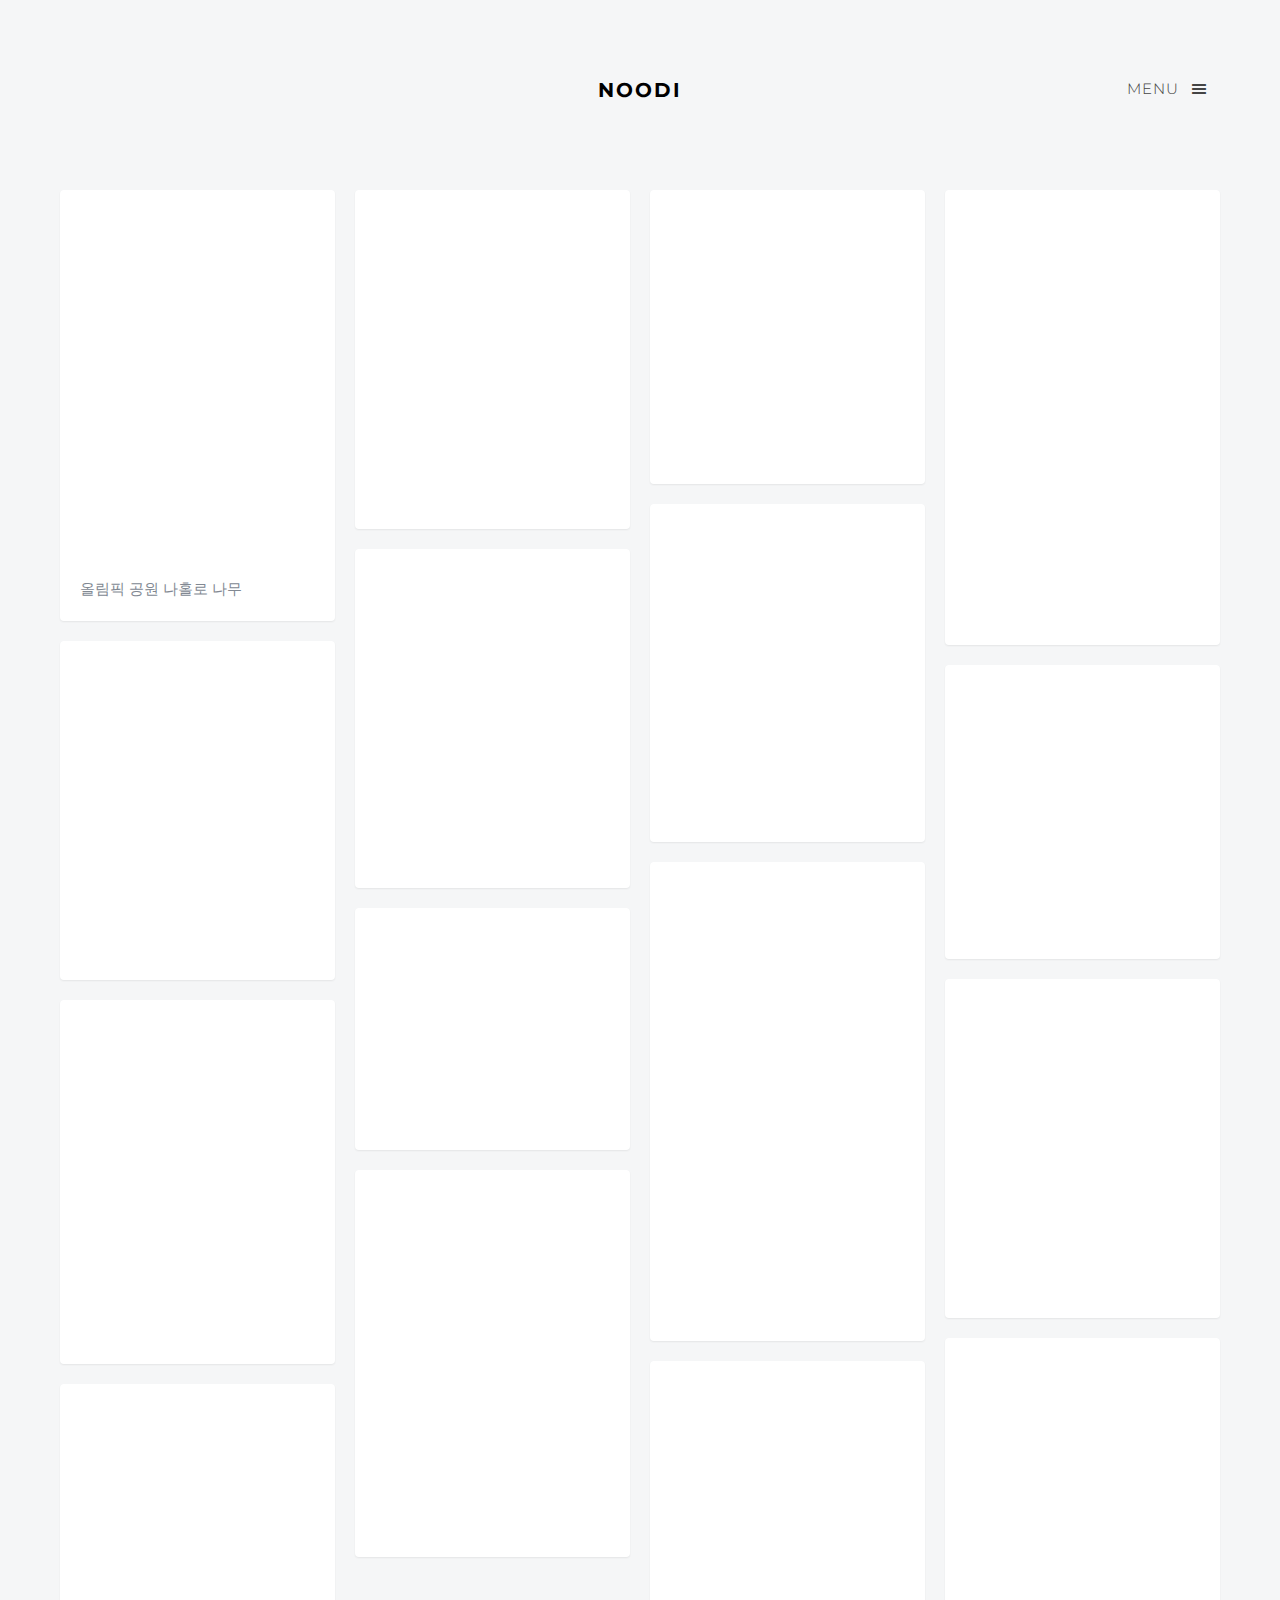
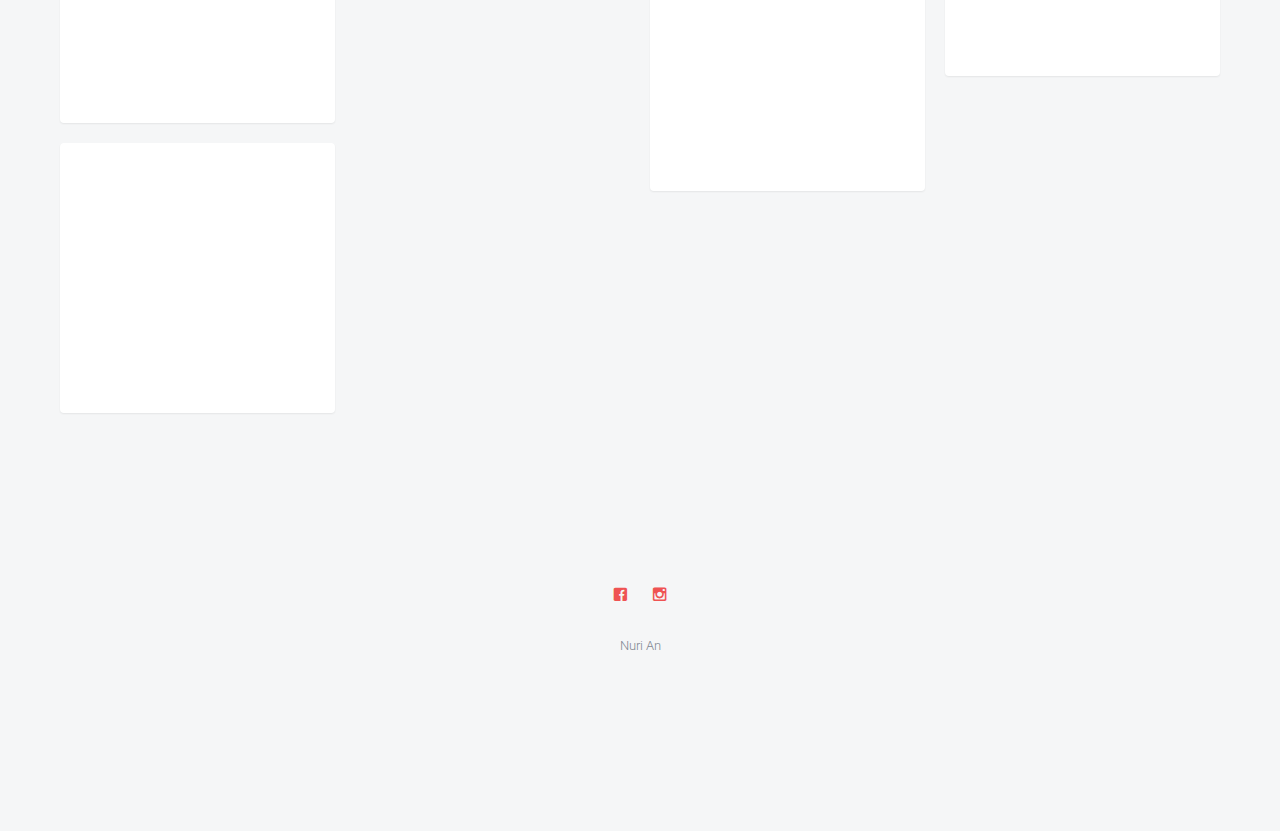
<file: index.html>
<!DOCTYPE html>
<!--[if lt IE 7]>      <html class="no-js lt-ie9 lt-ie8 lt-ie7"> <![endif]-->
<!--[if IE 7]>         <html class="no-js lt-ie9 lt-ie8"> <![endif]-->
<!--[if IE 8]>         <html class="no-js lt-ie9"> <![endif]-->
<!--[if gt IE 8]><!--> <html class="no-js"> <!--<![endif]-->
	<head>
	<meta charset="utf-8">
	<meta http-equiv="X-UA-Compatible" content="IE=edge">
	<title>Hello, Noodi</title>
	<meta name="viewport" content="width=device-width, initial-scale=1">
	<meta name="description" content="멋쟁이 누디사자" />


  <!-- Facebook and Twitter integration -->
	<meta property="og:title" content=""/>
	<meta property="og:image" content=""/>
	<meta property="og:url" content=""/>
	<meta property="og:site_name" content=""/>
	<meta property="og:description" content=""/>


	<!-- Place favicon.ico and apple-touch-icon.png in the root directory -->
	<link rel="shortcut icon" href="favicon.ico">

	<!-- Google Webfonts -->
	<link href='http://fonts.googleapis.com/css?family=Roboto:400,300,100,500' rel='stylesheet' type='text/css'>
	<link href='https://fonts.googleapis.com/css?family=Montserrat:400,700' rel='stylesheet' type='text/css'>
	
	<!-- Animate.css -->
	<link rel="stylesheet" href="css/animate.css">
	<!-- Icomoon Icon Fonts-->
	<link rel="stylesheet" href="css/icomoon.css">
	<!-- Magnific Popup -->
	<link rel="stylesheet" href="css/magnific-popup.css">
	<!-- Salvattore -->
	<link rel="stylesheet" href="css/salvattore.css">
	<!-- Theme Style -->
	<link rel="stylesheet" href="css/style.css">
	<!-- Modernizr JS -->
	<script src="js/modernizr-2.6.2.min.js"></script>
	<!-- FOR IE9 below -->
	<!--[if lt IE 9]>
	<script src="js/respond.min.js"></script>
	<![endif]-->

	</head>
	<body>
		
	<div id="fh5co-offcanvass">
		<a href="#" class="fh5co-offcanvass-close js-fh5co-offcanvass-close">Menu <i class="icon-cross"></i> </a>
		<h1 class="fh5co-logo"><a class="navbar-brand" href="index.html">Hello, Noodi</a></h1>
		<ul>
			<li class="active"><a href="index.html">Home</a></li>
			<li><a href="about.html">About</a></li>
			<li><a href="contact.html">Contact</a></li>
		</ul>
		<h3 class="fh5co-lead">Connect with us</h3>
		<p class="fh5co-social-icons">
			<a href="https://www.facebook.com/noodi36/"><i class="icon-facebook"></i></a>
			<a href="https://www.instagram.com/ring___ring/"><i class="icon-instagram"></i></a>
		</p>
	</div>
	<header id="fh5co-header" role="banner">
		<div class="container">
			<div class="row">
				<div class="col-md-12">
					<a href="#" class="fh5co-menu-btn js-fh5co-menu-btn">Menu <i class="icon-menu"></i></a>
					<a class="navbar-brand" href="index.html">NOODI</a>		
				</div>
			</div>
		</div>
	</header>
	<!-- END .header -->

	<div id="fh5co-main">
		<div class="container">

			<div class="row">

        <div id="fh5co-board" data-columns>

        	<div class="item">
        		<div class="animate-box">
	        		<a href="images/img_1.jpg" class="image-popup fh5co-board-img" title="Lorem ipsum dolor sit amet, consectetur adipisicing elit. Explicabo, eos?"><img src="images/img_1.jpg" alt="Free HTML5 Bootstrap template"></a>
        		</div>
        		<div class="fh5co-desc">올림픽 공원 나홀로 나무</div>
        	</div>
        	<div class="item">
        		<div class="animate-box">
	        		<a href="images/img_2.jpg" class="image-popup fh5co-board-img"><img src="images/img_2.jpg" alt="Free HTML5 Bootstrap template"></a>
	        		<div class="fh5co-desc">ㅎ_ㅎ</div>
        		</div>
        	</div>
        	<div class="item">
        		<div class="animate-box">
	        		<a href="images/img_3.jpg" class="image-popup fh5co-board-img"><img src="images/img_3.jpg" alt="Free HTML5 Bootstrap template"></a>
	        		<div class="fh5co-desc">후쿠오카에서 날아온 귀여운 김밥^_^</div>
        		</div>
        	</div>
        	<div class="item">
        		<div class="animate-box">
	        		<a href="images/img_4.jpeg" class="image-popup fh5co-board-img"><img src="images/img_4.jpeg" alt="Free HTML5 Bootstrap template"></a>
	        		<div class="fh5co-desc">레드블랙트리 과제 하다가 12시에 집 간날ㅠ 알고리즘..이란?</div>
        		</div>
        	</div>
        	<div class="item">
        		<div class="animate-box">
	        		<a href="images/img_5.jpg" class="image-popup fh5co-board-img"><img src="images/img_5.jpg" alt="Free HTML5 Bootstrap template"></a>
	        		<div class="fh5co-desc">냠냠냠냠냠</div>
        		</div>
        	</div>
        	<div class="item">
        		<div class="animate-box">
	        		<a href="images/img_6.jpg" class="image-popup fh5co-board-img"><img src="images/img_6.jpg" alt="Free HTML5 Bootstrap template"></a>
	        		<div class="fh5co-desc">태양을 피하고 싶어서</div>
        		</div>
        	</div>
        	<div class="item">
        		<div class="animate-box">
	        		<a href="images/img_7.png" class="image-popup fh5co-board-img"><img src="images/img_7.png" alt="Free HTML5 Bootstrap template"></a>
	        		<div class="fh5co-desc">미용실에서 앞머리 짧게 잘림</div>
        		</div>
        	</div>
        	<div class="item">
        		<div class="animate-box">
	        		<a href="images/img_8.png" class="image-popup fh5co-board-img"><img src="images/img_8.png" alt="Free HTML5 Bootstrap template"></a>
	        		<div class="fh5co-desc">합성 아니구연. 내 앞에서 유노윤호까면 물어버림</div>
        		</div>
        	</div>
        	<div class="item">
        		<div class="animate-box">
	        		<a href="images/img_9.png" class="image-popup fh5co-board-img"><img src="images/img_9.png" alt="Free HTML5 Bootstrap template"></a>
	        		<div class="fh5co-desc">가격 폭등으로 귀해진 달걀 중 최상의 달걀 구해서 만듬</div>
        		</div>
        	</div>
         	<div class="item">
        		<div class="animate-box">
	        		<a href="images/img_17.png" class="image-popup fh5co-board-img"><img src="images/img_17.png" alt="Free HTML5 Bootstrap template"></a>
	        		<div class="fh5co-desc">멋사 덕분에 열정 넘쳐 흐르는 사람처럼 TV에 나옴</div>
        		</div>
        	</div>
        	<div class="item">
        		<div class="animate-box">
	        		<a href="images/img_11.jpeg" class="image-popup fh5co-board-img"><img src="images/img_11.jpeg" alt="Free HTML5 Bootstrap template"></a>
	        		<div class="fh5co-desc">수업 째고 흐린 날 기어코 한강을 갔는데 집으로 돌아오는 길에 교수님을 마주쳤다.</div>
        		</div>
        	</div>
        	<div class="item">
        		<div class="animate-box">
	        		<a href="images/img_12.png" class="image-popup fh5co-board-img"><img src="images/img_12.png" alt="Free HTML5 Bootstrap template"></a>
	        		<div class="fh5co-desc">후쿠오카 오호리 공원</div>
        		</div>
        	</div>
        	<div class="item">
        		<div class="animate-box">
	        		<a href="images/img_13.png" class="image-popup fh5co-board-img"><img src="images/img_13.png" alt="Free HTML5 Bootstrap template"></a>
	        		<div class="fh5co-desc">한강이여</div>
        		</div>
        	</div>
        	<div class="item">
        		<div class="animate-box">
	        		<a href="images/img_14.png" class="image-popup fh5co-board-img"><img src="images/img_14.png" alt="Free HTML5 Bootstrap template"></a>
	        		<div class="fh5co-desc">지난 겨울 다녀왔던 일본은 나의 첫 해외여행이었는데, 그래서 내내 신나가지고 덩실덩실</div>
        		</div>
        	</div>
        	<div class="item">
        		<div class="animate-box">
	        		<a href="images/img_15.jpeg" class="image-popup fh5co-board-img"><img src="images/img_15.jpeg" alt="Free HTML5 Bootstrap template"></a>
	        		<div class="fh5co-desc">솜사탕 고놈 참 신기하게 생깃네</div>
        		</div>
        	</div>
        	<div class="item">
        		<div class="animate-box">
	        		<a href="images/img_16.png" class="image-popup fh5co-board-img"><img src="images/img_16.png" alt="Free HTML5 Bootstrap template"></a>
	        		<div class="fh5co-desc">여어- 히사시부리-</div>
        		</div>
        	</div>
        	<div class="item">
        		<div class="animate-box">
	        		<a href="images/img_10.jpeg" class="image-popup fh5co-board-img"><img src="images/img_10.jpeg" alt="Free HTML5 Bootstrap template"></a>
	        		<div class="fh5co-desc">꽃이 폈지만 난 사학년</div>
        		</div>
        	</div>
        </div>
        </div>
       </div>
	</div>

	<footer id="fh5co-footer">
		
		<div class="container">
			<div class="row row-padded">
				<div class="col-md-12 text-center">
					<p class="fh5co-social-icons">
						<a href="https://www.facebook.com/noodi36/"><i class="icon-facebook"></i></a>
						<a href="https://www.instagram.com/ring___ring/"><i class="icon-instagram"></i></a>
					</p>
					<p><small>Nuri An</small></p>
				</div>
			</div>
		</div>
	</footer>


	<!-- jQuery -->
	<script src="js/jquery.min.js"></script>
	<!-- jQuery Easing -->
	<script src="js/jquery.easing.1.3.js"></script>
	<!-- Bootstrap -->
	<script src="js/bootstrap.min.js"></script>
	<!-- Waypoints -->
	<script src="js/jquery.waypoints.min.js"></script>
	<!-- Magnific Popup -->
	<script src="js/jquery.magnific-popup.min.js"></script>
	<!-- Salvattore -->
	<script src="js/salvattore.min.js"></script>
	<!-- Main JS -->
	<script src="js/main.js"></script>
	
	</body>
</html>
</file>
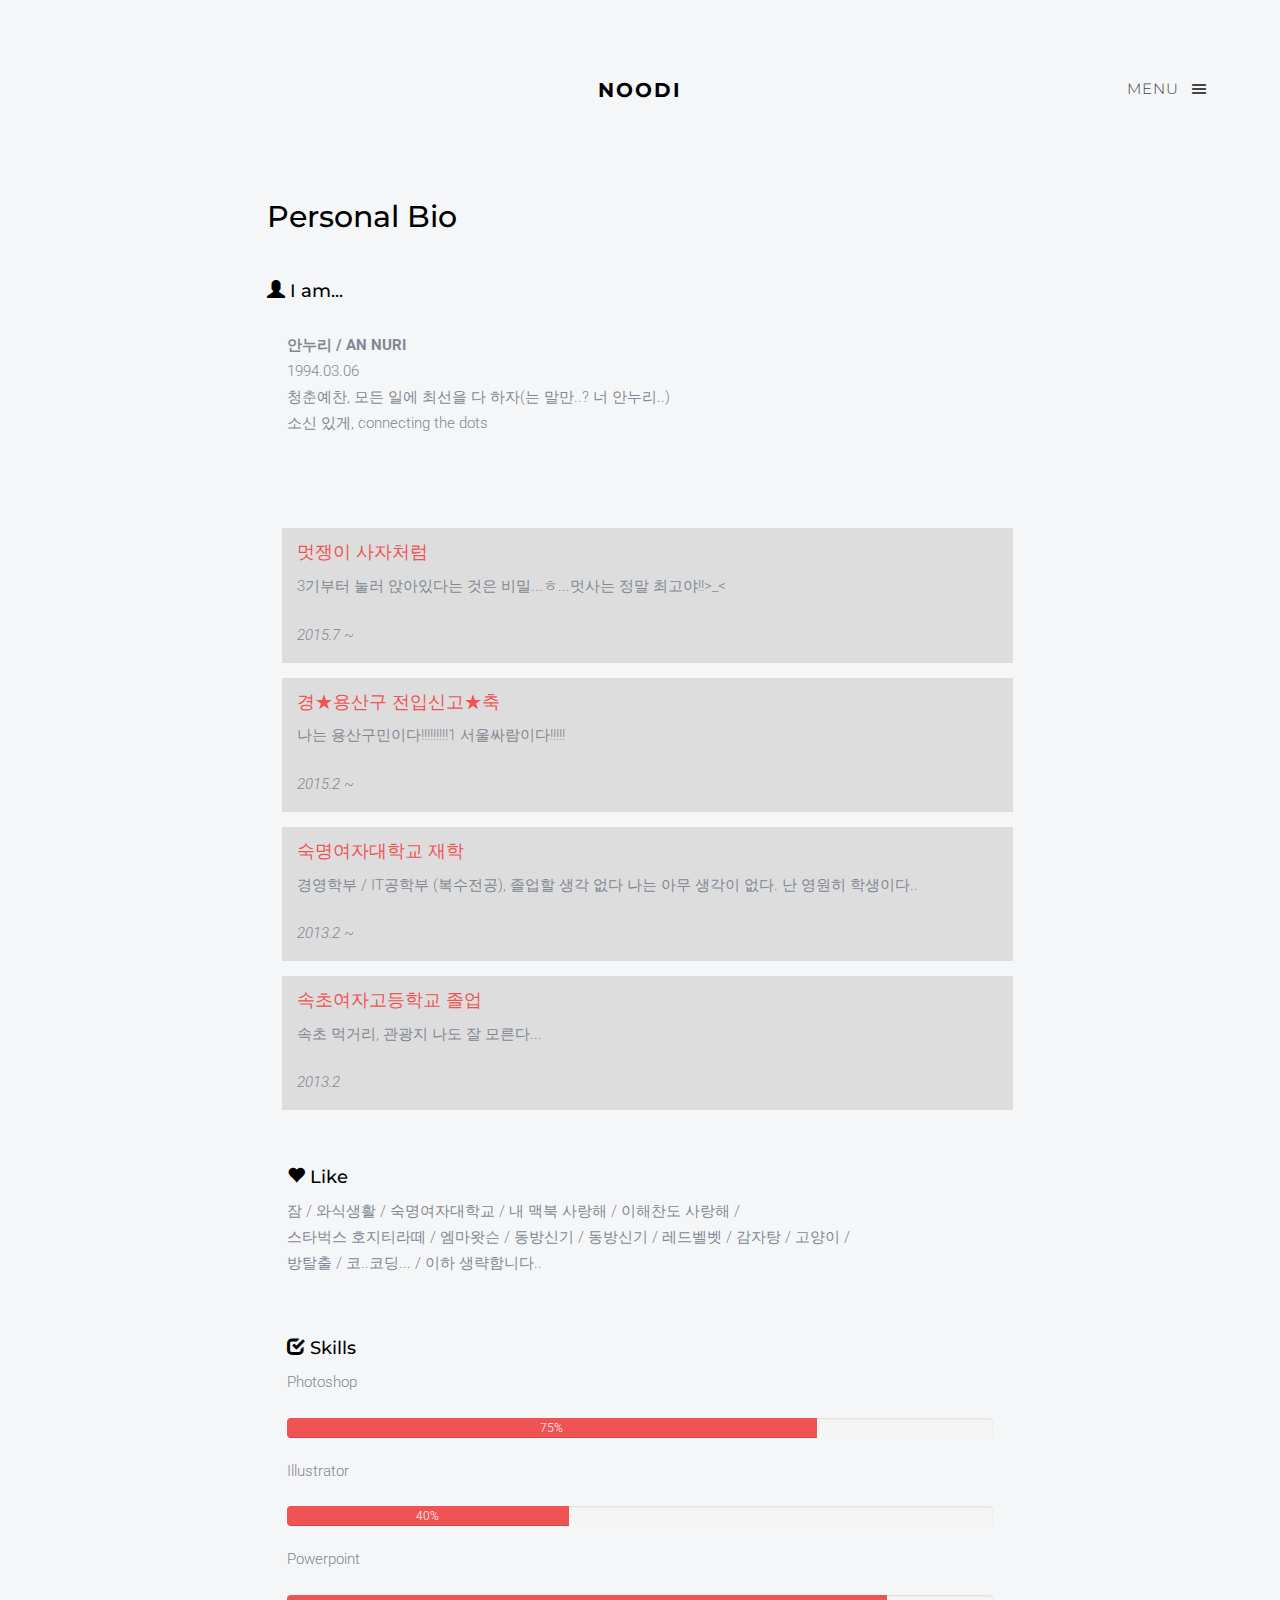
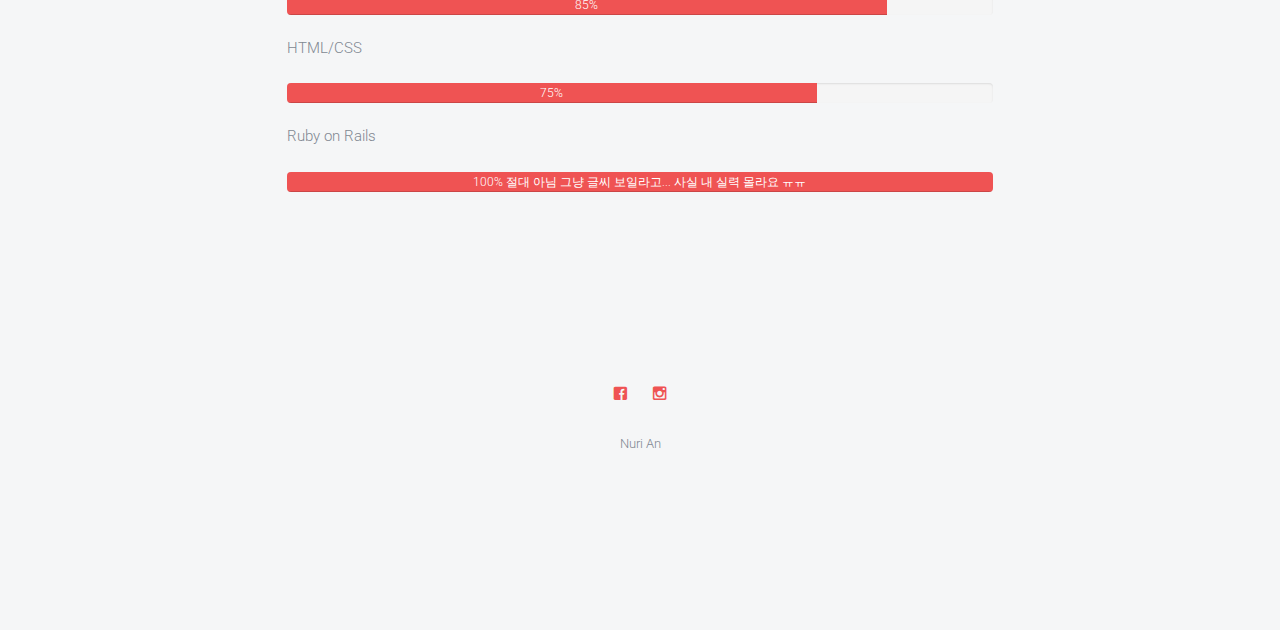
<file: about.html>
<!DOCTYPE html>
<!--[if lt IE 7]>      <html class="no-js lt-ie9 lt-ie8 lt-ie7"> <![endif]-->
<!--[if IE 7]>         <html class="no-js lt-ie9 lt-ie8"> <![endif]-->
<!--[if IE 8]>         <html class="no-js lt-ie9"> <![endif]-->
<!--[if gt IE 8]><!--> <html class="no-js"> <!--<![endif]-->
	<head>
	<meta charset="utf-8">
	<meta http-equiv="X-UA-Compatible" content="IE=edge">
	<title>Hello, Noodi</title>
	<meta name="viewport" content="width=device-width, initial-scale=1">
	<meta name="description" content="멋쟁이 누디사자" />


  <!-- Facebook and Twitter integration -->
	<meta property="og:title" content=""/>
	<meta property="og:image" content=""/>
	<meta property="og:url" content=""/>
	<meta property="og:site_name" content=""/>
	<meta property="og:description" content=""/>

	<!-- Place favicon.ico and apple-touch-icon.png in the root directory -->
	<link rel="shortcut icon" href="favicon.ico">

	<!-- Google Webfonts -->
	<link href='http://fonts.googleapis.com/css?family=Roboto:400,300,100,500' rel='stylesheet' type='text/css'>
	<link href='https://fonts.googleapis.com/css?family=Montserrat:400,700' rel='stylesheet' type='text/css'>
	
	<!-- Animate.css -->
	<link rel="stylesheet" href="css/animate.css">
	<!-- Icomoon Icon Fonts-->
	<link rel="stylesheet" href="css/icomoon.css">
	<!-- Magnific Popup -->
	<link rel="stylesheet" href="css/magnific-popup.css">
	<!-- Salvattore -->
	<link rel="stylesheet" href="css/salvattore.css">
	<!-- Theme Style -->
	<link rel="stylesheet" href="css/style.css">
	<link rel="stylesheet" href="css/new.css">
	<!-- Modernizr JS -->
	<script src="js/modernizr-2.6.2.min.js"></script>
	<!-- FOR IE9 below -->
	<!--[if lt IE 9]>
	<script src="js/respond.min.js"></script>
	<![endif]-->

	</head>
	<body>
		
	<div id="fh5co-offcanvass">
		<a href="#" class="fh5co-offcanvass-close js-fh5co-offcanvass-close">Menu <i class="icon-cross"></i> </a>
		<h1 class="fh5co-logo"><a class="navbar-brand" href="index.html">NOODI</a></h1>
		<ul>
			<li><a href="index.html">Home</a></li>
			<li class="active"><a href="about.html">About</a></li>
			<li><a href="contact.html">Contact</a></li>
		</ul>
		<h3 class="fh5co-lead">Connect with us</h3>
		<p class="fh5co-social-icons">
			<a href="https://www.facebook.com/noodi36/"><i class="icon-facebook"></i></a>
			<a href="https://www.instagram.com/ring___ring/"><i class="icon-instagram"></i></a>
		</p>
	</div>
	<header id="fh5co-header" role="banner">
		<div class="container">
			<div class="row">
				<div class="col-md-12">
					<a href="#" class="fh5co-menu-btn js-fh5co-menu-btn">Menu <i class="icon-menu"></i></a>
					<a class="navbar-brand" href="index.html">NOODI</a>		
				</div>
			</div>
		</div>
	</header>
	<!-- END .header -->
	
	
	<div id="fh5co-main">
		<div class="container">
			<div class="row">
				<div class="col-md-8 col-md-offset-2">
					<h2>Personal Bio</h2>
					<br>
					<h4><span class="glyphicon glyphicon-user" aria-hidden="true"></span> I am...</h4>
					<div class="aboutBox">
						<strong>안누리 / AN NURI</strong>
						<p>1994.03.06 <br> 
							청춘예찬, 모든 일에 최선을 다 하자(는 말만..? 너 안누리..) <br>
							소신 있게, connecting the dots <br>
						</p>
					</div>
					<div class="timeline">
				    	<ul>
				      <li>
				        <h4>멋쟁이 사자처럼</h4>
				        <p>3기부터 눌러 앉아있다는 것은 비밀...ㅎ...멋사는 정말 최고야!!>_<</p>
				        <time>2015.7 ~</time>
				      </li>
				      <li>
				        <h4>경★용산구 전입신고★축</h4>
				        <p>나는 용산구민이다!!!!!!!!!1 서울싸람이다!!!!!</p>
				        <time>2015.2 ~</time>
				      </li>
				      <li>
				        <h4>숙명여자대학교 재학</h4>
				        <p>경영학부 / IT공학부 (복수전공), 졸업할 생각 없다 나는 아무 생각이 없다. 난 영원히 학생이다..</p>
				        <time>2013.2 ~</time>
				      </li>
				      <li>
				        <h4>속초여자고등학교 졸업</h4>
				        <p>속초 먹거리, 관광지 나도 잘 모른다...</p>
				        <time>2013.2</time>
				      </li>
				    </ul>
				  </div>
				  <div class="aboutBox">
						<h4><span class="glyphicon glyphicon-heart" aria-hidden="true"></span> Like</h4>
						잠 / 와식생활 / 숙명여자대학교 / 내 맥북 사랑해 / 이해찬도 사랑해 / <br>
						스타벅스 호지티라떼 / 엠마왓슨 / 동방신기 / 동방신기 / 레드벨벳 / 감자탕 / 고양이 / <br>
						방탈출 / 코..코딩... / 이하 생략함니다..
				  </div>
				  <div class="aboutBox">
						<h4><span class="glyphicon glyphicon-check" aria-hidden="true"></span> Skills</h4>
						<p>Photoshop</p>
						<div class="progress">
						  <div class="progress-bar" role="progressbar" aria-valuenow="75" aria-valuemin="0" aria-valuemax="100" style="width: 75%;">
						    75%
						  </div>
						</div>
						<p>Illustrator</p>
						<div class="progress">
						  <div class="progress-bar" role="progressbar" aria-valuenow="40" aria-valuemin="0" aria-valuemax="100" style="width: 40%;">
						    40%
						  </div>
						</div>
						<p>Powerpoint</p>
						<div class="progress">
						  <div class="progress-bar" role="progressbar" aria-valuenow="85" aria-valuemin="0" aria-valuemax="100" style="width: 85%;">
						    85%
						  </div>
						</div>
						<p>HTML/CSS</p>
						<div class="progress">
						  <div class="progress-bar" role="progressbar" aria-valuenow="75" aria-valuemin="0" aria-valuemax="100" style="width: 75%;">
						    75%
						  </div>
						</div>
						<p>Ruby on Rails</p>
						<div class="progress">
						  <div class="progress-bar" role="progressbar" aria-valuenow="0" aria-valuemin="0" aria-valuemax="100" style="width: 100%;">
						    100% 절대 아님 그냥 글씨 보일라고... 사실 내 실력 몰라요 ㅠㅠ
						  </div>
						</div>				  	
				  </div>
				</div>
      </div>
    </div>
	</div>

	<footer id="fh5co-footer">
		
		<div class="container">
			<div class="row row-padded">
				<div class="col-md-12 text-center">
					<p class="fh5co-social-icons">
						<a href="https://www.facebook.com/noodi36/"><i class="icon-facebook"></i></a>
						<a href="https://www.instagram.com/ring___ring/"><i class="icon-instagram"></i></a>
					</p>
					<p><small>Nuri An</small></p>
				</div>
			</div>
		</div>
	</footer>


	<!-- jQuery -->
	<script src="js/jquery.min.js"></script>
	<!-- jQuery Easing -->
	<script src="js/jquery.easing.1.3.js"></script>
	<!-- Bootstrap -->
	<script src="js/bootstrap.min.js"></script>
	<!-- Waypoints -->
	<script src="js/jquery.waypoints.min.js"></script>
	<!-- Magnific Popup -->
	<script src="js/jquery.magnific-popup.min.js"></script>
	<!-- Salvattore -->
	<script src="js/salvattore.min.js"></script>
	<!-- Main JS -->
	<script src="js/main.js"></script>

	

	
	</body>
</html>
</file>
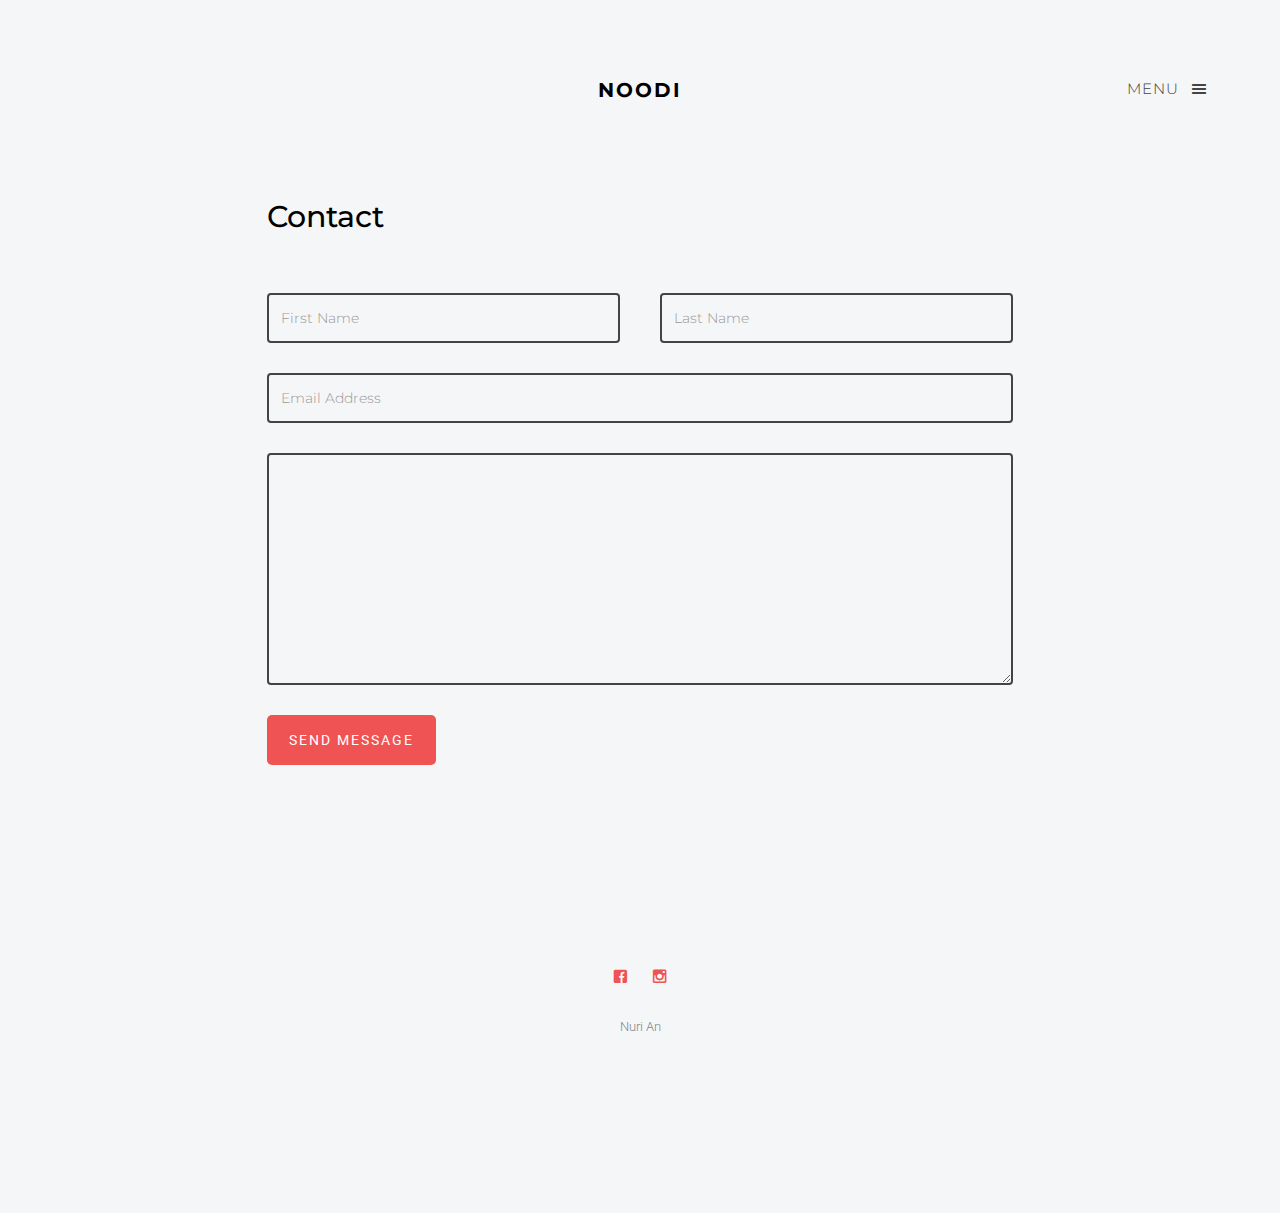
<file: contact.html>
<!DOCTYPE html>
<!--[if lt IE 7]>      <html class="no-js lt-ie9 lt-ie8 lt-ie7"> <![endif]-->
<!--[if IE 7]>         <html class="no-js lt-ie9 lt-ie8"> <![endif]-->
<!--[if IE 8]>         <html class="no-js lt-ie9"> <![endif]-->
<!--[if gt IE 8]><!--> <html class="no-js"> <!--<![endif]-->
	<head>
	<meta charset="utf-8">
	<meta http-equiv="X-UA-Compatible" content="IE=edge">
	<title>Hello, Noodi</title>
	<meta name="viewport" content="width=device-width, initial-scale=1">
	<meta name="description" content="멋쟁이 누디사자" />


	<meta property="og:title" content=""/>
	<meta property="og:image" content=""/>
	<meta property="og:url" content=""/>
	<meta property="og:site_name" content=""/>
	<meta property="og:description" content=""/>


	<!-- Place favicon.ico and apple-touch-icon.png in the root directory -->
	<link rel="shortcut icon" href="favicon.ico">

	<!-- Google Webfonts -->
	<link href='http://fonts.googleapis.com/css?family=Roboto:400,300,100,500' rel='stylesheet' type='text/css'>
	<link href='https://fonts.googleapis.com/css?family=Montserrat:400,700' rel='stylesheet' type='text/css'>
	
	<!-- Animate.css -->
	<link rel="stylesheet" href="css/animate.css">
	<!-- Icomoon Icon Fonts-->
	<link rel="stylesheet" href="css/icomoon.css">
	<!-- Magnific Popup -->
	<link rel="stylesheet" href="css/magnific-popup.css">
	<!-- Salvattore -->
	<link rel="stylesheet" href="css/salvattore.css">
	<!-- Theme Style -->
	<link rel="stylesheet" href="css/style.css">
	<!-- Modernizr JS -->
	<script src="js/modernizr-2.6.2.min.js"></script>
	<!-- FOR IE9 below -->
	<!--[if lt IE 9]>
	<script src="js/respond.min.js"></script>
	<![endif]-->

	</head>
	<body>
		
	<div id="fh5co-offcanvass">
		<a href="#" class="fh5co-offcanvass-close js-fh5co-offcanvass-close">Menu <i class="icon-cross"></i> </a>
		<h1 class="fh5co-logo"><a class="navbar-brand" href="index.html">NOODI</a></h1>
		<ul>
			<li><a href="index.html">Home</a></li>
			<li><a href="about.html">About</a></li>
			<li class="active"><a href="contact.html">Contact</a></li>
		</ul>
		<h3 class="fh5co-lead">Connect with us</h3>
		<p class="fh5co-social-icons">
			<a href="https://www.facebook.com/noodi36/"><i class="icon-facebook"></i></a>
			<a href="https://www.instagram.com/ring___ring/"><i class="icon-instagram"></i></a>
		</p>
	</div>
	<header id="fh5co-header" role="banner">
		<div class="container">
			<div class="row">
				<div class="col-md-12">
					<a href="#" class="fh5co-menu-btn js-fh5co-menu-btn">Menu <i class="icon-menu"></i></a>
					<a class="navbar-brand" href="index.html">NOODI</a>		
				</div>
			</div>
		</div>
	</header>
	<!-- END .header -->
	
	
	<div id="fh5co-main">
		<div class="container">
			<div class="row">
				<div class="col-md-8 col-md-offset-2">
					<h2>Contact</h2>
					<div class="fh5co-spacer fh5co-spacer-sm"></div>
					<form action="#">
						<div class="row">
							<div class="col-md-6">
								<div class="form-group">
									<input type="text" class="form-control" placeholder="First Name">	
								</div>
							</div>
							<div class="col-md-6">
								<div class="form-group">
									<input type="text" class="form-control" placeholder="Last Name">
								</div>
							</div>
							<div class="col-md-12">
								<div class="form-group">
									<input type="email" class="form-control" placeholder="Email Address">
								</div>
								<div class="form-group">
									<textarea name="message" id="message" cols="30" class="form-control" rows="10"></textarea>
								</div>
								<div class="form-group">
									<input type="submit" class="btn btn-primary" value="Send Message">
								</div>
							</div>
						</div>
					</form>
					
				</div>
        		
        	</div>
       </div>
	</div>

	<footer id="fh5co-footer">
		
		<div class="container">
			<div class="row row-padded">
				<div class="col-md-12 text-center">
					<p class="fh5co-social-icons">
						<a href="https://www.facebook.com/noodi36/"><i class="icon-facebook"></i></a>
						<a href="https://www.instagram.com/ring___ring/"><i class="icon-instagram"></i></a>
					</p>
					<p><small>Nuri An</small></p>
				</div>
			</div>
		</div>
	</footer>


	<!-- jQuery -->
	<script src="js/jquery.min.js"></script>
	<!-- jQuery Easing -->
	<script src="js/jquery.easing.1.3.js"></script>
	<!-- Bootstrap -->
	<script src="js/bootstrap.min.js"></script>
	<!-- Waypoints -->
	<script src="js/jquery.waypoints.min.js"></script>
	<!-- Magnific Popup -->
	<script src="js/jquery.magnific-popup.min.js"></script>
	<!-- Salvattore -->
	<script src="js/salvattore.min.js"></script>
	<!-- Main JS -->
	<script src="js/main.js"></script>
	</body>
</html>
</file>
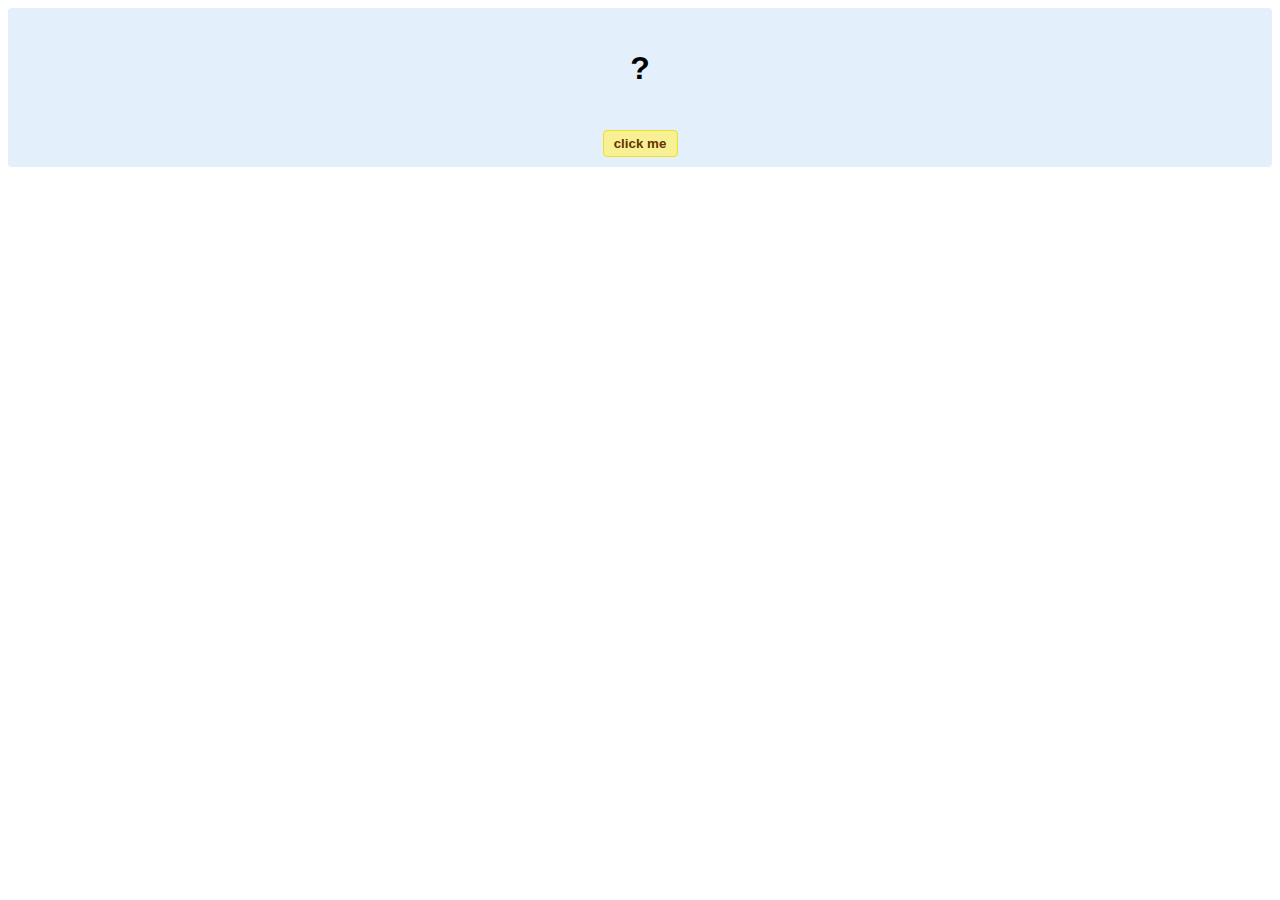
<file: hello-world.html>
<!DOCTYPE html>
<!-- HTML5 Hello world by kirupa - http://www.kirupa.com/html5/getting_your_feet_wet_html5_pg1.htm -->
<html lang="en-us">

<head>
<meta charset="utf-8">
<title>Hello...</title>
<style type="text/css">
#mainContent {
	font-family: Arial, Helvetica, sans-serif;
	font-size: xx-large;
	font-weight: bold;
	background-color: #E3F0FB;
	border-radius: 4px;
	padding: 10px;
	text-align: center;
}
.buttonStyle {
	border-radius: 4px;
	border: thin solid #F0E020;
	padding: 5px;
	background-color: #F8F094;
	font-family: "Segoe UI", Tahoma, Geneva, Verdana, sans-serif;
	font-weight: bold;
	color: #663300;
	width: 75px;
}

.buttonStyle:hover {
	border: thin solid #FFCC00;
	background-color: #FCF9D6;
	color: #996633;
	cursor: pointer;
}
.buttonStyle:active {
	border: thin solid #99CC00;
	background-color: #F5FFD2;
	color: #669900;
	cursor: pointer;
}

</style>
</head>

<body>
<div id="mainContent">
<p id="helloText">?</p>
<button id="clickButton" class="buttonStyle">click me</button>
</div>
<script> 
var myButton = document.getElementById("clickButton");
var myText = document.getElementById("helloText");

myButton.addEventListener('click', doSomething, false)

function doSomething() {
	myText.textContent = "hello, world!";
}
</script>

</body>
</html>
</file>
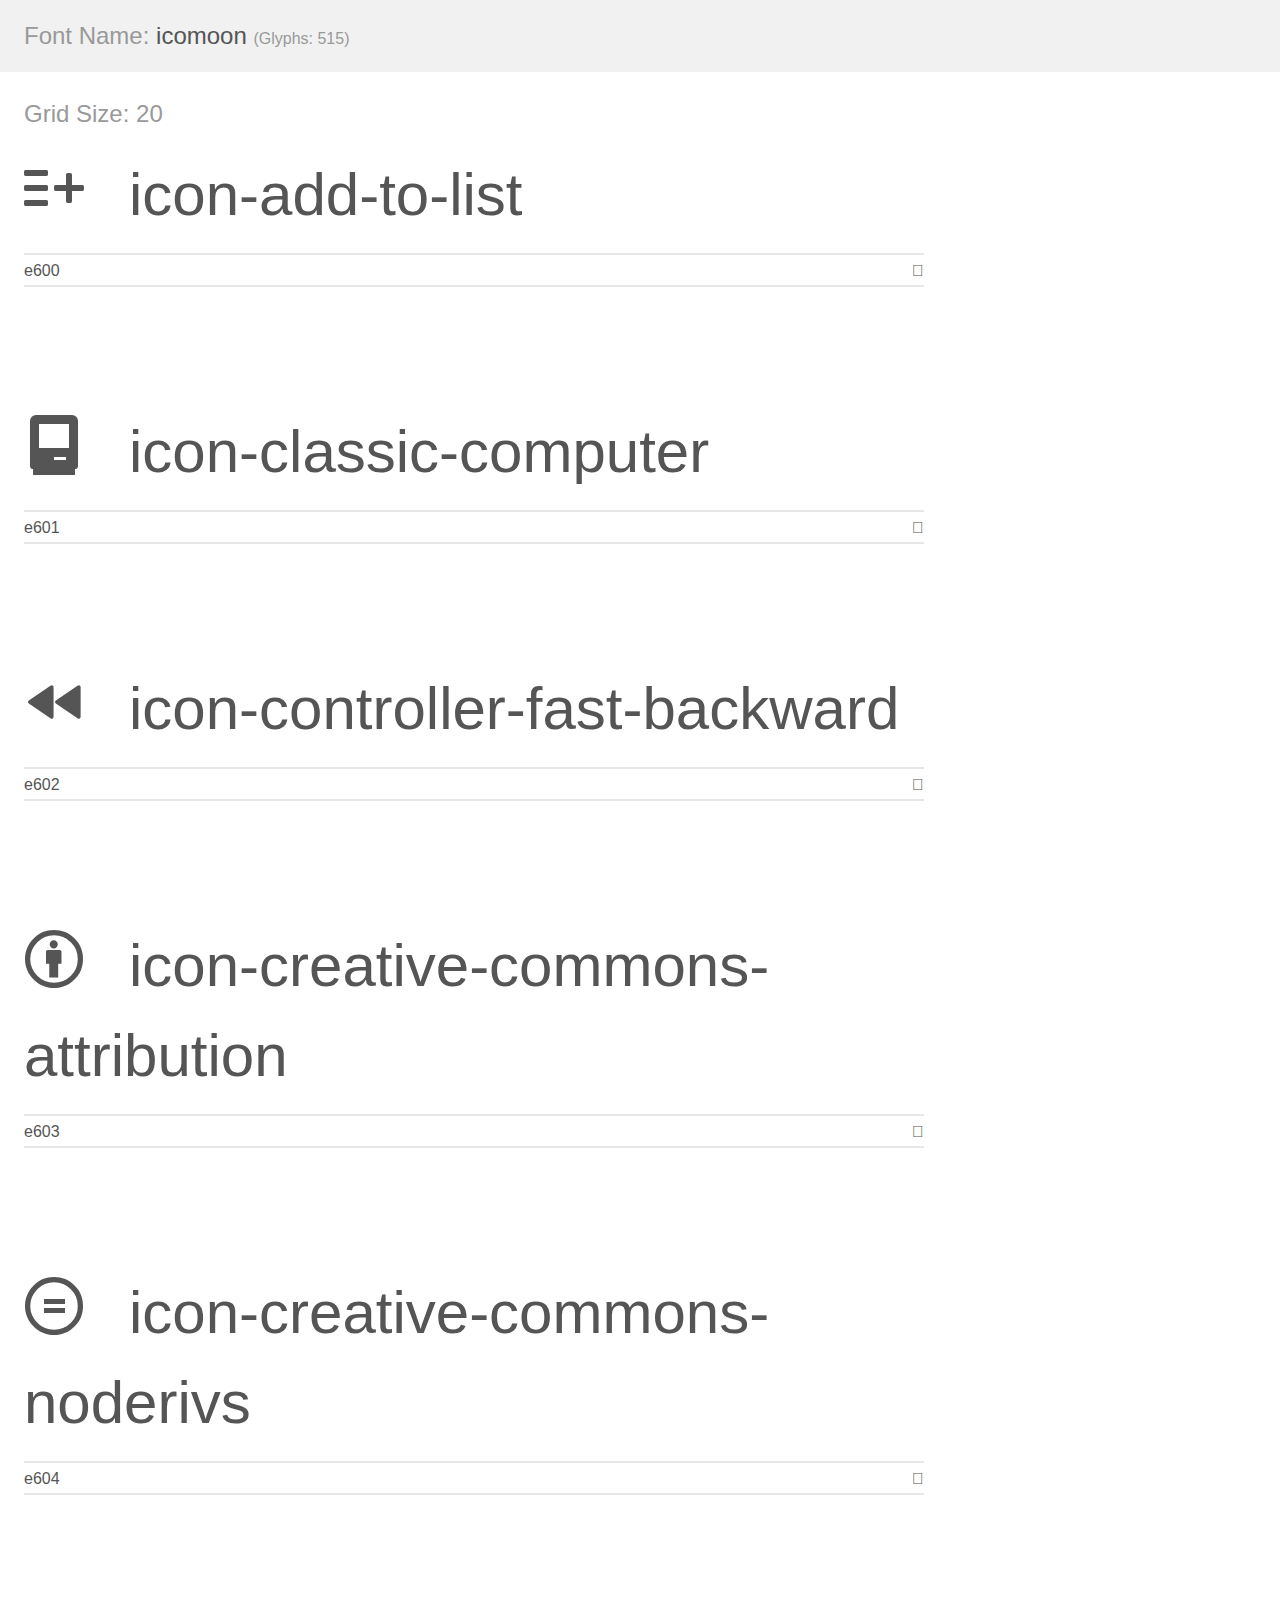
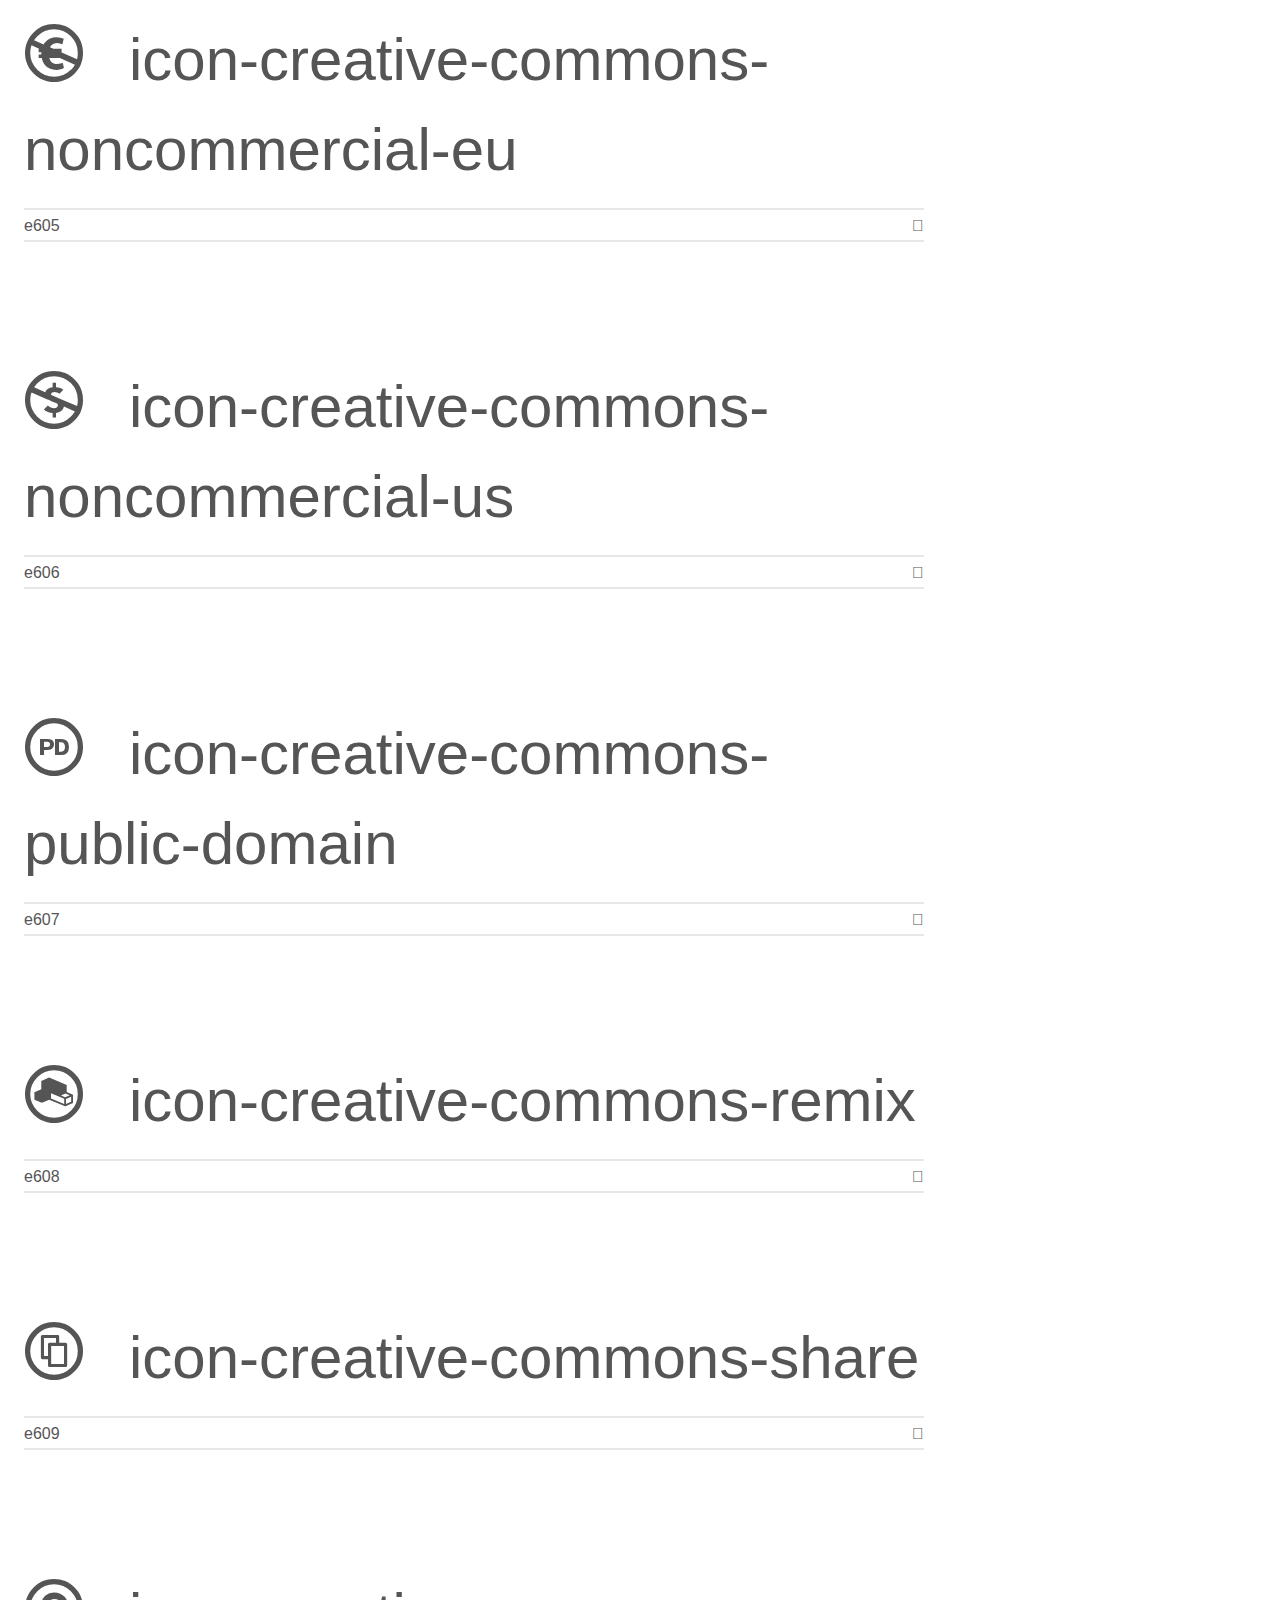
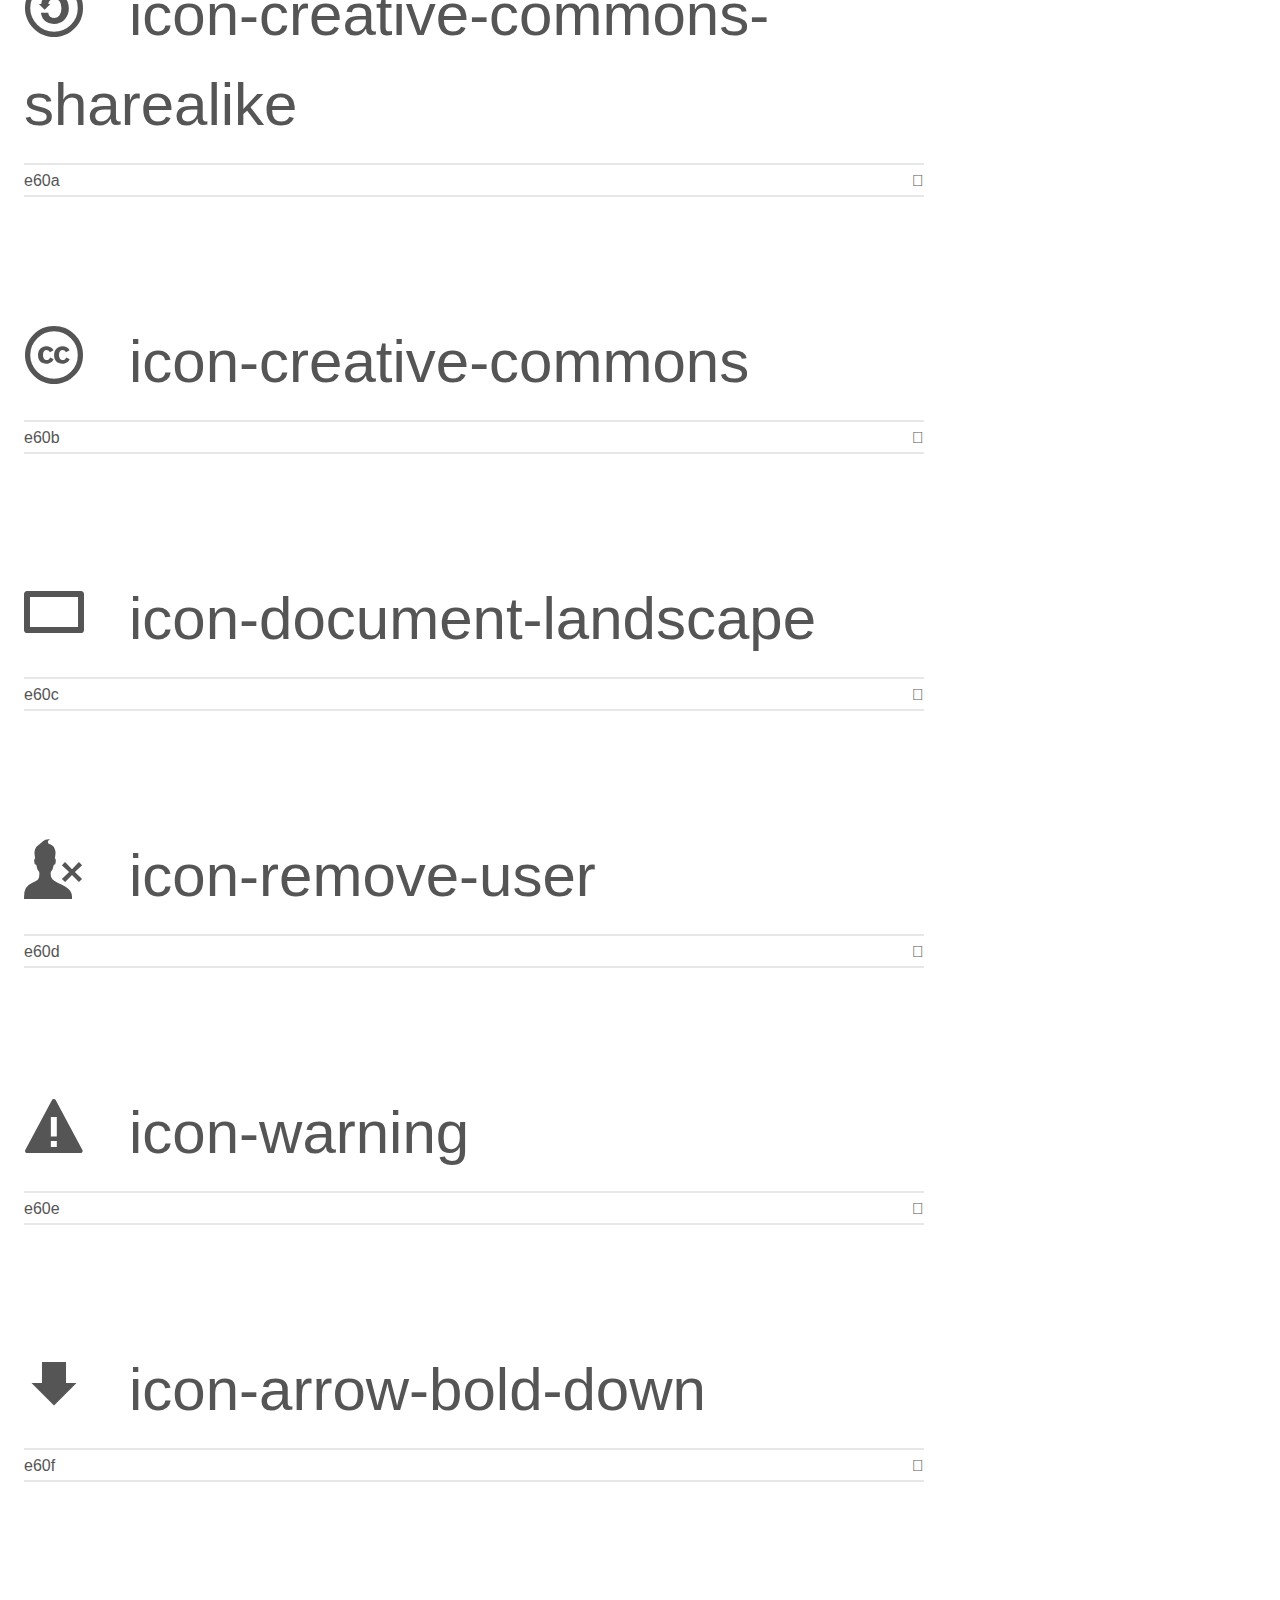
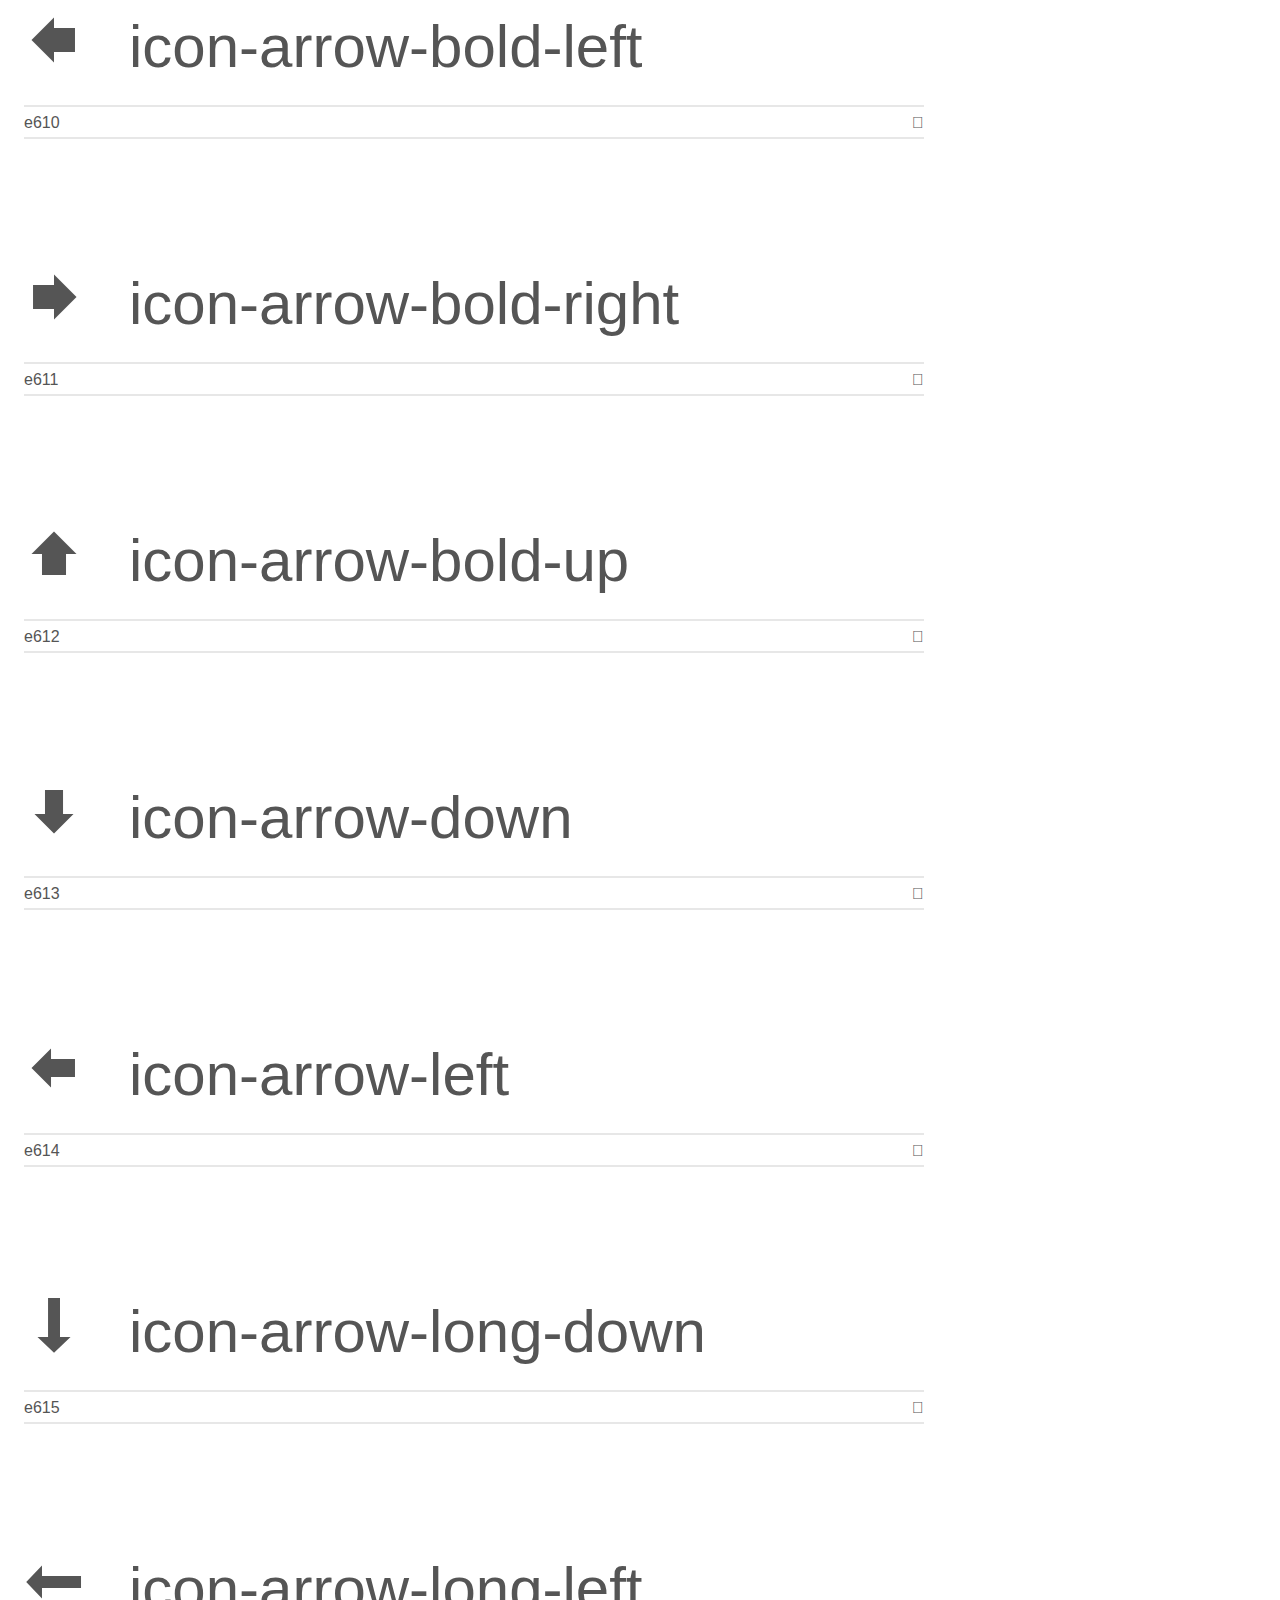
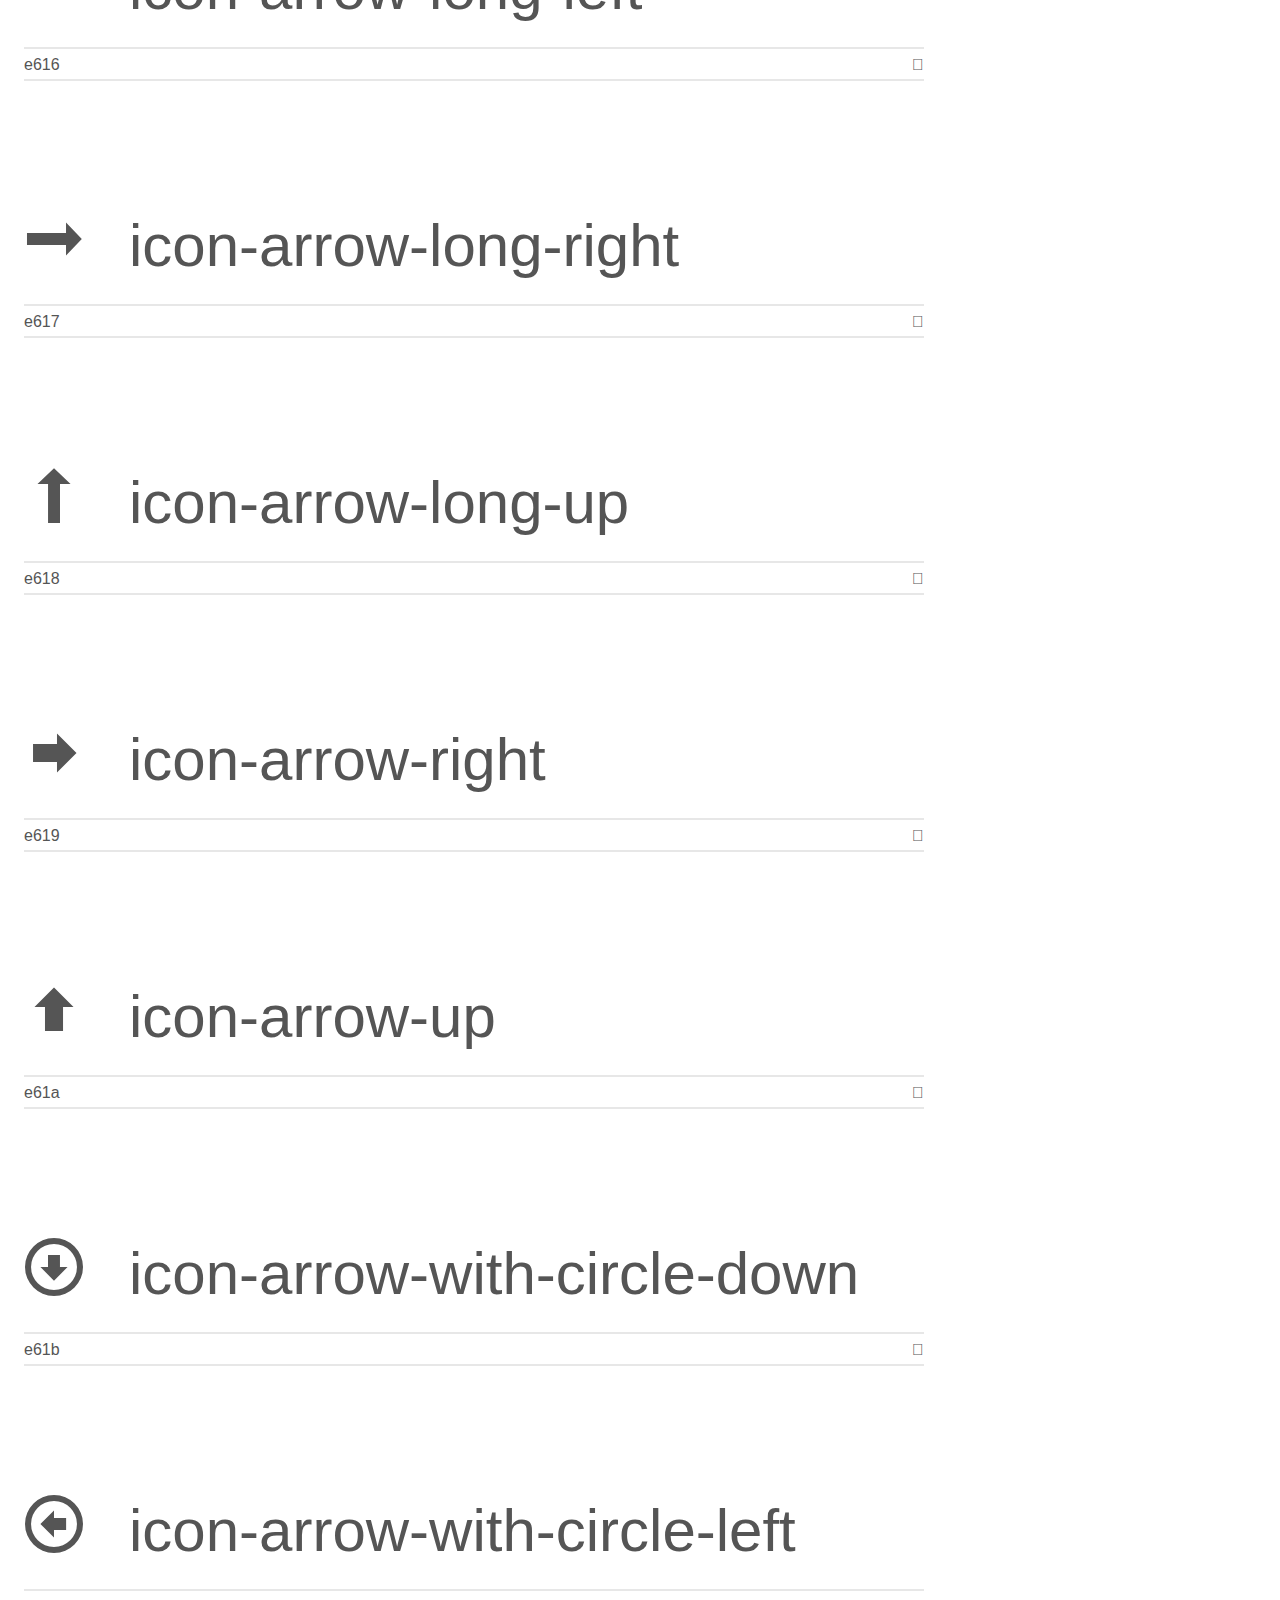
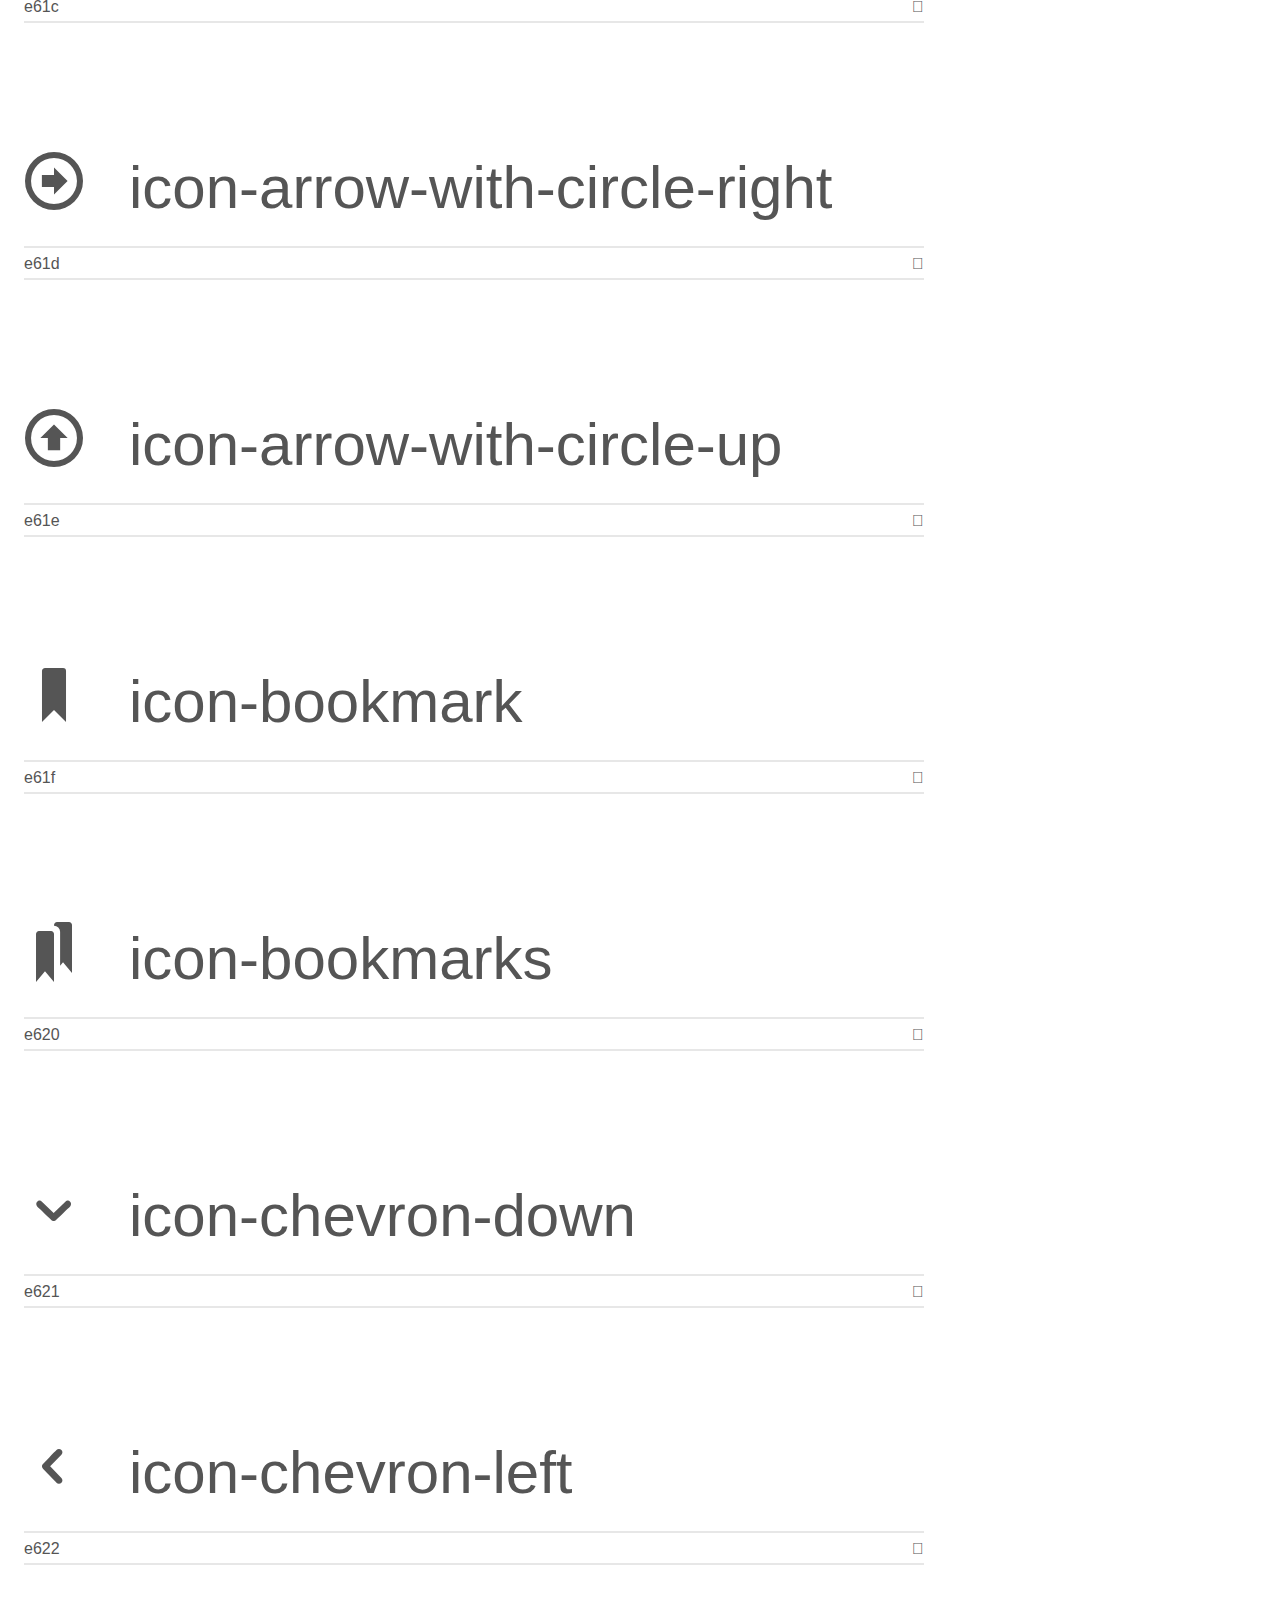
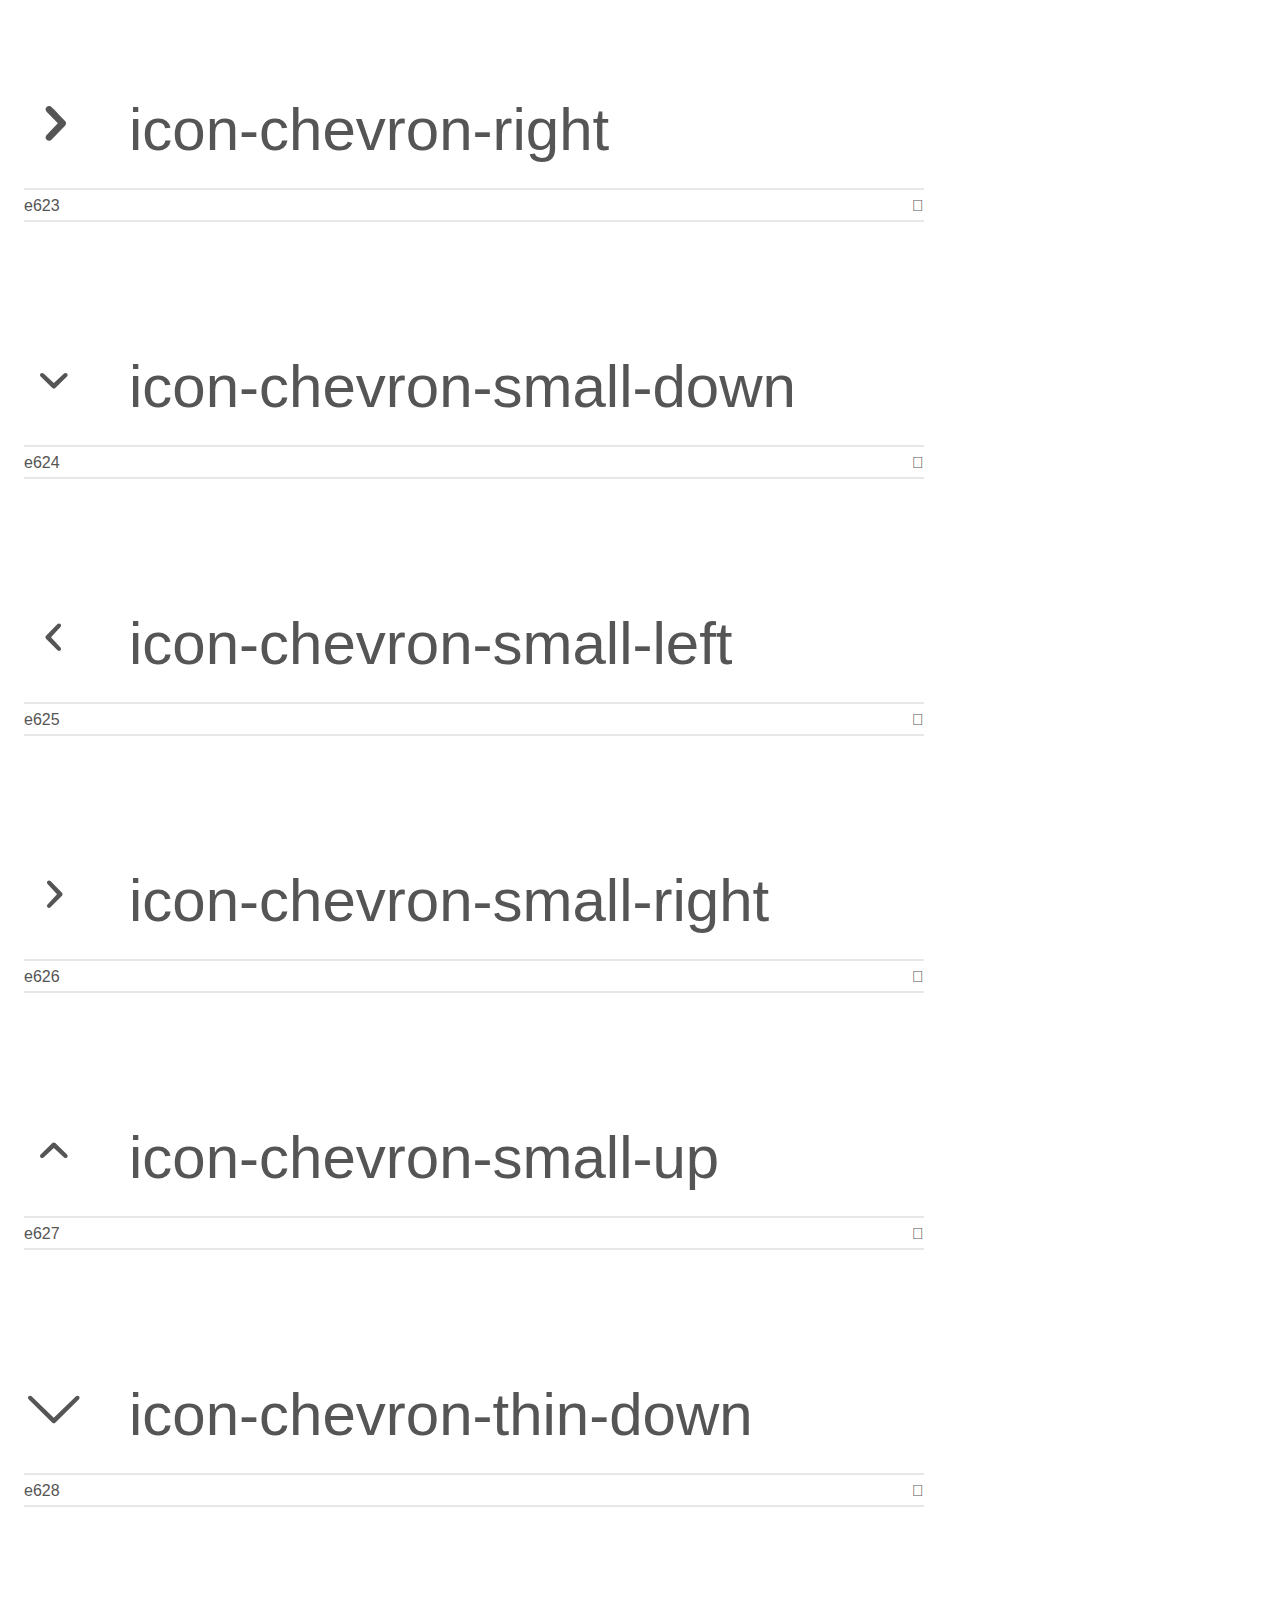
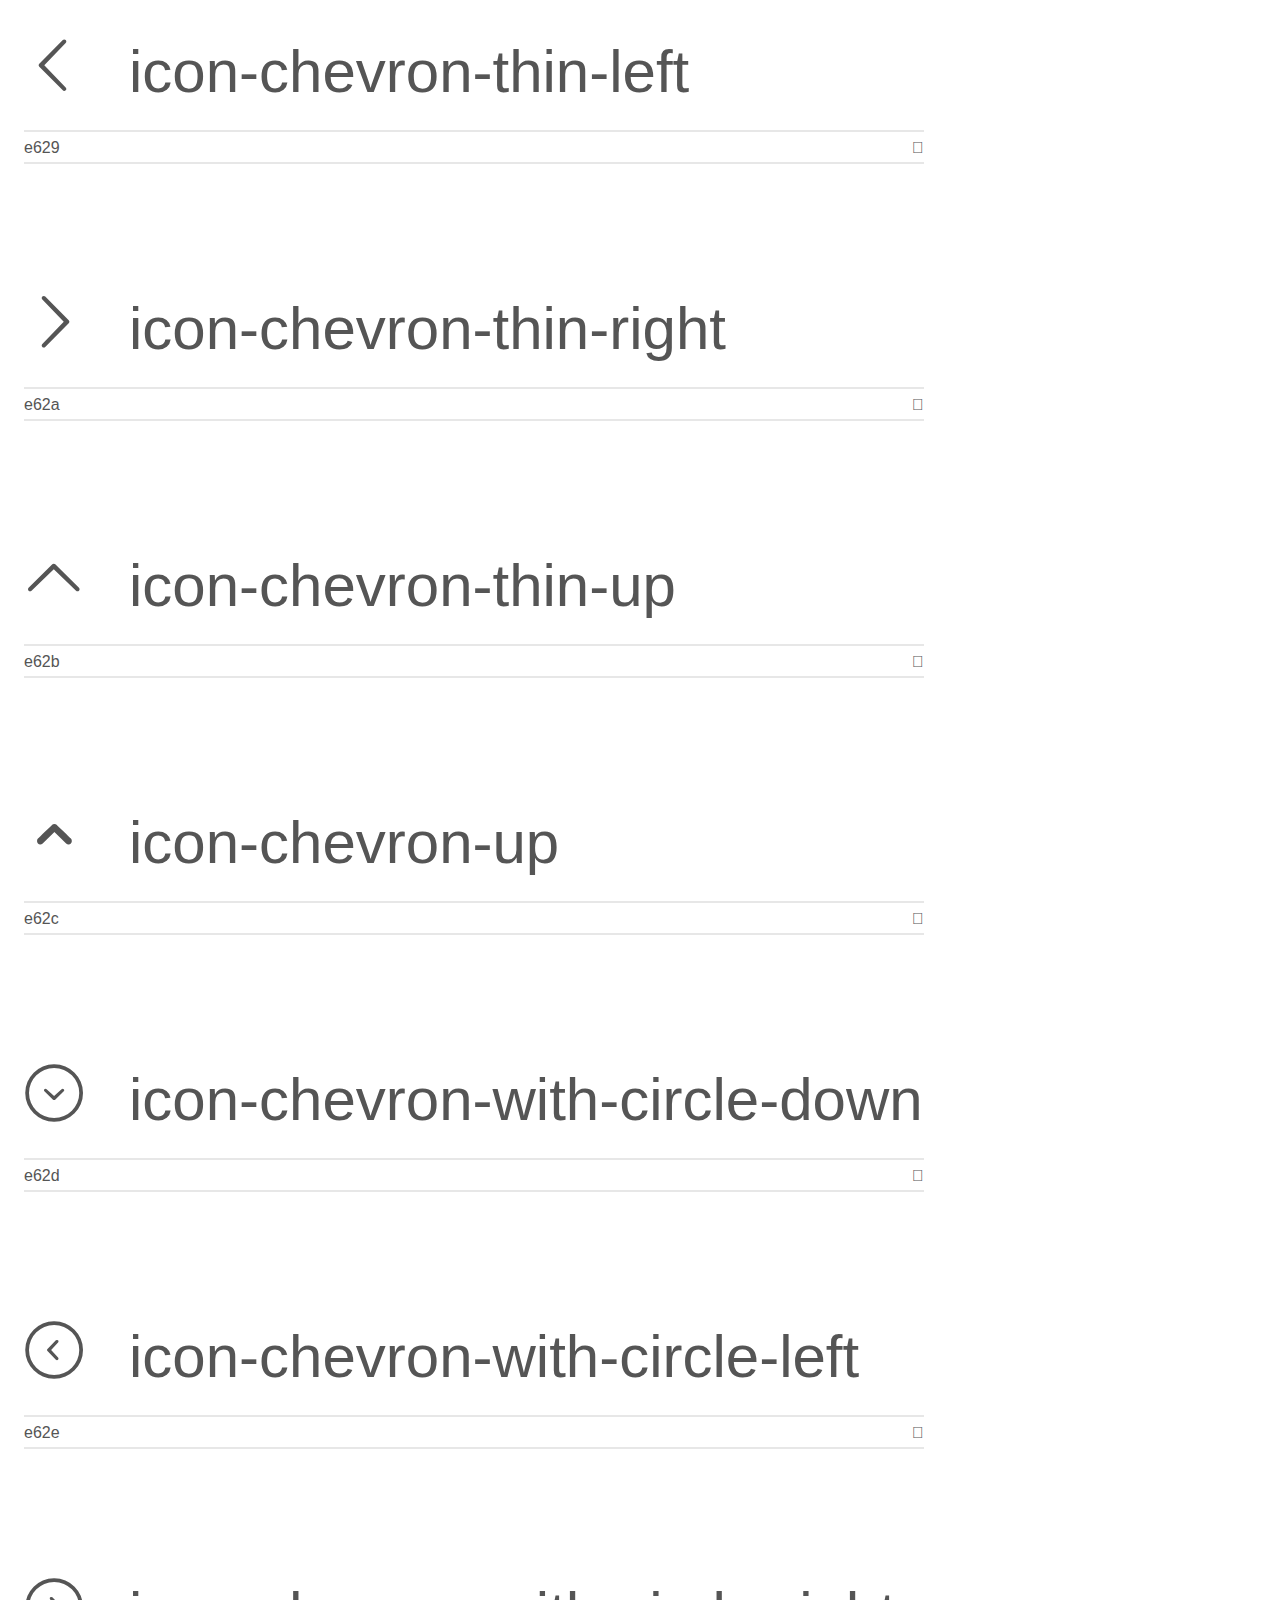
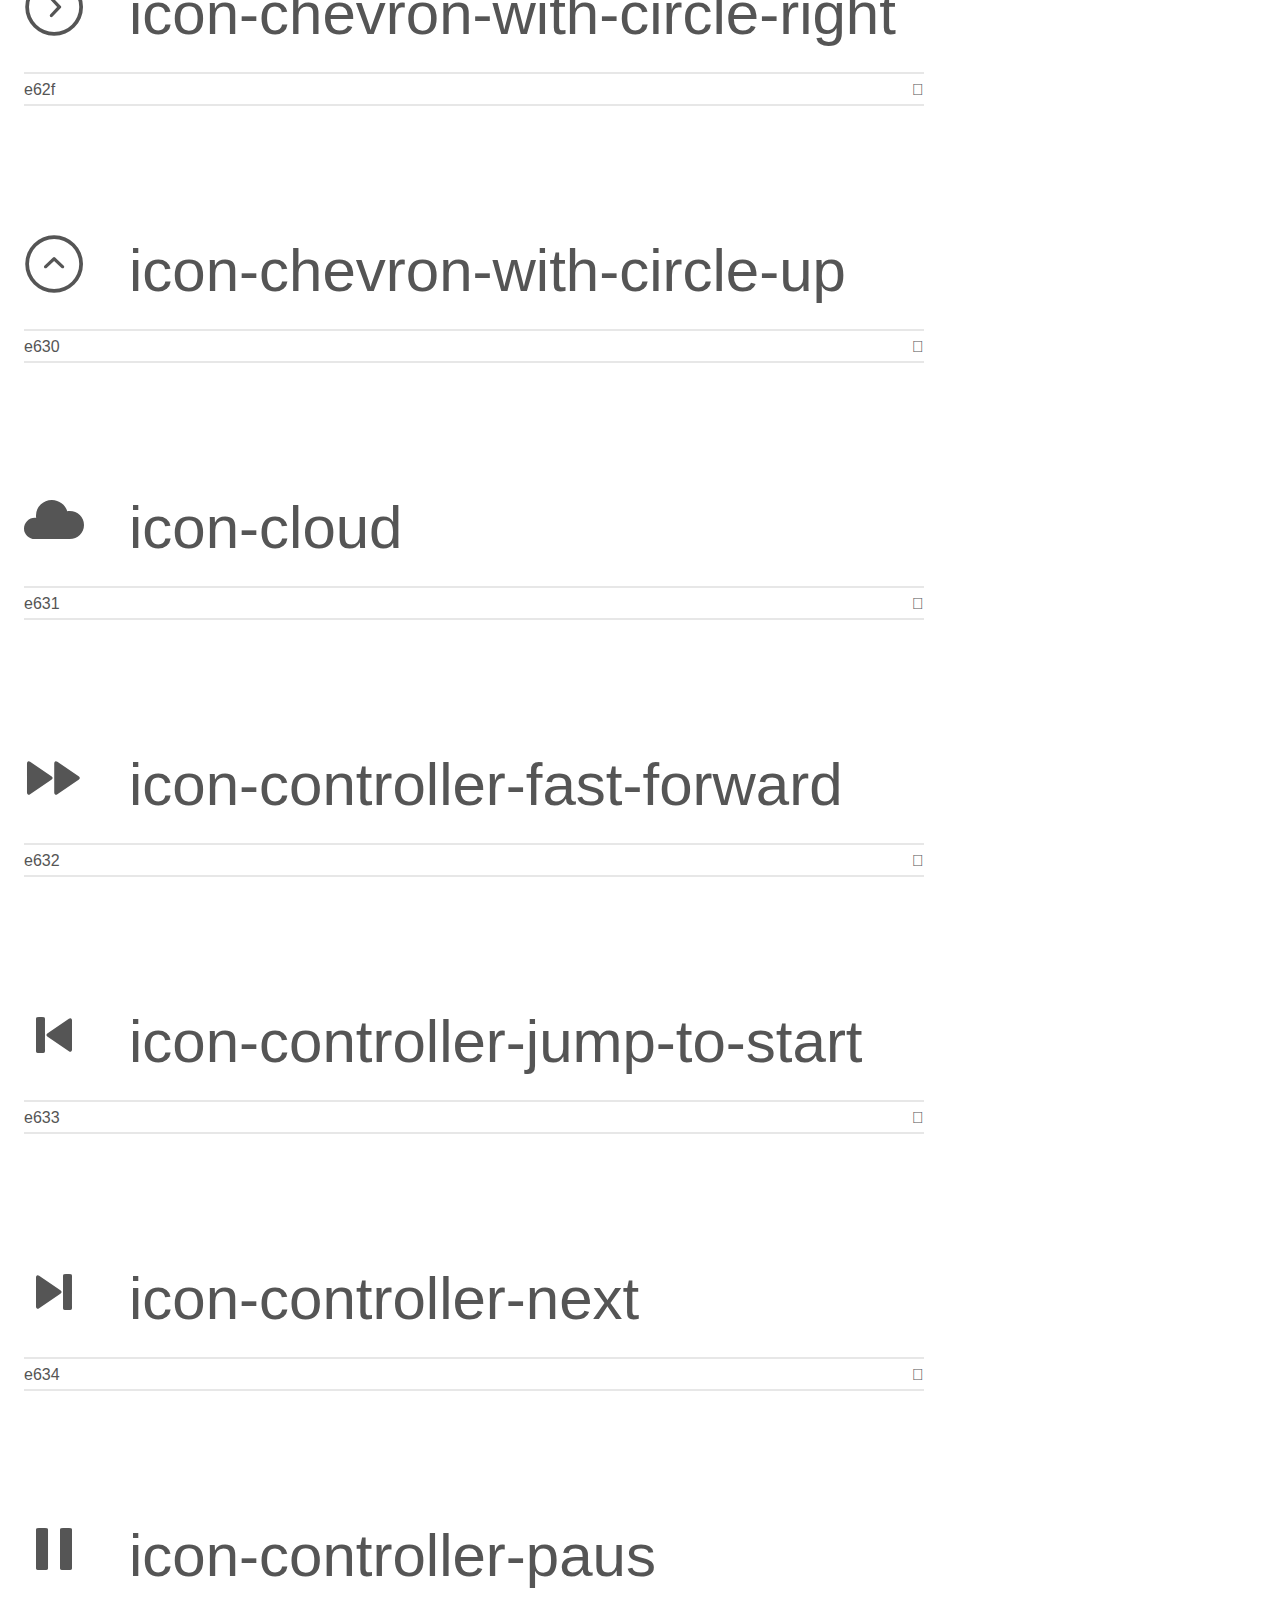
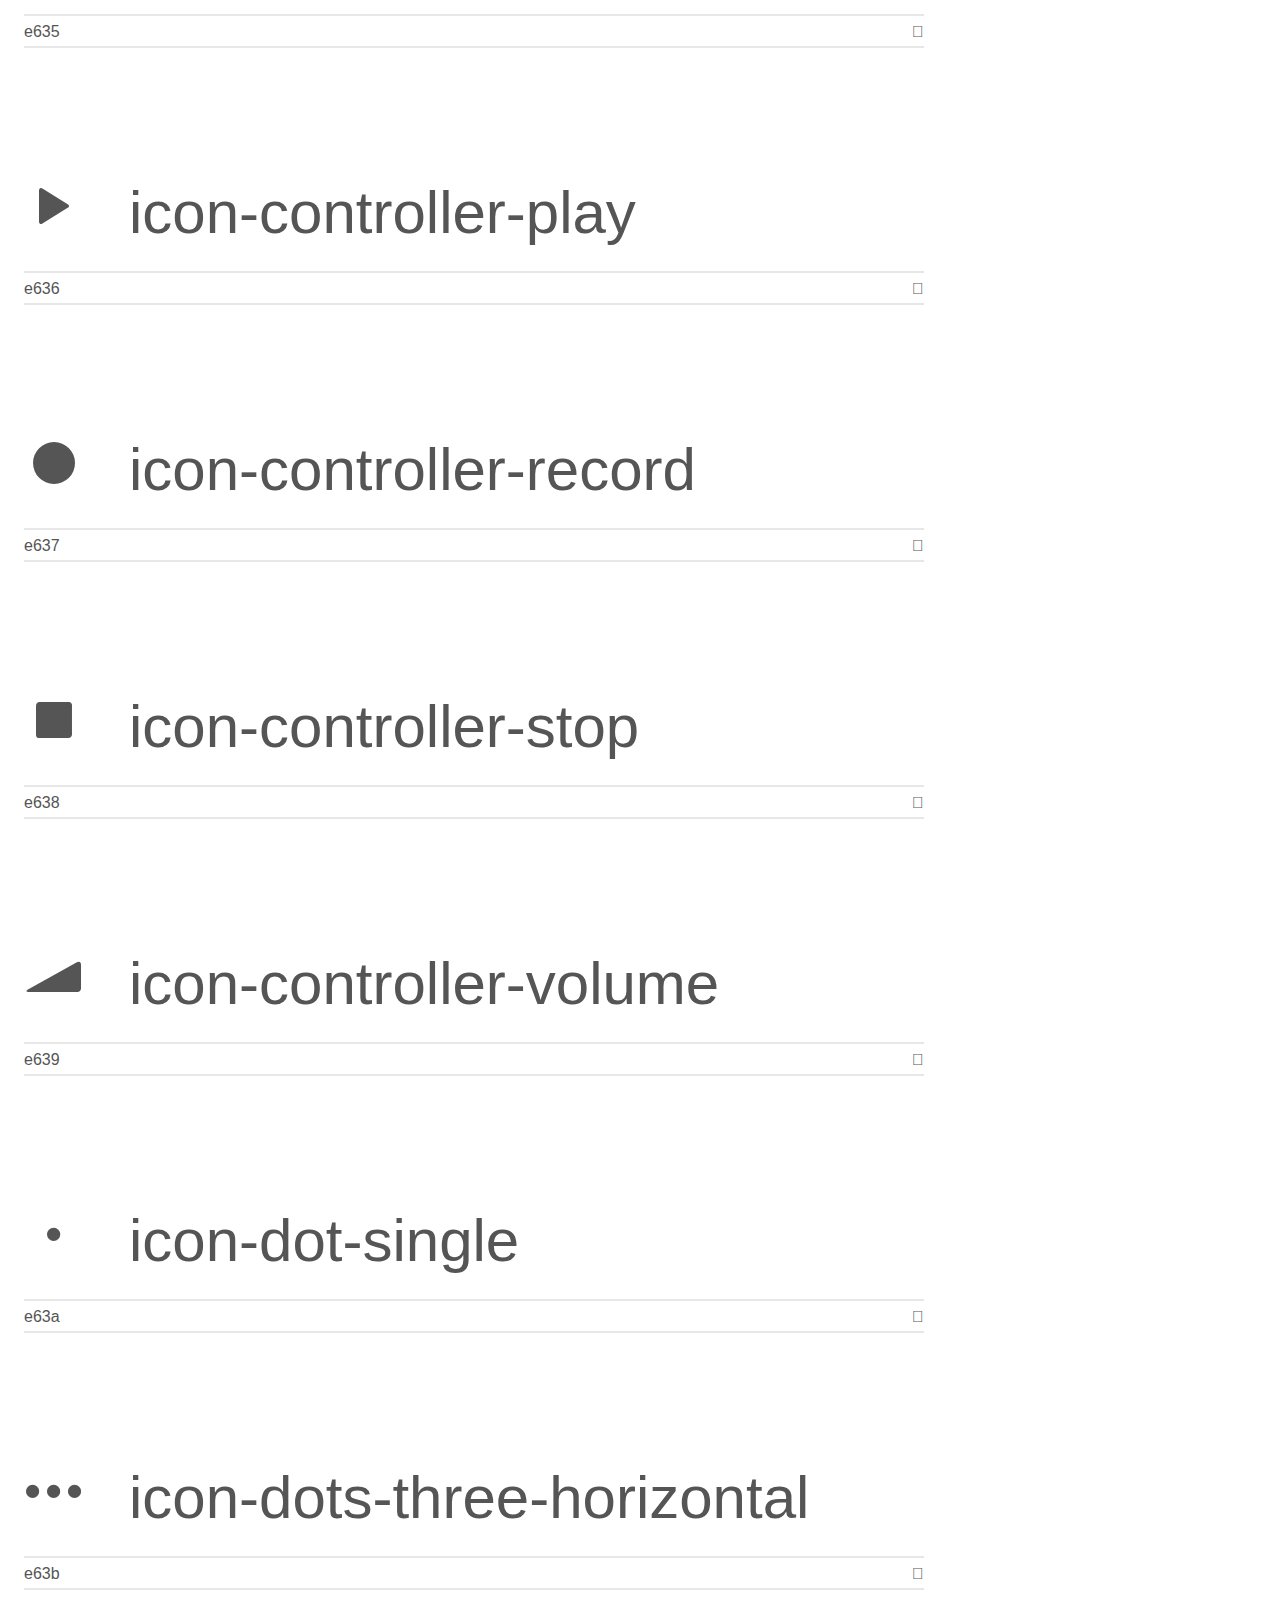
<file: fonts/icomoon/icomoon/demo.html>
<!doctype html>
<html>
<head>
	<meta charset="utf-8">
	<title>IcoMoon Demo</title>
	<meta name="description" content="An Icon Font Generated By IcoMoon.io">
	<meta name="viewport" content="width=device-width, initial-scale=1">
	<link rel="stylesheet" href="demo-files/demo.css">
	<link rel="stylesheet" href="style.css"></head>
<body>
	<div class="bgc1 clearfix">
		<h1 class="mhmm mvm"><span class="fgc1">Font Name:</span> icomoon <small class="fgc1">(Glyphs:&nbsp;515)</small></h1>
	</div>
	<div class="clearfix mhl ptl">
		<h1 class="mvm mtn fgc1">Grid Size: 20</h1>
		<div class="glyph fs1">
			<div class="clearfix bshadow0 pbs">
				<span class="icon-add-to-list">
				
				</span>
				<span class="mls"> icon-add-to-list</span>
			</div>
			<fieldset class="fs0 size1of1 clearfix hidden-false">
				<input type="text" readonly value="e600" class="unit size1of2" />
				<input type="text" maxlength="1" readonly value="&#xe600;" class="unitRight size1of2 talign-right" />
			</fieldset>
			<div class="fs0 bshadow0 clearfix hidden-true">
				<span class="unit pvs fgc1">liga: </span>
				<input type="text" readonly value="" class="liga unitRight" />
			</div>
		</div>
		<div class="glyph fs1">
			<div class="clearfix bshadow0 pbs">
				<span class="icon-classic-computer">
				
				</span>
				<span class="mls"> icon-classic-computer</span>
			</div>
			<fieldset class="fs0 size1of1 clearfix hidden-false">
				<input type="text" readonly value="e601" class="unit size1of2" />
				<input type="text" maxlength="1" readonly value="&#xe601;" class="unitRight size1of2 talign-right" />
			</fieldset>
			<div class="fs0 bshadow0 clearfix hidden-true">
				<span class="unit pvs fgc1">liga: </span>
				<input type="text" readonly value="" class="liga unitRight" />
			</div>
		</div>
		<div class="glyph fs1">
			<div class="clearfix bshadow0 pbs">
				<span class="icon-controller-fast-backward">
				
				</span>
				<span class="mls"> icon-controller-fast-backward</span>
			</div>
			<fieldset class="fs0 size1of1 clearfix hidden-false">
				<input type="text" readonly value="e602" class="unit size1of2" />
				<input type="text" maxlength="1" readonly value="&#xe602;" class="unitRight size1of2 talign-right" />
			</fieldset>
			<div class="fs0 bshadow0 clearfix hidden-true">
				<span class="unit pvs fgc1">liga: </span>
				<input type="text" readonly value="" class="liga unitRight" />
			</div>
		</div>
		<div class="glyph fs1">
			<div class="clearfix bshadow0 pbs">
				<span class="icon-creative-commons-attribution">
				
				</span>
				<span class="mls"> icon-creative-commons-attribution</span>
			</div>
			<fieldset class="fs0 size1of1 clearfix hidden-false">
				<input type="text" readonly value="e603" class="unit size1of2" />
				<input type="text" maxlength="1" readonly value="&#xe603;" class="unitRight size1of2 talign-right" />
			</fieldset>
			<div class="fs0 bshadow0 clearfix hidden-true">
				<span class="unit pvs fgc1">liga: </span>
				<input type="text" readonly value="" class="liga unitRight" />
			</div>
		</div>
		<div class="glyph fs1">
			<div class="clearfix bshadow0 pbs">
				<span class="icon-creative-commons-noderivs">
				
				</span>
				<span class="mls"> icon-creative-commons-noderivs</span>
			</div>
			<fieldset class="fs0 size1of1 clearfix hidden-false">
				<input type="text" readonly value="e604" class="unit size1of2" />
				<input type="text" maxlength="1" readonly value="&#xe604;" class="unitRight size1of2 talign-right" />
			</fieldset>
			<div class="fs0 bshadow0 clearfix hidden-true">
				<span class="unit pvs fgc1">liga: </span>
				<input type="text" readonly value="" class="liga unitRight" />
			</div>
		</div>
		<div class="glyph fs1">
			<div class="clearfix bshadow0 pbs">
				<span class="icon-creative-commons-noncommercial-eu">
				
				</span>
				<span class="mls"> icon-creative-commons-noncommercial-eu</span>
			</div>
			<fieldset class="fs0 size1of1 clearfix hidden-false">
				<input type="text" readonly value="e605" class="unit size1of2" />
				<input type="text" maxlength="1" readonly value="&#xe605;" class="unitRight size1of2 talign-right" />
			</fieldset>
			<div class="fs0 bshadow0 clearfix hidden-true">
				<span class="unit pvs fgc1">liga: </span>
				<input type="text" readonly value="" class="liga unitRight" />
			</div>
		</div>
		<div class="glyph fs1">
			<div class="clearfix bshadow0 pbs">
				<span class="icon-creative-commons-noncommercial-us">
				
				</span>
				<span class="mls"> icon-creative-commons-noncommercial-us</span>
			</div>
			<fieldset class="fs0 size1of1 clearfix hidden-false">
				<input type="text" readonly value="e606" class="unit size1of2" />
				<input type="text" maxlength="1" readonly value="&#xe606;" class="unitRight size1of2 talign-right" />
			</fieldset>
			<div class="fs0 bshadow0 clearfix hidden-true">
				<span class="unit pvs fgc1">liga: </span>
				<input type="text" readonly value="" class="liga unitRight" />
			</div>
		</div>
		<div class="glyph fs1">
			<div class="clearfix bshadow0 pbs">
				<span class="icon-creative-commons-public-domain">
				
				</span>
				<span class="mls"> icon-creative-commons-public-domain</span>
			</div>
			<fieldset class="fs0 size1of1 clearfix hidden-false">
				<input type="text" readonly value="e607" class="unit size1of2" />
				<input type="text" maxlength="1" readonly value="&#xe607;" class="unitRight size1of2 talign-right" />
			</fieldset>
			<div class="fs0 bshadow0 clearfix hidden-true">
				<span class="unit pvs fgc1">liga: </span>
				<input type="text" readonly value="" class="liga unitRight" />
			</div>
		</div>
		<div class="glyph fs1">
			<div class="clearfix bshadow0 pbs">
				<span class="icon-creative-commons-remix">
				
				</span>
				<span class="mls"> icon-creative-commons-remix</span>
			</div>
			<fieldset class="fs0 size1of1 clearfix hidden-false">
				<input type="text" readonly value="e608" class="unit size1of2" />
				<input type="text" maxlength="1" readonly value="&#xe608;" class="unitRight size1of2 talign-right" />
			</fieldset>
			<div class="fs0 bshadow0 clearfix hidden-true">
				<span class="unit pvs fgc1">liga: </span>
				<input type="text" readonly value="" class="liga unitRight" />
			</div>
		</div>
		<div class="glyph fs1">
			<div class="clearfix bshadow0 pbs">
				<span class="icon-creative-commons-share">
				
				</span>
				<span class="mls"> icon-creative-commons-share</span>
			</div>
			<fieldset class="fs0 size1of1 clearfix hidden-false">
				<input type="text" readonly value="e609" class="unit size1of2" />
				<input type="text" maxlength="1" readonly value="&#xe609;" class="unitRight size1of2 talign-right" />
			</fieldset>
			<div class="fs0 bshadow0 clearfix hidden-true">
				<span class="unit pvs fgc1">liga: </span>
				<input type="text" readonly value="" class="liga unitRight" />
			</div>
		</div>
		<div class="glyph fs1">
			<div class="clearfix bshadow0 pbs">
				<span class="icon-creative-commons-sharealike">
				
				</span>
				<span class="mls"> icon-creative-commons-sharealike</span>
			</div>
			<fieldset class="fs0 size1of1 clearfix hidden-false">
				<input type="text" readonly value="e60a" class="unit size1of2" />
				<input type="text" maxlength="1" readonly value="&#xe60a;" class="unitRight size1of2 talign-right" />
			</fieldset>
			<div class="fs0 bshadow0 clearfix hidden-true">
				<span class="unit pvs fgc1">liga: </span>
				<input type="text" readonly value="" class="liga unitRight" />
			</div>
		</div>
		<div class="glyph fs1">
			<div class="clearfix bshadow0 pbs">
				<span class="icon-creative-commons">
				
				</span>
				<span class="mls"> icon-creative-commons</span>
			</div>
			<fieldset class="fs0 size1of1 clearfix hidden-false">
				<input type="text" readonly value="e60b" class="unit size1of2" />
				<input type="text" maxlength="1" readonly value="&#xe60b;" class="unitRight size1of2 talign-right" />
			</fieldset>
			<div class="fs0 bshadow0 clearfix hidden-true">
				<span class="unit pvs fgc1">liga: </span>
				<input type="text" readonly value="" class="liga unitRight" />
			</div>
		</div>
		<div class="glyph fs1">
			<div class="clearfix bshadow0 pbs">
				<span class="icon-document-landscape">
				
				</span>
				<span class="mls"> icon-document-landscape</span>
			</div>
			<fieldset class="fs0 size1of1 clearfix hidden-false">
				<input type="text" readonly value="e60c" class="unit size1of2" />
				<input type="text" maxlength="1" readonly value="&#xe60c;" class="unitRight size1of2 talign-right" />
			</fieldset>
			<div class="fs0 bshadow0 clearfix hidden-true">
				<span class="unit pvs fgc1">liga: </span>
				<input type="text" readonly value="" class="liga unitRight" />
			</div>
		</div>
		<div class="glyph fs1">
			<div class="clearfix bshadow0 pbs">
				<span class="icon-remove-user">
				
				</span>
				<span class="mls"> icon-remove-user</span>
			</div>
			<fieldset class="fs0 size1of1 clearfix hidden-false">
				<input type="text" readonly value="e60d" class="unit size1of2" />
				<input type="text" maxlength="1" readonly value="&#xe60d;" class="unitRight size1of2 talign-right" />
			</fieldset>
			<div class="fs0 bshadow0 clearfix hidden-true">
				<span class="unit pvs fgc1">liga: </span>
				<input type="text" readonly value="" class="liga unitRight" />
			</div>
		</div>
		<div class="glyph fs1">
			<div class="clearfix bshadow0 pbs">
				<span class="icon-warning">
				
				</span>
				<span class="mls"> icon-warning</span>
			</div>
			<fieldset class="fs0 size1of1 clearfix hidden-false">
				<input type="text" readonly value="e60e" class="unit size1of2" />
				<input type="text" maxlength="1" readonly value="&#xe60e;" class="unitRight size1of2 talign-right" />
			</fieldset>
			<div class="fs0 bshadow0 clearfix hidden-true">
				<span class="unit pvs fgc1">liga: </span>
				<input type="text" readonly value="" class="liga unitRight" />
			</div>
		</div>
		<div class="glyph fs1">
			<div class="clearfix bshadow0 pbs">
				<span class="icon-arrow-bold-down">
				
				</span>
				<span class="mls"> icon-arrow-bold-down</span>
			</div>
			<fieldset class="fs0 size1of1 clearfix hidden-false">
				<input type="text" readonly value="e60f" class="unit size1of2" />
				<input type="text" maxlength="1" readonly value="&#xe60f;" class="unitRight size1of2 talign-right" />
			</fieldset>
			<div class="fs0 bshadow0 clearfix hidden-true">
				<span class="unit pvs fgc1">liga: </span>
				<input type="text" readonly value="" class="liga unitRight" />
			</div>
		</div>
		<div class="glyph fs1">
			<div class="clearfix bshadow0 pbs">
				<span class="icon-arrow-bold-left">
				
				</span>
				<span class="mls"> icon-arrow-bold-left</span>
			</div>
			<fieldset class="fs0 size1of1 clearfix hidden-false">
				<input type="text" readonly value="e610" class="unit size1of2" />
				<input type="text" maxlength="1" readonly value="&#xe610;" class="unitRight size1of2 talign-right" />
			</fieldset>
			<div class="fs0 bshadow0 clearfix hidden-true">
				<span class="unit pvs fgc1">liga: </span>
				<input type="text" readonly value="" class="liga unitRight" />
			</div>
		</div>
		<div class="glyph fs1">
			<div class="clearfix bshadow0 pbs">
				<span class="icon-arrow-bold-right">
				
				</span>
				<span class="mls"> icon-arrow-bold-right</span>
			</div>
			<fieldset class="fs0 size1of1 clearfix hidden-false">
				<input type="text" readonly value="e611" class="unit size1of2" />
				<input type="text" maxlength="1" readonly value="&#xe611;" class="unitRight size1of2 talign-right" />
			</fieldset>
			<div class="fs0 bshadow0 clearfix hidden-true">
				<span class="unit pvs fgc1">liga: </span>
				<input type="text" readonly value="" class="liga unitRight" />
			</div>
		</div>
		<div class="glyph fs1">
			<div class="clearfix bshadow0 pbs">
				<span class="icon-arrow-bold-up">
				
				</span>
				<span class="mls"> icon-arrow-bold-up</span>
			</div>
			<fieldset class="fs0 size1of1 clearfix hidden-false">
				<input type="text" readonly value="e612" class="unit size1of2" />
				<input type="text" maxlength="1" readonly value="&#xe612;" class="unitRight size1of2 talign-right" />
			</fieldset>
			<div class="fs0 bshadow0 clearfix hidden-true">
				<span class="unit pvs fgc1">liga: </span>
				<input type="text" readonly value="" class="liga unitRight" />
			</div>
		</div>
		<div class="glyph fs1">
			<div class="clearfix bshadow0 pbs">
				<span class="icon-arrow-down">
				
				</span>
				<span class="mls"> icon-arrow-down</span>
			</div>
			<fieldset class="fs0 size1of1 clearfix hidden-false">
				<input type="text" readonly value="e613" class="unit size1of2" />
				<input type="text" maxlength="1" readonly value="&#xe613;" class="unitRight size1of2 talign-right" />
			</fieldset>
			<div class="fs0 bshadow0 clearfix hidden-true">
				<span class="unit pvs fgc1">liga: </span>
				<input type="text" readonly value="" class="liga unitRight" />
			</div>
		</div>
		<div class="glyph fs1">
			<div class="clearfix bshadow0 pbs">
				<span class="icon-arrow-left">
				
				</span>
				<span class="mls"> icon-arrow-left</span>
			</div>
			<fieldset class="fs0 size1of1 clearfix hidden-false">
				<input type="text" readonly value="e614" class="unit size1of2" />
				<input type="text" maxlength="1" readonly value="&#xe614;" class="unitRight size1of2 talign-right" />
			</fieldset>
			<div class="fs0 bshadow0 clearfix hidden-true">
				<span class="unit pvs fgc1">liga: </span>
				<input type="text" readonly value="" class="liga unitRight" />
			</div>
		</div>
		<div class="glyph fs1">
			<div class="clearfix bshadow0 pbs">
				<span class="icon-arrow-long-down">
				
				</span>
				<span class="mls"> icon-arrow-long-down</span>
			</div>
			<fieldset class="fs0 size1of1 clearfix hidden-false">
				<input type="text" readonly value="e615" class="unit size1of2" />
				<input type="text" maxlength="1" readonly value="&#xe615;" class="unitRight size1of2 talign-right" />
			</fieldset>
			<div class="fs0 bshadow0 clearfix hidden-true">
				<span class="unit pvs fgc1">liga: </span>
				<input type="text" readonly value="" class="liga unitRight" />
			</div>
		</div>
		<div class="glyph fs1">
			<div class="clearfix bshadow0 pbs">
				<span class="icon-arrow-long-left">
				
				</span>
				<span class="mls"> icon-arrow-long-left</span>
			</div>
			<fieldset class="fs0 size1of1 clearfix hidden-false">
				<input type="text" readonly value="e616" class="unit size1of2" />
				<input type="text" maxlength="1" readonly value="&#xe616;" class="unitRight size1of2 talign-right" />
			</fieldset>
			<div class="fs0 bshadow0 clearfix hidden-true">
				<span class="unit pvs fgc1">liga: </span>
				<input type="text" readonly value="" class="liga unitRight" />
			</div>
		</div>
		<div class="glyph fs1">
			<div class="clearfix bshadow0 pbs">
				<span class="icon-arrow-long-right">
				
				</span>
				<span class="mls"> icon-arrow-long-right</span>
			</div>
			<fieldset class="fs0 size1of1 clearfix hidden-false">
				<input type="text" readonly value="e617" class="unit size1of2" />
				<input type="text" maxlength="1" readonly value="&#xe617;" class="unitRight size1of2 talign-right" />
			</fieldset>
			<div class="fs0 bshadow0 clearfix hidden-true">
				<span class="unit pvs fgc1">liga: </span>
				<input type="text" readonly value="" class="liga unitRight" />
			</div>
		</div>
		<div class="glyph fs1">
			<div class="clearfix bshadow0 pbs">
				<span class="icon-arrow-long-up">
				
				</span>
				<span class="mls"> icon-arrow-long-up</span>
			</div>
			<fieldset class="fs0 size1of1 clearfix hidden-false">
				<input type="text" readonly value="e618" class="unit size1of2" />
				<input type="text" maxlength="1" readonly value="&#xe618;" class="unitRight size1of2 talign-right" />
			</fieldset>
			<div class="fs0 bshadow0 clearfix hidden-true">
				<span class="unit pvs fgc1">liga: </span>
				<input type="text" readonly value="" class="liga unitRight" />
			</div>
		</div>
		<div class="glyph fs1">
			<div class="clearfix bshadow0 pbs">
				<span class="icon-arrow-right">
				
				</span>
				<span class="mls"> icon-arrow-right</span>
			</div>
			<fieldset class="fs0 size1of1 clearfix hidden-false">
				<input type="text" readonly value="e619" class="unit size1of2" />
				<input type="text" maxlength="1" readonly value="&#xe619;" class="unitRight size1of2 talign-right" />
			</fieldset>
			<div class="fs0 bshadow0 clearfix hidden-true">
				<span class="unit pvs fgc1">liga: </span>
				<input type="text" readonly value="" class="liga unitRight" />
			</div>
		</div>
		<div class="glyph fs1">
			<div class="clearfix bshadow0 pbs">
				<span class="icon-arrow-up">
				
				</span>
				<span class="mls"> icon-arrow-up</span>
			</div>
			<fieldset class="fs0 size1of1 clearfix hidden-false">
				<input type="text" readonly value="e61a" class="unit size1of2" />
				<input type="text" maxlength="1" readonly value="&#xe61a;" class="unitRight size1of2 talign-right" />
			</fieldset>
			<div class="fs0 bshadow0 clearfix hidden-true">
				<span class="unit pvs fgc1">liga: </span>
				<input type="text" readonly value="" class="liga unitRight" />
			</div>
		</div>
		<div class="glyph fs1">
			<div class="clearfix bshadow0 pbs">
				<span class="icon-arrow-with-circle-down">
				
				</span>
				<span class="mls"> icon-arrow-with-circle-down</span>
			</div>
			<fieldset class="fs0 size1of1 clearfix hidden-false">
				<input type="text" readonly value="e61b" class="unit size1of2" />
				<input type="text" maxlength="1" readonly value="&#xe61b;" class="unitRight size1of2 talign-right" />
			</fieldset>
			<div class="fs0 bshadow0 clearfix hidden-true">
				<span class="unit pvs fgc1">liga: </span>
				<input type="text" readonly value="" class="liga unitRight" />
			</div>
		</div>
		<div class="glyph fs1">
			<div class="clearfix bshadow0 pbs">
				<span class="icon-arrow-with-circle-left">
				
				</span>
				<span class="mls"> icon-arrow-with-circle-left</span>
			</div>
			<fieldset class="fs0 size1of1 clearfix hidden-false">
				<input type="text" readonly value="e61c" class="unit size1of2" />
				<input type="text" maxlength="1" readonly value="&#xe61c;" class="unitRight size1of2 talign-right" />
			</fieldset>
			<div class="fs0 bshadow0 clearfix hidden-true">
				<span class="unit pvs fgc1">liga: </span>
				<input type="text" readonly value="" class="liga unitRight" />
			</div>
		</div>
		<div class="glyph fs1">
			<div class="clearfix bshadow0 pbs">
				<span class="icon-arrow-with-circle-right">
				
				</span>
				<span class="mls"> icon-arrow-with-circle-right</span>
			</div>
			<fieldset class="fs0 size1of1 clearfix hidden-false">
				<input type="text" readonly value="e61d" class="unit size1of2" />
				<input type="text" maxlength="1" readonly value="&#xe61d;" class="unitRight size1of2 talign-right" />
			</fieldset>
			<div class="fs0 bshadow0 clearfix hidden-true">
				<span class="unit pvs fgc1">liga: </span>
				<input type="text" readonly value="" class="liga unitRight" />
			</div>
		</div>
		<div class="glyph fs1">
			<div class="clearfix bshadow0 pbs">
				<span class="icon-arrow-with-circle-up">
				
				</span>
				<span class="mls"> icon-arrow-with-circle-up</span>
			</div>
			<fieldset class="fs0 size1of1 clearfix hidden-false">
				<input type="text" readonly value="e61e" class="unit size1of2" />
				<input type="text" maxlength="1" readonly value="&#xe61e;" class="unitRight size1of2 talign-right" />
			</fieldset>
			<div class="fs0 bshadow0 clearfix hidden-true">
				<span class="unit pvs fgc1">liga: </span>
				<input type="text" readonly value="" class="liga unitRight" />
			</div>
		</div>
		<div class="glyph fs1">
			<div class="clearfix bshadow0 pbs">
				<span class="icon-bookmark">
				
				</span>
				<span class="mls"> icon-bookmark</span>
			</div>
			<fieldset class="fs0 size1of1 clearfix hidden-false">
				<input type="text" readonly value="e61f" class="unit size1of2" />
				<input type="text" maxlength="1" readonly value="&#xe61f;" class="unitRight size1of2 talign-right" />
			</fieldset>
			<div class="fs0 bshadow0 clearfix hidden-true">
				<span class="unit pvs fgc1">liga: </span>
				<input type="text" readonly value="" class="liga unitRight" />
			</div>
		</div>
		<div class="glyph fs1">
			<div class="clearfix bshadow0 pbs">
				<span class="icon-bookmarks">
				
				</span>
				<span class="mls"> icon-bookmarks</span>
			</div>
			<fieldset class="fs0 size1of1 clearfix hidden-false">
				<input type="text" readonly value="e620" class="unit size1of2" />
				<input type="text" maxlength="1" readonly value="&#xe620;" class="unitRight size1of2 talign-right" />
			</fieldset>
			<div class="fs0 bshadow0 clearfix hidden-true">
				<span class="unit pvs fgc1">liga: </span>
				<input type="text" readonly value="" class="liga unitRight" />
			</div>
		</div>
		<div class="glyph fs1">
			<div class="clearfix bshadow0 pbs">
				<span class="icon-chevron-down">
				
				</span>
				<span class="mls"> icon-chevron-down</span>
			</div>
			<fieldset class="fs0 size1of1 clearfix hidden-false">
				<input type="text" readonly value="e621" class="unit size1of2" />
				<input type="text" maxlength="1" readonly value="&#xe621;" class="unitRight size1of2 talign-right" />
			</fieldset>
			<div class="fs0 bshadow0 clearfix hidden-true">
				<span class="unit pvs fgc1">liga: </span>
				<input type="text" readonly value="" class="liga unitRight" />
			</div>
		</div>
		<div class="glyph fs1">
			<div class="clearfix bshadow0 pbs">
				<span class="icon-chevron-left">
				
				</span>
				<span class="mls"> icon-chevron-left</span>
			</div>
			<fieldset class="fs0 size1of1 clearfix hidden-false">
				<input type="text" readonly value="e622" class="unit size1of2" />
				<input type="text" maxlength="1" readonly value="&#xe622;" class="unitRight size1of2 talign-right" />
			</fieldset>
			<div class="fs0 bshadow0 clearfix hidden-true">
				<span class="unit pvs fgc1">liga: </span>
				<input type="text" readonly value="" class="liga unitRight" />
			</div>
		</div>
		<div class="glyph fs1">
			<div class="clearfix bshadow0 pbs">
				<span class="icon-chevron-right">
				
				</span>
				<span class="mls"> icon-chevron-right</span>
			</div>
			<fieldset class="fs0 size1of1 clearfix hidden-false">
				<input type="text" readonly value="e623" class="unit size1of2" />
				<input type="text" maxlength="1" readonly value="&#xe623;" class="unitRight size1of2 talign-right" />
			</fieldset>
			<div class="fs0 bshadow0 clearfix hidden-true">
				<span class="unit pvs fgc1">liga: </span>
				<input type="text" readonly value="" class="liga unitRight" />
			</div>
		</div>
		<div class="glyph fs1">
			<div class="clearfix bshadow0 pbs">
				<span class="icon-chevron-small-down">
				
				</span>
				<span class="mls"> icon-chevron-small-down</span>
			</div>
			<fieldset class="fs0 size1of1 clearfix hidden-false">
				<input type="text" readonly value="e624" class="unit size1of2" />
				<input type="text" maxlength="1" readonly value="&#xe624;" class="unitRight size1of2 talign-right" />
			</fieldset>
			<div class="fs0 bshadow0 clearfix hidden-true">
				<span class="unit pvs fgc1">liga: </span>
				<input type="text" readonly value="" class="liga unitRight" />
			</div>
		</div>
		<div class="glyph fs1">
			<div class="clearfix bshadow0 pbs">
				<span class="icon-chevron-small-left">
				
				</span>
				<span class="mls"> icon-chevron-small-left</span>
			</div>
			<fieldset class="fs0 size1of1 clearfix hidden-false">
				<input type="text" readonly value="e625" class="unit size1of2" />
				<input type="text" maxlength="1" readonly value="&#xe625;" class="unitRight size1of2 talign-right" />
			</fieldset>
			<div class="fs0 bshadow0 clearfix hidden-true">
				<span class="unit pvs fgc1">liga: </span>
				<input type="text" readonly value="" class="liga unitRight" />
			</div>
		</div>
		<div class="glyph fs1">
			<div class="clearfix bshadow0 pbs">
				<span class="icon-chevron-small-right">
				
				</span>
				<span class="mls"> icon-chevron-small-right</span>
			</div>
			<fieldset class="fs0 size1of1 clearfix hidden-false">
				<input type="text" readonly value="e626" class="unit size1of2" />
				<input type="text" maxlength="1" readonly value="&#xe626;" class="unitRight size1of2 talign-right" />
			</fieldset>
			<div class="fs0 bshadow0 clearfix hidden-true">
				<span class="unit pvs fgc1">liga: </span>
				<input type="text" readonly value="" class="liga unitRight" />
			</div>
		</div>
		<div class="glyph fs1">
			<div class="clearfix bshadow0 pbs">
				<span class="icon-chevron-small-up">
				
				</span>
				<span class="mls"> icon-chevron-small-up</span>
			</div>
			<fieldset class="fs0 size1of1 clearfix hidden-false">
				<input type="text" readonly value="e627" class="unit size1of2" />
				<input type="text" maxlength="1" readonly value="&#xe627;" class="unitRight size1of2 talign-right" />
			</fieldset>
			<div class="fs0 bshadow0 clearfix hidden-true">
				<span class="unit pvs fgc1">liga: </span>
				<input type="text" readonly value="" class="liga unitRight" />
			</div>
		</div>
		<div class="glyph fs1">
			<div class="clearfix bshadow0 pbs">
				<span class="icon-chevron-thin-down">
				
				</span>
				<span class="mls"> icon-chevron-thin-down</span>
			</div>
			<fieldset class="fs0 size1of1 clearfix hidden-false">
				<input type="text" readonly value="e628" class="unit size1of2" />
				<input type="text" maxlength="1" readonly value="&#xe628;" class="unitRight size1of2 talign-right" />
			</fieldset>
			<div class="fs0 bshadow0 clearfix hidden-true">
				<span class="unit pvs fgc1">liga: </span>
				<input type="text" readonly value="" class="liga unitRight" />
			</div>
		</div>
		<div class="glyph fs1">
			<div class="clearfix bshadow0 pbs">
				<span class="icon-chevron-thin-left">
				
				</span>
				<span class="mls"> icon-chevron-thin-left</span>
			</div>
			<fieldset class="fs0 size1of1 clearfix hidden-false">
				<input type="text" readonly value="e629" class="unit size1of2" />
				<input type="text" maxlength="1" readonly value="&#xe629;" class="unitRight size1of2 talign-right" />
			</fieldset>
			<div class="fs0 bshadow0 clearfix hidden-true">
				<span class="unit pvs fgc1">liga: </span>
				<input type="text" readonly value="" class="liga unitRight" />
			</div>
		</div>
		<div class="glyph fs1">
			<div class="clearfix bshadow0 pbs">
				<span class="icon-chevron-thin-right">
				
				</span>
				<span class="mls"> icon-chevron-thin-right</span>
			</div>
			<fieldset class="fs0 size1of1 clearfix hidden-false">
				<input type="text" readonly value="e62a" class="unit size1of2" />
				<input type="text" maxlength="1" readonly value="&#xe62a;" class="unitRight size1of2 talign-right" />
			</fieldset>
			<div class="fs0 bshadow0 clearfix hidden-true">
				<span class="unit pvs fgc1">liga: </span>
				<input type="text" readonly value="" class="liga unitRight" />
			</div>
		</div>
		<div class="glyph fs1">
			<div class="clearfix bshadow0 pbs">
				<span class="icon-chevron-thin-up">
				
				</span>
				<span class="mls"> icon-chevron-thin-up</span>
			</div>
			<fieldset class="fs0 size1of1 clearfix hidden-false">
				<input type="text" readonly value="e62b" class="unit size1of2" />
				<input type="text" maxlength="1" readonly value="&#xe62b;" class="unitRight size1of2 talign-right" />
			</fieldset>
			<div class="fs0 bshadow0 clearfix hidden-true">
				<span class="unit pvs fgc1">liga: </span>
				<input type="text" readonly value="" class="liga unitRight" />
			</div>
		</div>
		<div class="glyph fs1">
			<div class="clearfix bshadow0 pbs">
				<span class="icon-chevron-up">
				
				</span>
				<span class="mls"> icon-chevron-up</span>
			</div>
			<fieldset class="fs0 size1of1 clearfix hidden-false">
				<input type="text" readonly value="e62c" class="unit size1of2" />
				<input type="text" maxlength="1" readonly value="&#xe62c;" class="unitRight size1of2 talign-right" />
			</fieldset>
			<div class="fs0 bshadow0 clearfix hidden-true">
				<span class="unit pvs fgc1">liga: </span>
				<input type="text" readonly value="" class="liga unitRight" />
			</div>
		</div>
		<div class="glyph fs1">
			<div class="clearfix bshadow0 pbs">
				<span class="icon-chevron-with-circle-down">
				
				</span>
				<span class="mls"> icon-chevron-with-circle-down</span>
			</div>
			<fieldset class="fs0 size1of1 clearfix hidden-false">
				<input type="text" readonly value="e62d" class="unit size1of2" />
				<input type="text" maxlength="1" readonly value="&#xe62d;" class="unitRight size1of2 talign-right" />
			</fieldset>
			<div class="fs0 bshadow0 clearfix hidden-true">
				<span class="unit pvs fgc1">liga: </span>
				<input type="text" readonly value="" class="liga unitRight" />
			</div>
		</div>
		<div class="glyph fs1">
			<div class="clearfix bshadow0 pbs">
				<span class="icon-chevron-with-circle-left">
				
				</span>
				<span class="mls"> icon-chevron-with-circle-left</span>
			</div>
			<fieldset class="fs0 size1of1 clearfix hidden-false">
				<input type="text" readonly value="e62e" class="unit size1of2" />
				<input type="text" maxlength="1" readonly value="&#xe62e;" class="unitRight size1of2 talign-right" />
			</fieldset>
			<div class="fs0 bshadow0 clearfix hidden-true">
				<span class="unit pvs fgc1">liga: </span>
				<input type="text" readonly value="" class="liga unitRight" />
			</div>
		</div>
		<div class="glyph fs1">
			<div class="clearfix bshadow0 pbs">
				<span class="icon-chevron-with-circle-right">
				
				</span>
				<span class="mls"> icon-chevron-with-circle-right</span>
			</div>
			<fieldset class="fs0 size1of1 clearfix hidden-false">
				<input type="text" readonly value="e62f" class="unit size1of2" />
				<input type="text" maxlength="1" readonly value="&#xe62f;" class="unitRight size1of2 talign-right" />
			</fieldset>
			<div class="fs0 bshadow0 clearfix hidden-true">
				<span class="unit pvs fgc1">liga: </span>
				<input type="text" readonly value="" class="liga unitRight" />
			</div>
		</div>
		<div class="glyph fs1">
			<div class="clearfix bshadow0 pbs">
				<span class="icon-chevron-with-circle-up">
				
				</span>
				<span class="mls"> icon-chevron-with-circle-up</span>
			</div>
			<fieldset class="fs0 size1of1 clearfix hidden-false">
				<input type="text" readonly value="e630" class="unit size1of2" />
				<input type="text" maxlength="1" readonly value="&#xe630;" class="unitRight size1of2 talign-right" />
			</fieldset>
			<div class="fs0 bshadow0 clearfix hidden-true">
				<span class="unit pvs fgc1">liga: </span>
				<input type="text" readonly value="" class="liga unitRight" />
			</div>
		</div>
		<div class="glyph fs1">
			<div class="clearfix bshadow0 pbs">
				<span class="icon-cloud">
				
				</span>
				<span class="mls"> icon-cloud</span>
			</div>
			<fieldset class="fs0 size1of1 clearfix hidden-false">
				<input type="text" readonly value="e631" class="unit size1of2" />
				<input type="text" maxlength="1" readonly value="&#xe631;" class="unitRight size1of2 talign-right" />
			</fieldset>
			<div class="fs0 bshadow0 clearfix hidden-true">
				<span class="unit pvs fgc1">liga: </span>
				<input type="text" readonly value="" class="liga unitRight" />
			</div>
		</div>
		<div class="glyph fs1">
			<div class="clearfix bshadow0 pbs">
				<span class="icon-controller-fast-forward">
				
				</span>
				<span class="mls"> icon-controller-fast-forward</span>
			</div>
			<fieldset class="fs0 size1of1 clearfix hidden-false">
				<input type="text" readonly value="e632" class="unit size1of2" />
				<input type="text" maxlength="1" readonly value="&#xe632;" class="unitRight size1of2 talign-right" />
			</fieldset>
			<div class="fs0 bshadow0 clearfix hidden-true">
				<span class="unit pvs fgc1">liga: </span>
				<input type="text" readonly value="" class="liga unitRight" />
			</div>
		</div>
		<div class="glyph fs1">
			<div class="clearfix bshadow0 pbs">
				<span class="icon-controller-jump-to-start">
				
				</span>
				<span class="mls"> icon-controller-jump-to-start</span>
			</div>
			<fieldset class="fs0 size1of1 clearfix hidden-false">
				<input type="text" readonly value="e633" class="unit size1of2" />
				<input type="text" maxlength="1" readonly value="&#xe633;" class="unitRight size1of2 talign-right" />
			</fieldset>
			<div class="fs0 bshadow0 clearfix hidden-true">
				<span class="unit pvs fgc1">liga: </span>
				<input type="text" readonly value="" class="liga unitRight" />
			</div>
		</div>
		<div class="glyph fs1">
			<div class="clearfix bshadow0 pbs">
				<span class="icon-controller-next">
				
				</span>
				<span class="mls"> icon-controller-next</span>
			</div>
			<fieldset class="fs0 size1of1 clearfix hidden-false">
				<input type="text" readonly value="e634" class="unit size1of2" />
				<input type="text" maxlength="1" readonly value="&#xe634;" class="unitRight size1of2 talign-right" />
			</fieldset>
			<div class="fs0 bshadow0 clearfix hidden-true">
				<span class="unit pvs fgc1">liga: </span>
				<input type="text" readonly value="" class="liga unitRight" />
			</div>
		</div>
		<div class="glyph fs1">
			<div class="clearfix bshadow0 pbs">
				<span class="icon-controller-paus">
				
				</span>
				<span class="mls"> icon-controller-paus</span>
			</div>
			<fieldset class="fs0 size1of1 clearfix hidden-false">
				<input type="text" readonly value="e635" class="unit size1of2" />
				<input type="text" maxlength="1" readonly value="&#xe635;" class="unitRight size1of2 talign-right" />
			</fieldset>
			<div class="fs0 bshadow0 clearfix hidden-true">
				<span class="unit pvs fgc1">liga: </span>
				<input type="text" readonly value="" class="liga unitRight" />
			</div>
		</div>
		<div class="glyph fs1">
			<div class="clearfix bshadow0 pbs">
				<span class="icon-controller-play">
				
				</span>
				<span class="mls"> icon-controller-play</span>
			</div>
			<fieldset class="fs0 size1of1 clearfix hidden-false">
				<input type="text" readonly value="e636" class="unit size1of2" />
				<input type="text" maxlength="1" readonly value="&#xe636;" class="unitRight size1of2 talign-right" />
			</fieldset>
			<div class="fs0 bshadow0 clearfix hidden-true">
				<span class="unit pvs fgc1">liga: </span>
				<input type="text" readonly value="" class="liga unitRight" />
			</div>
		</div>
		<div class="glyph fs1">
			<div class="clearfix bshadow0 pbs">
				<span class="icon-controller-record">
				
				</span>
				<span class="mls"> icon-controller-record</span>
			</div>
			<fieldset class="fs0 size1of1 clearfix hidden-false">
				<input type="text" readonly value="e637" class="unit size1of2" />
				<input type="text" maxlength="1" readonly value="&#xe637;" class="unitRight size1of2 talign-right" />
			</fieldset>
			<div class="fs0 bshadow0 clearfix hidden-true">
				<span class="unit pvs fgc1">liga: </span>
				<input type="text" readonly value="" class="liga unitRight" />
			</div>
		</div>
		<div class="glyph fs1">
			<div class="clearfix bshadow0 pbs">
				<span class="icon-controller-stop">
				
				</span>
				<span class="mls"> icon-controller-stop</span>
			</div>
			<fieldset class="fs0 size1of1 clearfix hidden-false">
				<input type="text" readonly value="e638" class="unit size1of2" />
				<input type="text" maxlength="1" readonly value="&#xe638;" class="unitRight size1of2 talign-right" />
			</fieldset>
			<div class="fs0 bshadow0 clearfix hidden-true">
				<span class="unit pvs fgc1">liga: </span>
				<input type="text" readonly value="" class="liga unitRight" />
			</div>
		</div>
		<div class="glyph fs1">
			<div class="clearfix bshadow0 pbs">
				<span class="icon-controller-volume">
				
				</span>
				<span class="mls"> icon-controller-volume</span>
			</div>
			<fieldset class="fs0 size1of1 clearfix hidden-false">
				<input type="text" readonly value="e639" class="unit size1of2" />
				<input type="text" maxlength="1" readonly value="&#xe639;" class="unitRight size1of2 talign-right" />
			</fieldset>
			<div class="fs0 bshadow0 clearfix hidden-true">
				<span class="unit pvs fgc1">liga: </span>
				<input type="text" readonly value="" class="liga unitRight" />
			</div>
		</div>
		<div class="glyph fs1">
			<div class="clearfix bshadow0 pbs">
				<span class="icon-dot-single">
				
				</span>
				<span class="mls"> icon-dot-single</span>
			</div>
			<fieldset class="fs0 size1of1 clearfix hidden-false">
				<input type="text" readonly value="e63a" class="unit size1of2" />
				<input type="text" maxlength="1" readonly value="&#xe63a;" class="unitRight size1of2 talign-right" />
			</fieldset>
			<div class="fs0 bshadow0 clearfix hidden-true">
				<span class="unit pvs fgc1">liga: </span>
				<input type="text" readonly value="" class="liga unitRight" />
			</div>
		</div>
		<div class="glyph fs1">
			<div class="clearfix bshadow0 pbs">
				<span class="icon-dots-three-horizontal">
				
				</span>
				<span class="mls"> icon-dots-three-horizontal</span>
			</div>
			<fieldset class="fs0 size1of1 clearfix hidden-false">
				<input type="text" readonly value="e63b" class="unit size1of2" />
				<input type="text" maxlength="1" readonly value="&#xe63b;" class="unitRight size1of2 talign-right" />
			</fieldset>
			<div class="fs0 bshadow0 clearfix hidden-true">
				<span class="unit pvs fgc1">liga: </span>
				<input type="text" readonly value="" class="liga unitRight" />
			</div>
		</div>
		<div class="glyph fs1">
			<div class="clearfix bshadow0 pbs">
				<span class="icon-dots-three-vertical">
				
				</span>
				<span class="mls"> icon-dots-three-vertical</span>
			</div>
			<fieldset class="fs0 size1of1 clearfix hidden-false">
				<input type="text" readonly value="e63c" class="unit size1of2" />
				<input type="text" maxlength="1" readonly value="&#xe63c;" class="unitRight size1of2 talign-right" />
			</fieldset>
			<div class="fs0 bshadow0 clearfix hidden-true">
				<span class="unit pvs fgc1">liga: </span>
				<input type="text" readonly value="" class="liga unitRight" />
			</div>
		</div>
		<div class="glyph fs1">
			<div class="clearfix bshadow0 pbs">
				<span class="icon-dots-two-horizontal">
				
				</span>
				<span class="mls"> icon-dots-two-horizontal</span>
			</div>
			<fieldset class="fs0 size1of1 clearfix hidden-false">
				<input type="text" readonly value="e63d" class="unit size1of2" />
				<input type="text" maxlength="1" readonly value="&#xe63d;" class="unitRight size1of2 talign-right" />
			</fieldset>
			<div class="fs0 bshadow0 clearfix hidden-true">
				<span class="unit pvs fgc1">liga: </span>
				<input type="text" readonly value="" class="liga unitRight" />
			</div>
		</div>
		<div class="glyph fs1">
			<div class="clearfix bshadow0 pbs">
				<span class="icon-dots-two-vertical">
				
				</span>
				<span class="mls"> icon-dots-two-vertical</span>
			</div>
			<fieldset class="fs0 size1of1 clearfix hidden-false">
				<input type="text" readonly value="e63e" class="unit size1of2" />
				<input type="text" maxlength="1" readonly value="&#xe63e;" class="unitRight size1of2 talign-right" />
			</fieldset>
			<div class="fs0 bshadow0 clearfix hidden-true">
				<span class="unit pvs fgc1">liga: </span>
				<input type="text" readonly value="" class="liga unitRight" />
			</div>
		</div>
		<div class="glyph fs1">
			<div class="clearfix bshadow0 pbs">
				<span class="icon-download">
				
				</span>
				<span class="mls"> icon-download</span>
			</div>
			<fieldset class="fs0 size1of1 clearfix hidden-false">
				<input type="text" readonly value="e63f" class="unit size1of2" />
				<input type="text" maxlength="1" readonly value="&#xe63f;" class="unitRight size1of2 talign-right" />
			</fieldset>
			<div class="fs0 bshadow0 clearfix hidden-true">
				<span class="unit pvs fgc1">liga: </span>
				<input type="text" readonly value="" class="liga unitRight" />
			</div>
		</div>
		<div class="glyph fs1">
			<div class="clearfix bshadow0 pbs">
				<span class="icon-emoji-flirt">
				
				</span>
				<span class="mls"> icon-emoji-flirt</span>
			</div>
			<fieldset class="fs0 size1of1 clearfix hidden-false">
				<input type="text" readonly value="e640" class="unit size1of2" />
				<input type="text" maxlength="1" readonly value="&#xe640;" class="unitRight size1of2 talign-right" />
			</fieldset>
			<div class="fs0 bshadow0 clearfix hidden-true">
				<span class="unit pvs fgc1">liga: </span>
				<input type="text" readonly value="" class="liga unitRight" />
			</div>
		</div>
		<div class="glyph fs1">
			<div class="clearfix bshadow0 pbs">
				<span class="icon-flow-branch">
				
				</span>
				<span class="mls"> icon-flow-branch</span>
			</div>
			<fieldset class="fs0 size1of1 clearfix hidden-false">
				<input type="text" readonly value="e641" class="unit size1of2" />
				<input type="text" maxlength="1" readonly value="&#xe641;" class="unitRight size1of2 talign-right" />
			</fieldset>
			<div class="fs0 bshadow0 clearfix hidden-true">
				<span class="unit pvs fgc1">liga: </span>
				<input type="text" readonly value="" class="liga unitRight" />
			</div>
		</div>
		<div class="glyph fs1">
			<div class="clearfix bshadow0 pbs">
				<span class="icon-flow-cascade">
				
				</span>
				<span class="mls"> icon-flow-cascade</span>
			</div>
			<fieldset class="fs0 size1of1 clearfix hidden-false">
				<input type="text" readonly value="e642" class="unit size1of2" />
				<input type="text" maxlength="1" readonly value="&#xe642;" class="unitRight size1of2 talign-right" />
			</fieldset>
			<div class="fs0 bshadow0 clearfix hidden-true">
				<span class="unit pvs fgc1">liga: </span>
				<input type="text" readonly value="" class="liga unitRight" />
			</div>
		</div>
		<div class="glyph fs1">
			<div class="clearfix bshadow0 pbs">
				<span class="icon-flow-line">
				
				</span>
				<span class="mls"> icon-flow-line</span>
			</div>
			<fieldset class="fs0 size1of1 clearfix hidden-false">
				<input type="text" readonly value="e643" class="unit size1of2" />
				<input type="text" maxlength="1" readonly value="&#xe643;" class="unitRight size1of2 talign-right" />
			</fieldset>
			<div class="fs0 bshadow0 clearfix hidden-true">
				<span class="unit pvs fgc1">liga: </span>
				<input type="text" readonly value="" class="liga unitRight" />
			</div>
		</div>
		<div class="glyph fs1">
			<div class="clearfix bshadow0 pbs">
				<span class="icon-flow-parallel">
				
				</span>
				<span class="mls"> icon-flow-parallel</span>
			</div>
			<fieldset class="fs0 size1of1 clearfix hidden-false">
				<input type="text" readonly value="e644" class="unit size1of2" />
				<input type="text" maxlength="1" readonly value="&#xe644;" class="unitRight size1of2 talign-right" />
			</fieldset>
			<div class="fs0 bshadow0 clearfix hidden-true">
				<span class="unit pvs fgc1">liga: </span>
				<input type="text" readonly value="" class="liga unitRight" />
			</div>
		</div>
		<div class="glyph fs1">
			<div class="clearfix bshadow0 pbs">
				<span class="icon-flow-tree">
				
				</span>
				<span class="mls"> icon-flow-tree</span>
			</div>
			<fieldset class="fs0 size1of1 clearfix hidden-false">
				<input type="text" readonly value="e645" class="unit size1of2" />
				<input type="text" maxlength="1" readonly value="&#xe645;" class="unitRight size1of2 talign-right" />
			</fieldset>
			<div class="fs0 bshadow0 clearfix hidden-true">
				<span class="unit pvs fgc1">liga: </span>
				<input type="text" readonly value="" class="liga unitRight" />
			</div>
		</div>
		<div class="glyph fs1">
			<div class="clearfix bshadow0 pbs">
				<span class="icon-install">
				
				</span>
				<span class="mls"> icon-install</span>
			</div>
			<fieldset class="fs0 size1of1 clearfix hidden-false">
				<input type="text" readonly value="e646" class="unit size1of2" />
				<input type="text" maxlength="1" readonly value="&#xe646;" class="unitRight size1of2 talign-right" />
			</fieldset>
			<div class="fs0 bshadow0 clearfix hidden-true">
				<span class="unit pvs fgc1">liga: </span>
				<input type="text" readonly value="" class="liga unitRight" />
			</div>
		</div>
		<div class="glyph fs1">
			<div class="clearfix bshadow0 pbs">
				<span class="icon-layers">
				
				</span>
				<span class="mls"> icon-layers</span>
			</div>
			<fieldset class="fs0 size1of1 clearfix hidden-false">
				<input type="text" readonly value="e647" class="unit size1of2" />
				<input type="text" maxlength="1" readonly value="&#xe647;" class="unitRight size1of2 talign-right" />
			</fieldset>
			<div class="fs0 bshadow0 clearfix hidden-true">
				<span class="unit pvs fgc1">liga: </span>
				<input type="text" readonly value="" class="liga unitRight" />
			</div>
		</div>
		<div class="glyph fs1">
			<div class="clearfix bshadow0 pbs">
				<span class="icon-open-book">
				
				</span>
				<span class="mls"> icon-open-book</span>
			</div>
			<fieldset class="fs0 size1of1 clearfix hidden-false">
				<input type="text" readonly value="e648" class="unit size1of2" />
				<input type="text" maxlength="1" readonly value="&#xe648;" class="unitRight size1of2 talign-right" />
			</fieldset>
			<div class="fs0 bshadow0 clearfix hidden-true">
				<span class="unit pvs fgc1">liga: </span>
				<input type="text" readonly value="" class="liga unitRight" />
			</div>
		</div>
		<div class="glyph fs1">
			<div class="clearfix bshadow0 pbs">
				<span class="icon-resize-100">
				
				</span>
				<span class="mls"> icon-resize-100</span>
			</div>
			<fieldset class="fs0 size1of1 clearfix hidden-false">
				<input type="text" readonly value="e649" class="unit size1of2" />
				<input type="text" maxlength="1" readonly value="&#xe649;" class="unitRight size1of2 talign-right" />
			</fieldset>
			<div class="fs0 bshadow0 clearfix hidden-true">
				<span class="unit pvs fgc1">liga: </span>
				<input type="text" readonly value="" class="liga unitRight" />
			</div>
		</div>
		<div class="glyph fs1">
			<div class="clearfix bshadow0 pbs">
				<span class="icon-resize-full-screen">
				
				</span>
				<span class="mls"> icon-resize-full-screen</span>
			</div>
			<fieldset class="fs0 size1of1 clearfix hidden-false">
				<input type="text" readonly value="e64a" class="unit size1of2" />
				<input type="text" maxlength="1" readonly value="&#xe64a;" class="unitRight size1of2 talign-right" />
			</fieldset>
			<div class="fs0 bshadow0 clearfix hidden-true">
				<span class="unit pvs fgc1">liga: </span>
				<input type="text" readonly value="" class="liga unitRight" />
			</div>
		</div>
		<div class="glyph fs1">
			<div class="clearfix bshadow0 pbs">
				<span class="icon-save">
				
				</span>
				<span class="mls"> icon-save</span>
			</div>
			<fieldset class="fs0 size1of1 clearfix hidden-false">
				<input type="text" readonly value="e64b" class="unit size1of2" />
				<input type="text" maxlength="1" readonly value="&#xe64b;" class="unitRight size1of2 talign-right" />
			</fieldset>
			<div class="fs0 bshadow0 clearfix hidden-true">
				<span class="unit pvs fgc1">liga: </span>
				<input type="text" readonly value="" class="liga unitRight" />
			</div>
		</div>
		<div class="glyph fs1">
			<div class="clearfix bshadow0 pbs">
				<span class="icon-select-arrows">
				
				</span>
				<span class="mls"> icon-select-arrows</span>
			</div>
			<fieldset class="fs0 size1of1 clearfix hidden-false">
				<input type="text" readonly value="e64c" class="unit size1of2" />
				<input type="text" maxlength="1" readonly value="&#xe64c;" class="unitRight size1of2 talign-right" />
			</fieldset>
			<div class="fs0 bshadow0 clearfix hidden-true">
				<span class="unit pvs fgc1">liga: </span>
				<input type="text" readonly value="" class="liga unitRight" />
			</div>
		</div>
		<div class="glyph fs1">
			<div class="clearfix bshadow0 pbs">
				<span class="icon-sound-mute">
				
				</span>
				<span class="mls"> icon-sound-mute</span>
			</div>
			<fieldset class="fs0 size1of1 clearfix hidden-false">
				<input type="text" readonly value="e64d" class="unit size1of2" />
				<input type="text" maxlength="1" readonly value="&#xe64d;" class="unitRight size1of2 talign-right" />
			</fieldset>
			<div class="fs0 bshadow0 clearfix hidden-true">
				<span class="unit pvs fgc1">liga: </span>
				<input type="text" readonly value="" class="liga unitRight" />
			</div>
		</div>
		<div class="glyph fs1">
			<div class="clearfix bshadow0 pbs">
				<span class="icon-sound">
				
				</span>
				<span class="mls"> icon-sound</span>
			</div>
			<fieldset class="fs0 size1of1 clearfix hidden-false">
				<input type="text" readonly value="e64e" class="unit size1of2" />
				<input type="text" maxlength="1" readonly value="&#xe64e;" class="unitRight size1of2 talign-right" />
			</fieldset>
			<div class="fs0 bshadow0 clearfix hidden-true">
				<span class="unit pvs fgc1">liga: </span>
				<input type="text" readonly value="" class="liga unitRight" />
			</div>
		</div>
		<div class="glyph fs1">
			<div class="clearfix bshadow0 pbs">
				<span class="icon-trash">
				
				</span>
				<span class="mls"> icon-trash</span>
			</div>
			<fieldset class="fs0 size1of1 clearfix hidden-false">
				<input type="text" readonly value="e64f" class="unit size1of2" />
				<input type="text" maxlength="1" readonly value="&#xe64f;" class="unitRight size1of2 talign-right" />
			</fieldset>
			<div class="fs0 bshadow0 clearfix hidden-true">
				<span class="unit pvs fgc1">liga: </span>
				<input type="text" readonly value="" class="liga unitRight" />
			</div>
		</div>
		<div class="glyph fs1">
			<div class="clearfix bshadow0 pbs">
				<span class="icon-triangle-down">
				
				</span>
				<span class="mls"> icon-triangle-down</span>
			</div>
			<fieldset class="fs0 size1of1 clearfix hidden-false">
				<input type="text" readonly value="e650" class="unit size1of2" />
				<input type="text" maxlength="1" readonly value="&#xe650;" class="unitRight size1of2 talign-right" />
			</fieldset>
			<div class="fs0 bshadow0 clearfix hidden-true">
				<span class="unit pvs fgc1">liga: </span>
				<input type="text" readonly value="" class="liga unitRight" />
			</div>
		</div>
		<div class="glyph fs1">
			<div class="clearfix bshadow0 pbs">
				<span class="icon-triangle-left">
				
				</span>
				<span class="mls"> icon-triangle-left</span>
			</div>
			<fieldset class="fs0 size1of1 clearfix hidden-false">
				<input type="text" readonly value="e651" class="unit size1of2" />
				<input type="text" maxlength="1" readonly value="&#xe651;" class="unitRight size1of2 talign-right" />
			</fieldset>
			<div class="fs0 bshadow0 clearfix hidden-true">
				<span class="unit pvs fgc1">liga: </span>
				<input type="text" readonly value="" class="liga unitRight" />
			</div>
		</div>
		<div class="glyph fs1">
			<div class="clearfix bshadow0 pbs">
				<span class="icon-triangle-right">
				
				</span>
				<span class="mls"> icon-triangle-right</span>
			</div>
			<fieldset class="fs0 size1of1 clearfix hidden-false">
				<input type="text" readonly value="e652" class="unit size1of2" />
				<input type="text" maxlength="1" readonly value="&#xe652;" class="unitRight size1of2 talign-right" />
			</fieldset>
			<div class="fs0 bshadow0 clearfix hidden-true">
				<span class="unit pvs fgc1">liga: </span>
				<input type="text" readonly value="" class="liga unitRight" />
			</div>
		</div>
		<div class="glyph fs1">
			<div class="clearfix bshadow0 pbs">
				<span class="icon-triangle-up">
				
				</span>
				<span class="mls"> icon-triangle-up</span>
			</div>
			<fieldset class="fs0 size1of1 clearfix hidden-false">
				<input type="text" readonly value="e653" class="unit size1of2" />
				<input type="text" maxlength="1" readonly value="&#xe653;" class="unitRight size1of2 talign-right" />
			</fieldset>
			<div class="fs0 bshadow0 clearfix hidden-true">
				<span class="unit pvs fgc1">liga: </span>
				<input type="text" readonly value="" class="liga unitRight" />
			</div>
		</div>
		<div class="glyph fs1">
			<div class="clearfix bshadow0 pbs">
				<span class="icon-uninstall">
				
				</span>
				<span class="mls"> icon-uninstall</span>
			</div>
			<fieldset class="fs0 size1of1 clearfix hidden-false">
				<input type="text" readonly value="e654" class="unit size1of2" />
				<input type="text" maxlength="1" readonly value="&#xe654;" class="unitRight size1of2 talign-right" />
			</fieldset>
			<div class="fs0 bshadow0 clearfix hidden-true">
				<span class="unit pvs fgc1">liga: </span>
				<input type="text" readonly value="" class="liga unitRight" />
			</div>
		</div>
		<div class="glyph fs1">
			<div class="clearfix bshadow0 pbs">
				<span class="icon-upload-to-cloud">
				
				</span>
				<span class="mls"> icon-upload-to-cloud</span>
			</div>
			<fieldset class="fs0 size1of1 clearfix hidden-false">
				<input type="text" readonly value="e655" class="unit size1of2" />
				<input type="text" maxlength="1" readonly value="&#xe655;" class="unitRight size1of2 talign-right" />
			</fieldset>
			<div class="fs0 bshadow0 clearfix hidden-true">
				<span class="unit pvs fgc1">liga: </span>
				<input type="text" readonly value="" class="liga unitRight" />
			</div>
		</div>
		<div class="glyph fs1">
			<div class="clearfix bshadow0 pbs">
				<span class="icon-upload">
				
				</span>
				<span class="mls"> icon-upload</span>
			</div>
			<fieldset class="fs0 size1of1 clearfix hidden-false">
				<input type="text" readonly value="e656" class="unit size1of2" />
				<input type="text" maxlength="1" readonly value="&#xe656;" class="unitRight size1of2 talign-right" />
			</fieldset>
			<div class="fs0 bshadow0 clearfix hidden-true">
				<span class="unit pvs fgc1">liga: </span>
				<input type="text" readonly value="" class="liga unitRight" />
			</div>
		</div>
		<div class="glyph fs1">
			<div class="clearfix bshadow0 pbs">
				<span class="icon-add-user">
				
				</span>
				<span class="mls"> icon-add-user</span>
			</div>
			<fieldset class="fs0 size1of1 clearfix hidden-false">
				<input type="text" readonly value="e657" class="unit size1of2" />
				<input type="text" maxlength="1" readonly value="&#xe657;" class="unitRight size1of2 talign-right" />
			</fieldset>
			<div class="fs0 bshadow0 clearfix hidden-true">
				<span class="unit pvs fgc1">liga: </span>
				<input type="text" readonly value="" class="liga unitRight" />
			</div>
		</div>
		<div class="glyph fs1">
			<div class="clearfix bshadow0 pbs">
				<span class="icon-address">
				
				</span>
				<span class="mls"> icon-address</span>
			</div>
			<fieldset class="fs0 size1of1 clearfix hidden-false">
				<input type="text" readonly value="e658" class="unit size1of2" />
				<input type="text" maxlength="1" readonly value="&#xe658;" class="unitRight size1of2 talign-right" />
			</fieldset>
			<div class="fs0 bshadow0 clearfix hidden-true">
				<span class="unit pvs fgc1">liga: </span>
				<input type="text" readonly value="" class="liga unitRight" />
			</div>
		</div>
		<div class="glyph fs1">
			<div class="clearfix bshadow0 pbs">
				<span class="icon-adjust">
				
				</span>
				<span class="mls"> icon-adjust</span>
			</div>
			<fieldset class="fs0 size1of1 clearfix hidden-false">
				<input type="text" readonly value="e659" class="unit size1of2" />
				<input type="text" maxlength="1" readonly value="&#xe659;" class="unitRight size1of2 talign-right" />
			</fieldset>
			<div class="fs0 bshadow0 clearfix hidden-true">
				<span class="unit pvs fgc1">liga: </span>
				<input type="text" readonly value="" class="liga unitRight" />
			</div>
		</div>
		<div class="glyph fs1">
			<div class="clearfix bshadow0 pbs">
				<span class="icon-air">
				
				</span>
				<span class="mls"> icon-air</span>
			</div>
			<fieldset class="fs0 size1of1 clearfix hidden-false">
				<input type="text" readonly value="e65a" class="unit size1of2" />
				<input type="text" maxlength="1" readonly value="&#xe65a;" class="unitRight size1of2 talign-right" />
			</fieldset>
			<div class="fs0 bshadow0 clearfix hidden-true">
				<span class="unit pvs fgc1">liga: </span>
				<input type="text" readonly value="" class="liga unitRight" />
			</div>
		</div>
		<div class="glyph fs1">
			<div class="clearfix bshadow0 pbs">
				<span class="icon-aircraft-landing">
				
				</span>
				<span class="mls"> icon-aircraft-landing</span>
			</div>
			<fieldset class="fs0 size1of1 clearfix hidden-false">
				<input type="text" readonly value="e65b" class="unit size1of2" />
				<input type="text" maxlength="1" readonly value="&#xe65b;" class="unitRight size1of2 talign-right" />
			</fieldset>
			<div class="fs0 bshadow0 clearfix hidden-true">
				<span class="unit pvs fgc1">liga: </span>
				<input type="text" readonly value="" class="liga unitRight" />
			</div>
		</div>
		<div class="glyph fs1">
			<div class="clearfix bshadow0 pbs">
				<span class="icon-aircraft-take-off">
				
				</span>
				<span class="mls"> icon-aircraft-take-off</span>
			</div>
			<fieldset class="fs0 size1of1 clearfix hidden-false">
				<input type="text" readonly value="e65c" class="unit size1of2" />
				<input type="text" maxlength="1" readonly value="&#xe65c;" class="unitRight size1of2 talign-right" />
			</fieldset>
			<div class="fs0 bshadow0 clearfix hidden-true">
				<span class="unit pvs fgc1">liga: </span>
				<input type="text" readonly value="" class="liga unitRight" />
			</div>
		</div>
		<div class="glyph fs1">
			<div class="clearfix bshadow0 pbs">
				<span class="icon-aircraft">
				
				</span>
				<span class="mls"> icon-aircraft</span>
			</div>
			<fieldset class="fs0 size1of1 clearfix hidden-false">
				<input type="text" readonly value="e65d" class="unit size1of2" />
				<input type="text" maxlength="1" readonly value="&#xe65d;" class="unitRight size1of2 talign-right" />
			</fieldset>
			<div class="fs0 bshadow0 clearfix hidden-true">
				<span class="unit pvs fgc1">liga: </span>
				<input type="text" readonly value="" class="liga unitRight" />
			</div>
		</div>
		<div class="glyph fs1">
			<div class="clearfix bshadow0 pbs">
				<span class="icon-align-bottom">
				
				</span>
				<span class="mls"> icon-align-bottom</span>
			</div>
			<fieldset class="fs0 size1of1 clearfix hidden-false">
				<input type="text" readonly value="e65e" class="unit size1of2" />
				<input type="text" maxlength="1" readonly value="&#xe65e;" class="unitRight size1of2 talign-right" />
			</fieldset>
			<div class="fs0 bshadow0 clearfix hidden-true">
				<span class="unit pvs fgc1">liga: </span>
				<input type="text" readonly value="" class="liga unitRight" />
			</div>
		</div>
		<div class="glyph fs1">
			<div class="clearfix bshadow0 pbs">
				<span class="icon-align-horizontal-middle">
				
				</span>
				<span class="mls"> icon-align-horizontal-middle</span>
			</div>
			<fieldset class="fs0 size1of1 clearfix hidden-false">
				<input type="text" readonly value="e65f" class="unit size1of2" />
				<input type="text" maxlength="1" readonly value="&#xe65f;" class="unitRight size1of2 talign-right" />
			</fieldset>
			<div class="fs0 bshadow0 clearfix hidden-true">
				<span class="unit pvs fgc1">liga: </span>
				<input type="text" readonly value="" class="liga unitRight" />
			</div>
		</div>
		<div class="glyph fs1">
			<div class="clearfix bshadow0 pbs">
				<span class="icon-align-left">
				
				</span>
				<span class="mls"> icon-align-left</span>
			</div>
			<fieldset class="fs0 size1of1 clearfix hidden-false">
				<input type="text" readonly value="e660" class="unit size1of2" />
				<input type="text" maxlength="1" readonly value="&#xe660;" class="unitRight size1of2 talign-right" />
			</fieldset>
			<div class="fs0 bshadow0 clearfix hidden-true">
				<span class="unit pvs fgc1">liga: </span>
				<input type="text" readonly value="" class="liga unitRight" />
			</div>
		</div>
		<div class="glyph fs1">
			<div class="clearfix bshadow0 pbs">
				<span class="icon-align-right">
				
				</span>
				<span class="mls"> icon-align-right</span>
			</div>
			<fieldset class="fs0 size1of1 clearfix hidden-false">
				<input type="text" readonly value="e661" class="unit size1of2" />
				<input type="text" maxlength="1" readonly value="&#xe661;" class="unitRight size1of2 talign-right" />
			</fieldset>
			<div class="fs0 bshadow0 clearfix hidden-true">
				<span class="unit pvs fgc1">liga: </span>
				<input type="text" readonly value="" class="liga unitRight" />
			</div>
		</div>
		<div class="glyph fs1">
			<div class="clearfix bshadow0 pbs">
				<span class="icon-align-top">
				
				</span>
				<span class="mls"> icon-align-top</span>
			</div>
			<fieldset class="fs0 size1of1 clearfix hidden-false">
				<input type="text" readonly value="e662" class="unit size1of2" />
				<input type="text" maxlength="1" readonly value="&#xe662;" class="unitRight size1of2 talign-right" />
			</fieldset>
			<div class="fs0 bshadow0 clearfix hidden-true">
				<span class="unit pvs fgc1">liga: </span>
				<input type="text" readonly value="" class="liga unitRight" />
			</div>
		</div>
		<div class="glyph fs1">
			<div class="clearfix bshadow0 pbs">
				<span class="icon-align-vertical-middle">
				
				</span>
				<span class="mls"> icon-align-vertical-middle</span>
			</div>
			<fieldset class="fs0 size1of1 clearfix hidden-false">
				<input type="text" readonly value="e663" class="unit size1of2" />
				<input type="text" maxlength="1" readonly value="&#xe663;" class="unitRight size1of2 talign-right" />
			</fieldset>
			<div class="fs0 bshadow0 clearfix hidden-true">
				<span class="unit pvs fgc1">liga: </span>
				<input type="text" readonly value="" class="liga unitRight" />
			</div>
		</div>
		<div class="glyph fs1">
			<div class="clearfix bshadow0 pbs">
				<span class="icon-archive">
				
				</span>
				<span class="mls"> icon-archive</span>
			</div>
			<fieldset class="fs0 size1of1 clearfix hidden-false">
				<input type="text" readonly value="e664" class="unit size1of2" />
				<input type="text" maxlength="1" readonly value="&#xe664;" class="unitRight size1of2 talign-right" />
			</fieldset>
			<div class="fs0 bshadow0 clearfix hidden-true">
				<span class="unit pvs fgc1">liga: </span>
				<input type="text" readonly value="" class="liga unitRight" />
			</div>
		</div>
		<div class="glyph fs1">
			<div class="clearfix bshadow0 pbs">
				<span class="icon-area-graph">
				
				</span>
				<span class="mls"> icon-area-graph</span>
			</div>
			<fieldset class="fs0 size1of1 clearfix hidden-false">
				<input type="text" readonly value="e665" class="unit size1of2" />
				<input type="text" maxlength="1" readonly value="&#xe665;" class="unitRight size1of2 talign-right" />
			</fieldset>
			<div class="fs0 bshadow0 clearfix hidden-true">
				<span class="unit pvs fgc1">liga: </span>
				<input type="text" readonly value="" class="liga unitRight" />
			</div>
		</div>
		<div class="glyph fs1">
			<div class="clearfix bshadow0 pbs">
				<span class="icon-attachment">
				
				</span>
				<span class="mls"> icon-attachment</span>
			</div>
			<fieldset class="fs0 size1of1 clearfix hidden-false">
				<input type="text" readonly value="e666" class="unit size1of2" />
				<input type="text" maxlength="1" readonly value="&#xe666;" class="unitRight size1of2 talign-right" />
			</fieldset>
			<div class="fs0 bshadow0 clearfix hidden-true">
				<span class="unit pvs fgc1">liga: </span>
				<input type="text" readonly value="" class="liga unitRight" />
			</div>
		</div>
		<div class="glyph fs1">
			<div class="clearfix bshadow0 pbs">
				<span class="icon-awareness-ribbon">
				
				</span>
				<span class="mls"> icon-awareness-ribbon</span>
			</div>
			<fieldset class="fs0 size1of1 clearfix hidden-false">
				<input type="text" readonly value="e667" class="unit size1of2" />
				<input type="text" maxlength="1" readonly value="&#xe667;" class="unitRight size1of2 talign-right" />
			</fieldset>
			<div class="fs0 bshadow0 clearfix hidden-true">
				<span class="unit pvs fgc1">liga: </span>
				<input type="text" readonly value="" class="liga unitRight" />
			</div>
		</div>
		<div class="glyph fs1">
			<div class="clearfix bshadow0 pbs">
				<span class="icon-back-in-time">
				
				</span>
				<span class="mls"> icon-back-in-time</span>
			</div>
			<fieldset class="fs0 size1of1 clearfix hidden-false">
				<input type="text" readonly value="e668" class="unit size1of2" />
				<input type="text" maxlength="1" readonly value="&#xe668;" class="unitRight size1of2 talign-right" />
			</fieldset>
			<div class="fs0 bshadow0 clearfix hidden-true">
				<span class="unit pvs fgc1">liga: </span>
				<input type="text" readonly value="" class="liga unitRight" />
			</div>
		</div>
		<div class="glyph fs1">
			<div class="clearfix bshadow0 pbs">
				<span class="icon-back">
				
				</span>
				<span class="mls"> icon-back</span>
			</div>
			<fieldset class="fs0 size1of1 clearfix hidden-false">
				<input type="text" readonly value="e669" class="unit size1of2" />
				<input type="text" maxlength="1" readonly value="&#xe669;" class="unitRight size1of2 talign-right" />
			</fieldset>
			<div class="fs0 bshadow0 clearfix hidden-true">
				<span class="unit pvs fgc1">liga: </span>
				<input type="text" readonly value="" class="liga unitRight" />
			</div>
		</div>
		<div class="glyph fs1">
			<div class="clearfix bshadow0 pbs">
				<span class="icon-bar-graph">
				
				</span>
				<span class="mls"> icon-bar-graph</span>
			</div>
			<fieldset class="fs0 size1of1 clearfix hidden-false">
				<input type="text" readonly value="e66a" class="unit size1of2" />
				<input type="text" maxlength="1" readonly value="&#xe66a;" class="unitRight size1of2 talign-right" />
			</fieldset>
			<div class="fs0 bshadow0 clearfix hidden-true">
				<span class="unit pvs fgc1">liga: </span>
				<input type="text" readonly value="" class="liga unitRight" />
			</div>
		</div>
		<div class="glyph fs1">
			<div class="clearfix bshadow0 pbs">
				<span class="icon-battery">
				
				</span>
				<span class="mls"> icon-battery</span>
			</div>
			<fieldset class="fs0 size1of1 clearfix hidden-false">
				<input type="text" readonly value="e66b" class="unit size1of2" />
				<input type="text" maxlength="1" readonly value="&#xe66b;" class="unitRight size1of2 talign-right" />
			</fieldset>
			<div class="fs0 bshadow0 clearfix hidden-true">
				<span class="unit pvs fgc1">liga: </span>
				<input type="text" readonly value="" class="liga unitRight" />
			</div>
		</div>
		<div class="glyph fs1">
			<div class="clearfix bshadow0 pbs">
				<span class="icon-beamed-note">
				
				</span>
				<span class="mls"> icon-beamed-note</span>
			</div>
			<fieldset class="fs0 size1of1 clearfix hidden-false">
				<input type="text" readonly value="e66c" class="unit size1of2" />
				<input type="text" maxlength="1" readonly value="&#xe66c;" class="unitRight size1of2 talign-right" />
			</fieldset>
			<div class="fs0 bshadow0 clearfix hidden-true">
				<span class="unit pvs fgc1">liga: </span>
				<input type="text" readonly value="" class="liga unitRight" />
			</div>
		</div>
		<div class="glyph fs1">
			<div class="clearfix bshadow0 pbs">
				<span class="icon-bell">
				
				</span>
				<span class="mls"> icon-bell</span>
			</div>
			<fieldset class="fs0 size1of1 clearfix hidden-false">
				<input type="text" readonly value="e66d" class="unit size1of2" />
				<input type="text" maxlength="1" readonly value="&#xe66d;" class="unitRight size1of2 talign-right" />
			</fieldset>
			<div class="fs0 bshadow0 clearfix hidden-true">
				<span class="unit pvs fgc1">liga: </span>
				<input type="text" readonly value="" class="liga unitRight" />
			</div>
		</div>
		<div class="glyph fs1">
			<div class="clearfix bshadow0 pbs">
				<span class="icon-blackboard">
				
				</span>
				<span class="mls"> icon-blackboard</span>
			</div>
			<fieldset class="fs0 size1of1 clearfix hidden-false">
				<input type="text" readonly value="e66e" class="unit size1of2" />
				<input type="text" maxlength="1" readonly value="&#xe66e;" class="unitRight size1of2 talign-right" />
			</fieldset>
			<div class="fs0 bshadow0 clearfix hidden-true">
				<span class="unit pvs fgc1">liga: </span>
				<input type="text" readonly value="" class="liga unitRight" />
			</div>
		</div>
		<div class="glyph fs1">
			<div class="clearfix bshadow0 pbs">
				<span class="icon-block">
				
				</span>
				<span class="mls"> icon-block</span>
			</div>
			<fieldset class="fs0 size1of1 clearfix hidden-false">
				<input type="text" readonly value="e66f" class="unit size1of2" />
				<input type="text" maxlength="1" readonly value="&#xe66f;" class="unitRight size1of2 talign-right" />
			</fieldset>
			<div class="fs0 bshadow0 clearfix hidden-true">
				<span class="unit pvs fgc1">liga: </span>
				<input type="text" readonly value="" class="liga unitRight" />
			</div>
		</div>
		<div class="glyph fs1">
			<div class="clearfix bshadow0 pbs">
				<span class="icon-book">
				
				</span>
				<span class="mls"> icon-book</span>
			</div>
			<fieldset class="fs0 size1of1 clearfix hidden-false">
				<input type="text" readonly value="e670" class="unit size1of2" />
				<input type="text" maxlength="1" readonly value="&#xe670;" class="unitRight size1of2 talign-right" />
			</fieldset>
			<div class="fs0 bshadow0 clearfix hidden-true">
				<span class="unit pvs fgc1">liga: </span>
				<input type="text" readonly value="" class="liga unitRight" />
			</div>
		</div>
		<div class="glyph fs1">
			<div class="clearfix bshadow0 pbs">
				<span class="icon-bowl">
				
				</span>
				<span class="mls"> icon-bowl</span>
			</div>
			<fieldset class="fs0 size1of1 clearfix hidden-false">
				<input type="text" readonly value="e671" class="unit size1of2" />
				<input type="text" maxlength="1" readonly value="&#xe671;" class="unitRight size1of2 talign-right" />
			</fieldset>
			<div class="fs0 bshadow0 clearfix hidden-true">
				<span class="unit pvs fgc1">liga: </span>
				<input type="text" readonly value="" class="liga unitRight" />
			</div>
		</div>
		<div class="glyph fs1">
			<div class="clearfix bshadow0 pbs">
				<span class="icon-box">
				
				</span>
				<span class="mls"> icon-box</span>
			</div>
			<fieldset class="fs0 size1of1 clearfix hidden-false">
				<input type="text" readonly value="e672" class="unit size1of2" />
				<input type="text" maxlength="1" readonly value="&#xe672;" class="unitRight size1of2 talign-right" />
			</fieldset>
			<div class="fs0 bshadow0 clearfix hidden-true">
				<span class="unit pvs fgc1">liga: </span>
				<input type="text" readonly value="" class="liga unitRight" />
			</div>
		</div>
		<div class="glyph fs1">
			<div class="clearfix bshadow0 pbs">
				<span class="icon-briefcase">
				
				</span>
				<span class="mls"> icon-briefcase</span>
			</div>
			<fieldset class="fs0 size1of1 clearfix hidden-false">
				<input type="text" readonly value="e673" class="unit size1of2" />
				<input type="text" maxlength="1" readonly value="&#xe673;" class="unitRight size1of2 talign-right" />
			</fieldset>
			<div class="fs0 bshadow0 clearfix hidden-true">
				<span class="unit pvs fgc1">liga: </span>
				<input type="text" readonly value="" class="liga unitRight" />
			</div>
		</div>
		<div class="glyph fs1">
			<div class="clearfix bshadow0 pbs">
				<span class="icon-browser">
				
				</span>
				<span class="mls"> icon-browser</span>
			</div>
			<fieldset class="fs0 size1of1 clearfix hidden-false">
				<input type="text" readonly value="e674" class="unit size1of2" />
				<input type="text" maxlength="1" readonly value="&#xe674;" class="unitRight size1of2 talign-right" />
			</fieldset>
			<div class="fs0 bshadow0 clearfix hidden-true">
				<span class="unit pvs fgc1">liga: </span>
				<input type="text" readonly value="" class="liga unitRight" />
			</div>
		</div>
		<div class="glyph fs1">
			<div class="clearfix bshadow0 pbs">
				<span class="icon-brush">
				
				</span>
				<span class="mls"> icon-brush</span>
			</div>
			<fieldset class="fs0 size1of1 clearfix hidden-false">
				<input type="text" readonly value="e675" class="unit size1of2" />
				<input type="text" maxlength="1" readonly value="&#xe675;" class="unitRight size1of2 talign-right" />
			</fieldset>
			<div class="fs0 bshadow0 clearfix hidden-true">
				<span class="unit pvs fgc1">liga: </span>
				<input type="text" readonly value="" class="liga unitRight" />
			</div>
		</div>
		<div class="glyph fs1">
			<div class="clearfix bshadow0 pbs">
				<span class="icon-bucket">
				
				</span>
				<span class="mls"> icon-bucket</span>
			</div>
			<fieldset class="fs0 size1of1 clearfix hidden-false">
				<input type="text" readonly value="e676" class="unit size1of2" />
				<input type="text" maxlength="1" readonly value="&#xe676;" class="unitRight size1of2 talign-right" />
			</fieldset>
			<div class="fs0 bshadow0 clearfix hidden-true">
				<span class="unit pvs fgc1">liga: </span>
				<input type="text" readonly value="" class="liga unitRight" />
			</div>
		</div>
		<div class="glyph fs1">
			<div class="clearfix bshadow0 pbs">
				<span class="icon-cake">
				
				</span>
				<span class="mls"> icon-cake</span>
			</div>
			<fieldset class="fs0 size1of1 clearfix hidden-false">
				<input type="text" readonly value="e677" class="unit size1of2" />
				<input type="text" maxlength="1" readonly value="&#xe677;" class="unitRight size1of2 talign-right" />
			</fieldset>
			<div class="fs0 bshadow0 clearfix hidden-true">
				<span class="unit pvs fgc1">liga: </span>
				<input type="text" readonly value="" class="liga unitRight" />
			</div>
		</div>
		<div class="glyph fs1">
			<div class="clearfix bshadow0 pbs">
				<span class="icon-calculator">
				
				</span>
				<span class="mls"> icon-calculator</span>
			</div>
			<fieldset class="fs0 size1of1 clearfix hidden-false">
				<input type="text" readonly value="e678" class="unit size1of2" />
				<input type="text" maxlength="1" readonly value="&#xe678;" class="unitRight size1of2 talign-right" />
			</fieldset>
			<div class="fs0 bshadow0 clearfix hidden-true">
				<span class="unit pvs fgc1">liga: </span>
				<input type="text" readonly value="" class="liga unitRight" />
			</div>
		</div>
		<div class="glyph fs1">
			<div class="clearfix bshadow0 pbs">
				<span class="icon-calendar">
				
				</span>
				<span class="mls"> icon-calendar</span>
			</div>
			<fieldset class="fs0 size1of1 clearfix hidden-false">
				<input type="text" readonly value="e679" class="unit size1of2" />
				<input type="text" maxlength="1" readonly value="&#xe679;" class="unitRight size1of2 talign-right" />
			</fieldset>
			<div class="fs0 bshadow0 clearfix hidden-true">
				<span class="unit pvs fgc1">liga: </span>
				<input type="text" readonly value="" class="liga unitRight" />
			</div>
		</div>
		<div class="glyph fs1">
			<div class="clearfix bshadow0 pbs">
				<span class="icon-camera">
				
				</span>
				<span class="mls"> icon-camera</span>
			</div>
			<fieldset class="fs0 size1of1 clearfix hidden-false">
				<input type="text" readonly value="e67a" class="unit size1of2" />
				<input type="text" maxlength="1" readonly value="&#xe67a;" class="unitRight size1of2 talign-right" />
			</fieldset>
			<div class="fs0 bshadow0 clearfix hidden-true">
				<span class="unit pvs fgc1">liga: </span>
				<input type="text" readonly value="" class="liga unitRight" />
			</div>
		</div>
		<div class="glyph fs1">
			<div class="clearfix bshadow0 pbs">
				<span class="icon-ccw">
				
				</span>
				<span class="mls"> icon-ccw</span>
			</div>
			<fieldset class="fs0 size1of1 clearfix hidden-false">
				<input type="text" readonly value="e67b" class="unit size1of2" />
				<input type="text" maxlength="1" readonly value="&#xe67b;" class="unitRight size1of2 talign-right" />
			</fieldset>
			<div class="fs0 bshadow0 clearfix hidden-true">
				<span class="unit pvs fgc1">liga: </span>
				<input type="text" readonly value="" class="liga unitRight" />
			</div>
		</div>
		<div class="glyph fs1">
			<div class="clearfix bshadow0 pbs">
				<span class="icon-chat">
				
				</span>
				<span class="mls"> icon-chat</span>
			</div>
			<fieldset class="fs0 size1of1 clearfix hidden-false">
				<input type="text" readonly value="e67c" class="unit size1of2" />
				<input type="text" maxlength="1" readonly value="&#xe67c;" class="unitRight size1of2 talign-right" />
			</fieldset>
			<div class="fs0 bshadow0 clearfix hidden-true">
				<span class="unit pvs fgc1">liga: </span>
				<input type="text" readonly value="" class="liga unitRight" />
			</div>
		</div>
		<div class="glyph fs1">
			<div class="clearfix bshadow0 pbs">
				<span class="icon-check">
				
				</span>
				<span class="mls"> icon-check</span>
			</div>
			<fieldset class="fs0 size1of1 clearfix hidden-false">
				<input type="text" readonly value="e67d" class="unit size1of2" />
				<input type="text" maxlength="1" readonly value="&#xe67d;" class="unitRight size1of2 talign-right" />
			</fieldset>
			<div class="fs0 bshadow0 clearfix hidden-true">
				<span class="unit pvs fgc1">liga: </span>
				<input type="text" readonly value="" class="liga unitRight" />
			</div>
		</div>
		<div class="glyph fs1">
			<div class="clearfix bshadow0 pbs">
				<span class="icon-circle-with-cross">
				
				</span>
				<span class="mls"> icon-circle-with-cross</span>
			</div>
			<fieldset class="fs0 size1of1 clearfix hidden-false">
				<input type="text" readonly value="e67e" class="unit size1of2" />
				<input type="text" maxlength="1" readonly value="&#xe67e;" class="unitRight size1of2 talign-right" />
			</fieldset>
			<div class="fs0 bshadow0 clearfix hidden-true">
				<span class="unit pvs fgc1">liga: </span>
				<input type="text" readonly value="" class="liga unitRight" />
			</div>
		</div>
		<div class="glyph fs1">
			<div class="clearfix bshadow0 pbs">
				<span class="icon-circle-with-minus">
				
				</span>
				<span class="mls"> icon-circle-with-minus</span>
			</div>
			<fieldset class="fs0 size1of1 clearfix hidden-false">
				<input type="text" readonly value="e67f" class="unit size1of2" />
				<input type="text" maxlength="1" readonly value="&#xe67f;" class="unitRight size1of2 talign-right" />
			</fieldset>
			<div class="fs0 bshadow0 clearfix hidden-true">
				<span class="unit pvs fgc1">liga: </span>
				<input type="text" readonly value="" class="liga unitRight" />
			</div>
		</div>
		<div class="glyph fs1">
			<div class="clearfix bshadow0 pbs">
				<span class="icon-circle-with-plus">
				
				</span>
				<span class="mls"> icon-circle-with-plus</span>
			</div>
			<fieldset class="fs0 size1of1 clearfix hidden-false">
				<input type="text" readonly value="e680" class="unit size1of2" />
				<input type="text" maxlength="1" readonly value="&#xe680;" class="unitRight size1of2 talign-right" />
			</fieldset>
			<div class="fs0 bshadow0 clearfix hidden-true">
				<span class="unit pvs fgc1">liga: </span>
				<input type="text" readonly value="" class="liga unitRight" />
			</div>
		</div>
		<div class="glyph fs1">
			<div class="clearfix bshadow0 pbs">
				<span class="icon-circle">
				
				</span>
				<span class="mls"> icon-circle</span>
			</div>
			<fieldset class="fs0 size1of1 clearfix hidden-false">
				<input type="text" readonly value="e681" class="unit size1of2" />
				<input type="text" maxlength="1" readonly value="&#xe681;" class="unitRight size1of2 talign-right" />
			</fieldset>
			<div class="fs0 bshadow0 clearfix hidden-true">
				<span class="unit pvs fgc1">liga: </span>
				<input type="text" readonly value="" class="liga unitRight" />
			</div>
		</div>
		<div class="glyph fs1">
			<div class="clearfix bshadow0 pbs">
				<span class="icon-circular-graph">
				
				</span>
				<span class="mls"> icon-circular-graph</span>
			</div>
			<fieldset class="fs0 size1of1 clearfix hidden-false">
				<input type="text" readonly value="e682" class="unit size1of2" />
				<input type="text" maxlength="1" readonly value="&#xe682;" class="unitRight size1of2 talign-right" />
			</fieldset>
			<div class="fs0 bshadow0 clearfix hidden-true">
				<span class="unit pvs fgc1">liga: </span>
				<input type="text" readonly value="" class="liga unitRight" />
			</div>
		</div>
		<div class="glyph fs1">
			<div class="clearfix bshadow0 pbs">
				<span class="icon-clapperboard">
				
				</span>
				<span class="mls"> icon-clapperboard</span>
			</div>
			<fieldset class="fs0 size1of1 clearfix hidden-false">
				<input type="text" readonly value="e683" class="unit size1of2" />
				<input type="text" maxlength="1" readonly value="&#xe683;" class="unitRight size1of2 talign-right" />
			</fieldset>
			<div class="fs0 bshadow0 clearfix hidden-true">
				<span class="unit pvs fgc1">liga: </span>
				<input type="text" readonly value="" class="liga unitRight" />
			</div>
		</div>
		<div class="glyph fs1">
			<div class="clearfix bshadow0 pbs">
				<span class="icon-clipboard">
				
				</span>
				<span class="mls"> icon-clipboard</span>
			</div>
			<fieldset class="fs0 size1of1 clearfix hidden-false">
				<input type="text" readonly value="e684" class="unit size1of2" />
				<input type="text" maxlength="1" readonly value="&#xe684;" class="unitRight size1of2 talign-right" />
			</fieldset>
			<div class="fs0 bshadow0 clearfix hidden-true">
				<span class="unit pvs fgc1">liga: </span>
				<input type="text" readonly value="" class="liga unitRight" />
			</div>
		</div>
		<div class="glyph fs1">
			<div class="clearfix bshadow0 pbs">
				<span class="icon-clock">
				
				</span>
				<span class="mls"> icon-clock</span>
			</div>
			<fieldset class="fs0 size1of1 clearfix hidden-false">
				<input type="text" readonly value="e685" class="unit size1of2" />
				<input type="text" maxlength="1" readonly value="&#xe685;" class="unitRight size1of2 talign-right" />
			</fieldset>
			<div class="fs0 bshadow0 clearfix hidden-true">
				<span class="unit pvs fgc1">liga: </span>
				<input type="text" readonly value="" class="liga unitRight" />
			</div>
		</div>
		<div class="glyph fs1">
			<div class="clearfix bshadow0 pbs">
				<span class="icon-code">
				
				</span>
				<span class="mls"> icon-code</span>
			</div>
			<fieldset class="fs0 size1of1 clearfix hidden-false">
				<input type="text" readonly value="e686" class="unit size1of2" />
				<input type="text" maxlength="1" readonly value="&#xe686;" class="unitRight size1of2 talign-right" />
			</fieldset>
			<div class="fs0 bshadow0 clearfix hidden-true">
				<span class="unit pvs fgc1">liga: </span>
				<input type="text" readonly value="" class="liga unitRight" />
			</div>
		</div>
		<div class="glyph fs1">
			<div class="clearfix bshadow0 pbs">
				<span class="icon-cog">
				
				</span>
				<span class="mls"> icon-cog</span>
			</div>
			<fieldset class="fs0 size1of1 clearfix hidden-false">
				<input type="text" readonly value="e687" class="unit size1of2" />
				<input type="text" maxlength="1" readonly value="&#xe687;" class="unitRight size1of2 talign-right" />
			</fieldset>
			<div class="fs0 bshadow0 clearfix hidden-true">
				<span class="unit pvs fgc1">liga: </span>
				<input type="text" readonly value="" class="liga unitRight" />
			</div>
		</div>
		<div class="glyph fs1">
			<div class="clearfix bshadow0 pbs">
				<span class="icon-colours">
				
				</span>
				<span class="mls"> icon-colours</span>
			</div>
			<fieldset class="fs0 size1of1 clearfix hidden-false">
				<input type="text" readonly value="e688" class="unit size1of2" />
				<input type="text" maxlength="1" readonly value="&#xe688;" class="unitRight size1of2 talign-right" />
			</fieldset>
			<div class="fs0 bshadow0 clearfix hidden-true">
				<span class="unit pvs fgc1">liga: </span>
				<input type="text" readonly value="" class="liga unitRight" />
			</div>
		</div>
		<div class="glyph fs1">
			<div class="clearfix bshadow0 pbs">
				<span class="icon-compass">
				
				</span>
				<span class="mls"> icon-compass</span>
			</div>
			<fieldset class="fs0 size1of1 clearfix hidden-false">
				<input type="text" readonly value="e689" class="unit size1of2" />
				<input type="text" maxlength="1" readonly value="&#xe689;" class="unitRight size1of2 talign-right" />
			</fieldset>
			<div class="fs0 bshadow0 clearfix hidden-true">
				<span class="unit pvs fgc1">liga: </span>
				<input type="text" readonly value="" class="liga unitRight" />
			</div>
		</div>
		<div class="glyph fs1">
			<div class="clearfix bshadow0 pbs">
				<span class="icon-copy">
				
				</span>
				<span class="mls"> icon-copy</span>
			</div>
			<fieldset class="fs0 size1of1 clearfix hidden-false">
				<input type="text" readonly value="e68a" class="unit size1of2" />
				<input type="text" maxlength="1" readonly value="&#xe68a;" class="unitRight size1of2 talign-right" />
			</fieldset>
			<div class="fs0 bshadow0 clearfix hidden-true">
				<span class="unit pvs fgc1">liga: </span>
				<input type="text" readonly value="" class="liga unitRight" />
			</div>
		</div>
		<div class="glyph fs1">
			<div class="clearfix bshadow0 pbs">
				<span class="icon-credit-card">
				
				</span>
				<span class="mls"> icon-credit-card</span>
			</div>
			<fieldset class="fs0 size1of1 clearfix hidden-false">
				<input type="text" readonly value="e68b" class="unit size1of2" />
				<input type="text" maxlength="1" readonly value="&#xe68b;" class="unitRight size1of2 talign-right" />
			</fieldset>
			<div class="fs0 bshadow0 clearfix hidden-true">
				<span class="unit pvs fgc1">liga: </span>
				<input type="text" readonly value="" class="liga unitRight" />
			</div>
		</div>
		<div class="glyph fs1">
			<div class="clearfix bshadow0 pbs">
				<span class="icon-credit">
				
				</span>
				<span class="mls"> icon-credit</span>
			</div>
			<fieldset class="fs0 size1of1 clearfix hidden-false">
				<input type="text" readonly value="e68c" class="unit size1of2" />
				<input type="text" maxlength="1" readonly value="&#xe68c;" class="unitRight size1of2 talign-right" />
			</fieldset>
			<div class="fs0 bshadow0 clearfix hidden-true">
				<span class="unit pvs fgc1">liga: </span>
				<input type="text" readonly value="" class="liga unitRight" />
			</div>
		</div>
		<div class="glyph fs1">
			<div class="clearfix bshadow0 pbs">
				<span class="icon-cross">
				
				</span>
				<span class="mls"> icon-cross</span>
			</div>
			<fieldset class="fs0 size1of1 clearfix hidden-false">
				<input type="text" readonly value="e68d" class="unit size1of2" />
				<input type="text" maxlength="1" readonly value="&#xe68d;" class="unitRight size1of2 talign-right" />
			</fieldset>
			<div class="fs0 bshadow0 clearfix hidden-true">
				<span class="unit pvs fgc1">liga: </span>
				<input type="text" readonly value="" class="liga unitRight" />
			</div>
		</div>
		<div class="glyph fs1">
			<div class="clearfix bshadow0 pbs">
				<span class="icon-cup">
				
				</span>
				<span class="mls"> icon-cup</span>
			</div>
			<fieldset class="fs0 size1of1 clearfix hidden-false">
				<input type="text" readonly value="e68e" class="unit size1of2" />
				<input type="text" maxlength="1" readonly value="&#xe68e;" class="unitRight size1of2 talign-right" />
			</fieldset>
			<div class="fs0 bshadow0 clearfix hidden-true">
				<span class="unit pvs fgc1">liga: </span>
				<input type="text" readonly value="" class="liga unitRight" />
			</div>
		</div>
		<div class="glyph fs1">
			<div class="clearfix bshadow0 pbs">
				<span class="icon-cw">
				
				</span>
				<span class="mls"> icon-cw</span>
			</div>
			<fieldset class="fs0 size1of1 clearfix hidden-false">
				<input type="text" readonly value="e68f" class="unit size1of2" />
				<input type="text" maxlength="1" readonly value="&#xe68f;" class="unitRight size1of2 talign-right" />
			</fieldset>
			<div class="fs0 bshadow0 clearfix hidden-true">
				<span class="unit pvs fgc1">liga: </span>
				<input type="text" readonly value="" class="liga unitRight" />
			</div>
		</div>
		<div class="glyph fs1">
			<div class="clearfix bshadow0 pbs">
				<span class="icon-cycle">
				
				</span>
				<span class="mls"> icon-cycle</span>
			</div>
			<fieldset class="fs0 size1of1 clearfix hidden-false">
				<input type="text" readonly value="e690" class="unit size1of2" />
				<input type="text" maxlength="1" readonly value="&#xe690;" class="unitRight size1of2 talign-right" />
			</fieldset>
			<div class="fs0 bshadow0 clearfix hidden-true">
				<span class="unit pvs fgc1">liga: </span>
				<input type="text" readonly value="" class="liga unitRight" />
			</div>
		</div>
		<div class="glyph fs1">
			<div class="clearfix bshadow0 pbs">
				<span class="icon-database">
				
				</span>
				<span class="mls"> icon-database</span>
			</div>
			<fieldset class="fs0 size1of1 clearfix hidden-false">
				<input type="text" readonly value="e691" class="unit size1of2" />
				<input type="text" maxlength="1" readonly value="&#xe691;" class="unitRight size1of2 talign-right" />
			</fieldset>
			<div class="fs0 bshadow0 clearfix hidden-true">
				<span class="unit pvs fgc1">liga: </span>
				<input type="text" readonly value="" class="liga unitRight" />
			</div>
		</div>
		<div class="glyph fs1">
			<div class="clearfix bshadow0 pbs">
				<span class="icon-dial-pad">
				
				</span>
				<span class="mls"> icon-dial-pad</span>
			</div>
			<fieldset class="fs0 size1of1 clearfix hidden-false">
				<input type="text" readonly value="e692" class="unit size1of2" />
				<input type="text" maxlength="1" readonly value="&#xe692;" class="unitRight size1of2 talign-right" />
			</fieldset>
			<div class="fs0 bshadow0 clearfix hidden-true">
				<span class="unit pvs fgc1">liga: </span>
				<input type="text" readonly value="" class="liga unitRight" />
			</div>
		</div>
		<div class="glyph fs1">
			<div class="clearfix bshadow0 pbs">
				<span class="icon-direction">
				
				</span>
				<span class="mls"> icon-direction</span>
			</div>
			<fieldset class="fs0 size1of1 clearfix hidden-false">
				<input type="text" readonly value="e693" class="unit size1of2" />
				<input type="text" maxlength="1" readonly value="&#xe693;" class="unitRight size1of2 talign-right" />
			</fieldset>
			<div class="fs0 bshadow0 clearfix hidden-true">
				<span class="unit pvs fgc1">liga: </span>
				<input type="text" readonly value="" class="liga unitRight" />
			</div>
		</div>
		<div class="glyph fs1">
			<div class="clearfix bshadow0 pbs">
				<span class="icon-document">
				
				</span>
				<span class="mls"> icon-document</span>
			</div>
			<fieldset class="fs0 size1of1 clearfix hidden-false">
				<input type="text" readonly value="e694" class="unit size1of2" />
				<input type="text" maxlength="1" readonly value="&#xe694;" class="unitRight size1of2 talign-right" />
			</fieldset>
			<div class="fs0 bshadow0 clearfix hidden-true">
				<span class="unit pvs fgc1">liga: </span>
				<input type="text" readonly value="" class="liga unitRight" />
			</div>
		</div>
		<div class="glyph fs1">
			<div class="clearfix bshadow0 pbs">
				<span class="icon-documents">
				
				</span>
				<span class="mls"> icon-documents</span>
			</div>
			<fieldset class="fs0 size1of1 clearfix hidden-false">
				<input type="text" readonly value="e695" class="unit size1of2" />
				<input type="text" maxlength="1" readonly value="&#xe695;" class="unitRight size1of2 talign-right" />
			</fieldset>
			<div class="fs0 bshadow0 clearfix hidden-true">
				<span class="unit pvs fgc1">liga: </span>
				<input type="text" readonly value="" class="liga unitRight" />
			</div>
		</div>
		<div class="glyph fs1">
			<div class="clearfix bshadow0 pbs">
				<span class="icon-drink">
				
				</span>
				<span class="mls"> icon-drink</span>
			</div>
			<fieldset class="fs0 size1of1 clearfix hidden-false">
				<input type="text" readonly value="e696" class="unit size1of2" />
				<input type="text" maxlength="1" readonly value="&#xe696;" class="unitRight size1of2 talign-right" />
			</fieldset>
			<div class="fs0 bshadow0 clearfix hidden-true">
				<span class="unit pvs fgc1">liga: </span>
				<input type="text" readonly value="" class="liga unitRight" />
			</div>
		</div>
		<div class="glyph fs1">
			<div class="clearfix bshadow0 pbs">
				<span class="icon-drive">
				
				</span>
				<span class="mls"> icon-drive</span>
			</div>
			<fieldset class="fs0 size1of1 clearfix hidden-false">
				<input type="text" readonly value="e697" class="unit size1of2" />
				<input type="text" maxlength="1" readonly value="&#xe697;" class="unitRight size1of2 talign-right" />
			</fieldset>
			<div class="fs0 bshadow0 clearfix hidden-true">
				<span class="unit pvs fgc1">liga: </span>
				<input type="text" readonly value="" class="liga unitRight" />
			</div>
		</div>
		<div class="glyph fs1">
			<div class="clearfix bshadow0 pbs">
				<span class="icon-drop">
				
				</span>
				<span class="mls"> icon-drop</span>
			</div>
			<fieldset class="fs0 size1of1 clearfix hidden-false">
				<input type="text" readonly value="e698" class="unit size1of2" />
				<input type="text" maxlength="1" readonly value="&#xe698;" class="unitRight size1of2 talign-right" />
			</fieldset>
			<div class="fs0 bshadow0 clearfix hidden-true">
				<span class="unit pvs fgc1">liga: </span>
				<input type="text" readonly value="" class="liga unitRight" />
			</div>
		</div>
		<div class="glyph fs1">
			<div class="clearfix bshadow0 pbs">
				<span class="icon-edit">
				
				</span>
				<span class="mls"> icon-edit</span>
			</div>
			<fieldset class="fs0 size1of1 clearfix hidden-false">
				<input type="text" readonly value="e699" class="unit size1of2" />
				<input type="text" maxlength="1" readonly value="&#xe699;" class="unitRight size1of2 talign-right" />
			</fieldset>
			<div class="fs0 bshadow0 clearfix hidden-true">
				<span class="unit pvs fgc1">liga: </span>
				<input type="text" readonly value="" class="liga unitRight" />
			</div>
		</div>
		<div class="glyph fs1">
			<div class="clearfix bshadow0 pbs">
				<span class="icon-email">
				
				</span>
				<span class="mls"> icon-email</span>
			</div>
			<fieldset class="fs0 size1of1 clearfix hidden-false">
				<input type="text" readonly value="e69a" class="unit size1of2" />
				<input type="text" maxlength="1" readonly value="&#xe69a;" class="unitRight size1of2 talign-right" />
			</fieldset>
			<div class="fs0 bshadow0 clearfix hidden-true">
				<span class="unit pvs fgc1">liga: </span>
				<input type="text" readonly value="" class="liga unitRight" />
			</div>
		</div>
		<div class="glyph fs1">
			<div class="clearfix bshadow0 pbs">
				<span class="icon-emoji-happy">
				
				</span>
				<span class="mls"> icon-emoji-happy</span>
			</div>
			<fieldset class="fs0 size1of1 clearfix hidden-false">
				<input type="text" readonly value="e69b" class="unit size1of2" />
				<input type="text" maxlength="1" readonly value="&#xe69b;" class="unitRight size1of2 talign-right" />
			</fieldset>
			<div class="fs0 bshadow0 clearfix hidden-true">
				<span class="unit pvs fgc1">liga: </span>
				<input type="text" readonly value="" class="liga unitRight" />
			</div>
		</div>
		<div class="glyph fs1">
			<div class="clearfix bshadow0 pbs">
				<span class="icon-emoji-neutral">
				
				</span>
				<span class="mls"> icon-emoji-neutral</span>
			</div>
			<fieldset class="fs0 size1of1 clearfix hidden-false">
				<input type="text" readonly value="e69c" class="unit size1of2" />
				<input type="text" maxlength="1" readonly value="&#xe69c;" class="unitRight size1of2 talign-right" />
			</fieldset>
			<div class="fs0 bshadow0 clearfix hidden-true">
				<span class="unit pvs fgc1">liga: </span>
				<input type="text" readonly value="" class="liga unitRight" />
			</div>
		</div>
		<div class="glyph fs1">
			<div class="clearfix bshadow0 pbs">
				<span class="icon-emoji-sad">
				
				</span>
				<span class="mls"> icon-emoji-sad</span>
			</div>
			<fieldset class="fs0 size1of1 clearfix hidden-false">
				<input type="text" readonly value="e69d" class="unit size1of2" />
				<input type="text" maxlength="1" readonly value="&#xe69d;" class="unitRight size1of2 talign-right" />
			</fieldset>
			<div class="fs0 bshadow0 clearfix hidden-true">
				<span class="unit pvs fgc1">liga: </span>
				<input type="text" readonly value="" class="liga unitRight" />
			</div>
		</div>
		<div class="glyph fs1">
			<div class="clearfix bshadow0 pbs">
				<span class="icon-erase">
				
				</span>
				<span class="mls"> icon-erase</span>
			</div>
			<fieldset class="fs0 size1of1 clearfix hidden-false">
				<input type="text" readonly value="e69e" class="unit size1of2" />
				<input type="text" maxlength="1" readonly value="&#xe69e;" class="unitRight size1of2 talign-right" />
			</fieldset>
			<div class="fs0 bshadow0 clearfix hidden-true">
				<span class="unit pvs fgc1">liga: </span>
				<input type="text" readonly value="" class="liga unitRight" />
			</div>
		</div>
		<div class="glyph fs1">
			<div class="clearfix bshadow0 pbs">
				<span class="icon-eraser">
				
				</span>
				<span class="mls"> icon-eraser</span>
			</div>
			<fieldset class="fs0 size1of1 clearfix hidden-false">
				<input type="text" readonly value="e69f" class="unit size1of2" />
				<input type="text" maxlength="1" readonly value="&#xe69f;" class="unitRight size1of2 talign-right" />
			</fieldset>
			<div class="fs0 bshadow0 clearfix hidden-true">
				<span class="unit pvs fgc1">liga: </span>
				<input type="text" readonly value="" class="liga unitRight" />
			</div>
		</div>
		<div class="glyph fs1">
			<div class="clearfix bshadow0 pbs">
				<span class="icon-export">
				
				</span>
				<span class="mls"> icon-export</span>
			</div>
			<fieldset class="fs0 size1of1 clearfix hidden-false">
				<input type="text" readonly value="e6a0" class="unit size1of2" />
				<input type="text" maxlength="1" readonly value="&#xe6a0;" class="unitRight size1of2 talign-right" />
			</fieldset>
			<div class="fs0 bshadow0 clearfix hidden-true">
				<span class="unit pvs fgc1">liga: </span>
				<input type="text" readonly value="" class="liga unitRight" />
			</div>
		</div>
		<div class="glyph fs1">
			<div class="clearfix bshadow0 pbs">
				<span class="icon-eye">
				
				</span>
				<span class="mls"> icon-eye</span>
			</div>
			<fieldset class="fs0 size1of1 clearfix hidden-false">
				<input type="text" readonly value="e6a1" class="unit size1of2" />
				<input type="text" maxlength="1" readonly value="&#xe6a1;" class="unitRight size1of2 talign-right" />
			</fieldset>
			<div class="fs0 bshadow0 clearfix hidden-true">
				<span class="unit pvs fgc1">liga: </span>
				<input type="text" readonly value="" class="liga unitRight" />
			</div>
		</div>
		<div class="glyph fs1">
			<div class="clearfix bshadow0 pbs">
				<span class="icon-feather">
				
				</span>
				<span class="mls"> icon-feather</span>
			</div>
			<fieldset class="fs0 size1of1 clearfix hidden-false">
				<input type="text" readonly value="e6a2" class="unit size1of2" />
				<input type="text" maxlength="1" readonly value="&#xe6a2;" class="unitRight size1of2 talign-right" />
			</fieldset>
			<div class="fs0 bshadow0 clearfix hidden-true">
				<span class="unit pvs fgc1">liga: </span>
				<input type="text" readonly value="" class="liga unitRight" />
			</div>
		</div>
		<div class="glyph fs1">
			<div class="clearfix bshadow0 pbs">
				<span class="icon-flag">
				
				</span>
				<span class="mls"> icon-flag</span>
			</div>
			<fieldset class="fs0 size1of1 clearfix hidden-false">
				<input type="text" readonly value="e6a3" class="unit size1of2" />
				<input type="text" maxlength="1" readonly value="&#xe6a3;" class="unitRight size1of2 talign-right" />
			</fieldset>
			<div class="fs0 bshadow0 clearfix hidden-true">
				<span class="unit pvs fgc1">liga: </span>
				<input type="text" readonly value="" class="liga unitRight" />
			</div>
		</div>
		<div class="glyph fs1">
			<div class="clearfix bshadow0 pbs">
				<span class="icon-flash">
				
				</span>
				<span class="mls"> icon-flash</span>
			</div>
			<fieldset class="fs0 size1of1 clearfix hidden-false">
				<input type="text" readonly value="e6a4" class="unit size1of2" />
				<input type="text" maxlength="1" readonly value="&#xe6a4;" class="unitRight size1of2 talign-right" />
			</fieldset>
			<div class="fs0 bshadow0 clearfix hidden-true">
				<span class="unit pvs fgc1">liga: </span>
				<input type="text" readonly value="" class="liga unitRight" />
			</div>
		</div>
		<div class="glyph fs1">
			<div class="clearfix bshadow0 pbs">
				<span class="icon-flashlight">
				
				</span>
				<span class="mls"> icon-flashlight</span>
			</div>
			<fieldset class="fs0 size1of1 clearfix hidden-false">
				<input type="text" readonly value="e6a5" class="unit size1of2" />
				<input type="text" maxlength="1" readonly value="&#xe6a5;" class="unitRight size1of2 talign-right" />
			</fieldset>
			<div class="fs0 bshadow0 clearfix hidden-true">
				<span class="unit pvs fgc1">liga: </span>
				<input type="text" readonly value="" class="liga unitRight" />
			</div>
		</div>
		<div class="glyph fs1">
			<div class="clearfix bshadow0 pbs">
				<span class="icon-flat-brush">
				
				</span>
				<span class="mls"> icon-flat-brush</span>
			</div>
			<fieldset class="fs0 size1of1 clearfix hidden-false">
				<input type="text" readonly value="e6a6" class="unit size1of2" />
				<input type="text" maxlength="1" readonly value="&#xe6a6;" class="unitRight size1of2 talign-right" />
			</fieldset>
			<div class="fs0 bshadow0 clearfix hidden-true">
				<span class="unit pvs fgc1">liga: </span>
				<input type="text" readonly value="" class="liga unitRight" />
			</div>
		</div>
		<div class="glyph fs1">
			<div class="clearfix bshadow0 pbs">
				<span class="icon-folder-images">
				
				</span>
				<span class="mls"> icon-folder-images</span>
			</div>
			<fieldset class="fs0 size1of1 clearfix hidden-false">
				<input type="text" readonly value="e6a7" class="unit size1of2" />
				<input type="text" maxlength="1" readonly value="&#xe6a7;" class="unitRight size1of2 talign-right" />
			</fieldset>
			<div class="fs0 bshadow0 clearfix hidden-true">
				<span class="unit pvs fgc1">liga: </span>
				<input type="text" readonly value="" class="liga unitRight" />
			</div>
		</div>
		<div class="glyph fs1">
			<div class="clearfix bshadow0 pbs">
				<span class="icon-folder-music">
				
				</span>
				<span class="mls"> icon-folder-music</span>
			</div>
			<fieldset class="fs0 size1of1 clearfix hidden-false">
				<input type="text" readonly value="e6a8" class="unit size1of2" />
				<input type="text" maxlength="1" readonly value="&#xe6a8;" class="unitRight size1of2 talign-right" />
			</fieldset>
			<div class="fs0 bshadow0 clearfix hidden-true">
				<span class="unit pvs fgc1">liga: </span>
				<input type="text" readonly value="" class="liga unitRight" />
			</div>
		</div>
		<div class="glyph fs1">
			<div class="clearfix bshadow0 pbs">
				<span class="icon-folder-video">
				
				</span>
				<span class="mls"> icon-folder-video</span>
			</div>
			<fieldset class="fs0 size1of1 clearfix hidden-false">
				<input type="text" readonly value="e6a9" class="unit size1of2" />
				<input type="text" maxlength="1" readonly value="&#xe6a9;" class="unitRight size1of2 talign-right" />
			</fieldset>
			<div class="fs0 bshadow0 clearfix hidden-true">
				<span class="unit pvs fgc1">liga: </span>
				<input type="text" readonly value="" class="liga unitRight" />
			</div>
		</div>
		<div class="glyph fs1">
			<div class="clearfix bshadow0 pbs">
				<span class="icon-folder">
				
				</span>
				<span class="mls"> icon-folder</span>
			</div>
			<fieldset class="fs0 size1of1 clearfix hidden-false">
				<input type="text" readonly value="e6aa" class="unit size1of2" />
				<input type="text" maxlength="1" readonly value="&#xe6aa;" class="unitRight size1of2 talign-right" />
			</fieldset>
			<div class="fs0 bshadow0 clearfix hidden-true">
				<span class="unit pvs fgc1">liga: </span>
				<input type="text" readonly value="" class="liga unitRight" />
			</div>
		</div>
		<div class="glyph fs1">
			<div class="clearfix bshadow0 pbs">
				<span class="icon-forward">
				
				</span>
				<span class="mls"> icon-forward</span>
			</div>
			<fieldset class="fs0 size1of1 clearfix hidden-false">
				<input type="text" readonly value="e6ab" class="unit size1of2" />
				<input type="text" maxlength="1" readonly value="&#xe6ab;" class="unitRight size1of2 talign-right" />
			</fieldset>
			<div class="fs0 bshadow0 clearfix hidden-true">
				<span class="unit pvs fgc1">liga: </span>
				<input type="text" readonly value="" class="liga unitRight" />
			</div>
		</div>
		<div class="glyph fs1">
			<div class="clearfix bshadow0 pbs">
				<span class="icon-funnel">
				
				</span>
				<span class="mls"> icon-funnel</span>
			</div>
			<fieldset class="fs0 size1of1 clearfix hidden-false">
				<input type="text" readonly value="e6ac" class="unit size1of2" />
				<input type="text" maxlength="1" readonly value="&#xe6ac;" class="unitRight size1of2 talign-right" />
			</fieldset>
			<div class="fs0 bshadow0 clearfix hidden-true">
				<span class="unit pvs fgc1">liga: </span>
				<input type="text" readonly value="" class="liga unitRight" />
			</div>
		</div>
		<div class="glyph fs1">
			<div class="clearfix bshadow0 pbs">
				<span class="icon-game-controller">
				
				</span>
				<span class="mls"> icon-game-controller</span>
			</div>
			<fieldset class="fs0 size1of1 clearfix hidden-false">
				<input type="text" readonly value="e6ad" class="unit size1of2" />
				<input type="text" maxlength="1" readonly value="&#xe6ad;" class="unitRight size1of2 talign-right" />
			</fieldset>
			<div class="fs0 bshadow0 clearfix hidden-true">
				<span class="unit pvs fgc1">liga: </span>
				<input type="text" readonly value="" class="liga unitRight" />
			</div>
		</div>
		<div class="glyph fs1">
			<div class="clearfix bshadow0 pbs">
				<span class="icon-gauge">
				
				</span>
				<span class="mls"> icon-gauge</span>
			</div>
			<fieldset class="fs0 size1of1 clearfix hidden-false">
				<input type="text" readonly value="e6ae" class="unit size1of2" />
				<input type="text" maxlength="1" readonly value="&#xe6ae;" class="unitRight size1of2 talign-right" />
			</fieldset>
			<div class="fs0 bshadow0 clearfix hidden-true">
				<span class="unit pvs fgc1">liga: </span>
				<input type="text" readonly value="" class="liga unitRight" />
			</div>
		</div>
		<div class="glyph fs1">
			<div class="clearfix bshadow0 pbs">
				<span class="icon-globe">
				
				</span>
				<span class="mls"> icon-globe</span>
			</div>
			<fieldset class="fs0 size1of1 clearfix hidden-false">
				<input type="text" readonly value="e6af" class="unit size1of2" />
				<input type="text" maxlength="1" readonly value="&#xe6af;" class="unitRight size1of2 talign-right" />
			</fieldset>
			<div class="fs0 bshadow0 clearfix hidden-true">
				<span class="unit pvs fgc1">liga: </span>
				<input type="text" readonly value="" class="liga unitRight" />
			</div>
		</div>
		<div class="glyph fs1">
			<div class="clearfix bshadow0 pbs">
				<span class="icon-graduation-cap">
				
				</span>
				<span class="mls"> icon-graduation-cap</span>
			</div>
			<fieldset class="fs0 size1of1 clearfix hidden-false">
				<input type="text" readonly value="e6b0" class="unit size1of2" />
				<input type="text" maxlength="1" readonly value="&#xe6b0;" class="unitRight size1of2 talign-right" />
			</fieldset>
			<div class="fs0 bshadow0 clearfix hidden-true">
				<span class="unit pvs fgc1">liga: </span>
				<input type="text" readonly value="" class="liga unitRight" />
			</div>
		</div>
		<div class="glyph fs1">
			<div class="clearfix bshadow0 pbs">
				<span class="icon-grid">
				
				</span>
				<span class="mls"> icon-grid</span>
			</div>
			<fieldset class="fs0 size1of1 clearfix hidden-false">
				<input type="text" readonly value="e6b1" class="unit size1of2" />
				<input type="text" maxlength="1" readonly value="&#xe6b1;" class="unitRight size1of2 talign-right" />
			</fieldset>
			<div class="fs0 bshadow0 clearfix hidden-true">
				<span class="unit pvs fgc1">liga: </span>
				<input type="text" readonly value="" class="liga unitRight" />
			</div>
		</div>
		<div class="glyph fs1">
			<div class="clearfix bshadow0 pbs">
				<span class="icon-hair-cross">
				
				</span>
				<span class="mls"> icon-hair-cross</span>
			</div>
			<fieldset class="fs0 size1of1 clearfix hidden-false">
				<input type="text" readonly value="e6b2" class="unit size1of2" />
				<input type="text" maxlength="1" readonly value="&#xe6b2;" class="unitRight size1of2 talign-right" />
			</fieldset>
			<div class="fs0 bshadow0 clearfix hidden-true">
				<span class="unit pvs fgc1">liga: </span>
				<input type="text" readonly value="" class="liga unitRight" />
			</div>
		</div>
		<div class="glyph fs1">
			<div class="clearfix bshadow0 pbs">
				<span class="icon-hand">
				
				</span>
				<span class="mls"> icon-hand</span>
			</div>
			<fieldset class="fs0 size1of1 clearfix hidden-false">
				<input type="text" readonly value="e6b3" class="unit size1of2" />
				<input type="text" maxlength="1" readonly value="&#xe6b3;" class="unitRight size1of2 talign-right" />
			</fieldset>
			<div class="fs0 bshadow0 clearfix hidden-true">
				<span class="unit pvs fgc1">liga: </span>
				<input type="text" readonly value="" class="liga unitRight" />
			</div>
		</div>
		<div class="glyph fs1">
			<div class="clearfix bshadow0 pbs">
				<span class="icon-heart-outlined">
				
				</span>
				<span class="mls"> icon-heart-outlined</span>
			</div>
			<fieldset class="fs0 size1of1 clearfix hidden-false">
				<input type="text" readonly value="e6b4" class="unit size1of2" />
				<input type="text" maxlength="1" readonly value="&#xe6b4;" class="unitRight size1of2 talign-right" />
			</fieldset>
			<div class="fs0 bshadow0 clearfix hidden-true">
				<span class="unit pvs fgc1">liga: </span>
				<input type="text" readonly value="" class="liga unitRight" />
			</div>
		</div>
		<div class="glyph fs1">
			<div class="clearfix bshadow0 pbs">
				<span class="icon-heart">
				
				</span>
				<span class="mls"> icon-heart</span>
			</div>
			<fieldset class="fs0 size1of1 clearfix hidden-false">
				<input type="text" readonly value="e6b5" class="unit size1of2" />
				<input type="text" maxlength="1" readonly value="&#xe6b5;" class="unitRight size1of2 talign-right" />
			</fieldset>
			<div class="fs0 bshadow0 clearfix hidden-true">
				<span class="unit pvs fgc1">liga: </span>
				<input type="text" readonly value="" class="liga unitRight" />
			</div>
		</div>
		<div class="glyph fs1">
			<div class="clearfix bshadow0 pbs">
				<span class="icon-help-with-circle">
				
				</span>
				<span class="mls"> icon-help-with-circle</span>
			</div>
			<fieldset class="fs0 size1of1 clearfix hidden-false">
				<input type="text" readonly value="e6b6" class="unit size1of2" />
				<input type="text" maxlength="1" readonly value="&#xe6b6;" class="unitRight size1of2 talign-right" />
			</fieldset>
			<div class="fs0 bshadow0 clearfix hidden-true">
				<span class="unit pvs fgc1">liga: </span>
				<input type="text" readonly value="" class="liga unitRight" />
			</div>
		</div>
		<div class="glyph fs1">
			<div class="clearfix bshadow0 pbs">
				<span class="icon-help">
				
				</span>
				<span class="mls"> icon-help</span>
			</div>
			<fieldset class="fs0 size1of1 clearfix hidden-false">
				<input type="text" readonly value="e6b7" class="unit size1of2" />
				<input type="text" maxlength="1" readonly value="&#xe6b7;" class="unitRight size1of2 talign-right" />
			</fieldset>
			<div class="fs0 bshadow0 clearfix hidden-true">
				<span class="unit pvs fgc1">liga: </span>
				<input type="text" readonly value="" class="liga unitRight" />
			</div>
		</div>
		<div class="glyph fs1">
			<div class="clearfix bshadow0 pbs">
				<span class="icon-home">
				
				</span>
				<span class="mls"> icon-home</span>
			</div>
			<fieldset class="fs0 size1of1 clearfix hidden-false">
				<input type="text" readonly value="e6b8" class="unit size1of2" />
				<input type="text" maxlength="1" readonly value="&#xe6b8;" class="unitRight size1of2 talign-right" />
			</fieldset>
			<div class="fs0 bshadow0 clearfix hidden-true">
				<span class="unit pvs fgc1">liga: </span>
				<input type="text" readonly value="" class="liga unitRight" />
			</div>
		</div>
		<div class="glyph fs1">
			<div class="clearfix bshadow0 pbs">
				<span class="icon-hour-glass">
				
				</span>
				<span class="mls"> icon-hour-glass</span>
			</div>
			<fieldset class="fs0 size1of1 clearfix hidden-false">
				<input type="text" readonly value="e6b9" class="unit size1of2" />
				<input type="text" maxlength="1" readonly value="&#xe6b9;" class="unitRight size1of2 talign-right" />
			</fieldset>
			<div class="fs0 bshadow0 clearfix hidden-true">
				<span class="unit pvs fgc1">liga: </span>
				<input type="text" readonly value="" class="liga unitRight" />
			</div>
		</div>
		<div class="glyph fs1">
			<div class="clearfix bshadow0 pbs">
				<span class="icon-image-inverted">
				
				</span>
				<span class="mls"> icon-image-inverted</span>
			</div>
			<fieldset class="fs0 size1of1 clearfix hidden-false">
				<input type="text" readonly value="e6ba" class="unit size1of2" />
				<input type="text" maxlength="1" readonly value="&#xe6ba;" class="unitRight size1of2 talign-right" />
			</fieldset>
			<div class="fs0 bshadow0 clearfix hidden-true">
				<span class="unit pvs fgc1">liga: </span>
				<input type="text" readonly value="" class="liga unitRight" />
			</div>
		</div>
		<div class="glyph fs1">
			<div class="clearfix bshadow0 pbs">
				<span class="icon-image">
				
				</span>
				<span class="mls"> icon-image</span>
			</div>
			<fieldset class="fs0 size1of1 clearfix hidden-false">
				<input type="text" readonly value="e6bb" class="unit size1of2" />
				<input type="text" maxlength="1" readonly value="&#xe6bb;" class="unitRight size1of2 talign-right" />
			</fieldset>
			<div class="fs0 bshadow0 clearfix hidden-true">
				<span class="unit pvs fgc1">liga: </span>
				<input type="text" readonly value="" class="liga unitRight" />
			</div>
		</div>
		<div class="glyph fs1">
			<div class="clearfix bshadow0 pbs">
				<span class="icon-images">
				
				</span>
				<span class="mls"> icon-images</span>
			</div>
			<fieldset class="fs0 size1of1 clearfix hidden-false">
				<input type="text" readonly value="e6bc" class="unit size1of2" />
				<input type="text" maxlength="1" readonly value="&#xe6bc;" class="unitRight size1of2 talign-right" />
			</fieldset>
			<div class="fs0 bshadow0 clearfix hidden-true">
				<span class="unit pvs fgc1">liga: </span>
				<input type="text" readonly value="" class="liga unitRight" />
			</div>
		</div>
		<div class="glyph fs1">
			<div class="clearfix bshadow0 pbs">
				<span class="icon-inbox">
				
				</span>
				<span class="mls"> icon-inbox</span>
			</div>
			<fieldset class="fs0 size1of1 clearfix hidden-false">
				<input type="text" readonly value="e6bd" class="unit size1of2" />
				<input type="text" maxlength="1" readonly value="&#xe6bd;" class="unitRight size1of2 talign-right" />
			</fieldset>
			<div class="fs0 bshadow0 clearfix hidden-true">
				<span class="unit pvs fgc1">liga: </span>
				<input type="text" readonly value="" class="liga unitRight" />
			</div>
		</div>
		<div class="glyph fs1">
			<div class="clearfix bshadow0 pbs">
				<span class="icon-infinity">
				
				</span>
				<span class="mls"> icon-infinity</span>
			</div>
			<fieldset class="fs0 size1of1 clearfix hidden-false">
				<input type="text" readonly value="e6be" class="unit size1of2" />
				<input type="text" maxlength="1" readonly value="&#xe6be;" class="unitRight size1of2 talign-right" />
			</fieldset>
			<div class="fs0 bshadow0 clearfix hidden-true">
				<span class="unit pvs fgc1">liga: </span>
				<input type="text" readonly value="" class="liga unitRight" />
			</div>
		</div>
		<div class="glyph fs1">
			<div class="clearfix bshadow0 pbs">
				<span class="icon-info-with-circle">
				
				</span>
				<span class="mls"> icon-info-with-circle</span>
			</div>
			<fieldset class="fs0 size1of1 clearfix hidden-false">
				<input type="text" readonly value="e6bf" class="unit size1of2" />
				<input type="text" maxlength="1" readonly value="&#xe6bf;" class="unitRight size1of2 talign-right" />
			</fieldset>
			<div class="fs0 bshadow0 clearfix hidden-true">
				<span class="unit pvs fgc1">liga: </span>
				<input type="text" readonly value="" class="liga unitRight" />
			</div>
		</div>
		<div class="glyph fs1">
			<div class="clearfix bshadow0 pbs">
				<span class="icon-info">
				
				</span>
				<span class="mls"> icon-info</span>
			</div>
			<fieldset class="fs0 size1of1 clearfix hidden-false">
				<input type="text" readonly value="e6c0" class="unit size1of2" />
				<input type="text" maxlength="1" readonly value="&#xe6c0;" class="unitRight size1of2 talign-right" />
			</fieldset>
			<div class="fs0 bshadow0 clearfix hidden-true">
				<span class="unit pvs fgc1">liga: </span>
				<input type="text" readonly value="" class="liga unitRight" />
			</div>
		</div>
		<div class="glyph fs1">
			<div class="clearfix bshadow0 pbs">
				<span class="icon-key">
				
				</span>
				<span class="mls"> icon-key</span>
			</div>
			<fieldset class="fs0 size1of1 clearfix hidden-false">
				<input type="text" readonly value="e6c1" class="unit size1of2" />
				<input type="text" maxlength="1" readonly value="&#xe6c1;" class="unitRight size1of2 talign-right" />
			</fieldset>
			<div class="fs0 bshadow0 clearfix hidden-true">
				<span class="unit pvs fgc1">liga: </span>
				<input type="text" readonly value="" class="liga unitRight" />
			</div>
		</div>
		<div class="glyph fs1">
			<div class="clearfix bshadow0 pbs">
				<span class="icon-keyboard">
				
				</span>
				<span class="mls"> icon-keyboard</span>
			</div>
			<fieldset class="fs0 size1of1 clearfix hidden-false">
				<input type="text" readonly value="e6c2" class="unit size1of2" />
				<input type="text" maxlength="1" readonly value="&#xe6c2;" class="unitRight size1of2 talign-right" />
			</fieldset>
			<div class="fs0 bshadow0 clearfix hidden-true">
				<span class="unit pvs fgc1">liga: </span>
				<input type="text" readonly value="" class="liga unitRight" />
			</div>
		</div>
		<div class="glyph fs1">
			<div class="clearfix bshadow0 pbs">
				<span class="icon-lab-flask">
				
				</span>
				<span class="mls"> icon-lab-flask</span>
			</div>
			<fieldset class="fs0 size1of1 clearfix hidden-false">
				<input type="text" readonly value="e6c3" class="unit size1of2" />
				<input type="text" maxlength="1" readonly value="&#xe6c3;" class="unitRight size1of2 talign-right" />
			</fieldset>
			<div class="fs0 bshadow0 clearfix hidden-true">
				<span class="unit pvs fgc1">liga: </span>
				<input type="text" readonly value="" class="liga unitRight" />
			</div>
		</div>
		<div class="glyph fs1">
			<div class="clearfix bshadow0 pbs">
				<span class="icon-landline">
				
				</span>
				<span class="mls"> icon-landline</span>
			</div>
			<fieldset class="fs0 size1of1 clearfix hidden-false">
				<input type="text" readonly value="e6c4" class="unit size1of2" />
				<input type="text" maxlength="1" readonly value="&#xe6c4;" class="unitRight size1of2 talign-right" />
			</fieldset>
			<div class="fs0 bshadow0 clearfix hidden-true">
				<span class="unit pvs fgc1">liga: </span>
				<input type="text" readonly value="" class="liga unitRight" />
			</div>
		</div>
		<div class="glyph fs1">
			<div class="clearfix bshadow0 pbs">
				<span class="icon-language">
				
				</span>
				<span class="mls"> icon-language</span>
			</div>
			<fieldset class="fs0 size1of1 clearfix hidden-false">
				<input type="text" readonly value="e6c5" class="unit size1of2" />
				<input type="text" maxlength="1" readonly value="&#xe6c5;" class="unitRight size1of2 talign-right" />
			</fieldset>
			<div class="fs0 bshadow0 clearfix hidden-true">
				<span class="unit pvs fgc1">liga: </span>
				<input type="text" readonly value="" class="liga unitRight" />
			</div>
		</div>
		<div class="glyph fs1">
			<div class="clearfix bshadow0 pbs">
				<span class="icon-laptop">
				
				</span>
				<span class="mls"> icon-laptop</span>
			</div>
			<fieldset class="fs0 size1of1 clearfix hidden-false">
				<input type="text" readonly value="e6c6" class="unit size1of2" />
				<input type="text" maxlength="1" readonly value="&#xe6c6;" class="unitRight size1of2 talign-right" />
			</fieldset>
			<div class="fs0 bshadow0 clearfix hidden-true">
				<span class="unit pvs fgc1">liga: </span>
				<input type="text" readonly value="" class="liga unitRight" />
			</div>
		</div>
		<div class="glyph fs1">
			<div class="clearfix bshadow0 pbs">
				<span class="icon-leaf">
				
				</span>
				<span class="mls"> icon-leaf</span>
			</div>
			<fieldset class="fs0 size1of1 clearfix hidden-false">
				<input type="text" readonly value="e6c7" class="unit size1of2" />
				<input type="text" maxlength="1" readonly value="&#xe6c7;" class="unitRight size1of2 talign-right" />
			</fieldset>
			<div class="fs0 bshadow0 clearfix hidden-true">
				<span class="unit pvs fgc1">liga: </span>
				<input type="text" readonly value="" class="liga unitRight" />
			</div>
		</div>
		<div class="glyph fs1">
			<div class="clearfix bshadow0 pbs">
				<span class="icon-level-down">
				
				</span>
				<span class="mls"> icon-level-down</span>
			</div>
			<fieldset class="fs0 size1of1 clearfix hidden-false">
				<input type="text" readonly value="e6c8" class="unit size1of2" />
				<input type="text" maxlength="1" readonly value="&#xe6c8;" class="unitRight size1of2 talign-right" />
			</fieldset>
			<div class="fs0 bshadow0 clearfix hidden-true">
				<span class="unit pvs fgc1">liga: </span>
				<input type="text" readonly value="" class="liga unitRight" />
			</div>
		</div>
		<div class="glyph fs1">
			<div class="clearfix bshadow0 pbs">
				<span class="icon-level-up">
				
				</span>
				<span class="mls"> icon-level-up</span>
			</div>
			<fieldset class="fs0 size1of1 clearfix hidden-false">
				<input type="text" readonly value="e6c9" class="unit size1of2" />
				<input type="text" maxlength="1" readonly value="&#xe6c9;" class="unitRight size1of2 talign-right" />
			</fieldset>
			<div class="fs0 bshadow0 clearfix hidden-true">
				<span class="unit pvs fgc1">liga: </span>
				<input type="text" readonly value="" class="liga unitRight" />
			</div>
		</div>
		<div class="glyph fs1">
			<div class="clearfix bshadow0 pbs">
				<span class="icon-lifebuoy">
				
				</span>
				<span class="mls"> icon-lifebuoy</span>
			</div>
			<fieldset class="fs0 size1of1 clearfix hidden-false">
				<input type="text" readonly value="e6ca" class="unit size1of2" />
				<input type="text" maxlength="1" readonly value="&#xe6ca;" class="unitRight size1of2 talign-right" />
			</fieldset>
			<div class="fs0 bshadow0 clearfix hidden-true">
				<span class="unit pvs fgc1">liga: </span>
				<input type="text" readonly value="" class="liga unitRight" />
			</div>
		</div>
		<div class="glyph fs1">
			<div class="clearfix bshadow0 pbs">
				<span class="icon-light-bulb">
				
				</span>
				<span class="mls"> icon-light-bulb</span>
			</div>
			<fieldset class="fs0 size1of1 clearfix hidden-false">
				<input type="text" readonly value="e6cb" class="unit size1of2" />
				<input type="text" maxlength="1" readonly value="&#xe6cb;" class="unitRight size1of2 talign-right" />
			</fieldset>
			<div class="fs0 bshadow0 clearfix hidden-true">
				<span class="unit pvs fgc1">liga: </span>
				<input type="text" readonly value="" class="liga unitRight" />
			</div>
		</div>
		<div class="glyph fs1">
			<div class="clearfix bshadow0 pbs">
				<span class="icon-light-down">
				
				</span>
				<span class="mls"> icon-light-down</span>
			</div>
			<fieldset class="fs0 size1of1 clearfix hidden-false">
				<input type="text" readonly value="e6cc" class="unit size1of2" />
				<input type="text" maxlength="1" readonly value="&#xe6cc;" class="unitRight size1of2 talign-right" />
			</fieldset>
			<div class="fs0 bshadow0 clearfix hidden-true">
				<span class="unit pvs fgc1">liga: </span>
				<input type="text" readonly value="" class="liga unitRight" />
			</div>
		</div>
		<div class="glyph fs1">
			<div class="clearfix bshadow0 pbs">
				<span class="icon-light-up">
				
				</span>
				<span class="mls"> icon-light-up</span>
			</div>
			<fieldset class="fs0 size1of1 clearfix hidden-false">
				<input type="text" readonly value="e6cd" class="unit size1of2" />
				<input type="text" maxlength="1" readonly value="&#xe6cd;" class="unitRight size1of2 talign-right" />
			</fieldset>
			<div class="fs0 bshadow0 clearfix hidden-true">
				<span class="unit pvs fgc1">liga: </span>
				<input type="text" readonly value="" class="liga unitRight" />
			</div>
		</div>
		<div class="glyph fs1">
			<div class="clearfix bshadow0 pbs">
				<span class="icon-line-graph">
				
				</span>
				<span class="mls"> icon-line-graph</span>
			</div>
			<fieldset class="fs0 size1of1 clearfix hidden-false">
				<input type="text" readonly value="e6ce" class="unit size1of2" />
				<input type="text" maxlength="1" readonly value="&#xe6ce;" class="unitRight size1of2 talign-right" />
			</fieldset>
			<div class="fs0 bshadow0 clearfix hidden-true">
				<span class="unit pvs fgc1">liga: </span>
				<input type="text" readonly value="" class="liga unitRight" />
			</div>
		</div>
		<div class="glyph fs1">
			<div class="clearfix bshadow0 pbs">
				<span class="icon-link">
				
				</span>
				<span class="mls"> icon-link</span>
			</div>
			<fieldset class="fs0 size1of1 clearfix hidden-false">
				<input type="text" readonly value="e6cf" class="unit size1of2" />
				<input type="text" maxlength="1" readonly value="&#xe6cf;" class="unitRight size1of2 talign-right" />
			</fieldset>
			<div class="fs0 bshadow0 clearfix hidden-true">
				<span class="unit pvs fgc1">liga: </span>
				<input type="text" readonly value="" class="liga unitRight" />
			</div>
		</div>
		<div class="glyph fs1">
			<div class="clearfix bshadow0 pbs">
				<span class="icon-list">
				
				</span>
				<span class="mls"> icon-list</span>
			</div>
			<fieldset class="fs0 size1of1 clearfix hidden-false">
				<input type="text" readonly value="e6d0" class="unit size1of2" />
				<input type="text" maxlength="1" readonly value="&#xe6d0;" class="unitRight size1of2 talign-right" />
			</fieldset>
			<div class="fs0 bshadow0 clearfix hidden-true">
				<span class="unit pvs fgc1">liga: </span>
				<input type="text" readonly value="" class="liga unitRight" />
			</div>
		</div>
		<div class="glyph fs1">
			<div class="clearfix bshadow0 pbs">
				<span class="icon-location-pin">
				
				</span>
				<span class="mls"> icon-location-pin</span>
			</div>
			<fieldset class="fs0 size1of1 clearfix hidden-false">
				<input type="text" readonly value="e6d1" class="unit size1of2" />
				<input type="text" maxlength="1" readonly value="&#xe6d1;" class="unitRight size1of2 talign-right" />
			</fieldset>
			<div class="fs0 bshadow0 clearfix hidden-true">
				<span class="unit pvs fgc1">liga: </span>
				<input type="text" readonly value="" class="liga unitRight" />
			</div>
		</div>
		<div class="glyph fs1">
			<div class="clearfix bshadow0 pbs">
				<span class="icon-location">
				
				</span>
				<span class="mls"> icon-location</span>
			</div>
			<fieldset class="fs0 size1of1 clearfix hidden-false">
				<input type="text" readonly value="e6d2" class="unit size1of2" />
				<input type="text" maxlength="1" readonly value="&#xe6d2;" class="unitRight size1of2 talign-right" />
			</fieldset>
			<div class="fs0 bshadow0 clearfix hidden-true">
				<span class="unit pvs fgc1">liga: </span>
				<input type="text" readonly value="" class="liga unitRight" />
			</div>
		</div>
		<div class="glyph fs1">
			<div class="clearfix bshadow0 pbs">
				<span class="icon-lock-open">
				
				</span>
				<span class="mls"> icon-lock-open</span>
			</div>
			<fieldset class="fs0 size1of1 clearfix hidden-false">
				<input type="text" readonly value="e6d3" class="unit size1of2" />
				<input type="text" maxlength="1" readonly value="&#xe6d3;" class="unitRight size1of2 talign-right" />
			</fieldset>
			<div class="fs0 bshadow0 clearfix hidden-true">
				<span class="unit pvs fgc1">liga: </span>
				<input type="text" readonly value="" class="liga unitRight" />
			</div>
		</div>
		<div class="glyph fs1">
			<div class="clearfix bshadow0 pbs">
				<span class="icon-lock">
				
				</span>
				<span class="mls"> icon-lock</span>
			</div>
			<fieldset class="fs0 size1of1 clearfix hidden-false">
				<input type="text" readonly value="e6d4" class="unit size1of2" />
				<input type="text" maxlength="1" readonly value="&#xe6d4;" class="unitRight size1of2 talign-right" />
			</fieldset>
			<div class="fs0 bshadow0 clearfix hidden-true">
				<span class="unit pvs fgc1">liga: </span>
				<input type="text" readonly value="" class="liga unitRight" />
			</div>
		</div>
		<div class="glyph fs1">
			<div class="clearfix bshadow0 pbs">
				<span class="icon-log-out">
				
				</span>
				<span class="mls"> icon-log-out</span>
			</div>
			<fieldset class="fs0 size1of1 clearfix hidden-false">
				<input type="text" readonly value="e6d5" class="unit size1of2" />
				<input type="text" maxlength="1" readonly value="&#xe6d5;" class="unitRight size1of2 talign-right" />
			</fieldset>
			<div class="fs0 bshadow0 clearfix hidden-true">
				<span class="unit pvs fgc1">liga: </span>
				<input type="text" readonly value="" class="liga unitRight" />
			</div>
		</div>
		<div class="glyph fs1">
			<div class="clearfix bshadow0 pbs">
				<span class="icon-login">
				
				</span>
				<span class="mls"> icon-login</span>
			</div>
			<fieldset class="fs0 size1of1 clearfix hidden-false">
				<input type="text" readonly value="e6d6" class="unit size1of2" />
				<input type="text" maxlength="1" readonly value="&#xe6d6;" class="unitRight size1of2 talign-right" />
			</fieldset>
			<div class="fs0 bshadow0 clearfix hidden-true">
				<span class="unit pvs fgc1">liga: </span>
				<input type="text" readonly value="" class="liga unitRight" />
			</div>
		</div>
		<div class="glyph fs1">
			<div class="clearfix bshadow0 pbs">
				<span class="icon-loop">
				
				</span>
				<span class="mls"> icon-loop</span>
			</div>
			<fieldset class="fs0 size1of1 clearfix hidden-false">
				<input type="text" readonly value="e6d7" class="unit size1of2" />
				<input type="text" maxlength="1" readonly value="&#xe6d7;" class="unitRight size1of2 talign-right" />
			</fieldset>
			<div class="fs0 bshadow0 clearfix hidden-true">
				<span class="unit pvs fgc1">liga: </span>
				<input type="text" readonly value="" class="liga unitRight" />
			</div>
		</div>
		<div class="glyph fs1">
			<div class="clearfix bshadow0 pbs">
				<span class="icon-magnet">
				
				</span>
				<span class="mls"> icon-magnet</span>
			</div>
			<fieldset class="fs0 size1of1 clearfix hidden-false">
				<input type="text" readonly value="e6d8" class="unit size1of2" />
				<input type="text" maxlength="1" readonly value="&#xe6d8;" class="unitRight size1of2 talign-right" />
			</fieldset>
			<div class="fs0 bshadow0 clearfix hidden-true">
				<span class="unit pvs fgc1">liga: </span>
				<input type="text" readonly value="" class="liga unitRight" />
			</div>
		</div>
		<div class="glyph fs1">
			<div class="clearfix bshadow0 pbs">
				<span class="icon-magnifying-glass">
				
				</span>
				<span class="mls"> icon-magnifying-glass</span>
			</div>
			<fieldset class="fs0 size1of1 clearfix hidden-false">
				<input type="text" readonly value="e6d9" class="unit size1of2" />
				<input type="text" maxlength="1" readonly value="&#xe6d9;" class="unitRight size1of2 talign-right" />
			</fieldset>
			<div class="fs0 bshadow0 clearfix hidden-true">
				<span class="unit pvs fgc1">liga: </span>
				<input type="text" readonly value="" class="liga unitRight" />
			</div>
		</div>
		<div class="glyph fs1">
			<div class="clearfix bshadow0 pbs">
				<span class="icon-mail">
				
				</span>
				<span class="mls"> icon-mail</span>
			</div>
			<fieldset class="fs0 size1of1 clearfix hidden-false">
				<input type="text" readonly value="e6da" class="unit size1of2" />
				<input type="text" maxlength="1" readonly value="&#xe6da;" class="unitRight size1of2 talign-right" />
			</fieldset>
			<div class="fs0 bshadow0 clearfix hidden-true">
				<span class="unit pvs fgc1">liga: </span>
				<input type="text" readonly value="" class="liga unitRight" />
			</div>
		</div>
		<div class="glyph fs1">
			<div class="clearfix bshadow0 pbs">
				<span class="icon-man">
				
				</span>
				<span class="mls"> icon-man</span>
			</div>
			<fieldset class="fs0 size1of1 clearfix hidden-false">
				<input type="text" readonly value="e6db" class="unit size1of2" />
				<input type="text" maxlength="1" readonly value="&#xe6db;" class="unitRight size1of2 talign-right" />
			</fieldset>
			<div class="fs0 bshadow0 clearfix hidden-true">
				<span class="unit pvs fgc1">liga: </span>
				<input type="text" readonly value="" class="liga unitRight" />
			</div>
		</div>
		<div class="glyph fs1">
			<div class="clearfix bshadow0 pbs">
				<span class="icon-map">
				
				</span>
				<span class="mls"> icon-map</span>
			</div>
			<fieldset class="fs0 size1of1 clearfix hidden-false">
				<input type="text" readonly value="e6dc" class="unit size1of2" />
				<input type="text" maxlength="1" readonly value="&#xe6dc;" class="unitRight size1of2 talign-right" />
			</fieldset>
			<div class="fs0 bshadow0 clearfix hidden-true">
				<span class="unit pvs fgc1">liga: </span>
				<input type="text" readonly value="" class="liga unitRight" />
			</div>
		</div>
		<div class="glyph fs1">
			<div class="clearfix bshadow0 pbs">
				<span class="icon-mask">
				
				</span>
				<span class="mls"> icon-mask</span>
			</div>
			<fieldset class="fs0 size1of1 clearfix hidden-false">
				<input type="text" readonly value="e6dd" class="unit size1of2" />
				<input type="text" maxlength="1" readonly value="&#xe6dd;" class="unitRight size1of2 talign-right" />
			</fieldset>
			<div class="fs0 bshadow0 clearfix hidden-true">
				<span class="unit pvs fgc1">liga: </span>
				<input type="text" readonly value="" class="liga unitRight" />
			</div>
		</div>
		<div class="glyph fs1">
			<div class="clearfix bshadow0 pbs">
				<span class="icon-medal">
				
				</span>
				<span class="mls"> icon-medal</span>
			</div>
			<fieldset class="fs0 size1of1 clearfix hidden-false">
				<input type="text" readonly value="e6de" class="unit size1of2" />
				<input type="text" maxlength="1" readonly value="&#xe6de;" class="unitRight size1of2 talign-right" />
			</fieldset>
			<div class="fs0 bshadow0 clearfix hidden-true">
				<span class="unit pvs fgc1">liga: </span>
				<input type="text" readonly value="" class="liga unitRight" />
			</div>
		</div>
		<div class="glyph fs1">
			<div class="clearfix bshadow0 pbs">
				<span class="icon-megaphone">
				
				</span>
				<span class="mls"> icon-megaphone</span>
			</div>
			<fieldset class="fs0 size1of1 clearfix hidden-false">
				<input type="text" readonly value="e6df" class="unit size1of2" />
				<input type="text" maxlength="1" readonly value="&#xe6df;" class="unitRight size1of2 talign-right" />
			</fieldset>
			<div class="fs0 bshadow0 clearfix hidden-true">
				<span class="unit pvs fgc1">liga: </span>
				<input type="text" readonly value="" class="liga unitRight" />
			</div>
		</div>
		<div class="glyph fs1">
			<div class="clearfix bshadow0 pbs">
				<span class="icon-menu">
				
				</span>
				<span class="mls"> icon-menu</span>
			</div>
			<fieldset class="fs0 size1of1 clearfix hidden-false">
				<input type="text" readonly value="e6e0" class="unit size1of2" />
				<input type="text" maxlength="1" readonly value="&#xe6e0;" class="unitRight size1of2 talign-right" />
			</fieldset>
			<div class="fs0 bshadow0 clearfix hidden-true">
				<span class="unit pvs fgc1">liga: </span>
				<input type="text" readonly value="" class="liga unitRight" />
			</div>
		</div>
		<div class="glyph fs1">
			<div class="clearfix bshadow0 pbs">
				<span class="icon-message">
				
				</span>
				<span class="mls"> icon-message</span>
			</div>
			<fieldset class="fs0 size1of1 clearfix hidden-false">
				<input type="text" readonly value="e6e1" class="unit size1of2" />
				<input type="text" maxlength="1" readonly value="&#xe6e1;" class="unitRight size1of2 talign-right" />
			</fieldset>
			<div class="fs0 bshadow0 clearfix hidden-true">
				<span class="unit pvs fgc1">liga: </span>
				<input type="text" readonly value="" class="liga unitRight" />
			</div>
		</div>
		<div class="glyph fs1">
			<div class="clearfix bshadow0 pbs">
				<span class="icon-mic">
				
				</span>
				<span class="mls"> icon-mic</span>
			</div>
			<fieldset class="fs0 size1of1 clearfix hidden-false">
				<input type="text" readonly value="e6e2" class="unit size1of2" />
				<input type="text" maxlength="1" readonly value="&#xe6e2;" class="unitRight size1of2 talign-right" />
			</fieldset>
			<div class="fs0 bshadow0 clearfix hidden-true">
				<span class="unit pvs fgc1">liga: </span>
				<input type="text" readonly value="" class="liga unitRight" />
			</div>
		</div>
		<div class="glyph fs1">
			<div class="clearfix bshadow0 pbs">
				<span class="icon-minus">
				
				</span>
				<span class="mls"> icon-minus</span>
			</div>
			<fieldset class="fs0 size1of1 clearfix hidden-false">
				<input type="text" readonly value="e6e3" class="unit size1of2" />
				<input type="text" maxlength="1" readonly value="&#xe6e3;" class="unitRight size1of2 talign-right" />
			</fieldset>
			<div class="fs0 bshadow0 clearfix hidden-true">
				<span class="unit pvs fgc1">liga: </span>
				<input type="text" readonly value="" class="liga unitRight" />
			</div>
		</div>
		<div class="glyph fs1">
			<div class="clearfix bshadow0 pbs">
				<span class="icon-mobile">
				
				</span>
				<span class="mls"> icon-mobile</span>
			</div>
			<fieldset class="fs0 size1of1 clearfix hidden-false">
				<input type="text" readonly value="e6e4" class="unit size1of2" />
				<input type="text" maxlength="1" readonly value="&#xe6e4;" class="unitRight size1of2 talign-right" />
			</fieldset>
			<div class="fs0 bshadow0 clearfix hidden-true">
				<span class="unit pvs fgc1">liga: </span>
				<input type="text" readonly value="" class="liga unitRight" />
			</div>
		</div>
		<div class="glyph fs1">
			<div class="clearfix bshadow0 pbs">
				<span class="icon-modern-mic">
				
				</span>
				<span class="mls"> icon-modern-mic</span>
			</div>
			<fieldset class="fs0 size1of1 clearfix hidden-false">
				<input type="text" readonly value="e6e5" class="unit size1of2" />
				<input type="text" maxlength="1" readonly value="&#xe6e5;" class="unitRight size1of2 talign-right" />
			</fieldset>
			<div class="fs0 bshadow0 clearfix hidden-true">
				<span class="unit pvs fgc1">liga: </span>
				<input type="text" readonly value="" class="liga unitRight" />
			</div>
		</div>
		<div class="glyph fs1">
			<div class="clearfix bshadow0 pbs">
				<span class="icon-moon">
				
				</span>
				<span class="mls"> icon-moon</span>
			</div>
			<fieldset class="fs0 size1of1 clearfix hidden-false">
				<input type="text" readonly value="e6e6" class="unit size1of2" />
				<input type="text" maxlength="1" readonly value="&#xe6e6;" class="unitRight size1of2 talign-right" />
			</fieldset>
			<div class="fs0 bshadow0 clearfix hidden-true">
				<span class="unit pvs fgc1">liga: </span>
				<input type="text" readonly value="" class="liga unitRight" />
			</div>
		</div>
		<div class="glyph fs1">
			<div class="clearfix bshadow0 pbs">
				<span class="icon-mouse">
				
				</span>
				<span class="mls"> icon-mouse</span>
			</div>
			<fieldset class="fs0 size1of1 clearfix hidden-false">
				<input type="text" readonly value="e6e7" class="unit size1of2" />
				<input type="text" maxlength="1" readonly value="&#xe6e7;" class="unitRight size1of2 talign-right" />
			</fieldset>
			<div class="fs0 bshadow0 clearfix hidden-true">
				<span class="unit pvs fgc1">liga: </span>
				<input type="text" readonly value="" class="liga unitRight" />
			</div>
		</div>
		<div class="glyph fs1">
			<div class="clearfix bshadow0 pbs">
				<span class="icon-music">
				
				</span>
				<span class="mls"> icon-music</span>
			</div>
			<fieldset class="fs0 size1of1 clearfix hidden-false">
				<input type="text" readonly value="e6e8" class="unit size1of2" />
				<input type="text" maxlength="1" readonly value="&#xe6e8;" class="unitRight size1of2 talign-right" />
			</fieldset>
			<div class="fs0 bshadow0 clearfix hidden-true">
				<span class="unit pvs fgc1">liga: </span>
				<input type="text" readonly value="" class="liga unitRight" />
			</div>
		</div>
		<div class="glyph fs1">
			<div class="clearfix bshadow0 pbs">
				<span class="icon-network">
				
				</span>
				<span class="mls"> icon-network</span>
			</div>
			<fieldset class="fs0 size1of1 clearfix hidden-false">
				<input type="text" readonly value="e6e9" class="unit size1of2" />
				<input type="text" maxlength="1" readonly value="&#xe6e9;" class="unitRight size1of2 talign-right" />
			</fieldset>
			<div class="fs0 bshadow0 clearfix hidden-true">
				<span class="unit pvs fgc1">liga: </span>
				<input type="text" readonly value="" class="liga unitRight" />
			</div>
		</div>
		<div class="glyph fs1">
			<div class="clearfix bshadow0 pbs">
				<span class="icon-new-message">
				
				</span>
				<span class="mls"> icon-new-message</span>
			</div>
			<fieldset class="fs0 size1of1 clearfix hidden-false">
				<input type="text" readonly value="e6ea" class="unit size1of2" />
				<input type="text" maxlength="1" readonly value="&#xe6ea;" class="unitRight size1of2 talign-right" />
			</fieldset>
			<div class="fs0 bshadow0 clearfix hidden-true">
				<span class="unit pvs fgc1">liga: </span>
				<input type="text" readonly value="" class="liga unitRight" />
			</div>
		</div>
		<div class="glyph fs1">
			<div class="clearfix bshadow0 pbs">
				<span class="icon-new">
				
				</span>
				<span class="mls"> icon-new</span>
			</div>
			<fieldset class="fs0 size1of1 clearfix hidden-false">
				<input type="text" readonly value="e6eb" class="unit size1of2" />
				<input type="text" maxlength="1" readonly value="&#xe6eb;" class="unitRight size1of2 talign-right" />
			</fieldset>
			<div class="fs0 bshadow0 clearfix hidden-true">
				<span class="unit pvs fgc1">liga: </span>
				<input type="text" readonly value="" class="liga unitRight" />
			</div>
		</div>
		<div class="glyph fs1">
			<div class="clearfix bshadow0 pbs">
				<span class="icon-news">
				
				</span>
				<span class="mls"> icon-news</span>
			</div>
			<fieldset class="fs0 size1of1 clearfix hidden-false">
				<input type="text" readonly value="e6ec" class="unit size1of2" />
				<input type="text" maxlength="1" readonly value="&#xe6ec;" class="unitRight size1of2 talign-right" />
			</fieldset>
			<div class="fs0 bshadow0 clearfix hidden-true">
				<span class="unit pvs fgc1">liga: </span>
				<input type="text" readonly value="" class="liga unitRight" />
			</div>
		</div>
		<div class="glyph fs1">
			<div class="clearfix bshadow0 pbs">
				<span class="icon-note">
				
				</span>
				<span class="mls"> icon-note</span>
			</div>
			<fieldset class="fs0 size1of1 clearfix hidden-false">
				<input type="text" readonly value="e6ed" class="unit size1of2" />
				<input type="text" maxlength="1" readonly value="&#xe6ed;" class="unitRight size1of2 talign-right" />
			</fieldset>
			<div class="fs0 bshadow0 clearfix hidden-true">
				<span class="unit pvs fgc1">liga: </span>
				<input type="text" readonly value="" class="liga unitRight" />
			</div>
		</div>
		<div class="glyph fs1">
			<div class="clearfix bshadow0 pbs">
				<span class="icon-notification">
				
				</span>
				<span class="mls"> icon-notification</span>
			</div>
			<fieldset class="fs0 size1of1 clearfix hidden-false">
				<input type="text" readonly value="e6ee" class="unit size1of2" />
				<input type="text" maxlength="1" readonly value="&#xe6ee;" class="unitRight size1of2 talign-right" />
			</fieldset>
			<div class="fs0 bshadow0 clearfix hidden-true">
				<span class="unit pvs fgc1">liga: </span>
				<input type="text" readonly value="" class="liga unitRight" />
			</div>
		</div>
		<div class="glyph fs1">
			<div class="clearfix bshadow0 pbs">
				<span class="icon-old-mobile">
				
				</span>
				<span class="mls"> icon-old-mobile</span>
			</div>
			<fieldset class="fs0 size1of1 clearfix hidden-false">
				<input type="text" readonly value="e6ef" class="unit size1of2" />
				<input type="text" maxlength="1" readonly value="&#xe6ef;" class="unitRight size1of2 talign-right" />
			</fieldset>
			<div class="fs0 bshadow0 clearfix hidden-true">
				<span class="unit pvs fgc1">liga: </span>
				<input type="text" readonly value="" class="liga unitRight" />
			</div>
		</div>
		<div class="glyph fs1">
			<div class="clearfix bshadow0 pbs">
				<span class="icon-old-phone">
				
				</span>
				<span class="mls"> icon-old-phone</span>
			</div>
			<fieldset class="fs0 size1of1 clearfix hidden-false">
				<input type="text" readonly value="e6f0" class="unit size1of2" />
				<input type="text" maxlength="1" readonly value="&#xe6f0;" class="unitRight size1of2 talign-right" />
			</fieldset>
			<div class="fs0 bshadow0 clearfix hidden-true">
				<span class="unit pvs fgc1">liga: </span>
				<input type="text" readonly value="" class="liga unitRight" />
			</div>
		</div>
		<div class="glyph fs1">
			<div class="clearfix bshadow0 pbs">
				<span class="icon-palette">
				
				</span>
				<span class="mls"> icon-palette</span>
			</div>
			<fieldset class="fs0 size1of1 clearfix hidden-false">
				<input type="text" readonly value="e6f1" class="unit size1of2" />
				<input type="text" maxlength="1" readonly value="&#xe6f1;" class="unitRight size1of2 talign-right" />
			</fieldset>
			<div class="fs0 bshadow0 clearfix hidden-true">
				<span class="unit pvs fgc1">liga: </span>
				<input type="text" readonly value="" class="liga unitRight" />
			</div>
		</div>
		<div class="glyph fs1">
			<div class="clearfix bshadow0 pbs">
				<span class="icon-paper-plane">
				
				</span>
				<span class="mls"> icon-paper-plane</span>
			</div>
			<fieldset class="fs0 size1of1 clearfix hidden-false">
				<input type="text" readonly value="e6f2" class="unit size1of2" />
				<input type="text" maxlength="1" readonly value="&#xe6f2;" class="unitRight size1of2 talign-right" />
			</fieldset>
			<div class="fs0 bshadow0 clearfix hidden-true">
				<span class="unit pvs fgc1">liga: </span>
				<input type="text" readonly value="" class="liga unitRight" />
			</div>
		</div>
		<div class="glyph fs1">
			<div class="clearfix bshadow0 pbs">
				<span class="icon-pencil">
				
				</span>
				<span class="mls"> icon-pencil</span>
			</div>
			<fieldset class="fs0 size1of1 clearfix hidden-false">
				<input type="text" readonly value="e6f3" class="unit size1of2" />
				<input type="text" maxlength="1" readonly value="&#xe6f3;" class="unitRight size1of2 talign-right" />
			</fieldset>
			<div class="fs0 bshadow0 clearfix hidden-true">
				<span class="unit pvs fgc1">liga: </span>
				<input type="text" readonly value="" class="liga unitRight" />
			</div>
		</div>
		<div class="glyph fs1">
			<div class="clearfix bshadow0 pbs">
				<span class="icon-phone">
				
				</span>
				<span class="mls"> icon-phone</span>
			</div>
			<fieldset class="fs0 size1of1 clearfix hidden-false">
				<input type="text" readonly value="e6f4" class="unit size1of2" />
				<input type="text" maxlength="1" readonly value="&#xe6f4;" class="unitRight size1of2 talign-right" />
			</fieldset>
			<div class="fs0 bshadow0 clearfix hidden-true">
				<span class="unit pvs fgc1">liga: </span>
				<input type="text" readonly value="" class="liga unitRight" />
			</div>
		</div>
		<div class="glyph fs1">
			<div class="clearfix bshadow0 pbs">
				<span class="icon-pie-chart">
				
				</span>
				<span class="mls"> icon-pie-chart</span>
			</div>
			<fieldset class="fs0 size1of1 clearfix hidden-false">
				<input type="text" readonly value="e6f5" class="unit size1of2" />
				<input type="text" maxlength="1" readonly value="&#xe6f5;" class="unitRight size1of2 talign-right" />
			</fieldset>
			<div class="fs0 bshadow0 clearfix hidden-true">
				<span class="unit pvs fgc1">liga: </span>
				<input type="text" readonly value="" class="liga unitRight" />
			</div>
		</div>
		<div class="glyph fs1">
			<div class="clearfix bshadow0 pbs">
				<span class="icon-pin">
				
				</span>
				<span class="mls"> icon-pin</span>
			</div>
			<fieldset class="fs0 size1of1 clearfix hidden-false">
				<input type="text" readonly value="e6f6" class="unit size1of2" />
				<input type="text" maxlength="1" readonly value="&#xe6f6;" class="unitRight size1of2 talign-right" />
			</fieldset>
			<div class="fs0 bshadow0 clearfix hidden-true">
				<span class="unit pvs fgc1">liga: </span>
				<input type="text" readonly value="" class="liga unitRight" />
			</div>
		</div>
		<div class="glyph fs1">
			<div class="clearfix bshadow0 pbs">
				<span class="icon-plus">
				
				</span>
				<span class="mls"> icon-plus</span>
			</div>
			<fieldset class="fs0 size1of1 clearfix hidden-false">
				<input type="text" readonly value="e6f7" class="unit size1of2" />
				<input type="text" maxlength="1" readonly value="&#xe6f7;" class="unitRight size1of2 talign-right" />
			</fieldset>
			<div class="fs0 bshadow0 clearfix hidden-true">
				<span class="unit pvs fgc1">liga: </span>
				<input type="text" readonly value="" class="liga unitRight" />
			</div>
		</div>
		<div class="glyph fs1">
			<div class="clearfix bshadow0 pbs">
				<span class="icon-popup">
				
				</span>
				<span class="mls"> icon-popup</span>
			</div>
			<fieldset class="fs0 size1of1 clearfix hidden-false">
				<input type="text" readonly value="e6f8" class="unit size1of2" />
				<input type="text" maxlength="1" readonly value="&#xe6f8;" class="unitRight size1of2 talign-right" />
			</fieldset>
			<div class="fs0 bshadow0 clearfix hidden-true">
				<span class="unit pvs fgc1">liga: </span>
				<input type="text" readonly value="" class="liga unitRight" />
			</div>
		</div>
		<div class="glyph fs1">
			<div class="clearfix bshadow0 pbs">
				<span class="icon-power-plug">
				
				</span>
				<span class="mls"> icon-power-plug</span>
			</div>
			<fieldset class="fs0 size1of1 clearfix hidden-false">
				<input type="text" readonly value="e6f9" class="unit size1of2" />
				<input type="text" maxlength="1" readonly value="&#xe6f9;" class="unitRight size1of2 talign-right" />
			</fieldset>
			<div class="fs0 bshadow0 clearfix hidden-true">
				<span class="unit pvs fgc1">liga: </span>
				<input type="text" readonly value="" class="liga unitRight" />
			</div>
		</div>
		<div class="glyph fs1">
			<div class="clearfix bshadow0 pbs">
				<span class="icon-price-ribbon">
				
				</span>
				<span class="mls"> icon-price-ribbon</span>
			</div>
			<fieldset class="fs0 size1of1 clearfix hidden-false">
				<input type="text" readonly value="e6fa" class="unit size1of2" />
				<input type="text" maxlength="1" readonly value="&#xe6fa;" class="unitRight size1of2 talign-right" />
			</fieldset>
			<div class="fs0 bshadow0 clearfix hidden-true">
				<span class="unit pvs fgc1">liga: </span>
				<input type="text" readonly value="" class="liga unitRight" />
			</div>
		</div>
		<div class="glyph fs1">
			<div class="clearfix bshadow0 pbs">
				<span class="icon-price-tag">
				
				</span>
				<span class="mls"> icon-price-tag</span>
			</div>
			<fieldset class="fs0 size1of1 clearfix hidden-false">
				<input type="text" readonly value="e6fb" class="unit size1of2" />
				<input type="text" maxlength="1" readonly value="&#xe6fb;" class="unitRight size1of2 talign-right" />
			</fieldset>
			<div class="fs0 bshadow0 clearfix hidden-true">
				<span class="unit pvs fgc1">liga: </span>
				<input type="text" readonly value="" class="liga unitRight" />
			</div>
		</div>
		<div class="glyph fs1">
			<div class="clearfix bshadow0 pbs">
				<span class="icon-print">
				
				</span>
				<span class="mls"> icon-print</span>
			</div>
			<fieldset class="fs0 size1of1 clearfix hidden-false">
				<input type="text" readonly value="e6fc" class="unit size1of2" />
				<input type="text" maxlength="1" readonly value="&#xe6fc;" class="unitRight size1of2 talign-right" />
			</fieldset>
			<div class="fs0 bshadow0 clearfix hidden-true">
				<span class="unit pvs fgc1">liga: </span>
				<input type="text" readonly value="" class="liga unitRight" />
			</div>
		</div>
		<div class="glyph fs1">
			<div class="clearfix bshadow0 pbs">
				<span class="icon-progress-empty">
				
				</span>
				<span class="mls"> icon-progress-empty</span>
			</div>
			<fieldset class="fs0 size1of1 clearfix hidden-false">
				<input type="text" readonly value="e6fd" class="unit size1of2" />
				<input type="text" maxlength="1" readonly value="&#xe6fd;" class="unitRight size1of2 talign-right" />
			</fieldset>
			<div class="fs0 bshadow0 clearfix hidden-true">
				<span class="unit pvs fgc1">liga: </span>
				<input type="text" readonly value="" class="liga unitRight" />
			</div>
		</div>
		<div class="glyph fs1">
			<div class="clearfix bshadow0 pbs">
				<span class="icon-progress-full">
				
				</span>
				<span class="mls"> icon-progress-full</span>
			</div>
			<fieldset class="fs0 size1of1 clearfix hidden-false">
				<input type="text" readonly value="e6fe" class="unit size1of2" />
				<input type="text" maxlength="1" readonly value="&#xe6fe;" class="unitRight size1of2 talign-right" />
			</fieldset>
			<div class="fs0 bshadow0 clearfix hidden-true">
				<span class="unit pvs fgc1">liga: </span>
				<input type="text" readonly value="" class="liga unitRight" />
			</div>
		</div>
		<div class="glyph fs1">
			<div class="clearfix bshadow0 pbs">
				<span class="icon-progress-one">
				
				</span>
				<span class="mls"> icon-progress-one</span>
			</div>
			<fieldset class="fs0 size1of1 clearfix hidden-false">
				<input type="text" readonly value="e6ff" class="unit size1of2" />
				<input type="text" maxlength="1" readonly value="&#xe6ff;" class="unitRight size1of2 talign-right" />
			</fieldset>
			<div class="fs0 bshadow0 clearfix hidden-true">
				<span class="unit pvs fgc1">liga: </span>
				<input type="text" readonly value="" class="liga unitRight" />
			</div>
		</div>
		<div class="glyph fs1">
			<div class="clearfix bshadow0 pbs">
				<span class="icon-progress-two">
				
				</span>
				<span class="mls"> icon-progress-two</span>
			</div>
			<fieldset class="fs0 size1of1 clearfix hidden-false">
				<input type="text" readonly value="e700" class="unit size1of2" />
				<input type="text" maxlength="1" readonly value="&#xe700;" class="unitRight size1of2 talign-right" />
			</fieldset>
			<div class="fs0 bshadow0 clearfix hidden-true">
				<span class="unit pvs fgc1">liga: </span>
				<input type="text" readonly value="" class="liga unitRight" />
			</div>
		</div>
		<div class="glyph fs1">
			<div class="clearfix bshadow0 pbs">
				<span class="icon-publish">
				
				</span>
				<span class="mls"> icon-publish</span>
			</div>
			<fieldset class="fs0 size1of1 clearfix hidden-false">
				<input type="text" readonly value="e701" class="unit size1of2" />
				<input type="text" maxlength="1" readonly value="&#xe701;" class="unitRight size1of2 talign-right" />
			</fieldset>
			<div class="fs0 bshadow0 clearfix hidden-true">
				<span class="unit pvs fgc1">liga: </span>
				<input type="text" readonly value="" class="liga unitRight" />
			</div>
		</div>
		<div class="glyph fs1">
			<div class="clearfix bshadow0 pbs">
				<span class="icon-quote">
				
				</span>
				<span class="mls"> icon-quote</span>
			</div>
			<fieldset class="fs0 size1of1 clearfix hidden-false">
				<input type="text" readonly value="e702" class="unit size1of2" />
				<input type="text" maxlength="1" readonly value="&#xe702;" class="unitRight size1of2 talign-right" />
			</fieldset>
			<div class="fs0 bshadow0 clearfix hidden-true">
				<span class="unit pvs fgc1">liga: </span>
				<input type="text" readonly value="" class="liga unitRight" />
			</div>
		</div>
		<div class="glyph fs1">
			<div class="clearfix bshadow0 pbs">
				<span class="icon-radio">
				
				</span>
				<span class="mls"> icon-radio</span>
			</div>
			<fieldset class="fs0 size1of1 clearfix hidden-false">
				<input type="text" readonly value="e703" class="unit size1of2" />
				<input type="text" maxlength="1" readonly value="&#xe703;" class="unitRight size1of2 talign-right" />
			</fieldset>
			<div class="fs0 bshadow0 clearfix hidden-true">
				<span class="unit pvs fgc1">liga: </span>
				<input type="text" readonly value="" class="liga unitRight" />
			</div>
		</div>
		<div class="glyph fs1">
			<div class="clearfix bshadow0 pbs">
				<span class="icon-reply-all">
				
				</span>
				<span class="mls"> icon-reply-all</span>
			</div>
			<fieldset class="fs0 size1of1 clearfix hidden-false">
				<input type="text" readonly value="e704" class="unit size1of2" />
				<input type="text" maxlength="1" readonly value="&#xe704;" class="unitRight size1of2 talign-right" />
			</fieldset>
			<div class="fs0 bshadow0 clearfix hidden-true">
				<span class="unit pvs fgc1">liga: </span>
				<input type="text" readonly value="" class="liga unitRight" />
			</div>
		</div>
		<div class="glyph fs1">
			<div class="clearfix bshadow0 pbs">
				<span class="icon-reply">
				
				</span>
				<span class="mls"> icon-reply</span>
			</div>
			<fieldset class="fs0 size1of1 clearfix hidden-false">
				<input type="text" readonly value="e705" class="unit size1of2" />
				<input type="text" maxlength="1" readonly value="&#xe705;" class="unitRight size1of2 talign-right" />
			</fieldset>
			<div class="fs0 bshadow0 clearfix hidden-true">
				<span class="unit pvs fgc1">liga: </span>
				<input type="text" readonly value="" class="liga unitRight" />
			</div>
		</div>
		<div class="glyph fs1">
			<div class="clearfix bshadow0 pbs">
				<span class="icon-retweet">
				
				</span>
				<span class="mls"> icon-retweet</span>
			</div>
			<fieldset class="fs0 size1of1 clearfix hidden-false">
				<input type="text" readonly value="e706" class="unit size1of2" />
				<input type="text" maxlength="1" readonly value="&#xe706;" class="unitRight size1of2 talign-right" />
			</fieldset>
			<div class="fs0 bshadow0 clearfix hidden-true">
				<span class="unit pvs fgc1">liga: </span>
				<input type="text" readonly value="" class="liga unitRight" />
			</div>
		</div>
		<div class="glyph fs1">
			<div class="clearfix bshadow0 pbs">
				<span class="icon-rocket">
				
				</span>
				<span class="mls"> icon-rocket</span>
			</div>
			<fieldset class="fs0 size1of1 clearfix hidden-false">
				<input type="text" readonly value="e707" class="unit size1of2" />
				<input type="text" maxlength="1" readonly value="&#xe707;" class="unitRight size1of2 talign-right" />
			</fieldset>
			<div class="fs0 bshadow0 clearfix hidden-true">
				<span class="unit pvs fgc1">liga: </span>
				<input type="text" readonly value="" class="liga unitRight" />
			</div>
		</div>
		<div class="glyph fs1">
			<div class="clearfix bshadow0 pbs">
				<span class="icon-round-brush">
				
				</span>
				<span class="mls"> icon-round-brush</span>
			</div>
			<fieldset class="fs0 size1of1 clearfix hidden-false">
				<input type="text" readonly value="e708" class="unit size1of2" />
				<input type="text" maxlength="1" readonly value="&#xe708;" class="unitRight size1of2 talign-right" />
			</fieldset>
			<div class="fs0 bshadow0 clearfix hidden-true">
				<span class="unit pvs fgc1">liga: </span>
				<input type="text" readonly value="" class="liga unitRight" />
			</div>
		</div>
		<div class="glyph fs1">
			<div class="clearfix bshadow0 pbs">
				<span class="icon-rss">
				
				</span>
				<span class="mls"> icon-rss</span>
			</div>
			<fieldset class="fs0 size1of1 clearfix hidden-false">
				<input type="text" readonly value="e709" class="unit size1of2" />
				<input type="text" maxlength="1" readonly value="&#xe709;" class="unitRight size1of2 talign-right" />
			</fieldset>
			<div class="fs0 bshadow0 clearfix hidden-true">
				<span class="unit pvs fgc1">liga: </span>
				<input type="text" readonly value="" class="liga unitRight" />
			</div>
		</div>
		<div class="glyph fs1">
			<div class="clearfix bshadow0 pbs">
				<span class="icon-ruler">
				
				</span>
				<span class="mls"> icon-ruler</span>
			</div>
			<fieldset class="fs0 size1of1 clearfix hidden-false">
				<input type="text" readonly value="e70a" class="unit size1of2" />
				<input type="text" maxlength="1" readonly value="&#xe70a;" class="unitRight size1of2 talign-right" />
			</fieldset>
			<div class="fs0 bshadow0 clearfix hidden-true">
				<span class="unit pvs fgc1">liga: </span>
				<input type="text" readonly value="" class="liga unitRight" />
			</div>
		</div>
		<div class="glyph fs1">
			<div class="clearfix bshadow0 pbs">
				<span class="icon-scissors">
				
				</span>
				<span class="mls"> icon-scissors</span>
			</div>
			<fieldset class="fs0 size1of1 clearfix hidden-false">
				<input type="text" readonly value="e70b" class="unit size1of2" />
				<input type="text" maxlength="1" readonly value="&#xe70b;" class="unitRight size1of2 talign-right" />
			</fieldset>
			<div class="fs0 bshadow0 clearfix hidden-true">
				<span class="unit pvs fgc1">liga: </span>
				<input type="text" readonly value="" class="liga unitRight" />
			</div>
		</div>
		<div class="glyph fs1">
			<div class="clearfix bshadow0 pbs">
				<span class="icon-share-alternitive">
				
				</span>
				<span class="mls"> icon-share-alternitive</span>
			</div>
			<fieldset class="fs0 size1of1 clearfix hidden-false">
				<input type="text" readonly value="e70c" class="unit size1of2" />
				<input type="text" maxlength="1" readonly value="&#xe70c;" class="unitRight size1of2 talign-right" />
			</fieldset>
			<div class="fs0 bshadow0 clearfix hidden-true">
				<span class="unit pvs fgc1">liga: </span>
				<input type="text" readonly value="" class="liga unitRight" />
			</div>
		</div>
		<div class="glyph fs1">
			<div class="clearfix bshadow0 pbs">
				<span class="icon-share">
				
				</span>
				<span class="mls"> icon-share</span>
			</div>
			<fieldset class="fs0 size1of1 clearfix hidden-false">
				<input type="text" readonly value="e70d" class="unit size1of2" />
				<input type="text" maxlength="1" readonly value="&#xe70d;" class="unitRight size1of2 talign-right" />
			</fieldset>
			<div class="fs0 bshadow0 clearfix hidden-true">
				<span class="unit pvs fgc1">liga: </span>
				<input type="text" readonly value="" class="liga unitRight" />
			</div>
		</div>
		<div class="glyph fs1">
			<div class="clearfix bshadow0 pbs">
				<span class="icon-shareable">
				
				</span>
				<span class="mls"> icon-shareable</span>
			</div>
			<fieldset class="fs0 size1of1 clearfix hidden-false">
				<input type="text" readonly value="e70e" class="unit size1of2" />
				<input type="text" maxlength="1" readonly value="&#xe70e;" class="unitRight size1of2 talign-right" />
			</fieldset>
			<div class="fs0 bshadow0 clearfix hidden-true">
				<span class="unit pvs fgc1">liga: </span>
				<input type="text" readonly value="" class="liga unitRight" />
			</div>
		</div>
		<div class="glyph fs1">
			<div class="clearfix bshadow0 pbs">
				<span class="icon-shield">
				
				</span>
				<span class="mls"> icon-shield</span>
			</div>
			<fieldset class="fs0 size1of1 clearfix hidden-false">
				<input type="text" readonly value="e70f" class="unit size1of2" />
				<input type="text" maxlength="1" readonly value="&#xe70f;" class="unitRight size1of2 talign-right" />
			</fieldset>
			<div class="fs0 bshadow0 clearfix hidden-true">
				<span class="unit pvs fgc1">liga: </span>
				<input type="text" readonly value="" class="liga unitRight" />
			</div>
		</div>
		<div class="glyph fs1">
			<div class="clearfix bshadow0 pbs">
				<span class="icon-shop">
				
				</span>
				<span class="mls"> icon-shop</span>
			</div>
			<fieldset class="fs0 size1of1 clearfix hidden-false">
				<input type="text" readonly value="e710" class="unit size1of2" />
				<input type="text" maxlength="1" readonly value="&#xe710;" class="unitRight size1of2 talign-right" />
			</fieldset>
			<div class="fs0 bshadow0 clearfix hidden-true">
				<span class="unit pvs fgc1">liga: </span>
				<input type="text" readonly value="" class="liga unitRight" />
			</div>
		</div>
		<div class="glyph fs1">
			<div class="clearfix bshadow0 pbs">
				<span class="icon-shopping-bag">
				
				</span>
				<span class="mls"> icon-shopping-bag</span>
			</div>
			<fieldset class="fs0 size1of1 clearfix hidden-false">
				<input type="text" readonly value="e711" class="unit size1of2" />
				<input type="text" maxlength="1" readonly value="&#xe711;" class="unitRight size1of2 talign-right" />
			</fieldset>
			<div class="fs0 bshadow0 clearfix hidden-true">
				<span class="unit pvs fgc1">liga: </span>
				<input type="text" readonly value="" class="liga unitRight" />
			</div>
		</div>
		<div class="glyph fs1">
			<div class="clearfix bshadow0 pbs">
				<span class="icon-shopping-basket">
				
				</span>
				<span class="mls"> icon-shopping-basket</span>
			</div>
			<fieldset class="fs0 size1of1 clearfix hidden-false">
				<input type="text" readonly value="e712" class="unit size1of2" />
				<input type="text" maxlength="1" readonly value="&#xe712;" class="unitRight size1of2 talign-right" />
			</fieldset>
			<div class="fs0 bshadow0 clearfix hidden-true">
				<span class="unit pvs fgc1">liga: </span>
				<input type="text" readonly value="" class="liga unitRight" />
			</div>
		</div>
		<div class="glyph fs1">
			<div class="clearfix bshadow0 pbs">
				<span class="icon-shopping-cart">
				
				</span>
				<span class="mls"> icon-shopping-cart</span>
			</div>
			<fieldset class="fs0 size1of1 clearfix hidden-false">
				<input type="text" readonly value="e713" class="unit size1of2" />
				<input type="text" maxlength="1" readonly value="&#xe713;" class="unitRight size1of2 talign-right" />
			</fieldset>
			<div class="fs0 bshadow0 clearfix hidden-true">
				<span class="unit pvs fgc1">liga: </span>
				<input type="text" readonly value="" class="liga unitRight" />
			</div>
		</div>
		<div class="glyph fs1">
			<div class="clearfix bshadow0 pbs">
				<span class="icon-shuffle">
				
				</span>
				<span class="mls"> icon-shuffle</span>
			</div>
			<fieldset class="fs0 size1of1 clearfix hidden-false">
				<input type="text" readonly value="e714" class="unit size1of2" />
				<input type="text" maxlength="1" readonly value="&#xe714;" class="unitRight size1of2 talign-right" />
			</fieldset>
			<div class="fs0 bshadow0 clearfix hidden-true">
				<span class="unit pvs fgc1">liga: </span>
				<input type="text" readonly value="" class="liga unitRight" />
			</div>
		</div>
		<div class="glyph fs1">
			<div class="clearfix bshadow0 pbs">
				<span class="icon-signal">
				
				</span>
				<span class="mls"> icon-signal</span>
			</div>
			<fieldset class="fs0 size1of1 clearfix hidden-false">
				<input type="text" readonly value="e715" class="unit size1of2" />
				<input type="text" maxlength="1" readonly value="&#xe715;" class="unitRight size1of2 talign-right" />
			</fieldset>
			<div class="fs0 bshadow0 clearfix hidden-true">
				<span class="unit pvs fgc1">liga: </span>
				<input type="text" readonly value="" class="liga unitRight" />
			</div>
		</div>
		<div class="glyph fs1">
			<div class="clearfix bshadow0 pbs">
				<span class="icon-sound-mix">
				
				</span>
				<span class="mls"> icon-sound-mix</span>
			</div>
			<fieldset class="fs0 size1of1 clearfix hidden-false">
				<input type="text" readonly value="e716" class="unit size1of2" />
				<input type="text" maxlength="1" readonly value="&#xe716;" class="unitRight size1of2 talign-right" />
			</fieldset>
			<div class="fs0 bshadow0 clearfix hidden-true">
				<span class="unit pvs fgc1">liga: </span>
				<input type="text" readonly value="" class="liga unitRight" />
			</div>
		</div>
		<div class="glyph fs1">
			<div class="clearfix bshadow0 pbs">
				<span class="icon-sports-club">
				
				</span>
				<span class="mls"> icon-sports-club</span>
			</div>
			<fieldset class="fs0 size1of1 clearfix hidden-false">
				<input type="text" readonly value="e717" class="unit size1of2" />
				<input type="text" maxlength="1" readonly value="&#xe717;" class="unitRight size1of2 talign-right" />
			</fieldset>
			<div class="fs0 bshadow0 clearfix hidden-true">
				<span class="unit pvs fgc1">liga: </span>
				<input type="text" readonly value="" class="liga unitRight" />
			</div>
		</div>
		<div class="glyph fs1">
			<div class="clearfix bshadow0 pbs">
				<span class="icon-spreadsheet">
				
				</span>
				<span class="mls"> icon-spreadsheet</span>
			</div>
			<fieldset class="fs0 size1of1 clearfix hidden-false">
				<input type="text" readonly value="e718" class="unit size1of2" />
				<input type="text" maxlength="1" readonly value="&#xe718;" class="unitRight size1of2 talign-right" />
			</fieldset>
			<div class="fs0 bshadow0 clearfix hidden-true">
				<span class="unit pvs fgc1">liga: </span>
				<input type="text" readonly value="" class="liga unitRight" />
			</div>
		</div>
		<div class="glyph fs1">
			<div class="clearfix bshadow0 pbs">
				<span class="icon-squared-cross">
				
				</span>
				<span class="mls"> icon-squared-cross</span>
			</div>
			<fieldset class="fs0 size1of1 clearfix hidden-false">
				<input type="text" readonly value="e719" class="unit size1of2" />
				<input type="text" maxlength="1" readonly value="&#xe719;" class="unitRight size1of2 talign-right" />
			</fieldset>
			<div class="fs0 bshadow0 clearfix hidden-true">
				<span class="unit pvs fgc1">liga: </span>
				<input type="text" readonly value="" class="liga unitRight" />
			</div>
		</div>
		<div class="glyph fs1">
			<div class="clearfix bshadow0 pbs">
				<span class="icon-squared-minus">
				
				</span>
				<span class="mls"> icon-squared-minus</span>
			</div>
			<fieldset class="fs0 size1of1 clearfix hidden-false">
				<input type="text" readonly value="e71a" class="unit size1of2" />
				<input type="text" maxlength="1" readonly value="&#xe71a;" class="unitRight size1of2 talign-right" />
			</fieldset>
			<div class="fs0 bshadow0 clearfix hidden-true">
				<span class="unit pvs fgc1">liga: </span>
				<input type="text" readonly value="" class="liga unitRight" />
			</div>
		</div>
		<div class="glyph fs1">
			<div class="clearfix bshadow0 pbs">
				<span class="icon-squared-plus">
				
				</span>
				<span class="mls"> icon-squared-plus</span>
			</div>
			<fieldset class="fs0 size1of1 clearfix hidden-false">
				<input type="text" readonly value="e71b" class="unit size1of2" />
				<input type="text" maxlength="1" readonly value="&#xe71b;" class="unitRight size1of2 talign-right" />
			</fieldset>
			<div class="fs0 bshadow0 clearfix hidden-true">
				<span class="unit pvs fgc1">liga: </span>
				<input type="text" readonly value="" class="liga unitRight" />
			</div>
		</div>
		<div class="glyph fs1">
			<div class="clearfix bshadow0 pbs">
				<span class="icon-star-outlined">
				
				</span>
				<span class="mls"> icon-star-outlined</span>
			</div>
			<fieldset class="fs0 size1of1 clearfix hidden-false">
				<input type="text" readonly value="e71c" class="unit size1of2" />
				<input type="text" maxlength="1" readonly value="&#xe71c;" class="unitRight size1of2 talign-right" />
			</fieldset>
			<div class="fs0 bshadow0 clearfix hidden-true">
				<span class="unit pvs fgc1">liga: </span>
				<input type="text" readonly value="" class="liga unitRight" />
			</div>
		</div>
		<div class="glyph fs1">
			<div class="clearfix bshadow0 pbs">
				<span class="icon-star">
				
				</span>
				<span class="mls"> icon-star</span>
			</div>
			<fieldset class="fs0 size1of1 clearfix hidden-false">
				<input type="text" readonly value="e71d" class="unit size1of2" />
				<input type="text" maxlength="1" readonly value="&#xe71d;" class="unitRight size1of2 talign-right" />
			</fieldset>
			<div class="fs0 bshadow0 clearfix hidden-true">
				<span class="unit pvs fgc1">liga: </span>
				<input type="text" readonly value="" class="liga unitRight" />
			</div>
		</div>
		<div class="glyph fs1">
			<div class="clearfix bshadow0 pbs">
				<span class="icon-stopwatch">
				
				</span>
				<span class="mls"> icon-stopwatch</span>
			</div>
			<fieldset class="fs0 size1of1 clearfix hidden-false">
				<input type="text" readonly value="e71e" class="unit size1of2" />
				<input type="text" maxlength="1" readonly value="&#xe71e;" class="unitRight size1of2 talign-right" />
			</fieldset>
			<div class="fs0 bshadow0 clearfix hidden-true">
				<span class="unit pvs fgc1">liga: </span>
				<input type="text" readonly value="" class="liga unitRight" />
			</div>
		</div>
		<div class="glyph fs1">
			<div class="clearfix bshadow0 pbs">
				<span class="icon-suitcase">
				
				</span>
				<span class="mls"> icon-suitcase</span>
			</div>
			<fieldset class="fs0 size1of1 clearfix hidden-false">
				<input type="text" readonly value="e71f" class="unit size1of2" />
				<input type="text" maxlength="1" readonly value="&#xe71f;" class="unitRight size1of2 talign-right" />
			</fieldset>
			<div class="fs0 bshadow0 clearfix hidden-true">
				<span class="unit pvs fgc1">liga: </span>
				<input type="text" readonly value="" class="liga unitRight" />
			</div>
		</div>
		<div class="glyph fs1">
			<div class="clearfix bshadow0 pbs">
				<span class="icon-swap">
				
				</span>
				<span class="mls"> icon-swap</span>
			</div>
			<fieldset class="fs0 size1of1 clearfix hidden-false">
				<input type="text" readonly value="e720" class="unit size1of2" />
				<input type="text" maxlength="1" readonly value="&#xe720;" class="unitRight size1of2 talign-right" />
			</fieldset>
			<div class="fs0 bshadow0 clearfix hidden-true">
				<span class="unit pvs fgc1">liga: </span>
				<input type="text" readonly value="" class="liga unitRight" />
			</div>
		</div>
		<div class="glyph fs1">
			<div class="clearfix bshadow0 pbs">
				<span class="icon-sweden">
				
				</span>
				<span class="mls"> icon-sweden</span>
			</div>
			<fieldset class="fs0 size1of1 clearfix hidden-false">
				<input type="text" readonly value="e721" class="unit size1of2" />
				<input type="text" maxlength="1" readonly value="&#xe721;" class="unitRight size1of2 talign-right" />
			</fieldset>
			<div class="fs0 bshadow0 clearfix hidden-true">
				<span class="unit pvs fgc1">liga: </span>
				<input type="text" readonly value="" class="liga unitRight" />
			</div>
		</div>
		<div class="glyph fs1">
			<div class="clearfix bshadow0 pbs">
				<span class="icon-switch">
				
				</span>
				<span class="mls"> icon-switch</span>
			</div>
			<fieldset class="fs0 size1of1 clearfix hidden-false">
				<input type="text" readonly value="e722" class="unit size1of2" />
				<input type="text" maxlength="1" readonly value="&#xe722;" class="unitRight size1of2 talign-right" />
			</fieldset>
			<div class="fs0 bshadow0 clearfix hidden-true">
				<span class="unit pvs fgc1">liga: </span>
				<input type="text" readonly value="" class="liga unitRight" />
			</div>
		</div>
		<div class="glyph fs1">
			<div class="clearfix bshadow0 pbs">
				<span class="icon-tablet">
				
				</span>
				<span class="mls"> icon-tablet</span>
			</div>
			<fieldset class="fs0 size1of1 clearfix hidden-false">
				<input type="text" readonly value="e723" class="unit size1of2" />
				<input type="text" maxlength="1" readonly value="&#xe723;" class="unitRight size1of2 talign-right" />
			</fieldset>
			<div class="fs0 bshadow0 clearfix hidden-true">
				<span class="unit pvs fgc1">liga: </span>
				<input type="text" readonly value="" class="liga unitRight" />
			</div>
		</div>
		<div class="glyph fs1">
			<div class="clearfix bshadow0 pbs">
				<span class="icon-tag">
				
				</span>
				<span class="mls"> icon-tag</span>
			</div>
			<fieldset class="fs0 size1of1 clearfix hidden-false">
				<input type="text" readonly value="e724" class="unit size1of2" />
				<input type="text" maxlength="1" readonly value="&#xe724;" class="unitRight size1of2 talign-right" />
			</fieldset>
			<div class="fs0 bshadow0 clearfix hidden-true">
				<span class="unit pvs fgc1">liga: </span>
				<input type="text" readonly value="" class="liga unitRight" />
			</div>
		</div>
		<div class="glyph fs1">
			<div class="clearfix bshadow0 pbs">
				<span class="icon-text-document-inverted">
				
				</span>
				<span class="mls"> icon-text-document-inverted</span>
			</div>
			<fieldset class="fs0 size1of1 clearfix hidden-false">
				<input type="text" readonly value="e725" class="unit size1of2" />
				<input type="text" maxlength="1" readonly value="&#xe725;" class="unitRight size1of2 talign-right" />
			</fieldset>
			<div class="fs0 bshadow0 clearfix hidden-true">
				<span class="unit pvs fgc1">liga: </span>
				<input type="text" readonly value="" class="liga unitRight" />
			</div>
		</div>
		<div class="glyph fs1">
			<div class="clearfix bshadow0 pbs">
				<span class="icon-text-document">
				
				</span>
				<span class="mls"> icon-text-document</span>
			</div>
			<fieldset class="fs0 size1of1 clearfix hidden-false">
				<input type="text" readonly value="e726" class="unit size1of2" />
				<input type="text" maxlength="1" readonly value="&#xe726;" class="unitRight size1of2 talign-right" />
			</fieldset>
			<div class="fs0 bshadow0 clearfix hidden-true">
				<span class="unit pvs fgc1">liga: </span>
				<input type="text" readonly value="" class="liga unitRight" />
			</div>
		</div>
		<div class="glyph fs1">
			<div class="clearfix bshadow0 pbs">
				<span class="icon-text">
				
				</span>
				<span class="mls"> icon-text</span>
			</div>
			<fieldset class="fs0 size1of1 clearfix hidden-false">
				<input type="text" readonly value="e727" class="unit size1of2" />
				<input type="text" maxlength="1" readonly value="&#xe727;" class="unitRight size1of2 talign-right" />
			</fieldset>
			<div class="fs0 bshadow0 clearfix hidden-true">
				<span class="unit pvs fgc1">liga: </span>
				<input type="text" readonly value="" class="liga unitRight" />
			</div>
		</div>
		<div class="glyph fs1">
			<div class="clearfix bshadow0 pbs">
				<span class="icon-thermometer">
				
				</span>
				<span class="mls"> icon-thermometer</span>
			</div>
			<fieldset class="fs0 size1of1 clearfix hidden-false">
				<input type="text" readonly value="e728" class="unit size1of2" />
				<input type="text" maxlength="1" readonly value="&#xe728;" class="unitRight size1of2 talign-right" />
			</fieldset>
			<div class="fs0 bshadow0 clearfix hidden-true">
				<span class="unit pvs fgc1">liga: </span>
				<input type="text" readonly value="" class="liga unitRight" />
			</div>
		</div>
		<div class="glyph fs1">
			<div class="clearfix bshadow0 pbs">
				<span class="icon-thumbs-down">
				
				</span>
				<span class="mls"> icon-thumbs-down</span>
			</div>
			<fieldset class="fs0 size1of1 clearfix hidden-false">
				<input type="text" readonly value="e729" class="unit size1of2" />
				<input type="text" maxlength="1" readonly value="&#xe729;" class="unitRight size1of2 talign-right" />
			</fieldset>
			<div class="fs0 bshadow0 clearfix hidden-true">
				<span class="unit pvs fgc1">liga: </span>
				<input type="text" readonly value="" class="liga unitRight" />
			</div>
		</div>
		<div class="glyph fs1">
			<div class="clearfix bshadow0 pbs">
				<span class="icon-thumbs-up">
				
				</span>
				<span class="mls"> icon-thumbs-up</span>
			</div>
			<fieldset class="fs0 size1of1 clearfix hidden-false">
				<input type="text" readonly value="e72a" class="unit size1of2" />
				<input type="text" maxlength="1" readonly value="&#xe72a;" class="unitRight size1of2 talign-right" />
			</fieldset>
			<div class="fs0 bshadow0 clearfix hidden-true">
				<span class="unit pvs fgc1">liga: </span>
				<input type="text" readonly value="" class="liga unitRight" />
			</div>
		</div>
		<div class="glyph fs1">
			<div class="clearfix bshadow0 pbs">
				<span class="icon-thunder-cloud">
				
				</span>
				<span class="mls"> icon-thunder-cloud</span>
			</div>
			<fieldset class="fs0 size1of1 clearfix hidden-false">
				<input type="text" readonly value="e72b" class="unit size1of2" />
				<input type="text" maxlength="1" readonly value="&#xe72b;" class="unitRight size1of2 talign-right" />
			</fieldset>
			<div class="fs0 bshadow0 clearfix hidden-true">
				<span class="unit pvs fgc1">liga: </span>
				<input type="text" readonly value="" class="liga unitRight" />
			</div>
		</div>
		<div class="glyph fs1">
			<div class="clearfix bshadow0 pbs">
				<span class="icon-ticket">
				
				</span>
				<span class="mls"> icon-ticket</span>
			</div>
			<fieldset class="fs0 size1of1 clearfix hidden-false">
				<input type="text" readonly value="e72c" class="unit size1of2" />
				<input type="text" maxlength="1" readonly value="&#xe72c;" class="unitRight size1of2 talign-right" />
			</fieldset>
			<div class="fs0 bshadow0 clearfix hidden-true">
				<span class="unit pvs fgc1">liga: </span>
				<input type="text" readonly value="" class="liga unitRight" />
			</div>
		</div>
		<div class="glyph fs1">
			<div class="clearfix bshadow0 pbs">
				<span class="icon-time-slot">
				
				</span>
				<span class="mls"> icon-time-slot</span>
			</div>
			<fieldset class="fs0 size1of1 clearfix hidden-false">
				<input type="text" readonly value="e72d" class="unit size1of2" />
				<input type="text" maxlength="1" readonly value="&#xe72d;" class="unitRight size1of2 talign-right" />
			</fieldset>
			<div class="fs0 bshadow0 clearfix hidden-true">
				<span class="unit pvs fgc1">liga: </span>
				<input type="text" readonly value="" class="liga unitRight" />
			</div>
		</div>
		<div class="glyph fs1">
			<div class="clearfix bshadow0 pbs">
				<span class="icon-tools">
				
				</span>
				<span class="mls"> icon-tools</span>
			</div>
			<fieldset class="fs0 size1of1 clearfix hidden-false">
				<input type="text" readonly value="e72e" class="unit size1of2" />
				<input type="text" maxlength="1" readonly value="&#xe72e;" class="unitRight size1of2 talign-right" />
			</fieldset>
			<div class="fs0 bshadow0 clearfix hidden-true">
				<span class="unit pvs fgc1">liga: </span>
				<input type="text" readonly value="" class="liga unitRight" />
			</div>
		</div>
		<div class="glyph fs1">
			<div class="clearfix bshadow0 pbs">
				<span class="icon-traffic-cone">
				
				</span>
				<span class="mls"> icon-traffic-cone</span>
			</div>
			<fieldset class="fs0 size1of1 clearfix hidden-false">
				<input type="text" readonly value="e72f" class="unit size1of2" />
				<input type="text" maxlength="1" readonly value="&#xe72f;" class="unitRight size1of2 talign-right" />
			</fieldset>
			<div class="fs0 bshadow0 clearfix hidden-true">
				<span class="unit pvs fgc1">liga: </span>
				<input type="text" readonly value="" class="liga unitRight" />
			</div>
		</div>
		<div class="glyph fs1">
			<div class="clearfix bshadow0 pbs">
				<span class="icon-tree">
				
				</span>
				<span class="mls"> icon-tree</span>
			</div>
			<fieldset class="fs0 size1of1 clearfix hidden-false">
				<input type="text" readonly value="e730" class="unit size1of2" />
				<input type="text" maxlength="1" readonly value="&#xe730;" class="unitRight size1of2 talign-right" />
			</fieldset>
			<div class="fs0 bshadow0 clearfix hidden-true">
				<span class="unit pvs fgc1">liga: </span>
				<input type="text" readonly value="" class="liga unitRight" />
			</div>
		</div>
		<div class="glyph fs1">
			<div class="clearfix bshadow0 pbs">
				<span class="icon-trophy">
				
				</span>
				<span class="mls"> icon-trophy</span>
			</div>
			<fieldset class="fs0 size1of1 clearfix hidden-false">
				<input type="text" readonly value="e731" class="unit size1of2" />
				<input type="text" maxlength="1" readonly value="&#xe731;" class="unitRight size1of2 talign-right" />
			</fieldset>
			<div class="fs0 bshadow0 clearfix hidden-true">
				<span class="unit pvs fgc1">liga: </span>
				<input type="text" readonly value="" class="liga unitRight" />
			</div>
		</div>
		<div class="glyph fs1">
			<div class="clearfix bshadow0 pbs">
				<span class="icon-tv">
				
				</span>
				<span class="mls"> icon-tv</span>
			</div>
			<fieldset class="fs0 size1of1 clearfix hidden-false">
				<input type="text" readonly value="e732" class="unit size1of2" />
				<input type="text" maxlength="1" readonly value="&#xe732;" class="unitRight size1of2 talign-right" />
			</fieldset>
			<div class="fs0 bshadow0 clearfix hidden-true">
				<span class="unit pvs fgc1">liga: </span>
				<input type="text" readonly value="" class="liga unitRight" />
			</div>
		</div>
		<div class="glyph fs1">
			<div class="clearfix bshadow0 pbs">
				<span class="icon-typing">
				
				</span>
				<span class="mls"> icon-typing</span>
			</div>
			<fieldset class="fs0 size1of1 clearfix hidden-false">
				<input type="text" readonly value="e733" class="unit size1of2" />
				<input type="text" maxlength="1" readonly value="&#xe733;" class="unitRight size1of2 talign-right" />
			</fieldset>
			<div class="fs0 bshadow0 clearfix hidden-true">
				<span class="unit pvs fgc1">liga: </span>
				<input type="text" readonly value="" class="liga unitRight" />
			</div>
		</div>
		<div class="glyph fs1">
			<div class="clearfix bshadow0 pbs">
				<span class="icon-unread">
				
				</span>
				<span class="mls"> icon-unread</span>
			</div>
			<fieldset class="fs0 size1of1 clearfix hidden-false">
				<input type="text" readonly value="e734" class="unit size1of2" />
				<input type="text" maxlength="1" readonly value="&#xe734;" class="unitRight size1of2 talign-right" />
			</fieldset>
			<div class="fs0 bshadow0 clearfix hidden-true">
				<span class="unit pvs fgc1">liga: </span>
				<input type="text" readonly value="" class="liga unitRight" />
			</div>
		</div>
		<div class="glyph fs1">
			<div class="clearfix bshadow0 pbs">
				<span class="icon-untag">
				
				</span>
				<span class="mls"> icon-untag</span>
			</div>
			<fieldset class="fs0 size1of1 clearfix hidden-false">
				<input type="text" readonly value="e735" class="unit size1of2" />
				<input type="text" maxlength="1" readonly value="&#xe735;" class="unitRight size1of2 talign-right" />
			</fieldset>
			<div class="fs0 bshadow0 clearfix hidden-true">
				<span class="unit pvs fgc1">liga: </span>
				<input type="text" readonly value="" class="liga unitRight" />
			</div>
		</div>
		<div class="glyph fs1">
			<div class="clearfix bshadow0 pbs">
				<span class="icon-user">
				
				</span>
				<span class="mls"> icon-user</span>
			</div>
			<fieldset class="fs0 size1of1 clearfix hidden-false">
				<input type="text" readonly value="e736" class="unit size1of2" />
				<input type="text" maxlength="1" readonly value="&#xe736;" class="unitRight size1of2 talign-right" />
			</fieldset>
			<div class="fs0 bshadow0 clearfix hidden-true">
				<span class="unit pvs fgc1">liga: </span>
				<input type="text" readonly value="" class="liga unitRight" />
			</div>
		</div>
		<div class="glyph fs1">
			<div class="clearfix bshadow0 pbs">
				<span class="icon-users">
				
				</span>
				<span class="mls"> icon-users</span>
			</div>
			<fieldset class="fs0 size1of1 clearfix hidden-false">
				<input type="text" readonly value="e737" class="unit size1of2" />
				<input type="text" maxlength="1" readonly value="&#xe737;" class="unitRight size1of2 talign-right" />
			</fieldset>
			<div class="fs0 bshadow0 clearfix hidden-true">
				<span class="unit pvs fgc1">liga: </span>
				<input type="text" readonly value="" class="liga unitRight" />
			</div>
		</div>
		<div class="glyph fs1">
			<div class="clearfix bshadow0 pbs">
				<span class="icon-v-card">
				
				</span>
				<span class="mls"> icon-v-card</span>
			</div>
			<fieldset class="fs0 size1of1 clearfix hidden-false">
				<input type="text" readonly value="e738" class="unit size1of2" />
				<input type="text" maxlength="1" readonly value="&#xe738;" class="unitRight size1of2 talign-right" />
			</fieldset>
			<div class="fs0 bshadow0 clearfix hidden-true">
				<span class="unit pvs fgc1">liga: </span>
				<input type="text" readonly value="" class="liga unitRight" />
			</div>
		</div>
		<div class="glyph fs1">
			<div class="clearfix bshadow0 pbs">
				<span class="icon-video">
				
				</span>
				<span class="mls"> icon-video</span>
			</div>
			<fieldset class="fs0 size1of1 clearfix hidden-false">
				<input type="text" readonly value="e739" class="unit size1of2" />
				<input type="text" maxlength="1" readonly value="&#xe739;" class="unitRight size1of2 talign-right" />
			</fieldset>
			<div class="fs0 bshadow0 clearfix hidden-true">
				<span class="unit pvs fgc1">liga: </span>
				<input type="text" readonly value="" class="liga unitRight" />
			</div>
		</div>
		<div class="glyph fs1">
			<div class="clearfix bshadow0 pbs">
				<span class="icon-vinyl">
				
				</span>
				<span class="mls"> icon-vinyl</span>
			</div>
			<fieldset class="fs0 size1of1 clearfix hidden-false">
				<input type="text" readonly value="e73a" class="unit size1of2" />
				<input type="text" maxlength="1" readonly value="&#xe73a;" class="unitRight size1of2 talign-right" />
			</fieldset>
			<div class="fs0 bshadow0 clearfix hidden-true">
				<span class="unit pvs fgc1">liga: </span>
				<input type="text" readonly value="" class="liga unitRight" />
			</div>
		</div>
		<div class="glyph fs1">
			<div class="clearfix bshadow0 pbs">
				<span class="icon-voicemail">
				
				</span>
				<span class="mls"> icon-voicemail</span>
			</div>
			<fieldset class="fs0 size1of1 clearfix hidden-false">
				<input type="text" readonly value="e73b" class="unit size1of2" />
				<input type="text" maxlength="1" readonly value="&#xe73b;" class="unitRight size1of2 talign-right" />
			</fieldset>
			<div class="fs0 bshadow0 clearfix hidden-true">
				<span class="unit pvs fgc1">liga: </span>
				<input type="text" readonly value="" class="liga unitRight" />
			</div>
		</div>
		<div class="glyph fs1">
			<div class="clearfix bshadow0 pbs">
				<span class="icon-wallet">
				
				</span>
				<span class="mls"> icon-wallet</span>
			</div>
			<fieldset class="fs0 size1of1 clearfix hidden-false">
				<input type="text" readonly value="e73c" class="unit size1of2" />
				<input type="text" maxlength="1" readonly value="&#xe73c;" class="unitRight size1of2 talign-right" />
			</fieldset>
			<div class="fs0 bshadow0 clearfix hidden-true">
				<span class="unit pvs fgc1">liga: </span>
				<input type="text" readonly value="" class="liga unitRight" />
			</div>
		</div>
		<div class="glyph fs1">
			<div class="clearfix bshadow0 pbs">
				<span class="icon-water">
				
				</span>
				<span class="mls"> icon-water</span>
			</div>
			<fieldset class="fs0 size1of1 clearfix hidden-false">
				<input type="text" readonly value="e73d" class="unit size1of2" />
				<input type="text" maxlength="1" readonly value="&#xe73d;" class="unitRight size1of2 talign-right" />
			</fieldset>
			<div class="fs0 bshadow0 clearfix hidden-true">
				<span class="unit pvs fgc1">liga: </span>
				<input type="text" readonly value="" class="liga unitRight" />
			</div>
		</div>
		<div class="glyph fs1">
			<div class="clearfix bshadow0 pbs">
				<span class="icon-px-with-circle">
				
				</span>
				<span class="mls"> icon-px-with-circle</span>
			</div>
			<fieldset class="fs0 size1of1 clearfix hidden-false">
				<input type="text" readonly value="e73e" class="unit size1of2" />
				<input type="text" maxlength="1" readonly value="&#xe73e;" class="unitRight size1of2 talign-right" />
			</fieldset>
			<div class="fs0 bshadow0 clearfix hidden-true">
				<span class="unit pvs fgc1">liga: </span>
				<input type="text" readonly value="" class="liga unitRight" />
			</div>
		</div>
		<div class="glyph fs1">
			<div class="clearfix bshadow0 pbs">
				<span class="icon-px">
				
				</span>
				<span class="mls"> icon-px</span>
			</div>
			<fieldset class="fs0 size1of1 clearfix hidden-false">
				<input type="text" readonly value="e73f" class="unit size1of2" />
				<input type="text" maxlength="1" readonly value="&#xe73f;" class="unitRight size1of2 talign-right" />
			</fieldset>
			<div class="fs0 bshadow0 clearfix hidden-true">
				<span class="unit pvs fgc1">liga: </span>
				<input type="text" readonly value="" class="liga unitRight" />
			</div>
		</div>
		<div class="glyph fs1">
			<div class="clearfix bshadow0 pbs">
				<span class="icon-basecamp">
				
				</span>
				<span class="mls"> icon-basecamp</span>
			</div>
			<fieldset class="fs0 size1of1 clearfix hidden-false">
				<input type="text" readonly value="e740" class="unit size1of2" />
				<input type="text" maxlength="1" readonly value="&#xe740;" class="unitRight size1of2 talign-right" />
			</fieldset>
			<div class="fs0 bshadow0 clearfix hidden-true">
				<span class="unit pvs fgc1">liga: </span>
				<input type="text" readonly value="" class="liga unitRight" />
			</div>
		</div>
		<div class="glyph fs1">
			<div class="clearfix bshadow0 pbs">
				<span class="icon-behance">
				
				</span>
				<span class="mls"> icon-behance</span>
			</div>
			<fieldset class="fs0 size1of1 clearfix hidden-false">
				<input type="text" readonly value="e741" class="unit size1of2" />
				<input type="text" maxlength="1" readonly value="&#xe741;" class="unitRight size1of2 talign-right" />
			</fieldset>
			<div class="fs0 bshadow0 clearfix hidden-true">
				<span class="unit pvs fgc1">liga: </span>
				<input type="text" readonly value="" class="liga unitRight" />
			</div>
		</div>
		<div class="glyph fs1">
			<div class="clearfix bshadow0 pbs">
				<span class="icon-creative-cloud">
				
				</span>
				<span class="mls"> icon-creative-cloud</span>
			</div>
			<fieldset class="fs0 size1of1 clearfix hidden-false">
				<input type="text" readonly value="e742" class="unit size1of2" />
				<input type="text" maxlength="1" readonly value="&#xe742;" class="unitRight size1of2 talign-right" />
			</fieldset>
			<div class="fs0 bshadow0 clearfix hidden-true">
				<span class="unit pvs fgc1">liga: </span>
				<input type="text" readonly value="" class="liga unitRight" />
			</div>
		</div>
		<div class="glyph fs1">
			<div class="clearfix bshadow0 pbs">
				<span class="icon-dropbox">
				
				</span>
				<span class="mls"> icon-dropbox</span>
			</div>
			<fieldset class="fs0 size1of1 clearfix hidden-false">
				<input type="text" readonly value="e743" class="unit size1of2" />
				<input type="text" maxlength="1" readonly value="&#xe743;" class="unitRight size1of2 talign-right" />
			</fieldset>
			<div class="fs0 bshadow0 clearfix hidden-true">
				<span class="unit pvs fgc1">liga: </span>
				<input type="text" readonly value="" class="liga unitRight" />
			</div>
		</div>
		<div class="glyph fs1">
			<div class="clearfix bshadow0 pbs">
				<span class="icon-evernote">
				
				</span>
				<span class="mls"> icon-evernote</span>
			</div>
			<fieldset class="fs0 size1of1 clearfix hidden-false">
				<input type="text" readonly value="e744" class="unit size1of2" />
				<input type="text" maxlength="1" readonly value="&#xe744;" class="unitRight size1of2 talign-right" />
			</fieldset>
			<div class="fs0 bshadow0 clearfix hidden-true">
				<span class="unit pvs fgc1">liga: </span>
				<input type="text" readonly value="" class="liga unitRight" />
			</div>
		</div>
		<div class="glyph fs1">
			<div class="clearfix bshadow0 pbs">
				<span class="icon-flattr">
				
				</span>
				<span class="mls"> icon-flattr</span>
			</div>
			<fieldset class="fs0 size1of1 clearfix hidden-false">
				<input type="text" readonly value="e745" class="unit size1of2" />
				<input type="text" maxlength="1" readonly value="&#xe745;" class="unitRight size1of2 talign-right" />
			</fieldset>
			<div class="fs0 bshadow0 clearfix hidden-true">
				<span class="unit pvs fgc1">liga: </span>
				<input type="text" readonly value="" class="liga unitRight" />
			</div>
		</div>
		<div class="glyph fs1">
			<div class="clearfix bshadow0 pbs">
				<span class="icon-foursquare">
				
				</span>
				<span class="mls"> icon-foursquare</span>
			</div>
			<fieldset class="fs0 size1of1 clearfix hidden-false">
				<input type="text" readonly value="e746" class="unit size1of2" />
				<input type="text" maxlength="1" readonly value="&#xe746;" class="unitRight size1of2 talign-right" />
			</fieldset>
			<div class="fs0 bshadow0 clearfix hidden-true">
				<span class="unit pvs fgc1">liga: </span>
				<input type="text" readonly value="" class="liga unitRight" />
			</div>
		</div>
		<div class="glyph fs1">
			<div class="clearfix bshadow0 pbs">
				<span class="icon-google-drive">
				
				</span>
				<span class="mls"> icon-google-drive</span>
			</div>
			<fieldset class="fs0 size1of1 clearfix hidden-false">
				<input type="text" readonly value="e747" class="unit size1of2" />
				<input type="text" maxlength="1" readonly value="&#xe747;" class="unitRight size1of2 talign-right" />
			</fieldset>
			<div class="fs0 bshadow0 clearfix hidden-true">
				<span class="unit pvs fgc1">liga: </span>
				<input type="text" readonly value="" class="liga unitRight" />
			</div>
		</div>
		<div class="glyph fs1">
			<div class="clearfix bshadow0 pbs">
				<span class="icon-google-hangouts">
				
				</span>
				<span class="mls"> icon-google-hangouts</span>
			</div>
			<fieldset class="fs0 size1of1 clearfix hidden-false">
				<input type="text" readonly value="e748" class="unit size1of2" />
				<input type="text" maxlength="1" readonly value="&#xe748;" class="unitRight size1of2 talign-right" />
			</fieldset>
			<div class="fs0 bshadow0 clearfix hidden-true">
				<span class="unit pvs fgc1">liga: </span>
				<input type="text" readonly value="" class="liga unitRight" />
			</div>
		</div>
		<div class="glyph fs1">
			<div class="clearfix bshadow0 pbs">
				<span class="icon-grooveshark">
				
				</span>
				<span class="mls"> icon-grooveshark</span>
			</div>
			<fieldset class="fs0 size1of1 clearfix hidden-false">
				<input type="text" readonly value="e749" class="unit size1of2" />
				<input type="text" maxlength="1" readonly value="&#xe749;" class="unitRight size1of2 talign-right" />
			</fieldset>
			<div class="fs0 bshadow0 clearfix hidden-true">
				<span class="unit pvs fgc1">liga: </span>
				<input type="text" readonly value="" class="liga unitRight" />
			</div>
		</div>
		<div class="glyph fs1">
			<div class="clearfix bshadow0 pbs">
				<span class="icon-icloud">
				
				</span>
				<span class="mls"> icon-icloud</span>
			</div>
			<fieldset class="fs0 size1of1 clearfix hidden-false">
				<input type="text" readonly value="e74a" class="unit size1of2" />
				<input type="text" maxlength="1" readonly value="&#xe74a;" class="unitRight size1of2 talign-right" />
			</fieldset>
			<div class="fs0 bshadow0 clearfix hidden-true">
				<span class="unit pvs fgc1">liga: </span>
				<input type="text" readonly value="" class="liga unitRight" />
			</div>
		</div>
		<div class="glyph fs1">
			<div class="clearfix bshadow0 pbs">
				<span class="icon-mixi">
				
				</span>
				<span class="mls"> icon-mixi</span>
			</div>
			<fieldset class="fs0 size1of1 clearfix hidden-false">
				<input type="text" readonly value="e74b" class="unit size1of2" />
				<input type="text" maxlength="1" readonly value="&#xe74b;" class="unitRight size1of2 talign-right" />
			</fieldset>
			<div class="fs0 bshadow0 clearfix hidden-true">
				<span class="unit pvs fgc1">liga: </span>
				<input type="text" readonly value="" class="liga unitRight" />
			</div>
		</div>
		<div class="glyph fs1">
			<div class="clearfix bshadow0 pbs">
				<span class="icon-onedrive">
				
				</span>
				<span class="mls"> icon-onedrive</span>
			</div>
			<fieldset class="fs0 size1of1 clearfix hidden-false">
				<input type="text" readonly value="e74c" class="unit size1of2" />
				<input type="text" maxlength="1" readonly value="&#xe74c;" class="unitRight size1of2 talign-right" />
			</fieldset>
			<div class="fs0 bshadow0 clearfix hidden-true">
				<span class="unit pvs fgc1">liga: </span>
				<input type="text" readonly value="" class="liga unitRight" />
			</div>
		</div>
		<div class="glyph fs1">
			<div class="clearfix bshadow0 pbs">
				<span class="icon-paypal">
				
				</span>
				<span class="mls"> icon-paypal</span>
			</div>
			<fieldset class="fs0 size1of1 clearfix hidden-false">
				<input type="text" readonly value="e74d" class="unit size1of2" />
				<input type="text" maxlength="1" readonly value="&#xe74d;" class="unitRight size1of2 talign-right" />
			</fieldset>
			<div class="fs0 bshadow0 clearfix hidden-true">
				<span class="unit pvs fgc1">liga: </span>
				<input type="text" readonly value="" class="liga unitRight" />
			</div>
		</div>
		<div class="glyph fs1">
			<div class="clearfix bshadow0 pbs">
				<span class="icon-picasa">
				
				</span>
				<span class="mls"> icon-picasa</span>
			</div>
			<fieldset class="fs0 size1of1 clearfix hidden-false">
				<input type="text" readonly value="e74e" class="unit size1of2" />
				<input type="text" maxlength="1" readonly value="&#xe74e;" class="unitRight size1of2 talign-right" />
			</fieldset>
			<div class="fs0 bshadow0 clearfix hidden-true">
				<span class="unit pvs fgc1">liga: </span>
				<input type="text" readonly value="" class="liga unitRight" />
			</div>
		</div>
		<div class="glyph fs1">
			<div class="clearfix bshadow0 pbs">
				<span class="icon-qq">
				
				</span>
				<span class="mls"> icon-qq</span>
			</div>
			<fieldset class="fs0 size1of1 clearfix hidden-false">
				<input type="text" readonly value="e74f" class="unit size1of2" />
				<input type="text" maxlength="1" readonly value="&#xe74f;" class="unitRight size1of2 talign-right" />
			</fieldset>
			<div class="fs0 bshadow0 clearfix hidden-true">
				<span class="unit pvs fgc1">liga: </span>
				<input type="text" readonly value="" class="liga unitRight" />
			</div>
		</div>
		<div class="glyph fs1">
			<div class="clearfix bshadow0 pbs">
				<span class="icon-rdio-with-circle">
				
				</span>
				<span class="mls"> icon-rdio-with-circle</span>
			</div>
			<fieldset class="fs0 size1of1 clearfix hidden-false">
				<input type="text" readonly value="e750" class="unit size1of2" />
				<input type="text" maxlength="1" readonly value="&#xe750;" class="unitRight size1of2 talign-right" />
			</fieldset>
			<div class="fs0 bshadow0 clearfix hidden-true">
				<span class="unit pvs fgc1">liga: </span>
				<input type="text" readonly value="" class="liga unitRight" />
			</div>
		</div>
		<div class="glyph fs1">
			<div class="clearfix bshadow0 pbs">
				<span class="icon-renren">
				
				</span>
				<span class="mls"> icon-renren</span>
			</div>
			<fieldset class="fs0 size1of1 clearfix hidden-false">
				<input type="text" readonly value="e751" class="unit size1of2" />
				<input type="text" maxlength="1" readonly value="&#xe751;" class="unitRight size1of2 talign-right" />
			</fieldset>
			<div class="fs0 bshadow0 clearfix hidden-true">
				<span class="unit pvs fgc1">liga: </span>
				<input type="text" readonly value="" class="liga unitRight" />
			</div>
		</div>
		<div class="glyph fs1">
			<div class="clearfix bshadow0 pbs">
				<span class="icon-scribd">
				
				</span>
				<span class="mls"> icon-scribd</span>
			</div>
			<fieldset class="fs0 size1of1 clearfix hidden-false">
				<input type="text" readonly value="e752" class="unit size1of2" />
				<input type="text" maxlength="1" readonly value="&#xe752;" class="unitRight size1of2 talign-right" />
			</fieldset>
			<div class="fs0 bshadow0 clearfix hidden-true">
				<span class="unit pvs fgc1">liga: </span>
				<input type="text" readonly value="" class="liga unitRight" />
			</div>
		</div>
		<div class="glyph fs1">
			<div class="clearfix bshadow0 pbs">
				<span class="icon-sina-weibo">
				
				</span>
				<span class="mls"> icon-sina-weibo</span>
			</div>
			<fieldset class="fs0 size1of1 clearfix hidden-false">
				<input type="text" readonly value="e753" class="unit size1of2" />
				<input type="text" maxlength="1" readonly value="&#xe753;" class="unitRight size1of2 talign-right" />
			</fieldset>
			<div class="fs0 bshadow0 clearfix hidden-true">
				<span class="unit pvs fgc1">liga: </span>
				<input type="text" readonly value="" class="liga unitRight" />
			</div>
		</div>
		<div class="glyph fs1">
			<div class="clearfix bshadow0 pbs">
				<span class="icon-skype-with-circle">
				
				</span>
				<span class="mls"> icon-skype-with-circle</span>
			</div>
			<fieldset class="fs0 size1of1 clearfix hidden-false">
				<input type="text" readonly value="e754" class="unit size1of2" />
				<input type="text" maxlength="1" readonly value="&#xe754;" class="unitRight size1of2 talign-right" />
			</fieldset>
			<div class="fs0 bshadow0 clearfix hidden-true">
				<span class="unit pvs fgc1">liga: </span>
				<input type="text" readonly value="" class="liga unitRight" />
			</div>
		</div>
		<div class="glyph fs1">
			<div class="clearfix bshadow0 pbs">
				<span class="icon-skype">
				
				</span>
				<span class="mls"> icon-skype</span>
			</div>
			<fieldset class="fs0 size1of1 clearfix hidden-false">
				<input type="text" readonly value="e755" class="unit size1of2" />
				<input type="text" maxlength="1" readonly value="&#xe755;" class="unitRight size1of2 talign-right" />
			</fieldset>
			<div class="fs0 bshadow0 clearfix hidden-true">
				<span class="unit pvs fgc1">liga: </span>
				<input type="text" readonly value="" class="liga unitRight" />
			</div>
		</div>
		<div class="glyph fs1">
			<div class="clearfix bshadow0 pbs">
				<span class="icon-slideshare">
				
				</span>
				<span class="mls"> icon-slideshare</span>
			</div>
			<fieldset class="fs0 size1of1 clearfix hidden-false">
				<input type="text" readonly value="e756" class="unit size1of2" />
				<input type="text" maxlength="1" readonly value="&#xe756;" class="unitRight size1of2 talign-right" />
			</fieldset>
			<div class="fs0 bshadow0 clearfix hidden-true">
				<span class="unit pvs fgc1">liga: </span>
				<input type="text" readonly value="" class="liga unitRight" />
			</div>
		</div>
		<div class="glyph fs1">
			<div class="clearfix bshadow0 pbs">
				<span class="icon-smashing">
				
				</span>
				<span class="mls"> icon-smashing</span>
			</div>
			<fieldset class="fs0 size1of1 clearfix hidden-false">
				<input type="text" readonly value="e757" class="unit size1of2" />
				<input type="text" maxlength="1" readonly value="&#xe757;" class="unitRight size1of2 talign-right" />
			</fieldset>
			<div class="fs0 bshadow0 clearfix hidden-true">
				<span class="unit pvs fgc1">liga: </span>
				<input type="text" readonly value="" class="liga unitRight" />
			</div>
		</div>
		<div class="glyph fs1">
			<div class="clearfix bshadow0 pbs">
				<span class="icon-soundcloud">
				
				</span>
				<span class="mls"> icon-soundcloud</span>
			</div>
			<fieldset class="fs0 size1of1 clearfix hidden-false">
				<input type="text" readonly value="e758" class="unit size1of2" />
				<input type="text" maxlength="1" readonly value="&#xe758;" class="unitRight size1of2 talign-right" />
			</fieldset>
			<div class="fs0 bshadow0 clearfix hidden-true">
				<span class="unit pvs fgc1">liga: </span>
				<input type="text" readonly value="" class="liga unitRight" />
			</div>
		</div>
		<div class="glyph fs1">
			<div class="clearfix bshadow0 pbs">
				<span class="icon-spotify-with-circle">
				
				</span>
				<span class="mls"> icon-spotify-with-circle</span>
			</div>
			<fieldset class="fs0 size1of1 clearfix hidden-false">
				<input type="text" readonly value="e759" class="unit size1of2" />
				<input type="text" maxlength="1" readonly value="&#xe759;" class="unitRight size1of2 talign-right" />
			</fieldset>
			<div class="fs0 bshadow0 clearfix hidden-true">
				<span class="unit pvs fgc1">liga: </span>
				<input type="text" readonly value="" class="liga unitRight" />
			</div>
		</div>
		<div class="glyph fs1">
			<div class="clearfix bshadow0 pbs">
				<span class="icon-spotify">
				
				</span>
				<span class="mls"> icon-spotify</span>
			</div>
			<fieldset class="fs0 size1of1 clearfix hidden-false">
				<input type="text" readonly value="e75a" class="unit size1of2" />
				<input type="text" maxlength="1" readonly value="&#xe75a;" class="unitRight size1of2 talign-right" />
			</fieldset>
			<div class="fs0 bshadow0 clearfix hidden-true">
				<span class="unit pvs fgc1">liga: </span>
				<input type="text" readonly value="" class="liga unitRight" />
			</div>
		</div>
		<div class="glyph fs1">
			<div class="clearfix bshadow0 pbs">
				<span class="icon-swarm">
				
				</span>
				<span class="mls"> icon-swarm</span>
			</div>
			<fieldset class="fs0 size1of1 clearfix hidden-false">
				<input type="text" readonly value="e75b" class="unit size1of2" />
				<input type="text" maxlength="1" readonly value="&#xe75b;" class="unitRight size1of2 talign-right" />
			</fieldset>
			<div class="fs0 bshadow0 clearfix hidden-true">
				<span class="unit pvs fgc1">liga: </span>
				<input type="text" readonly value="" class="liga unitRight" />
			</div>
		</div>
		<div class="glyph fs1">
			<div class="clearfix bshadow0 pbs">
				<span class="icon-vine-with-circle">
				
				</span>
				<span class="mls"> icon-vine-with-circle</span>
			</div>
			<fieldset class="fs0 size1of1 clearfix hidden-false">
				<input type="text" readonly value="e75c" class="unit size1of2" />
				<input type="text" maxlength="1" readonly value="&#xe75c;" class="unitRight size1of2 talign-right" />
			</fieldset>
			<div class="fs0 bshadow0 clearfix hidden-true">
				<span class="unit pvs fgc1">liga: </span>
				<input type="text" readonly value="" class="liga unitRight" />
			</div>
		</div>
		<div class="glyph fs1">
			<div class="clearfix bshadow0 pbs">
				<span class="icon-vine">
				
				</span>
				<span class="mls"> icon-vine</span>
			</div>
			<fieldset class="fs0 size1of1 clearfix hidden-false">
				<input type="text" readonly value="e75d" class="unit size1of2" />
				<input type="text" maxlength="1" readonly value="&#xe75d;" class="unitRight size1of2 talign-right" />
			</fieldset>
			<div class="fs0 bshadow0 clearfix hidden-true">
				<span class="unit pvs fgc1">liga: </span>
				<input type="text" readonly value="" class="liga unitRight" />
			</div>
		</div>
		<div class="glyph fs1">
			<div class="clearfix bshadow0 pbs">
				<span class="icon-vk-alternitive">
				
				</span>
				<span class="mls"> icon-vk-alternitive</span>
			</div>
			<fieldset class="fs0 size1of1 clearfix hidden-false">
				<input type="text" readonly value="e75e" class="unit size1of2" />
				<input type="text" maxlength="1" readonly value="&#xe75e;" class="unitRight size1of2 talign-right" />
			</fieldset>
			<div class="fs0 bshadow0 clearfix hidden-true">
				<span class="unit pvs fgc1">liga: </span>
				<input type="text" readonly value="" class="liga unitRight" />
			</div>
		</div>
		<div class="glyph fs1">
			<div class="clearfix bshadow0 pbs">
				<span class="icon-vk-with-circle">
				
				</span>
				<span class="mls"> icon-vk-with-circle</span>
			</div>
			<fieldset class="fs0 size1of1 clearfix hidden-false">
				<input type="text" readonly value="e75f" class="unit size1of2" />
				<input type="text" maxlength="1" readonly value="&#xe75f;" class="unitRight size1of2 talign-right" />
			</fieldset>
			<div class="fs0 bshadow0 clearfix hidden-true">
				<span class="unit pvs fgc1">liga: </span>
				<input type="text" readonly value="" class="liga unitRight" />
			</div>
		</div>
		<div class="glyph fs1">
			<div class="clearfix bshadow0 pbs">
				<span class="icon-vk">
				
				</span>
				<span class="mls"> icon-vk</span>
			</div>
			<fieldset class="fs0 size1of1 clearfix hidden-false">
				<input type="text" readonly value="e760" class="unit size1of2" />
				<input type="text" maxlength="1" readonly value="&#xe760;" class="unitRight size1of2 talign-right" />
			</fieldset>
			<div class="fs0 bshadow0 clearfix hidden-true">
				<span class="unit pvs fgc1">liga: </span>
				<input type="text" readonly value="" class="liga unitRight" />
			</div>
		</div>
		<div class="glyph fs1">
			<div class="clearfix bshadow0 pbs">
				<span class="icon-xing-with-circle">
				
				</span>
				<span class="mls"> icon-xing-with-circle</span>
			</div>
			<fieldset class="fs0 size1of1 clearfix hidden-false">
				<input type="text" readonly value="e761" class="unit size1of2" />
				<input type="text" maxlength="1" readonly value="&#xe761;" class="unitRight size1of2 talign-right" />
			</fieldset>
			<div class="fs0 bshadow0 clearfix hidden-true">
				<span class="unit pvs fgc1">liga: </span>
				<input type="text" readonly value="" class="liga unitRight" />
			</div>
		</div>
		<div class="glyph fs1">
			<div class="clearfix bshadow0 pbs">
				<span class="icon-xing">
				
				</span>
				<span class="mls"> icon-xing</span>
			</div>
			<fieldset class="fs0 size1of1 clearfix hidden-false">
				<input type="text" readonly value="e762" class="unit size1of2" />
				<input type="text" maxlength="1" readonly value="&#xe762;" class="unitRight size1of2 talign-right" />
			</fieldset>
			<div class="fs0 bshadow0 clearfix hidden-true">
				<span class="unit pvs fgc1">liga: </span>
				<input type="text" readonly value="" class="liga unitRight" />
			</div>
		</div>
		<div class="glyph fs1">
			<div class="clearfix bshadow0 pbs">
				<span class="icon-yelp">
				
				</span>
				<span class="mls"> icon-yelp</span>
			</div>
			<fieldset class="fs0 size1of1 clearfix hidden-false">
				<input type="text" readonly value="e763" class="unit size1of2" />
				<input type="text" maxlength="1" readonly value="&#xe763;" class="unitRight size1of2 talign-right" />
			</fieldset>
			<div class="fs0 bshadow0 clearfix hidden-true">
				<span class="unit pvs fgc1">liga: </span>
				<input type="text" readonly value="" class="liga unitRight" />
			</div>
		</div>
		<div class="glyph fs1">
			<div class="clearfix bshadow0 pbs">
				<span class="icon-dribbble-with-circle">
				
				</span>
				<span class="mls"> icon-dribbble-with-circle</span>
			</div>
			<fieldset class="fs0 size1of1 clearfix hidden-false">
				<input type="text" readonly value="e764" class="unit size1of2" />
				<input type="text" maxlength="1" readonly value="&#xe764;" class="unitRight size1of2 talign-right" />
			</fieldset>
			<div class="fs0 bshadow0 clearfix hidden-true">
				<span class="unit pvs fgc1">liga: </span>
				<input type="text" readonly value="" class="liga unitRight" />
			</div>
		</div>
		<div class="glyph fs1">
			<div class="clearfix bshadow0 pbs">
				<span class="icon-dribbble">
				
				</span>
				<span class="mls"> icon-dribbble</span>
			</div>
			<fieldset class="fs0 size1of1 clearfix hidden-false">
				<input type="text" readonly value="e765" class="unit size1of2" />
				<input type="text" maxlength="1" readonly value="&#xe765;" class="unitRight size1of2 talign-right" />
			</fieldset>
			<div class="fs0 bshadow0 clearfix hidden-true">
				<span class="unit pvs fgc1">liga: </span>
				<input type="text" readonly value="" class="liga unitRight" />
			</div>
		</div>
		<div class="glyph fs1">
			<div class="clearfix bshadow0 pbs">
				<span class="icon-facebook-with-circle">
				
				</span>
				<span class="mls"> icon-facebook-with-circle</span>
			</div>
			<fieldset class="fs0 size1of1 clearfix hidden-false">
				<input type="text" readonly value="e766" class="unit size1of2" />
				<input type="text" maxlength="1" readonly value="&#xe766;" class="unitRight size1of2 talign-right" />
			</fieldset>
			<div class="fs0 bshadow0 clearfix hidden-true">
				<span class="unit pvs fgc1">liga: </span>
				<input type="text" readonly value="" class="liga unitRight" />
			</div>
		</div>
		<div class="glyph fs1">
			<div class="clearfix bshadow0 pbs">
				<span class="icon-facebook">
				
				</span>
				<span class="mls"> icon-facebook</span>
			</div>
			<fieldset class="fs0 size1of1 clearfix hidden-false">
				<input type="text" readonly value="e767" class="unit size1of2" />
				<input type="text" maxlength="1" readonly value="&#xe767;" class="unitRight size1of2 talign-right" />
			</fieldset>
			<div class="fs0 bshadow0 clearfix hidden-true">
				<span class="unit pvs fgc1">liga: </span>
				<input type="text" readonly value="" class="liga unitRight" />
			</div>
		</div>
		<div class="glyph fs1">
			<div class="clearfix bshadow0 pbs">
				<span class="icon-flickr-with-circle">
				
				</span>
				<span class="mls"> icon-flickr-with-circle</span>
			</div>
			<fieldset class="fs0 size1of1 clearfix hidden-false">
				<input type="text" readonly value="e768" class="unit size1of2" />
				<input type="text" maxlength="1" readonly value="&#xe768;" class="unitRight size1of2 talign-right" />
			</fieldset>
			<div class="fs0 bshadow0 clearfix hidden-true">
				<span class="unit pvs fgc1">liga: </span>
				<input type="text" readonly value="" class="liga unitRight" />
			</div>
		</div>
		<div class="glyph fs1">
			<div class="clearfix bshadow0 pbs">
				<span class="icon-flickr">
				
				</span>
				<span class="mls"> icon-flickr</span>
			</div>
			<fieldset class="fs0 size1of1 clearfix hidden-false">
				<input type="text" readonly value="e769" class="unit size1of2" />
				<input type="text" maxlength="1" readonly value="&#xe769;" class="unitRight size1of2 talign-right" />
			</fieldset>
			<div class="fs0 bshadow0 clearfix hidden-true">
				<span class="unit pvs fgc1">liga: </span>
				<input type="text" readonly value="" class="liga unitRight" />
			</div>
		</div>
		<div class="glyph fs1">
			<div class="clearfix bshadow0 pbs">
				<span class="icon-github-with-circle">
				
				</span>
				<span class="mls"> icon-github-with-circle</span>
			</div>
			<fieldset class="fs0 size1of1 clearfix hidden-false">
				<input type="text" readonly value="e76a" class="unit size1of2" />
				<input type="text" maxlength="1" readonly value="&#xe76a;" class="unitRight size1of2 talign-right" />
			</fieldset>
			<div class="fs0 bshadow0 clearfix hidden-true">
				<span class="unit pvs fgc1">liga: </span>
				<input type="text" readonly value="" class="liga unitRight" />
			</div>
		</div>
		<div class="glyph fs1">
			<div class="clearfix bshadow0 pbs">
				<span class="icon-github">
				
				</span>
				<span class="mls"> icon-github</span>
			</div>
			<fieldset class="fs0 size1of1 clearfix hidden-false">
				<input type="text" readonly value="e76b" class="unit size1of2" />
				<input type="text" maxlength="1" readonly value="&#xe76b;" class="unitRight size1of2 talign-right" />
			</fieldset>
			<div class="fs0 bshadow0 clearfix hidden-true">
				<span class="unit pvs fgc1">liga: </span>
				<input type="text" readonly value="" class="liga unitRight" />
			</div>
		</div>
		<div class="glyph fs1">
			<div class="clearfix bshadow0 pbs">
				<span class="icon-google-with-circle">
				
				</span>
				<span class="mls"> icon-google-with-circle</span>
			</div>
			<fieldset class="fs0 size1of1 clearfix hidden-false">
				<input type="text" readonly value="e76c" class="unit size1of2" />
				<input type="text" maxlength="1" readonly value="&#xe76c;" class="unitRight size1of2 talign-right" />
			</fieldset>
			<div class="fs0 bshadow0 clearfix hidden-true">
				<span class="unit pvs fgc1">liga: </span>
				<input type="text" readonly value="" class="liga unitRight" />
			</div>
		</div>
		<div class="glyph fs1">
			<div class="clearfix bshadow0 pbs">
				<span class="icon-google">
				
				</span>
				<span class="mls"> icon-google</span>
			</div>
			<fieldset class="fs0 size1of1 clearfix hidden-false">
				<input type="text" readonly value="e76d" class="unit size1of2" />
				<input type="text" maxlength="1" readonly value="&#xe76d;" class="unitRight size1of2 talign-right" />
			</fieldset>
			<div class="fs0 bshadow0 clearfix hidden-true">
				<span class="unit pvs fgc1">liga: </span>
				<input type="text" readonly value="" class="liga unitRight" />
			</div>
		</div>
		<div class="glyph fs1">
			<div class="clearfix bshadow0 pbs">
				<span class="icon-instagram-with-circle">
				
				</span>
				<span class="mls"> icon-instagram-with-circle</span>
			</div>
			<fieldset class="fs0 size1of1 clearfix hidden-false">
				<input type="text" readonly value="e76e" class="unit size1of2" />
				<input type="text" maxlength="1" readonly value="&#xe76e;" class="unitRight size1of2 talign-right" />
			</fieldset>
			<div class="fs0 bshadow0 clearfix hidden-true">
				<span class="unit pvs fgc1">liga: </span>
				<input type="text" readonly value="" class="liga unitRight" />
			</div>
		</div>
		<div class="glyph fs1">
			<div class="clearfix bshadow0 pbs">
				<span class="icon-instagram">
				
				</span>
				<span class="mls"> icon-instagram</span>
			</div>
			<fieldset class="fs0 size1of1 clearfix hidden-false">
				<input type="text" readonly value="e76f" class="unit size1of2" />
				<input type="text" maxlength="1" readonly value="&#xe76f;" class="unitRight size1of2 talign-right" />
			</fieldset>
			<div class="fs0 bshadow0 clearfix hidden-true">
				<span class="unit pvs fgc1">liga: </span>
				<input type="text" readonly value="" class="liga unitRight" />
			</div>
		</div>
		<div class="glyph fs1">
			<div class="clearfix bshadow0 pbs">
				<span class="icon-lastfm-with-circle">
				
				</span>
				<span class="mls"> icon-lastfm-with-circle</span>
			</div>
			<fieldset class="fs0 size1of1 clearfix hidden-false">
				<input type="text" readonly value="e770" class="unit size1of2" />
				<input type="text" maxlength="1" readonly value="&#xe770;" class="unitRight size1of2 talign-right" />
			</fieldset>
			<div class="fs0 bshadow0 clearfix hidden-true">
				<span class="unit pvs fgc1">liga: </span>
				<input type="text" readonly value="" class="liga unitRight" />
			</div>
		</div>
		<div class="glyph fs1">
			<div class="clearfix bshadow0 pbs">
				<span class="icon-lastfm">
				
				</span>
				<span class="mls"> icon-lastfm</span>
			</div>
			<fieldset class="fs0 size1of1 clearfix hidden-false">
				<input type="text" readonly value="e771" class="unit size1of2" />
				<input type="text" maxlength="1" readonly value="&#xe771;" class="unitRight size1of2 talign-right" />
			</fieldset>
			<div class="fs0 bshadow0 clearfix hidden-true">
				<span class="unit pvs fgc1">liga: </span>
				<input type="text" readonly value="" class="liga unitRight" />
			</div>
		</div>
		<div class="glyph fs1">
			<div class="clearfix bshadow0 pbs">
				<span class="icon-linkedin-with-circle">
				
				</span>
				<span class="mls"> icon-linkedin-with-circle</span>
			</div>
			<fieldset class="fs0 size1of1 clearfix hidden-false">
				<input type="text" readonly value="e772" class="unit size1of2" />
				<input type="text" maxlength="1" readonly value="&#xe772;" class="unitRight size1of2 talign-right" />
			</fieldset>
			<div class="fs0 bshadow0 clearfix hidden-true">
				<span class="unit pvs fgc1">liga: </span>
				<input type="text" readonly value="" class="liga unitRight" />
			</div>
		</div>
		<div class="glyph fs1">
			<div class="clearfix bshadow0 pbs">
				<span class="icon-linkedin">
				
				</span>
				<span class="mls"> icon-linkedin</span>
			</div>
			<fieldset class="fs0 size1of1 clearfix hidden-false">
				<input type="text" readonly value="e773" class="unit size1of2" />
				<input type="text" maxlength="1" readonly value="&#xe773;" class="unitRight size1of2 talign-right" />
			</fieldset>
			<div class="fs0 bshadow0 clearfix hidden-true">
				<span class="unit pvs fgc1">liga: </span>
				<input type="text" readonly value="" class="liga unitRight" />
			</div>
		</div>
		<div class="glyph fs1">
			<div class="clearfix bshadow0 pbs">
				<span class="icon-pinterest-with-circle">
				
				</span>
				<span class="mls"> icon-pinterest-with-circle</span>
			</div>
			<fieldset class="fs0 size1of1 clearfix hidden-false">
				<input type="text" readonly value="e774" class="unit size1of2" />
				<input type="text" maxlength="1" readonly value="&#xe774;" class="unitRight size1of2 talign-right" />
			</fieldset>
			<div class="fs0 bshadow0 clearfix hidden-true">
				<span class="unit pvs fgc1">liga: </span>
				<input type="text" readonly value="" class="liga unitRight" />
			</div>
		</div>
		<div class="glyph fs1">
			<div class="clearfix bshadow0 pbs">
				<span class="icon-pinterest">
				
				</span>
				<span class="mls"> icon-pinterest</span>
			</div>
			<fieldset class="fs0 size1of1 clearfix hidden-false">
				<input type="text" readonly value="e775" class="unit size1of2" />
				<input type="text" maxlength="1" readonly value="&#xe775;" class="unitRight size1of2 talign-right" />
			</fieldset>
			<div class="fs0 bshadow0 clearfix hidden-true">
				<span class="unit pvs fgc1">liga: </span>
				<input type="text" readonly value="" class="liga unitRight" />
			</div>
		</div>
		<div class="glyph fs1">
			<div class="clearfix bshadow0 pbs">
				<span class="icon-rdio">
				
				</span>
				<span class="mls"> icon-rdio</span>
			</div>
			<fieldset class="fs0 size1of1 clearfix hidden-false">
				<input type="text" readonly value="e776" class="unit size1of2" />
				<input type="text" maxlength="1" readonly value="&#xe776;" class="unitRight size1of2 talign-right" />
			</fieldset>
			<div class="fs0 bshadow0 clearfix hidden-true">
				<span class="unit pvs fgc1">liga: </span>
				<input type="text" readonly value="" class="liga unitRight" />
			</div>
		</div>
		<div class="glyph fs1">
			<div class="clearfix bshadow0 pbs">
				<span class="icon-stumbleupon-with-circle">
				
				</span>
				<span class="mls"> icon-stumbleupon-with-circle</span>
			</div>
			<fieldset class="fs0 size1of1 clearfix hidden-false">
				<input type="text" readonly value="e777" class="unit size1of2" />
				<input type="text" maxlength="1" readonly value="&#xe777;" class="unitRight size1of2 talign-right" />
			</fieldset>
			<div class="fs0 bshadow0 clearfix hidden-true">
				<span class="unit pvs fgc1">liga: </span>
				<input type="text" readonly value="" class="liga unitRight" />
			</div>
		</div>
		<div class="glyph fs1">
			<div class="clearfix bshadow0 pbs">
				<span class="icon-stumbleupon">
				
				</span>
				<span class="mls"> icon-stumbleupon</span>
			</div>
			<fieldset class="fs0 size1of1 clearfix hidden-false">
				<input type="text" readonly value="e778" class="unit size1of2" />
				<input type="text" maxlength="1" readonly value="&#xe778;" class="unitRight size1of2 talign-right" />
			</fieldset>
			<div class="fs0 bshadow0 clearfix hidden-true">
				<span class="unit pvs fgc1">liga: </span>
				<input type="text" readonly value="" class="liga unitRight" />
			</div>
		</div>
		<div class="glyph fs1">
			<div class="clearfix bshadow0 pbs">
				<span class="icon-tumblr-with-circle">
				
				</span>
				<span class="mls"> icon-tumblr-with-circle</span>
			</div>
			<fieldset class="fs0 size1of1 clearfix hidden-false">
				<input type="text" readonly value="e779" class="unit size1of2" />
				<input type="text" maxlength="1" readonly value="&#xe779;" class="unitRight size1of2 talign-right" />
			</fieldset>
			<div class="fs0 bshadow0 clearfix hidden-true">
				<span class="unit pvs fgc1">liga: </span>
				<input type="text" readonly value="" class="liga unitRight" />
			</div>
		</div>
		<div class="glyph fs1">
			<div class="clearfix bshadow0 pbs">
				<span class="icon-tumblr">
				
				</span>
				<span class="mls"> icon-tumblr</span>
			</div>
			<fieldset class="fs0 size1of1 clearfix hidden-false">
				<input type="text" readonly value="e77a" class="unit size1of2" />
				<input type="text" maxlength="1" readonly value="&#xe77a;" class="unitRight size1of2 talign-right" />
			</fieldset>
			<div class="fs0 bshadow0 clearfix hidden-true">
				<span class="unit pvs fgc1">liga: </span>
				<input type="text" readonly value="" class="liga unitRight" />
			</div>
		</div>
		<div class="glyph fs1">
			<div class="clearfix bshadow0 pbs">
				<span class="icon-twitter-with-circle">
				
				</span>
				<span class="mls"> icon-twitter-with-circle</span>
			</div>
			<fieldset class="fs0 size1of1 clearfix hidden-false">
				<input type="text" readonly value="e77b" class="unit size1of2" />
				<input type="text" maxlength="1" readonly value="&#xe77b;" class="unitRight size1of2 talign-right" />
			</fieldset>
			<div class="fs0 bshadow0 clearfix hidden-true">
				<span class="unit pvs fgc1">liga: </span>
				<input type="text" readonly value="" class="liga unitRight" />
			</div>
		</div>
		<div class="glyph fs1">
			<div class="clearfix bshadow0 pbs">
				<span class="icon-twitter">
				
				</span>
				<span class="mls"> icon-twitter</span>
			</div>
			<fieldset class="fs0 size1of1 clearfix hidden-false">
				<input type="text" readonly value="e77c" class="unit size1of2" />
				<input type="text" maxlength="1" readonly value="&#xe77c;" class="unitRight size1of2 talign-right" />
			</fieldset>
			<div class="fs0 bshadow0 clearfix hidden-true">
				<span class="unit pvs fgc1">liga: </span>
				<input type="text" readonly value="" class="liga unitRight" />
			</div>
		</div>
		<div class="glyph fs1">
			<div class="clearfix bshadow0 pbs">
				<span class="icon-vimeo-with-circle">
				
				</span>
				<span class="mls"> icon-vimeo-with-circle</span>
			</div>
			<fieldset class="fs0 size1of1 clearfix hidden-false">
				<input type="text" readonly value="e77d" class="unit size1of2" />
				<input type="text" maxlength="1" readonly value="&#xe77d;" class="unitRight size1of2 talign-right" />
			</fieldset>
			<div class="fs0 bshadow0 clearfix hidden-true">
				<span class="unit pvs fgc1">liga: </span>
				<input type="text" readonly value="" class="liga unitRight" />
			</div>
		</div>
		<div class="glyph fs1">
			<div class="clearfix bshadow0 pbs">
				<span class="icon-vimeo">
				
				</span>
				<span class="mls"> icon-vimeo</span>
			</div>
			<fieldset class="fs0 size1of1 clearfix hidden-false">
				<input type="text" readonly value="e77e" class="unit size1of2" />
				<input type="text" maxlength="1" readonly value="&#xe77e;" class="unitRight size1of2 talign-right" />
			</fieldset>
			<div class="fs0 bshadow0 clearfix hidden-true">
				<span class="unit pvs fgc1">liga: </span>
				<input type="text" readonly value="" class="liga unitRight" />
			</div>
		</div>
		<div class="glyph fs1">
			<div class="clearfix bshadow0 pbs">
				<span class="icon-youtube-with-circle">
				
				</span>
				<span class="mls"> icon-youtube-with-circle</span>
			</div>
			<fieldset class="fs0 size1of1 clearfix hidden-false">
				<input type="text" readonly value="e77f" class="unit size1of2" />
				<input type="text" maxlength="1" readonly value="&#xe77f;" class="unitRight size1of2 talign-right" />
			</fieldset>
			<div class="fs0 bshadow0 clearfix hidden-true">
				<span class="unit pvs fgc1">liga: </span>
				<input type="text" readonly value="" class="liga unitRight" />
			</div>
		</div>
		<div class="glyph fs1">
			<div class="clearfix bshadow0 pbs">
				<span class="icon-youtube">
				
				</span>
				<span class="mls"> icon-youtube</span>
			</div>
			<fieldset class="fs0 size1of1 clearfix hidden-false">
				<input type="text" readonly value="e780" class="unit size1of2" />
				<input type="text" maxlength="1" readonly value="&#xe780;" class="unitRight size1of2 talign-right" />
			</fieldset>
			<div class="fs0 bshadow0 clearfix hidden-true">
				<span class="unit pvs fgc1">liga: </span>
				<input type="text" readonly value="" class="liga unitRight" />
			</div>
		</div>
	</div>
	<div class="clearfix mhl ptl">
		<h1 class="mvm mtn fgc1">Grid Size: 24</h1>
		<div class="glyph fs2">
			<div class="clearfix bshadow0 pbs">
				<span class="icon-eye2">
				
				</span>
				<span class="mls"> icon-eye2</span>
			</div>
			<fieldset class="fs0 size1of1 clearfix hidden-false">
				<input type="text" readonly value="e000" class="unit size1of2" />
				<input type="text" maxlength="1" readonly value="&#xe000;" class="unitRight size1of2 talign-right" />
			</fieldset>
			<div class="fs0 bshadow0 clearfix hidden-true">
				<span class="unit pvs fgc1">liga: </span>
				<input type="text" readonly value="" class="liga unitRight" />
			</div>
		</div>
		<div class="glyph fs2">
			<div class="clearfix bshadow0 pbs">
				<span class="icon-paper-clip">
				
				</span>
				<span class="mls"> icon-paper-clip</span>
			</div>
			<fieldset class="fs0 size1of1 clearfix hidden-false">
				<input type="text" readonly value="e001" class="unit size1of2" />
				<input type="text" maxlength="1" readonly value="&#xe001;" class="unitRight size1of2 talign-right" />
			</fieldset>
			<div class="fs0 bshadow0 clearfix hidden-true">
				<span class="unit pvs fgc1">liga: </span>
				<input type="text" readonly value="" class="liga unitRight" />
			</div>
		</div>
		<div class="glyph fs2">
			<div class="clearfix bshadow0 pbs">
				<span class="icon-mail2">
				
				</span>
				<span class="mls"> icon-mail2</span>
			</div>
			<fieldset class="fs0 size1of1 clearfix hidden-false">
				<input type="text" readonly value="e002" class="unit size1of2" />
				<input type="text" maxlength="1" readonly value="&#xe002;" class="unitRight size1of2 talign-right" />
			</fieldset>
			<div class="fs0 bshadow0 clearfix hidden-true">
				<span class="unit pvs fgc1">liga: </span>
				<input type="text" readonly value="" class="liga unitRight" />
			</div>
		</div>
		<div class="glyph fs2">
			<div class="clearfix bshadow0 pbs">
				<span class="icon-toggle">
				
				</span>
				<span class="mls"> icon-toggle</span>
			</div>
			<fieldset class="fs0 size1of1 clearfix hidden-false">
				<input type="text" readonly value="e003" class="unit size1of2" />
				<input type="text" maxlength="1" readonly value="&#xe003;" class="unitRight size1of2 talign-right" />
			</fieldset>
			<div class="fs0 bshadow0 clearfix hidden-true">
				<span class="unit pvs fgc1">liga: </span>
				<input type="text" readonly value="" class="liga unitRight" />
			</div>
		</div>
		<div class="glyph fs2">
			<div class="clearfix bshadow0 pbs">
				<span class="icon-layout">
				
				</span>
				<span class="mls"> icon-layout</span>
			</div>
			<fieldset class="fs0 size1of1 clearfix hidden-false">
				<input type="text" readonly value="e004" class="unit size1of2" />
				<input type="text" maxlength="1" readonly value="&#xe004;" class="unitRight size1of2 talign-right" />
			</fieldset>
			<div class="fs0 bshadow0 clearfix hidden-true">
				<span class="unit pvs fgc1">liga: </span>
				<input type="text" readonly value="" class="liga unitRight" />
			</div>
		</div>
		<div class="glyph fs2">
			<div class="clearfix bshadow0 pbs">
				<span class="icon-link2">
				
				</span>
				<span class="mls"> icon-link2</span>
			</div>
			<fieldset class="fs0 size1of1 clearfix hidden-false">
				<input type="text" readonly value="e005" class="unit size1of2" />
				<input type="text" maxlength="1" readonly value="&#xe005;" class="unitRight size1of2 talign-right" />
			</fieldset>
			<div class="fs0 bshadow0 clearfix hidden-true">
				<span class="unit pvs fgc1">liga: </span>
				<input type="text" readonly value="" class="liga unitRight" />
			</div>
		</div>
		<div class="glyph fs2">
			<div class="clearfix bshadow0 pbs">
				<span class="icon-bell2">
				
				</span>
				<span class="mls"> icon-bell2</span>
			</div>
			<fieldset class="fs0 size1of1 clearfix hidden-false">
				<input type="text" readonly value="e006" class="unit size1of2" />
				<input type="text" maxlength="1" readonly value="&#xe006;" class="unitRight size1of2 talign-right" />
			</fieldset>
			<div class="fs0 bshadow0 clearfix hidden-true">
				<span class="unit pvs fgc1">liga: </span>
				<input type="text" readonly value="" class="liga unitRight" />
			</div>
		</div>
		<div class="glyph fs2">
			<div class="clearfix bshadow0 pbs">
				<span class="icon-lock2">
				
				</span>
				<span class="mls"> icon-lock2</span>
			</div>
			<fieldset class="fs0 size1of1 clearfix hidden-false">
				<input type="text" readonly value="e007" class="unit size1of2" />
				<input type="text" maxlength="1" readonly value="&#xe007;" class="unitRight size1of2 talign-right" />
			</fieldset>
			<div class="fs0 bshadow0 clearfix hidden-true">
				<span class="unit pvs fgc1">liga: </span>
				<input type="text" readonly value="" class="liga unitRight" />
			</div>
		</div>
		<div class="glyph fs2">
			<div class="clearfix bshadow0 pbs">
				<span class="icon-unlock">
				
				</span>
				<span class="mls"> icon-unlock</span>
			</div>
			<fieldset class="fs0 size1of1 clearfix hidden-false">
				<input type="text" readonly value="e008" class="unit size1of2" />
				<input type="text" maxlength="1" readonly value="&#xe008;" class="unitRight size1of2 talign-right" />
			</fieldset>
			<div class="fs0 bshadow0 clearfix hidden-true">
				<span class="unit pvs fgc1">liga: </span>
				<input type="text" readonly value="" class="liga unitRight" />
			</div>
		</div>
		<div class="glyph fs2">
			<div class="clearfix bshadow0 pbs">
				<span class="icon-ribbon">
				
				</span>
				<span class="mls"> icon-ribbon</span>
			</div>
			<fieldset class="fs0 size1of1 clearfix hidden-false">
				<input type="text" readonly value="e009" class="unit size1of2" />
				<input type="text" maxlength="1" readonly value="&#xe009;" class="unitRight size1of2 talign-right" />
			</fieldset>
			<div class="fs0 bshadow0 clearfix hidden-true">
				<span class="unit pvs fgc1">liga: </span>
				<input type="text" readonly value="" class="liga unitRight" />
			</div>
		</div>
		<div class="glyph fs2">
			<div class="clearfix bshadow0 pbs">
				<span class="icon-image2">
				
				</span>
				<span class="mls"> icon-image2</span>
			</div>
			<fieldset class="fs0 size1of1 clearfix hidden-false">
				<input type="text" readonly value="e010" class="unit size1of2" />
				<input type="text" maxlength="1" readonly value="&#xe010;" class="unitRight size1of2 talign-right" />
			</fieldset>
			<div class="fs0 bshadow0 clearfix hidden-true">
				<span class="unit pvs fgc1">liga: </span>
				<input type="text" readonly value="" class="liga unitRight" />
			</div>
		</div>
		<div class="glyph fs2">
			<div class="clearfix bshadow0 pbs">
				<span class="icon-signal2">
				
				</span>
				<span class="mls"> icon-signal2</span>
			</div>
			<fieldset class="fs0 size1of1 clearfix hidden-false">
				<input type="text" readonly value="e011" class="unit size1of2" />
				<input type="text" maxlength="1" readonly value="&#xe011;" class="unitRight size1of2 talign-right" />
			</fieldset>
			<div class="fs0 bshadow0 clearfix hidden-true">
				<span class="unit pvs fgc1">liga: </span>
				<input type="text" readonly value="" class="liga unitRight" />
			</div>
		</div>
		<div class="glyph fs2">
			<div class="clearfix bshadow0 pbs">
				<span class="icon-target">
				
				</span>
				<span class="mls"> icon-target</span>
			</div>
			<fieldset class="fs0 size1of1 clearfix hidden-false">
				<input type="text" readonly value="e012" class="unit size1of2" />
				<input type="text" maxlength="1" readonly value="&#xe012;" class="unitRight size1of2 talign-right" />
			</fieldset>
			<div class="fs0 bshadow0 clearfix hidden-true">
				<span class="unit pvs fgc1">liga: </span>
				<input type="text" readonly value="" class="liga unitRight" />
			</div>
		</div>
		<div class="glyph fs2">
			<div class="clearfix bshadow0 pbs">
				<span class="icon-clipboard2">
				
				</span>
				<span class="mls"> icon-clipboard2</span>
			</div>
			<fieldset class="fs0 size1of1 clearfix hidden-false">
				<input type="text" readonly value="e013" class="unit size1of2" />
				<input type="text" maxlength="1" readonly value="&#xe013;" class="unitRight size1of2 talign-right" />
			</fieldset>
			<div class="fs0 bshadow0 clearfix hidden-true">
				<span class="unit pvs fgc1">liga: </span>
				<input type="text" readonly value="" class="liga unitRight" />
			</div>
		</div>
		<div class="glyph fs2">
			<div class="clearfix bshadow0 pbs">
				<span class="icon-clock2">
				
				</span>
				<span class="mls"> icon-clock2</span>
			</div>
			<fieldset class="fs0 size1of1 clearfix hidden-false">
				<input type="text" readonly value="e014" class="unit size1of2" />
				<input type="text" maxlength="1" readonly value="&#xe014;" class="unitRight size1of2 talign-right" />
			</fieldset>
			<div class="fs0 bshadow0 clearfix hidden-true">
				<span class="unit pvs fgc1">liga: </span>
				<input type="text" readonly value="" class="liga unitRight" />
			</div>
		</div>
		<div class="glyph fs2">
			<div class="clearfix bshadow0 pbs">
				<span class="icon-watch">
				
				</span>
				<span class="mls"> icon-watch</span>
			</div>
			<fieldset class="fs0 size1of1 clearfix hidden-false">
				<input type="text" readonly value="e015" class="unit size1of2" />
				<input type="text" maxlength="1" readonly value="&#xe015;" class="unitRight size1of2 talign-right" />
			</fieldset>
			<div class="fs0 bshadow0 clearfix hidden-true">
				<span class="unit pvs fgc1">liga: </span>
				<input type="text" readonly value="" class="liga unitRight" />
			</div>
		</div>
		<div class="glyph fs2">
			<div class="clearfix bshadow0 pbs">
				<span class="icon-air-play">
				
				</span>
				<span class="mls"> icon-air-play</span>
			</div>
			<fieldset class="fs0 size1of1 clearfix hidden-false">
				<input type="text" readonly value="e016" class="unit size1of2" />
				<input type="text" maxlength="1" readonly value="&#xe016;" class="unitRight size1of2 talign-right" />
			</fieldset>
			<div class="fs0 bshadow0 clearfix hidden-true">
				<span class="unit pvs fgc1">liga: </span>
				<input type="text" readonly value="" class="liga unitRight" />
			</div>
		</div>
		<div class="glyph fs2">
			<div class="clearfix bshadow0 pbs">
				<span class="icon-camera2">
				
				</span>
				<span class="mls"> icon-camera2</span>
			</div>
			<fieldset class="fs0 size1of1 clearfix hidden-false">
				<input type="text" readonly value="e017" class="unit size1of2" />
				<input type="text" maxlength="1" readonly value="&#xe017;" class="unitRight size1of2 talign-right" />
			</fieldset>
			<div class="fs0 bshadow0 clearfix hidden-true">
				<span class="unit pvs fgc1">liga: </span>
				<input type="text" readonly value="" class="liga unitRight" />
			</div>
		</div>
		<div class="glyph fs2">
			<div class="clearfix bshadow0 pbs">
				<span class="icon-video2">
				
				</span>
				<span class="mls"> icon-video2</span>
			</div>
			<fieldset class="fs0 size1of1 clearfix hidden-false">
				<input type="text" readonly value="e018" class="unit size1of2" />
				<input type="text" maxlength="1" readonly value="&#xe018;" class="unitRight size1of2 talign-right" />
			</fieldset>
			<div class="fs0 bshadow0 clearfix hidden-true">
				<span class="unit pvs fgc1">liga: </span>
				<input type="text" readonly value="" class="liga unitRight" />
			</div>
		</div>
		<div class="glyph fs2">
			<div class="clearfix bshadow0 pbs">
				<span class="icon-disc">
				
				</span>
				<span class="mls"> icon-disc</span>
			</div>
			<fieldset class="fs0 size1of1 clearfix hidden-false">
				<input type="text" readonly value="e019" class="unit size1of2" />
				<input type="text" maxlength="1" readonly value="&#xe019;" class="unitRight size1of2 talign-right" />
			</fieldset>
			<div class="fs0 bshadow0 clearfix hidden-true">
				<span class="unit pvs fgc1">liga: </span>
				<input type="text" readonly value="" class="liga unitRight" />
			</div>
		</div>
		<div class="glyph fs2">
			<div class="clearfix bshadow0 pbs">
				<span class="icon-printer">
				
				</span>
				<span class="mls"> icon-printer</span>
			</div>
			<fieldset class="fs0 size1of1 clearfix hidden-false">
				<input type="text" readonly value="e020" class="unit size1of2" />
				<input type="text" maxlength="1" readonly value="&#xe020;" class="unitRight size1of2 talign-right" />
			</fieldset>
			<div class="fs0 bshadow0 clearfix hidden-true">
				<span class="unit pvs fgc1">liga: </span>
				<input type="text" readonly value="" class="liga unitRight" />
			</div>
		</div>
		<div class="glyph fs2">
			<div class="clearfix bshadow0 pbs">
				<span class="icon-monitor">
				
				</span>
				<span class="mls"> icon-monitor</span>
			</div>
			<fieldset class="fs0 size1of1 clearfix hidden-false">
				<input type="text" readonly value="e021" class="unit size1of2" />
				<input type="text" maxlength="1" readonly value="&#xe021;" class="unitRight size1of2 talign-right" />
			</fieldset>
			<div class="fs0 bshadow0 clearfix hidden-true">
				<span class="unit pvs fgc1">liga: </span>
				<input type="text" readonly value="" class="liga unitRight" />
			</div>
		</div>
		<div class="glyph fs2">
			<div class="clearfix bshadow0 pbs">
				<span class="icon-server">
				
				</span>
				<span class="mls"> icon-server</span>
			</div>
			<fieldset class="fs0 size1of1 clearfix hidden-false">
				<input type="text" readonly value="e022" class="unit size1of2" />
				<input type="text" maxlength="1" readonly value="&#xe022;" class="unitRight size1of2 talign-right" />
			</fieldset>
			<div class="fs0 bshadow0 clearfix hidden-true">
				<span class="unit pvs fgc1">liga: </span>
				<input type="text" readonly value="" class="liga unitRight" />
			</div>
		</div>
		<div class="glyph fs2">
			<div class="clearfix bshadow0 pbs">
				<span class="icon-cog2">
				
				</span>
				<span class="mls"> icon-cog2</span>
			</div>
			<fieldset class="fs0 size1of1 clearfix hidden-false">
				<input type="text" readonly value="e023" class="unit size1of2" />
				<input type="text" maxlength="1" readonly value="&#xe023;" class="unitRight size1of2 talign-right" />
			</fieldset>
			<div class="fs0 bshadow0 clearfix hidden-true">
				<span class="unit pvs fgc1">liga: </span>
				<input type="text" readonly value="" class="liga unitRight" />
			</div>
		</div>
		<div class="glyph fs2">
			<div class="clearfix bshadow0 pbs">
				<span class="icon-heart2">
				
				</span>
				<span class="mls"> icon-heart2</span>
			</div>
			<fieldset class="fs0 size1of1 clearfix hidden-false">
				<input type="text" readonly value="e024" class="unit size1of2" />
				<input type="text" maxlength="1" readonly value="&#xe024;" class="unitRight size1of2 talign-right" />
			</fieldset>
			<div class="fs0 bshadow0 clearfix hidden-true">
				<span class="unit pvs fgc1">liga: </span>
				<input type="text" readonly value="" class="liga unitRight" />
			</div>
		</div>
		<div class="glyph fs2">
			<div class="clearfix bshadow0 pbs">
				<span class="icon-paragraph">
				
				</span>
				<span class="mls"> icon-paragraph</span>
			</div>
			<fieldset class="fs0 size1of1 clearfix hidden-false">
				<input type="text" readonly value="e025" class="unit size1of2" />
				<input type="text" maxlength="1" readonly value="&#xe025;" class="unitRight size1of2 talign-right" />
			</fieldset>
			<div class="fs0 bshadow0 clearfix hidden-true">
				<span class="unit pvs fgc1">liga: </span>
				<input type="text" readonly value="" class="liga unitRight" />
			</div>
		</div>
		<div class="glyph fs2">
			<div class="clearfix bshadow0 pbs">
				<span class="icon-align-justify">
				
				</span>
				<span class="mls"> icon-align-justify</span>
			</div>
			<fieldset class="fs0 size1of1 clearfix hidden-false">
				<input type="text" readonly value="e026" class="unit size1of2" />
				<input type="text" maxlength="1" readonly value="&#xe026;" class="unitRight size1of2 talign-right" />
			</fieldset>
			<div class="fs0 bshadow0 clearfix hidden-true">
				<span class="unit pvs fgc1">liga: </span>
				<input type="text" readonly value="" class="liga unitRight" />
			</div>
		</div>
		<div class="glyph fs2">
			<div class="clearfix bshadow0 pbs">
				<span class="icon-align-left2">
				
				</span>
				<span class="mls"> icon-align-left2</span>
			</div>
			<fieldset class="fs0 size1of1 clearfix hidden-false">
				<input type="text" readonly value="e027" class="unit size1of2" />
				<input type="text" maxlength="1" readonly value="&#xe027;" class="unitRight size1of2 talign-right" />
			</fieldset>
			<div class="fs0 bshadow0 clearfix hidden-true">
				<span class="unit pvs fgc1">liga: </span>
				<input type="text" readonly value="" class="liga unitRight" />
			</div>
		</div>
		<div class="glyph fs2">
			<div class="clearfix bshadow0 pbs">
				<span class="icon-align-center">
				
				</span>
				<span class="mls"> icon-align-center</span>
			</div>
			<fieldset class="fs0 size1of1 clearfix hidden-false">
				<input type="text" readonly value="e028" class="unit size1of2" />
				<input type="text" maxlength="1" readonly value="&#xe028;" class="unitRight size1of2 talign-right" />
			</fieldset>
			<div class="fs0 bshadow0 clearfix hidden-true">
				<span class="unit pvs fgc1">liga: </span>
				<input type="text" readonly value="" class="liga unitRight" />
			</div>
		</div>
		<div class="glyph fs2">
			<div class="clearfix bshadow0 pbs">
				<span class="icon-align-right2">
				
				</span>
				<span class="mls"> icon-align-right2</span>
			</div>
			<fieldset class="fs0 size1of1 clearfix hidden-false">
				<input type="text" readonly value="e029" class="unit size1of2" />
				<input type="text" maxlength="1" readonly value="&#xe029;" class="unitRight size1of2 talign-right" />
			</fieldset>
			<div class="fs0 bshadow0 clearfix hidden-true">
				<span class="unit pvs fgc1">liga: </span>
				<input type="text" readonly value="" class="liga unitRight" />
			</div>
		</div>
		<div class="glyph fs2">
			<div class="clearfix bshadow0 pbs">
				<span class="icon-book2">
				
				</span>
				<span class="mls"> icon-book2</span>
			</div>
			<fieldset class="fs0 size1of1 clearfix hidden-false">
				<input type="text" readonly value="e030" class="unit size1of2" />
				<input type="text" maxlength="1" readonly value="&#xe030;" class="unitRight size1of2 talign-right" />
			</fieldset>
			<div class="fs0 bshadow0 clearfix hidden-true">
				<span class="unit pvs fgc1">liga: </span>
				<input type="text" readonly value="" class="liga unitRight" />
			</div>
		</div>
		<div class="glyph fs2">
			<div class="clearfix bshadow0 pbs">
				<span class="icon-layers2">
				
				</span>
				<span class="mls"> icon-layers2</span>
			</div>
			<fieldset class="fs0 size1of1 clearfix hidden-false">
				<input type="text" readonly value="e031" class="unit size1of2" />
				<input type="text" maxlength="1" readonly value="&#xe031;" class="unitRight size1of2 talign-right" />
			</fieldset>
			<div class="fs0 bshadow0 clearfix hidden-true">
				<span class="unit pvs fgc1">liga: </span>
				<input type="text" readonly value="" class="liga unitRight" />
			</div>
		</div>
		<div class="glyph fs2">
			<div class="clearfix bshadow0 pbs">
				<span class="icon-stack">
				
				</span>
				<span class="mls"> icon-stack</span>
			</div>
			<fieldset class="fs0 size1of1 clearfix hidden-false">
				<input type="text" readonly value="e032" class="unit size1of2" />
				<input type="text" maxlength="1" readonly value="&#xe032;" class="unitRight size1of2 talign-right" />
			</fieldset>
			<div class="fs0 bshadow0 clearfix hidden-true">
				<span class="unit pvs fgc1">liga: </span>
				<input type="text" readonly value="" class="liga unitRight" />
			</div>
		</div>
		<div class="glyph fs2">
			<div class="clearfix bshadow0 pbs">
				<span class="icon-stack-2">
				
				</span>
				<span class="mls"> icon-stack-2</span>
			</div>
			<fieldset class="fs0 size1of1 clearfix hidden-false">
				<input type="text" readonly value="e033" class="unit size1of2" />
				<input type="text" maxlength="1" readonly value="&#xe033;" class="unitRight size1of2 talign-right" />
			</fieldset>
			<div class="fs0 bshadow0 clearfix hidden-true">
				<span class="unit pvs fgc1">liga: </span>
				<input type="text" readonly value="" class="liga unitRight" />
			</div>
		</div>
		<div class="glyph fs2">
			<div class="clearfix bshadow0 pbs">
				<span class="icon-paper">
				
				</span>
				<span class="mls"> icon-paper</span>
			</div>
			<fieldset class="fs0 size1of1 clearfix hidden-false">
				<input type="text" readonly value="e034" class="unit size1of2" />
				<input type="text" maxlength="1" readonly value="&#xe034;" class="unitRight size1of2 talign-right" />
			</fieldset>
			<div class="fs0 bshadow0 clearfix hidden-true">
				<span class="unit pvs fgc1">liga: </span>
				<input type="text" readonly value="" class="liga unitRight" />
			</div>
		</div>
		<div class="glyph fs2">
			<div class="clearfix bshadow0 pbs">
				<span class="icon-paper-stack">
				
				</span>
				<span class="mls"> icon-paper-stack</span>
			</div>
			<fieldset class="fs0 size1of1 clearfix hidden-false">
				<input type="text" readonly value="e035" class="unit size1of2" />
				<input type="text" maxlength="1" readonly value="&#xe035;" class="unitRight size1of2 talign-right" />
			</fieldset>
			<div class="fs0 bshadow0 clearfix hidden-true">
				<span class="unit pvs fgc1">liga: </span>
				<input type="text" readonly value="" class="liga unitRight" />
			</div>
		</div>
		<div class="glyph fs2">
			<div class="clearfix bshadow0 pbs">
				<span class="icon-search">
				
				</span>
				<span class="mls"> icon-search</span>
			</div>
			<fieldset class="fs0 size1of1 clearfix hidden-false">
				<input type="text" readonly value="e036" class="unit size1of2" />
				<input type="text" maxlength="1" readonly value="&#xe036;" class="unitRight size1of2 talign-right" />
			</fieldset>
			<div class="fs0 bshadow0 clearfix hidden-true">
				<span class="unit pvs fgc1">liga: </span>
				<input type="text" readonly value="" class="liga unitRight" />
			</div>
		</div>
		<div class="glyph fs2">
			<div class="clearfix bshadow0 pbs">
				<span class="icon-zoom-in">
				
				</span>
				<span class="mls"> icon-zoom-in</span>
			</div>
			<fieldset class="fs0 size1of1 clearfix hidden-false">
				<input type="text" readonly value="e037" class="unit size1of2" />
				<input type="text" maxlength="1" readonly value="&#xe037;" class="unitRight size1of2 talign-right" />
			</fieldset>
			<div class="fs0 bshadow0 clearfix hidden-true">
				<span class="unit pvs fgc1">liga: </span>
				<input type="text" readonly value="" class="liga unitRight" />
			</div>
		</div>
		<div class="glyph fs2">
			<div class="clearfix bshadow0 pbs">
				<span class="icon-zoom-out">
				
				</span>
				<span class="mls"> icon-zoom-out</span>
			</div>
			<fieldset class="fs0 size1of1 clearfix hidden-false">
				<input type="text" readonly value="e038" class="unit size1of2" />
				<input type="text" maxlength="1" readonly value="&#xe038;" class="unitRight size1of2 talign-right" />
			</fieldset>
			<div class="fs0 bshadow0 clearfix hidden-true">
				<span class="unit pvs fgc1">liga: </span>
				<input type="text" readonly value="" class="liga unitRight" />
			</div>
		</div>
		<div class="glyph fs2">
			<div class="clearfix bshadow0 pbs">
				<span class="icon-reply2">
				
				</span>
				<span class="mls"> icon-reply2</span>
			</div>
			<fieldset class="fs0 size1of1 clearfix hidden-false">
				<input type="text" readonly value="e039" class="unit size1of2" />
				<input type="text" maxlength="1" readonly value="&#xe039;" class="unitRight size1of2 talign-right" />
			</fieldset>
			<div class="fs0 bshadow0 clearfix hidden-true">
				<span class="unit pvs fgc1">liga: </span>
				<input type="text" readonly value="" class="liga unitRight" />
			</div>
		</div>
		<div class="glyph fs2">
			<div class="clearfix bshadow0 pbs">
				<span class="icon-circle-plus">
				
				</span>
				<span class="mls"> icon-circle-plus</span>
			</div>
			<fieldset class="fs0 size1of1 clearfix hidden-false">
				<input type="text" readonly value="e040" class="unit size1of2" />
				<input type="text" maxlength="1" readonly value="&#xe040;" class="unitRight size1of2 talign-right" />
			</fieldset>
			<div class="fs0 bshadow0 clearfix hidden-true">
				<span class="unit pvs fgc1">liga: </span>
				<input type="text" readonly value="" class="liga unitRight" />
			</div>
		</div>
		<div class="glyph fs2">
			<div class="clearfix bshadow0 pbs">
				<span class="icon-circle-minus">
				
				</span>
				<span class="mls"> icon-circle-minus</span>
			</div>
			<fieldset class="fs0 size1of1 clearfix hidden-false">
				<input type="text" readonly value="e041" class="unit size1of2" />
				<input type="text" maxlength="1" readonly value="&#xe041;" class="unitRight size1of2 talign-right" />
			</fieldset>
			<div class="fs0 bshadow0 clearfix hidden-true">
				<span class="unit pvs fgc1">liga: </span>
				<input type="text" readonly value="" class="liga unitRight" />
			</div>
		</div>
		<div class="glyph fs2">
			<div class="clearfix bshadow0 pbs">
				<span class="icon-circle-check">
				
				</span>
				<span class="mls"> icon-circle-check</span>
			</div>
			<fieldset class="fs0 size1of1 clearfix hidden-false">
				<input type="text" readonly value="e042" class="unit size1of2" />
				<input type="text" maxlength="1" readonly value="&#xe042;" class="unitRight size1of2 talign-right" />
			</fieldset>
			<div class="fs0 bshadow0 clearfix hidden-true">
				<span class="unit pvs fgc1">liga: </span>
				<input type="text" readonly value="" class="liga unitRight" />
			</div>
		</div>
		<div class="glyph fs2">
			<div class="clearfix bshadow0 pbs">
				<span class="icon-circle-cross">
				
				</span>
				<span class="mls"> icon-circle-cross</span>
			</div>
			<fieldset class="fs0 size1of1 clearfix hidden-false">
				<input type="text" readonly value="e043" class="unit size1of2" />
				<input type="text" maxlength="1" readonly value="&#xe043;" class="unitRight size1of2 talign-right" />
			</fieldset>
			<div class="fs0 bshadow0 clearfix hidden-true">
				<span class="unit pvs fgc1">liga: </span>
				<input type="text" readonly value="" class="liga unitRight" />
			</div>
		</div>
		<div class="glyph fs2">
			<div class="clearfix bshadow0 pbs">
				<span class="icon-square-plus">
				
				</span>
				<span class="mls"> icon-square-plus</span>
			</div>
			<fieldset class="fs0 size1of1 clearfix hidden-false">
				<input type="text" readonly value="e044" class="unit size1of2" />
				<input type="text" maxlength="1" readonly value="&#xe044;" class="unitRight size1of2 talign-right" />
			</fieldset>
			<div class="fs0 bshadow0 clearfix hidden-true">
				<span class="unit pvs fgc1">liga: </span>
				<input type="text" readonly value="" class="liga unitRight" />
			</div>
		</div>
		<div class="glyph fs2">
			<div class="clearfix bshadow0 pbs">
				<span class="icon-square-minus">
				
				</span>
				<span class="mls"> icon-square-minus</span>
			</div>
			<fieldset class="fs0 size1of1 clearfix hidden-false">
				<input type="text" readonly value="e045" class="unit size1of2" />
				<input type="text" maxlength="1" readonly value="&#xe045;" class="unitRight size1of2 talign-right" />
			</fieldset>
			<div class="fs0 bshadow0 clearfix hidden-true">
				<span class="unit pvs fgc1">liga: </span>
				<input type="text" readonly value="" class="liga unitRight" />
			</div>
		</div>
		<div class="glyph fs2">
			<div class="clearfix bshadow0 pbs">
				<span class="icon-square-check">
				
				</span>
				<span class="mls"> icon-square-check</span>
			</div>
			<fieldset class="fs0 size1of1 clearfix hidden-false">
				<input type="text" readonly value="e046" class="unit size1of2" />
				<input type="text" maxlength="1" readonly value="&#xe046;" class="unitRight size1of2 talign-right" />
			</fieldset>
			<div class="fs0 bshadow0 clearfix hidden-true">
				<span class="unit pvs fgc1">liga: </span>
				<input type="text" readonly value="" class="liga unitRight" />
			</div>
		</div>
		<div class="glyph fs2">
			<div class="clearfix bshadow0 pbs">
				<span class="icon-square-cross">
				
				</span>
				<span class="mls"> icon-square-cross</span>
			</div>
			<fieldset class="fs0 size1of1 clearfix hidden-false">
				<input type="text" readonly value="e047" class="unit size1of2" />
				<input type="text" maxlength="1" readonly value="&#xe047;" class="unitRight size1of2 talign-right" />
			</fieldset>
			<div class="fs0 bshadow0 clearfix hidden-true">
				<span class="unit pvs fgc1">liga: </span>
				<input type="text" readonly value="" class="liga unitRight" />
			</div>
		</div>
		<div class="glyph fs2">
			<div class="clearfix bshadow0 pbs">
				<span class="icon-microphone">
				
				</span>
				<span class="mls"> icon-microphone</span>
			</div>
			<fieldset class="fs0 size1of1 clearfix hidden-false">
				<input type="text" readonly value="e048" class="unit size1of2" />
				<input type="text" maxlength="1" readonly value="&#xe048;" class="unitRight size1of2 talign-right" />
			</fieldset>
			<div class="fs0 bshadow0 clearfix hidden-true">
				<span class="unit pvs fgc1">liga: </span>
				<input type="text" readonly value="" class="liga unitRight" />
			</div>
		</div>
		<div class="glyph fs2">
			<div class="clearfix bshadow0 pbs">
				<span class="icon-record">
				
				</span>
				<span class="mls"> icon-record</span>
			</div>
			<fieldset class="fs0 size1of1 clearfix hidden-false">
				<input type="text" readonly value="e049" class="unit size1of2" />
				<input type="text" maxlength="1" readonly value="&#xe049;" class="unitRight size1of2 talign-right" />
			</fieldset>
			<div class="fs0 bshadow0 clearfix hidden-true">
				<span class="unit pvs fgc1">liga: </span>
				<input type="text" readonly value="" class="liga unitRight" />
			</div>
		</div>
		<div class="glyph fs2">
			<div class="clearfix bshadow0 pbs">
				<span class="icon-skip-back">
				
				</span>
				<span class="mls"> icon-skip-back</span>
			</div>
			<fieldset class="fs0 size1of1 clearfix hidden-false">
				<input type="text" readonly value="e050" class="unit size1of2" />
				<input type="text" maxlength="1" readonly value="&#xe050;" class="unitRight size1of2 talign-right" />
			</fieldset>
			<div class="fs0 bshadow0 clearfix hidden-true">
				<span class="unit pvs fgc1">liga: </span>
				<input type="text" readonly value="" class="liga unitRight" />
			</div>
		</div>
		<div class="glyph fs2">
			<div class="clearfix bshadow0 pbs">
				<span class="icon-rewind">
				
				</span>
				<span class="mls"> icon-rewind</span>
			</div>
			<fieldset class="fs0 size1of1 clearfix hidden-false">
				<input type="text" readonly value="e051" class="unit size1of2" />
				<input type="text" maxlength="1" readonly value="&#xe051;" class="unitRight size1of2 talign-right" />
			</fieldset>
			<div class="fs0 bshadow0 clearfix hidden-true">
				<span class="unit pvs fgc1">liga: </span>
				<input type="text" readonly value="" class="liga unitRight" />
			</div>
		</div>
		<div class="glyph fs2">
			<div class="clearfix bshadow0 pbs">
				<span class="icon-play">
				
				</span>
				<span class="mls"> icon-play</span>
			</div>
			<fieldset class="fs0 size1of1 clearfix hidden-false">
				<input type="text" readonly value="e052" class="unit size1of2" />
				<input type="text" maxlength="1" readonly value="&#xe052;" class="unitRight size1of2 talign-right" />
			</fieldset>
			<div class="fs0 bshadow0 clearfix hidden-true">
				<span class="unit pvs fgc1">liga: </span>
				<input type="text" readonly value="" class="liga unitRight" />
			</div>
		</div>
		<div class="glyph fs2">
			<div class="clearfix bshadow0 pbs">
				<span class="icon-pause">
				
				</span>
				<span class="mls"> icon-pause</span>
			</div>
			<fieldset class="fs0 size1of1 clearfix hidden-false">
				<input type="text" readonly value="e053" class="unit size1of2" />
				<input type="text" maxlength="1" readonly value="&#xe053;" class="unitRight size1of2 talign-right" />
			</fieldset>
			<div class="fs0 bshadow0 clearfix hidden-true">
				<span class="unit pvs fgc1">liga: </span>
				<input type="text" readonly value="" class="liga unitRight" />
			</div>
		</div>
		<div class="glyph fs2">
			<div class="clearfix bshadow0 pbs">
				<span class="icon-stop">
				
				</span>
				<span class="mls"> icon-stop</span>
			</div>
			<fieldset class="fs0 size1of1 clearfix hidden-false">
				<input type="text" readonly value="e054" class="unit size1of2" />
				<input type="text" maxlength="1" readonly value="&#xe054;" class="unitRight size1of2 talign-right" />
			</fieldset>
			<div class="fs0 bshadow0 clearfix hidden-true">
				<span class="unit pvs fgc1">liga: </span>
				<input type="text" readonly value="" class="liga unitRight" />
			</div>
		</div>
		<div class="glyph fs2">
			<div class="clearfix bshadow0 pbs">
				<span class="icon-fast-forward">
				
				</span>
				<span class="mls"> icon-fast-forward</span>
			</div>
			<fieldset class="fs0 size1of1 clearfix hidden-false">
				<input type="text" readonly value="e055" class="unit size1of2" />
				<input type="text" maxlength="1" readonly value="&#xe055;" class="unitRight size1of2 talign-right" />
			</fieldset>
			<div class="fs0 bshadow0 clearfix hidden-true">
				<span class="unit pvs fgc1">liga: </span>
				<input type="text" readonly value="" class="liga unitRight" />
			</div>
		</div>
		<div class="glyph fs2">
			<div class="clearfix bshadow0 pbs">
				<span class="icon-skip-forward">
				
				</span>
				<span class="mls"> icon-skip-forward</span>
			</div>
			<fieldset class="fs0 size1of1 clearfix hidden-false">
				<input type="text" readonly value="e056" class="unit size1of2" />
				<input type="text" maxlength="1" readonly value="&#xe056;" class="unitRight size1of2 talign-right" />
			</fieldset>
			<div class="fs0 bshadow0 clearfix hidden-true">
				<span class="unit pvs fgc1">liga: </span>
				<input type="text" readonly value="" class="liga unitRight" />
			</div>
		</div>
		<div class="glyph fs2">
			<div class="clearfix bshadow0 pbs">
				<span class="icon-shuffle2">
				
				</span>
				<span class="mls"> icon-shuffle2</span>
			</div>
			<fieldset class="fs0 size1of1 clearfix hidden-false">
				<input type="text" readonly value="e057" class="unit size1of2" />
				<input type="text" maxlength="1" readonly value="&#xe057;" class="unitRight size1of2 talign-right" />
			</fieldset>
			<div class="fs0 bshadow0 clearfix hidden-true">
				<span class="unit pvs fgc1">liga: </span>
				<input type="text" readonly value="" class="liga unitRight" />
			</div>
		</div>
		<div class="glyph fs2">
			<div class="clearfix bshadow0 pbs">
				<span class="icon-repeat">
				
				</span>
				<span class="mls"> icon-repeat</span>
			</div>
			<fieldset class="fs0 size1of1 clearfix hidden-false">
				<input type="text" readonly value="e058" class="unit size1of2" />
				<input type="text" maxlength="1" readonly value="&#xe058;" class="unitRight size1of2 talign-right" />
			</fieldset>
			<div class="fs0 bshadow0 clearfix hidden-true">
				<span class="unit pvs fgc1">liga: </span>
				<input type="text" readonly value="" class="liga unitRight" />
			</div>
		</div>
		<div class="glyph fs2">
			<div class="clearfix bshadow0 pbs">
				<span class="icon-folder2">
				
				</span>
				<span class="mls"> icon-folder2</span>
			</div>
			<fieldset class="fs0 size1of1 clearfix hidden-false">
				<input type="text" readonly value="e059" class="unit size1of2" />
				<input type="text" maxlength="1" readonly value="&#xe059;" class="unitRight size1of2 talign-right" />
			</fieldset>
			<div class="fs0 bshadow0 clearfix hidden-true">
				<span class="unit pvs fgc1">liga: </span>
				<input type="text" readonly value="" class="liga unitRight" />
			</div>
		</div>
		<div class="glyph fs2">
			<div class="clearfix bshadow0 pbs">
				<span class="icon-umbrella">
				
				</span>
				<span class="mls"> icon-umbrella</span>
			</div>
			<fieldset class="fs0 size1of1 clearfix hidden-false">
				<input type="text" readonly value="e060" class="unit size1of2" />
				<input type="text" maxlength="1" readonly value="&#xe060;" class="unitRight size1of2 talign-right" />
			</fieldset>
			<div class="fs0 bshadow0 clearfix hidden-true">
				<span class="unit pvs fgc1">liga: </span>
				<input type="text" readonly value="" class="liga unitRight" />
			</div>
		</div>
		<div class="glyph fs2">
			<div class="clearfix bshadow0 pbs">
				<span class="icon-moon2">
				
				</span>
				<span class="mls"> icon-moon2</span>
			</div>
			<fieldset class="fs0 size1of1 clearfix hidden-false">
				<input type="text" readonly value="e061" class="unit size1of2" />
				<input type="text" maxlength="1" readonly value="&#xe061;" class="unitRight size1of2 talign-right" />
			</fieldset>
			<div class="fs0 bshadow0 clearfix hidden-true">
				<span class="unit pvs fgc1">liga: </span>
				<input type="text" readonly value="" class="liga unitRight" />
			</div>
		</div>
		<div class="glyph fs2">
			<div class="clearfix bshadow0 pbs">
				<span class="icon-thermometer2">
				
				</span>
				<span class="mls"> icon-thermometer2</span>
			</div>
			<fieldset class="fs0 size1of1 clearfix hidden-false">
				<input type="text" readonly value="e062" class="unit size1of2" />
				<input type="text" maxlength="1" readonly value="&#xe062;" class="unitRight size1of2 talign-right" />
			</fieldset>
			<div class="fs0 bshadow0 clearfix hidden-true">
				<span class="unit pvs fgc1">liga: </span>
				<input type="text" readonly value="" class="liga unitRight" />
			</div>
		</div>
		<div class="glyph fs2">
			<div class="clearfix bshadow0 pbs">
				<span class="icon-drop2">
				
				</span>
				<span class="mls"> icon-drop2</span>
			</div>
			<fieldset class="fs0 size1of1 clearfix hidden-false">
				<input type="text" readonly value="e063" class="unit size1of2" />
				<input type="text" maxlength="1" readonly value="&#xe063;" class="unitRight size1of2 talign-right" />
			</fieldset>
			<div class="fs0 bshadow0 clearfix hidden-true">
				<span class="unit pvs fgc1">liga: </span>
				<input type="text" readonly value="" class="liga unitRight" />
			</div>
		</div>
		<div class="glyph fs2">
			<div class="clearfix bshadow0 pbs">
				<span class="icon-sun">
				
				</span>
				<span class="mls"> icon-sun</span>
			</div>
			<fieldset class="fs0 size1of1 clearfix hidden-false">
				<input type="text" readonly value="e064" class="unit size1of2" />
				<input type="text" maxlength="1" readonly value="&#xe064;" class="unitRight size1of2 talign-right" />
			</fieldset>
			<div class="fs0 bshadow0 clearfix hidden-true">
				<span class="unit pvs fgc1">liga: </span>
				<input type="text" readonly value="" class="liga unitRight" />
			</div>
		</div>
		<div class="glyph fs2">
			<div class="clearfix bshadow0 pbs">
				<span class="icon-cloud2">
				
				</span>
				<span class="mls"> icon-cloud2</span>
			</div>
			<fieldset class="fs0 size1of1 clearfix hidden-false">
				<input type="text" readonly value="e065" class="unit size1of2" />
				<input type="text" maxlength="1" readonly value="&#xe065;" class="unitRight size1of2 talign-right" />
			</fieldset>
			<div class="fs0 bshadow0 clearfix hidden-true">
				<span class="unit pvs fgc1">liga: </span>
				<input type="text" readonly value="" class="liga unitRight" />
			</div>
		</div>
		<div class="glyph fs2">
			<div class="clearfix bshadow0 pbs">
				<span class="icon-cloud-upload">
				
				</span>
				<span class="mls"> icon-cloud-upload</span>
			</div>
			<fieldset class="fs0 size1of1 clearfix hidden-false">
				<input type="text" readonly value="e066" class="unit size1of2" />
				<input type="text" maxlength="1" readonly value="&#xe066;" class="unitRight size1of2 talign-right" />
			</fieldset>
			<div class="fs0 bshadow0 clearfix hidden-true">
				<span class="unit pvs fgc1">liga: </span>
				<input type="text" readonly value="" class="liga unitRight" />
			</div>
		</div>
		<div class="glyph fs2">
			<div class="clearfix bshadow0 pbs">
				<span class="icon-cloud-download">
				
				</span>
				<span class="mls"> icon-cloud-download</span>
			</div>
			<fieldset class="fs0 size1of1 clearfix hidden-false">
				<input type="text" readonly value="e067" class="unit size1of2" />
				<input type="text" maxlength="1" readonly value="&#xe067;" class="unitRight size1of2 talign-right" />
			</fieldset>
			<div class="fs0 bshadow0 clearfix hidden-true">
				<span class="unit pvs fgc1">liga: </span>
				<input type="text" readonly value="" class="liga unitRight" />
			</div>
		</div>
		<div class="glyph fs2">
			<div class="clearfix bshadow0 pbs">
				<span class="icon-upload2">
				
				</span>
				<span class="mls"> icon-upload2</span>
			</div>
			<fieldset class="fs0 size1of1 clearfix hidden-false">
				<input type="text" readonly value="e068" class="unit size1of2" />
				<input type="text" maxlength="1" readonly value="&#xe068;" class="unitRight size1of2 talign-right" />
			</fieldset>
			<div class="fs0 bshadow0 clearfix hidden-true">
				<span class="unit pvs fgc1">liga: </span>
				<input type="text" readonly value="" class="liga unitRight" />
			</div>
		</div>
		<div class="glyph fs2">
			<div class="clearfix bshadow0 pbs">
				<span class="icon-download2">
				
				</span>
				<span class="mls"> icon-download2</span>
			</div>
			<fieldset class="fs0 size1of1 clearfix hidden-false">
				<input type="text" readonly value="e069" class="unit size1of2" />
				<input type="text" maxlength="1" readonly value="&#xe069;" class="unitRight size1of2 talign-right" />
			</fieldset>
			<div class="fs0 bshadow0 clearfix hidden-true">
				<span class="unit pvs fgc1">liga: </span>
				<input type="text" readonly value="" class="liga unitRight" />
			</div>
		</div>
		<div class="glyph fs2">
			<div class="clearfix bshadow0 pbs">
				<span class="icon-location2">
				
				</span>
				<span class="mls"> icon-location2</span>
			</div>
			<fieldset class="fs0 size1of1 clearfix hidden-false">
				<input type="text" readonly value="e070" class="unit size1of2" />
				<input type="text" maxlength="1" readonly value="&#xe070;" class="unitRight size1of2 talign-right" />
			</fieldset>
			<div class="fs0 bshadow0 clearfix hidden-true">
				<span class="unit pvs fgc1">liga: </span>
				<input type="text" readonly value="" class="liga unitRight" />
			</div>
		</div>
		<div class="glyph fs2">
			<div class="clearfix bshadow0 pbs">
				<span class="icon-location-2">
				
				</span>
				<span class="mls"> icon-location-2</span>
			</div>
			<fieldset class="fs0 size1of1 clearfix hidden-false">
				<input type="text" readonly value="e071" class="unit size1of2" />
				<input type="text" maxlength="1" readonly value="&#xe071;" class="unitRight size1of2 talign-right" />
			</fieldset>
			<div class="fs0 bshadow0 clearfix hidden-true">
				<span class="unit pvs fgc1">liga: </span>
				<input type="text" readonly value="" class="liga unitRight" />
			</div>
		</div>
		<div class="glyph fs2">
			<div class="clearfix bshadow0 pbs">
				<span class="icon-map2">
				
				</span>
				<span class="mls"> icon-map2</span>
			</div>
			<fieldset class="fs0 size1of1 clearfix hidden-false">
				<input type="text" readonly value="e072" class="unit size1of2" />
				<input type="text" maxlength="1" readonly value="&#xe072;" class="unitRight size1of2 talign-right" />
			</fieldset>
			<div class="fs0 bshadow0 clearfix hidden-true">
				<span class="unit pvs fgc1">liga: </span>
				<input type="text" readonly value="" class="liga unitRight" />
			</div>
		</div>
		<div class="glyph fs2">
			<div class="clearfix bshadow0 pbs">
				<span class="icon-battery2">
				
				</span>
				<span class="mls"> icon-battery2</span>
			</div>
			<fieldset class="fs0 size1of1 clearfix hidden-false">
				<input type="text" readonly value="e073" class="unit size1of2" />
				<input type="text" maxlength="1" readonly value="&#xe073;" class="unitRight size1of2 talign-right" />
			</fieldset>
			<div class="fs0 bshadow0 clearfix hidden-true">
				<span class="unit pvs fgc1">liga: </span>
				<input type="text" readonly value="" class="liga unitRight" />
			</div>
		</div>
		<div class="glyph fs2">
			<div class="clearfix bshadow0 pbs">
				<span class="icon-head">
				
				</span>
				<span class="mls"> icon-head</span>
			</div>
			<fieldset class="fs0 size1of1 clearfix hidden-false">
				<input type="text" readonly value="e074" class="unit size1of2" />
				<input type="text" maxlength="1" readonly value="&#xe074;" class="unitRight size1of2 talign-right" />
			</fieldset>
			<div class="fs0 bshadow0 clearfix hidden-true">
				<span class="unit pvs fgc1">liga: </span>
				<input type="text" readonly value="" class="liga unitRight" />
			</div>
		</div>
		<div class="glyph fs2">
			<div class="clearfix bshadow0 pbs">
				<span class="icon-briefcase2">
				
				</span>
				<span class="mls"> icon-briefcase2</span>
			</div>
			<fieldset class="fs0 size1of1 clearfix hidden-false">
				<input type="text" readonly value="e075" class="unit size1of2" />
				<input type="text" maxlength="1" readonly value="&#xe075;" class="unitRight size1of2 talign-right" />
			</fieldset>
			<div class="fs0 bshadow0 clearfix hidden-true">
				<span class="unit pvs fgc1">liga: </span>
				<input type="text" readonly value="" class="liga unitRight" />
			</div>
		</div>
		<div class="glyph fs2">
			<div class="clearfix bshadow0 pbs">
				<span class="icon-speech-bubble">
				
				</span>
				<span class="mls"> icon-speech-bubble</span>
			</div>
			<fieldset class="fs0 size1of1 clearfix hidden-false">
				<input type="text" readonly value="e076" class="unit size1of2" />
				<input type="text" maxlength="1" readonly value="&#xe076;" class="unitRight size1of2 talign-right" />
			</fieldset>
			<div class="fs0 bshadow0 clearfix hidden-true">
				<span class="unit pvs fgc1">liga: </span>
				<input type="text" readonly value="" class="liga unitRight" />
			</div>
		</div>
		<div class="glyph fs2">
			<div class="clearfix bshadow0 pbs">
				<span class="icon-anchor">
				
				</span>
				<span class="mls"> icon-anchor</span>
			</div>
			<fieldset class="fs0 size1of1 clearfix hidden-false">
				<input type="text" readonly value="e077" class="unit size1of2" />
				<input type="text" maxlength="1" readonly value="&#xe077;" class="unitRight size1of2 talign-right" />
			</fieldset>
			<div class="fs0 bshadow0 clearfix hidden-true">
				<span class="unit pvs fgc1">liga: </span>
				<input type="text" readonly value="" class="liga unitRight" />
			</div>
		</div>
		<div class="glyph fs2">
			<div class="clearfix bshadow0 pbs">
				<span class="icon-globe2">
				
				</span>
				<span class="mls"> icon-globe2</span>
			</div>
			<fieldset class="fs0 size1of1 clearfix hidden-false">
				<input type="text" readonly value="e078" class="unit size1of2" />
				<input type="text" maxlength="1" readonly value="&#xe078;" class="unitRight size1of2 talign-right" />
			</fieldset>
			<div class="fs0 bshadow0 clearfix hidden-true">
				<span class="unit pvs fgc1">liga: </span>
				<input type="text" readonly value="" class="liga unitRight" />
			</div>
		</div>
		<div class="glyph fs2">
			<div class="clearfix bshadow0 pbs">
				<span class="icon-box2">
				
				</span>
				<span class="mls"> icon-box2</span>
			</div>
			<fieldset class="fs0 size1of1 clearfix hidden-false">
				<input type="text" readonly value="e079" class="unit size1of2" />
				<input type="text" maxlength="1" readonly value="&#xe079;" class="unitRight size1of2 talign-right" />
			</fieldset>
			<div class="fs0 bshadow0 clearfix hidden-true">
				<span class="unit pvs fgc1">liga: </span>
				<input type="text" readonly value="" class="liga unitRight" />
			</div>
		</div>
		<div class="glyph fs2">
			<div class="clearfix bshadow0 pbs">
				<span class="icon-reload">
				
				</span>
				<span class="mls"> icon-reload</span>
			</div>
			<fieldset class="fs0 size1of1 clearfix hidden-false">
				<input type="text" readonly value="e080" class="unit size1of2" />
				<input type="text" maxlength="1" readonly value="&#xe080;" class="unitRight size1of2 talign-right" />
			</fieldset>
			<div class="fs0 bshadow0 clearfix hidden-true">
				<span class="unit pvs fgc1">liga: </span>
				<input type="text" readonly value="" class="liga unitRight" />
			</div>
		</div>
		<div class="glyph fs2">
			<div class="clearfix bshadow0 pbs">
				<span class="icon-share2">
				
				</span>
				<span class="mls"> icon-share2</span>
			</div>
			<fieldset class="fs0 size1of1 clearfix hidden-false">
				<input type="text" readonly value="e081" class="unit size1of2" />
				<input type="text" maxlength="1" readonly value="&#xe081;" class="unitRight size1of2 talign-right" />
			</fieldset>
			<div class="fs0 bshadow0 clearfix hidden-true">
				<span class="unit pvs fgc1">liga: </span>
				<input type="text" readonly value="" class="liga unitRight" />
			</div>
		</div>
		<div class="glyph fs2">
			<div class="clearfix bshadow0 pbs">
				<span class="icon-marquee">
				
				</span>
				<span class="mls"> icon-marquee</span>
			</div>
			<fieldset class="fs0 size1of1 clearfix hidden-false">
				<input type="text" readonly value="e082" class="unit size1of2" />
				<input type="text" maxlength="1" readonly value="&#xe082;" class="unitRight size1of2 talign-right" />
			</fieldset>
			<div class="fs0 bshadow0 clearfix hidden-true">
				<span class="unit pvs fgc1">liga: </span>
				<input type="text" readonly value="" class="liga unitRight" />
			</div>
		</div>
		<div class="glyph fs2">
			<div class="clearfix bshadow0 pbs">
				<span class="icon-marquee-plus">
				
				</span>
				<span class="mls"> icon-marquee-plus</span>
			</div>
			<fieldset class="fs0 size1of1 clearfix hidden-false">
				<input type="text" readonly value="e083" class="unit size1of2" />
				<input type="text" maxlength="1" readonly value="&#xe083;" class="unitRight size1of2 talign-right" />
			</fieldset>
			<div class="fs0 bshadow0 clearfix hidden-true">
				<span class="unit pvs fgc1">liga: </span>
				<input type="text" readonly value="" class="liga unitRight" />
			</div>
		</div>
		<div class="glyph fs2">
			<div class="clearfix bshadow0 pbs">
				<span class="icon-marquee-minus">
				
				</span>
				<span class="mls"> icon-marquee-minus</span>
			</div>
			<fieldset class="fs0 size1of1 clearfix hidden-false">
				<input type="text" readonly value="e084" class="unit size1of2" />
				<input type="text" maxlength="1" readonly value="&#xe084;" class="unitRight size1of2 talign-right" />
			</fieldset>
			<div class="fs0 bshadow0 clearfix hidden-true">
				<span class="unit pvs fgc1">liga: </span>
				<input type="text" readonly value="" class="liga unitRight" />
			</div>
		</div>
		<div class="glyph fs2">
			<div class="clearfix bshadow0 pbs">
				<span class="icon-tag2">
				
				</span>
				<span class="mls"> icon-tag2</span>
			</div>
			<fieldset class="fs0 size1of1 clearfix hidden-false">
				<input type="text" readonly value="e085" class="unit size1of2" />
				<input type="text" maxlength="1" readonly value="&#xe085;" class="unitRight size1of2 talign-right" />
			</fieldset>
			<div class="fs0 bshadow0 clearfix hidden-true">
				<span class="unit pvs fgc1">liga: </span>
				<input type="text" readonly value="" class="liga unitRight" />
			</div>
		</div>
		<div class="glyph fs2">
			<div class="clearfix bshadow0 pbs">
				<span class="icon-power">
				
				</span>
				<span class="mls"> icon-power</span>
			</div>
			<fieldset class="fs0 size1of1 clearfix hidden-false">
				<input type="text" readonly value="e086" class="unit size1of2" />
				<input type="text" maxlength="1" readonly value="&#xe086;" class="unitRight size1of2 talign-right" />
			</fieldset>
			<div class="fs0 bshadow0 clearfix hidden-true">
				<span class="unit pvs fgc1">liga: </span>
				<input type="text" readonly value="" class="liga unitRight" />
			</div>
		</div>
		<div class="glyph fs2">
			<div class="clearfix bshadow0 pbs">
				<span class="icon-command">
				
				</span>
				<span class="mls"> icon-command</span>
			</div>
			<fieldset class="fs0 size1of1 clearfix hidden-false">
				<input type="text" readonly value="e087" class="unit size1of2" />
				<input type="text" maxlength="1" readonly value="&#xe087;" class="unitRight size1of2 talign-right" />
			</fieldset>
			<div class="fs0 bshadow0 clearfix hidden-true">
				<span class="unit pvs fgc1">liga: </span>
				<input type="text" readonly value="" class="liga unitRight" />
			</div>
		</div>
		<div class="glyph fs2">
			<div class="clearfix bshadow0 pbs">
				<span class="icon-alt">
				
				</span>
				<span class="mls"> icon-alt</span>
			</div>
			<fieldset class="fs0 size1of1 clearfix hidden-false">
				<input type="text" readonly value="e088" class="unit size1of2" />
				<input type="text" maxlength="1" readonly value="&#xe088;" class="unitRight size1of2 talign-right" />
			</fieldset>
			<div class="fs0 bshadow0 clearfix hidden-true">
				<span class="unit pvs fgc1">liga: </span>
				<input type="text" readonly value="" class="liga unitRight" />
			</div>
		</div>
		<div class="glyph fs2">
			<div class="clearfix bshadow0 pbs">
				<span class="icon-esc">
				
				</span>
				<span class="mls"> icon-esc</span>
			</div>
			<fieldset class="fs0 size1of1 clearfix hidden-false">
				<input type="text" readonly value="e089" class="unit size1of2" />
				<input type="text" maxlength="1" readonly value="&#xe089;" class="unitRight size1of2 talign-right" />
			</fieldset>
			<div class="fs0 bshadow0 clearfix hidden-true">
				<span class="unit pvs fgc1">liga: </span>
				<input type="text" readonly value="" class="liga unitRight" />
			</div>
		</div>
		<div class="glyph fs2">
			<div class="clearfix bshadow0 pbs">
				<span class="icon-bar-graph2">
				
				</span>
				<span class="mls"> icon-bar-graph2</span>
			</div>
			<fieldset class="fs0 size1of1 clearfix hidden-false">
				<input type="text" readonly value="e090" class="unit size1of2" />
				<input type="text" maxlength="1" readonly value="&#xe090;" class="unitRight size1of2 talign-right" />
			</fieldset>
			<div class="fs0 bshadow0 clearfix hidden-true">
				<span class="unit pvs fgc1">liga: </span>
				<input type="text" readonly value="" class="liga unitRight" />
			</div>
		</div>
		<div class="glyph fs2">
			<div class="clearfix bshadow0 pbs">
				<span class="icon-bar-graph-2">
				
				</span>
				<span class="mls"> icon-bar-graph-2</span>
			</div>
			<fieldset class="fs0 size1of1 clearfix hidden-false">
				<input type="text" readonly value="e091" class="unit size1of2" />
				<input type="text" maxlength="1" readonly value="&#xe091;" class="unitRight size1of2 talign-right" />
			</fieldset>
			<div class="fs0 bshadow0 clearfix hidden-true">
				<span class="unit pvs fgc1">liga: </span>
				<input type="text" readonly value="" class="liga unitRight" />
			</div>
		</div>
		<div class="glyph fs2">
			<div class="clearfix bshadow0 pbs">
				<span class="icon-pie-graph">
				
				</span>
				<span class="mls"> icon-pie-graph</span>
			</div>
			<fieldset class="fs0 size1of1 clearfix hidden-false">
				<input type="text" readonly value="e092" class="unit size1of2" />
				<input type="text" maxlength="1" readonly value="&#xe092;" class="unitRight size1of2 talign-right" />
			</fieldset>
			<div class="fs0 bshadow0 clearfix hidden-true">
				<span class="unit pvs fgc1">liga: </span>
				<input type="text" readonly value="" class="liga unitRight" />
			</div>
		</div>
		<div class="glyph fs2">
			<div class="clearfix bshadow0 pbs">
				<span class="icon-star2">
				
				</span>
				<span class="mls"> icon-star2</span>
			</div>
			<fieldset class="fs0 size1of1 clearfix hidden-false">
				<input type="text" readonly value="e093" class="unit size1of2" />
				<input type="text" maxlength="1" readonly value="&#xe093;" class="unitRight size1of2 talign-right" />
			</fieldset>
			<div class="fs0 bshadow0 clearfix hidden-true">
				<span class="unit pvs fgc1">liga: </span>
				<input type="text" readonly value="" class="liga unitRight" />
			</div>
		</div>
		<div class="glyph fs2">
			<div class="clearfix bshadow0 pbs">
				<span class="icon-arrow-left2">
				
				</span>
				<span class="mls"> icon-arrow-left2</span>
			</div>
			<fieldset class="fs0 size1of1 clearfix hidden-false">
				<input type="text" readonly value="e094" class="unit size1of2" />
				<input type="text" maxlength="1" readonly value="&#xe094;" class="unitRight size1of2 talign-right" />
			</fieldset>
			<div class="fs0 bshadow0 clearfix hidden-true">
				<span class="unit pvs fgc1">liga: </span>
				<input type="text" readonly value="" class="liga unitRight" />
			</div>
		</div>
		<div class="glyph fs2">
			<div class="clearfix bshadow0 pbs">
				<span class="icon-arrow-right2">
				
				</span>
				<span class="mls"> icon-arrow-right2</span>
			</div>
			<fieldset class="fs0 size1of1 clearfix hidden-false">
				<input type="text" readonly value="e095" class="unit size1of2" />
				<input type="text" maxlength="1" readonly value="&#xe095;" class="unitRight size1of2 talign-right" />
			</fieldset>
			<div class="fs0 bshadow0 clearfix hidden-true">
				<span class="unit pvs fgc1">liga: </span>
				<input type="text" readonly value="" class="liga unitRight" />
			</div>
		</div>
		<div class="glyph fs2">
			<div class="clearfix bshadow0 pbs">
				<span class="icon-arrow-up2">
				
				</span>
				<span class="mls"> icon-arrow-up2</span>
			</div>
			<fieldset class="fs0 size1of1 clearfix hidden-false">
				<input type="text" readonly value="e096" class="unit size1of2" />
				<input type="text" maxlength="1" readonly value="&#xe096;" class="unitRight size1of2 talign-right" />
			</fieldset>
			<div class="fs0 bshadow0 clearfix hidden-true">
				<span class="unit pvs fgc1">liga: </span>
				<input type="text" readonly value="" class="liga unitRight" />
			</div>
		</div>
		<div class="glyph fs2">
			<div class="clearfix bshadow0 pbs">
				<span class="icon-arrow-down2">
				
				</span>
				<span class="mls"> icon-arrow-down2</span>
			</div>
			<fieldset class="fs0 size1of1 clearfix hidden-false">
				<input type="text" readonly value="e097" class="unit size1of2" />
				<input type="text" maxlength="1" readonly value="&#xe097;" class="unitRight size1of2 talign-right" />
			</fieldset>
			<div class="fs0 bshadow0 clearfix hidden-true">
				<span class="unit pvs fgc1">liga: </span>
				<input type="text" readonly value="" class="liga unitRight" />
			</div>
		</div>
		<div class="glyph fs2">
			<div class="clearfix bshadow0 pbs">
				<span class="icon-volume">
				
				</span>
				<span class="mls"> icon-volume</span>
			</div>
			<fieldset class="fs0 size1of1 clearfix hidden-false">
				<input type="text" readonly value="e098" class="unit size1of2" />
				<input type="text" maxlength="1" readonly value="&#xe098;" class="unitRight size1of2 talign-right" />
			</fieldset>
			<div class="fs0 bshadow0 clearfix hidden-true">
				<span class="unit pvs fgc1">liga: </span>
				<input type="text" readonly value="" class="liga unitRight" />
			</div>
		</div>
		<div class="glyph fs2">
			<div class="clearfix bshadow0 pbs">
				<span class="icon-mute">
				
				</span>
				<span class="mls"> icon-mute</span>
			</div>
			<fieldset class="fs0 size1of1 clearfix hidden-false">
				<input type="text" readonly value="e099" class="unit size1of2" />
				<input type="text" maxlength="1" readonly value="&#xe099;" class="unitRight size1of2 talign-right" />
			</fieldset>
			<div class="fs0 bshadow0 clearfix hidden-true">
				<span class="unit pvs fgc1">liga: </span>
				<input type="text" readonly value="" class="liga unitRight" />
			</div>
		</div>
		<div class="glyph fs2">
			<div class="clearfix bshadow0 pbs">
				<span class="icon-content-right">
				
				</span>
				<span class="mls"> icon-content-right</span>
			</div>
			<fieldset class="fs0 size1of1 clearfix hidden-false">
				<input type="text" readonly value="e100" class="unit size1of2" />
				<input type="text" maxlength="1" readonly value="&#xe100;" class="unitRight size1of2 talign-right" />
			</fieldset>
			<div class="fs0 bshadow0 clearfix hidden-true">
				<span class="unit pvs fgc1">liga: </span>
				<input type="text" readonly value="" class="liga unitRight" />
			</div>
		</div>
		<div class="glyph fs2">
			<div class="clearfix bshadow0 pbs">
				<span class="icon-content-left">
				
				</span>
				<span class="mls"> icon-content-left</span>
			</div>
			<fieldset class="fs0 size1of1 clearfix hidden-false">
				<input type="text" readonly value="e101" class="unit size1of2" />
				<input type="text" maxlength="1" readonly value="&#xe101;" class="unitRight size1of2 talign-right" />
			</fieldset>
			<div class="fs0 bshadow0 clearfix hidden-true">
				<span class="unit pvs fgc1">liga: </span>
				<input type="text" readonly value="" class="liga unitRight" />
			</div>
		</div>
		<div class="glyph fs2">
			<div class="clearfix bshadow0 pbs">
				<span class="icon-grid2">
				
				</span>
				<span class="mls"> icon-grid2</span>
			</div>
			<fieldset class="fs0 size1of1 clearfix hidden-false">
				<input type="text" readonly value="e102" class="unit size1of2" />
				<input type="text" maxlength="1" readonly value="&#xe102;" class="unitRight size1of2 talign-right" />
			</fieldset>
			<div class="fs0 bshadow0 clearfix hidden-true">
				<span class="unit pvs fgc1">liga: </span>
				<input type="text" readonly value="" class="liga unitRight" />
			</div>
		</div>
		<div class="glyph fs2">
			<div class="clearfix bshadow0 pbs">
				<span class="icon-grid-2">
				
				</span>
				<span class="mls"> icon-grid-2</span>
			</div>
			<fieldset class="fs0 size1of1 clearfix hidden-false">
				<input type="text" readonly value="e103" class="unit size1of2" />
				<input type="text" maxlength="1" readonly value="&#xe103;" class="unitRight size1of2 talign-right" />
			</fieldset>
			<div class="fs0 bshadow0 clearfix hidden-true">
				<span class="unit pvs fgc1">liga: </span>
				<input type="text" readonly value="" class="liga unitRight" />
			</div>
		</div>
		<div class="glyph fs2">
			<div class="clearfix bshadow0 pbs">
				<span class="icon-columns">
				
				</span>
				<span class="mls"> icon-columns</span>
			</div>
			<fieldset class="fs0 size1of1 clearfix hidden-false">
				<input type="text" readonly value="e104" class="unit size1of2" />
				<input type="text" maxlength="1" readonly value="&#xe104;" class="unitRight size1of2 talign-right" />
			</fieldset>
			<div class="fs0 bshadow0 clearfix hidden-true">
				<span class="unit pvs fgc1">liga: </span>
				<input type="text" readonly value="" class="liga unitRight" />
			</div>
		</div>
		<div class="glyph fs2">
			<div class="clearfix bshadow0 pbs">
				<span class="icon-loader">
				
				</span>
				<span class="mls"> icon-loader</span>
			</div>
			<fieldset class="fs0 size1of1 clearfix hidden-false">
				<input type="text" readonly value="e105" class="unit size1of2" />
				<input type="text" maxlength="1" readonly value="&#xe105;" class="unitRight size1of2 talign-right" />
			</fieldset>
			<div class="fs0 bshadow0 clearfix hidden-true">
				<span class="unit pvs fgc1">liga: </span>
				<input type="text" readonly value="" class="liga unitRight" />
			</div>
		</div>
		<div class="glyph fs2">
			<div class="clearfix bshadow0 pbs">
				<span class="icon-bag">
				
				</span>
				<span class="mls"> icon-bag</span>
			</div>
			<fieldset class="fs0 size1of1 clearfix hidden-false">
				<input type="text" readonly value="e106" class="unit size1of2" />
				<input type="text" maxlength="1" readonly value="&#xe106;" class="unitRight size1of2 talign-right" />
			</fieldset>
			<div class="fs0 bshadow0 clearfix hidden-true">
				<span class="unit pvs fgc1">liga: </span>
				<input type="text" readonly value="" class="liga unitRight" />
			</div>
		</div>
		<div class="glyph fs2">
			<div class="clearfix bshadow0 pbs">
				<span class="icon-ban">
				
				</span>
				<span class="mls"> icon-ban</span>
			</div>
			<fieldset class="fs0 size1of1 clearfix hidden-false">
				<input type="text" readonly value="e107" class="unit size1of2" />
				<input type="text" maxlength="1" readonly value="&#xe107;" class="unitRight size1of2 talign-right" />
			</fieldset>
			<div class="fs0 bshadow0 clearfix hidden-true">
				<span class="unit pvs fgc1">liga: </span>
				<input type="text" readonly value="" class="liga unitRight" />
			</div>
		</div>
		<div class="glyph fs2">
			<div class="clearfix bshadow0 pbs">
				<span class="icon-flag2">
				
				</span>
				<span class="mls"> icon-flag2</span>
			</div>
			<fieldset class="fs0 size1of1 clearfix hidden-false">
				<input type="text" readonly value="e108" class="unit size1of2" />
				<input type="text" maxlength="1" readonly value="&#xe108;" class="unitRight size1of2 talign-right" />
			</fieldset>
			<div class="fs0 bshadow0 clearfix hidden-true">
				<span class="unit pvs fgc1">liga: </span>
				<input type="text" readonly value="" class="liga unitRight" />
			</div>
		</div>
		<div class="glyph fs2">
			<div class="clearfix bshadow0 pbs">
				<span class="icon-trash2">
				
				</span>
				<span class="mls"> icon-trash2</span>
			</div>
			<fieldset class="fs0 size1of1 clearfix hidden-false">
				<input type="text" readonly value="e109" class="unit size1of2" />
				<input type="text" maxlength="1" readonly value="&#xe109;" class="unitRight size1of2 talign-right" />
			</fieldset>
			<div class="fs0 bshadow0 clearfix hidden-true">
				<span class="unit pvs fgc1">liga: </span>
				<input type="text" readonly value="" class="liga unitRight" />
			</div>
		</div>
		<div class="glyph fs2">
			<div class="clearfix bshadow0 pbs">
				<span class="icon-expand">
				
				</span>
				<span class="mls"> icon-expand</span>
			</div>
			<fieldset class="fs0 size1of1 clearfix hidden-false">
				<input type="text" readonly value="e110" class="unit size1of2" />
				<input type="text" maxlength="1" readonly value="&#xe110;" class="unitRight size1of2 talign-right" />
			</fieldset>
			<div class="fs0 bshadow0 clearfix hidden-true">
				<span class="unit pvs fgc1">liga: </span>
				<input type="text" readonly value="" class="liga unitRight" />
			</div>
		</div>
		<div class="glyph fs2">
			<div class="clearfix bshadow0 pbs">
				<span class="icon-contract">
				
				</span>
				<span class="mls"> icon-contract</span>
			</div>
			<fieldset class="fs0 size1of1 clearfix hidden-false">
				<input type="text" readonly value="e111" class="unit size1of2" />
				<input type="text" maxlength="1" readonly value="&#xe111;" class="unitRight size1of2 talign-right" />
			</fieldset>
			<div class="fs0 bshadow0 clearfix hidden-true">
				<span class="unit pvs fgc1">liga: </span>
				<input type="text" readonly value="" class="liga unitRight" />
			</div>
		</div>
		<div class="glyph fs2">
			<div class="clearfix bshadow0 pbs">
				<span class="icon-maximize">
				
				</span>
				<span class="mls"> icon-maximize</span>
			</div>
			<fieldset class="fs0 size1of1 clearfix hidden-false">
				<input type="text" readonly value="e112" class="unit size1of2" />
				<input type="text" maxlength="1" readonly value="&#xe112;" class="unitRight size1of2 talign-right" />
			</fieldset>
			<div class="fs0 bshadow0 clearfix hidden-true">
				<span class="unit pvs fgc1">liga: </span>
				<input type="text" readonly value="" class="liga unitRight" />
			</div>
		</div>
		<div class="glyph fs2">
			<div class="clearfix bshadow0 pbs">
				<span class="icon-minimize">
				
				</span>
				<span class="mls"> icon-minimize</span>
			</div>
			<fieldset class="fs0 size1of1 clearfix hidden-false">
				<input type="text" readonly value="e113" class="unit size1of2" />
				<input type="text" maxlength="1" readonly value="&#xe113;" class="unitRight size1of2 talign-right" />
			</fieldset>
			<div class="fs0 bshadow0 clearfix hidden-true">
				<span class="unit pvs fgc1">liga: </span>
				<input type="text" readonly value="" class="liga unitRight" />
			</div>
		</div>
		<div class="glyph fs2">
			<div class="clearfix bshadow0 pbs">
				<span class="icon-plus2">
				
				</span>
				<span class="mls"> icon-plus2</span>
			</div>
			<fieldset class="fs0 size1of1 clearfix hidden-false">
				<input type="text" readonly value="e114" class="unit size1of2" />
				<input type="text" maxlength="1" readonly value="&#xe114;" class="unitRight size1of2 talign-right" />
			</fieldset>
			<div class="fs0 bshadow0 clearfix hidden-true">
				<span class="unit pvs fgc1">liga: </span>
				<input type="text" readonly value="" class="liga unitRight" />
			</div>
		</div>
		<div class="glyph fs2">
			<div class="clearfix bshadow0 pbs">
				<span class="icon-minus2">
				
				</span>
				<span class="mls"> icon-minus2</span>
			</div>
			<fieldset class="fs0 size1of1 clearfix hidden-false">
				<input type="text" readonly value="e115" class="unit size1of2" />
				<input type="text" maxlength="1" readonly value="&#xe115;" class="unitRight size1of2 talign-right" />
			</fieldset>
			<div class="fs0 bshadow0 clearfix hidden-true">
				<span class="unit pvs fgc1">liga: </span>
				<input type="text" readonly value="" class="liga unitRight" />
			</div>
		</div>
		<div class="glyph fs2">
			<div class="clearfix bshadow0 pbs">
				<span class="icon-check2">
				
				</span>
				<span class="mls"> icon-check2</span>
			</div>
			<fieldset class="fs0 size1of1 clearfix hidden-false">
				<input type="text" readonly value="e116" class="unit size1of2" />
				<input type="text" maxlength="1" readonly value="&#xe116;" class="unitRight size1of2 talign-right" />
			</fieldset>
			<div class="fs0 bshadow0 clearfix hidden-true">
				<span class="unit pvs fgc1">liga: </span>
				<input type="text" readonly value="" class="liga unitRight" />
			</div>
		</div>
		<div class="glyph fs2">
			<div class="clearfix bshadow0 pbs">
				<span class="icon-cross2">
				
				</span>
				<span class="mls"> icon-cross2</span>
			</div>
			<fieldset class="fs0 size1of1 clearfix hidden-false">
				<input type="text" readonly value="e117" class="unit size1of2" />
				<input type="text" maxlength="1" readonly value="&#xe117;" class="unitRight size1of2 talign-right" />
			</fieldset>
			<div class="fs0 bshadow0 clearfix hidden-true">
				<span class="unit pvs fgc1">liga: </span>
				<input type="text" readonly value="" class="liga unitRight" />
			</div>
		</div>
		<div class="glyph fs2">
			<div class="clearfix bshadow0 pbs">
				<span class="icon-move">
				
				</span>
				<span class="mls"> icon-move</span>
			</div>
			<fieldset class="fs0 size1of1 clearfix hidden-false">
				<input type="text" readonly value="e118" class="unit size1of2" />
				<input type="text" maxlength="1" readonly value="&#xe118;" class="unitRight size1of2 talign-right" />
			</fieldset>
			<div class="fs0 bshadow0 clearfix hidden-true">
				<span class="unit pvs fgc1">liga: </span>
				<input type="text" readonly value="" class="liga unitRight" />
			</div>
		</div>
		<div class="glyph fs2">
			<div class="clearfix bshadow0 pbs">
				<span class="icon-delete">
				
				</span>
				<span class="mls"> icon-delete</span>
			</div>
			<fieldset class="fs0 size1of1 clearfix hidden-false">
				<input type="text" readonly value="e119" class="unit size1of2" />
				<input type="text" maxlength="1" readonly value="&#xe119;" class="unitRight size1of2 talign-right" />
			</fieldset>
			<div class="fs0 bshadow0 clearfix hidden-true">
				<span class="unit pvs fgc1">liga: </span>
				<input type="text" readonly value="" class="liga unitRight" />
			</div>
		</div>
		<div class="glyph fs2">
			<div class="clearfix bshadow0 pbs">
				<span class="icon-menu2">
				
				</span>
				<span class="mls"> icon-menu2</span>
			</div>
			<fieldset class="fs0 size1of1 clearfix hidden-false">
				<input type="text" readonly value="e120" class="unit size1of2" />
				<input type="text" maxlength="1" readonly value="&#xe120;" class="unitRight size1of2 talign-right" />
			</fieldset>
			<div class="fs0 bshadow0 clearfix hidden-true">
				<span class="unit pvs fgc1">liga: </span>
				<input type="text" readonly value="" class="liga unitRight" />
			</div>
		</div>
		<div class="glyph fs2">
			<div class="clearfix bshadow0 pbs">
				<span class="icon-archive2">
				
				</span>
				<span class="mls"> icon-archive2</span>
			</div>
			<fieldset class="fs0 size1of1 clearfix hidden-false">
				<input type="text" readonly value="e121" class="unit size1of2" />
				<input type="text" maxlength="1" readonly value="&#xe121;" class="unitRight size1of2 talign-right" />
			</fieldset>
			<div class="fs0 bshadow0 clearfix hidden-true">
				<span class="unit pvs fgc1">liga: </span>
				<input type="text" readonly value="" class="liga unitRight" />
			</div>
		</div>
		<div class="glyph fs2">
			<div class="clearfix bshadow0 pbs">
				<span class="icon-inbox2">
				
				</span>
				<span class="mls"> icon-inbox2</span>
			</div>
			<fieldset class="fs0 size1of1 clearfix hidden-false">
				<input type="text" readonly value="e122" class="unit size1of2" />
				<input type="text" maxlength="1" readonly value="&#xe122;" class="unitRight size1of2 talign-right" />
			</fieldset>
			<div class="fs0 bshadow0 clearfix hidden-true">
				<span class="unit pvs fgc1">liga: </span>
				<input type="text" readonly value="" class="liga unitRight" />
			</div>
		</div>
		<div class="glyph fs2">
			<div class="clearfix bshadow0 pbs">
				<span class="icon-outbox">
				
				</span>
				<span class="mls"> icon-outbox</span>
			</div>
			<fieldset class="fs0 size1of1 clearfix hidden-false">
				<input type="text" readonly value="e123" class="unit size1of2" />
				<input type="text" maxlength="1" readonly value="&#xe123;" class="unitRight size1of2 talign-right" />
			</fieldset>
			<div class="fs0 bshadow0 clearfix hidden-true">
				<span class="unit pvs fgc1">liga: </span>
				<input type="text" readonly value="" class="liga unitRight" />
			</div>
		</div>
		<div class="glyph fs2">
			<div class="clearfix bshadow0 pbs">
				<span class="icon-file">
				
				</span>
				<span class="mls"> icon-file</span>
			</div>
			<fieldset class="fs0 size1of1 clearfix hidden-false">
				<input type="text" readonly value="e124" class="unit size1of2" />
				<input type="text" maxlength="1" readonly value="&#xe124;" class="unitRight size1of2 talign-right" />
			</fieldset>
			<div class="fs0 bshadow0 clearfix hidden-true">
				<span class="unit pvs fgc1">liga: </span>
				<input type="text" readonly value="" class="liga unitRight" />
			</div>
		</div>
		<div class="glyph fs2">
			<div class="clearfix bshadow0 pbs">
				<span class="icon-file-add">
				
				</span>
				<span class="mls"> icon-file-add</span>
			</div>
			<fieldset class="fs0 size1of1 clearfix hidden-false">
				<input type="text" readonly value="e125" class="unit size1of2" />
				<input type="text" maxlength="1" readonly value="&#xe125;" class="unitRight size1of2 talign-right" />
			</fieldset>
			<div class="fs0 bshadow0 clearfix hidden-true">
				<span class="unit pvs fgc1">liga: </span>
				<input type="text" readonly value="" class="liga unitRight" />
			</div>
		</div>
		<div class="glyph fs2">
			<div class="clearfix bshadow0 pbs">
				<span class="icon-file-subtract">
				
				</span>
				<span class="mls"> icon-file-subtract</span>
			</div>
			<fieldset class="fs0 size1of1 clearfix hidden-false">
				<input type="text" readonly value="e126" class="unit size1of2" />
				<input type="text" maxlength="1" readonly value="&#xe126;" class="unitRight size1of2 talign-right" />
			</fieldset>
			<div class="fs0 bshadow0 clearfix hidden-true">
				<span class="unit pvs fgc1">liga: </span>
				<input type="text" readonly value="" class="liga unitRight" />
			</div>
		</div>
		<div class="glyph fs2">
			<div class="clearfix bshadow0 pbs">
				<span class="icon-help2">
				
				</span>
				<span class="mls"> icon-help2</span>
			</div>
			<fieldset class="fs0 size1of1 clearfix hidden-false">
				<input type="text" readonly value="e127" class="unit size1of2" />
				<input type="text" maxlength="1" readonly value="&#xe127;" class="unitRight size1of2 talign-right" />
			</fieldset>
			<div class="fs0 bshadow0 clearfix hidden-true">
				<span class="unit pvs fgc1">liga: </span>
				<input type="text" readonly value="" class="liga unitRight" />
			</div>
		</div>
		<div class="glyph fs2">
			<div class="clearfix bshadow0 pbs">
				<span class="icon-open">
				
				</span>
				<span class="mls"> icon-open</span>
			</div>
			<fieldset class="fs0 size1of1 clearfix hidden-false">
				<input type="text" readonly value="e128" class="unit size1of2" />
				<input type="text" maxlength="1" readonly value="&#xe128;" class="unitRight size1of2 talign-right" />
			</fieldset>
			<div class="fs0 bshadow0 clearfix hidden-true">
				<span class="unit pvs fgc1">liga: </span>
				<input type="text" readonly value="" class="liga unitRight" />
			</div>
		</div>
		<div class="glyph fs2">
			<div class="clearfix bshadow0 pbs">
				<span class="icon-ellipsis">
				
				</span>
				<span class="mls"> icon-ellipsis</span>
			</div>
			<fieldset class="fs0 size1of1 clearfix hidden-false">
				<input type="text" readonly value="e129" class="unit size1of2" />
				<input type="text" maxlength="1" readonly value="&#xe129;" class="unitRight size1of2 talign-right" />
			</fieldset>
			<div class="fs0 bshadow0 clearfix hidden-true">
				<span class="unit pvs fgc1">liga: </span>
				<input type="text" readonly value="" class="liga unitRight" />
			</div>
		</div>
	</div>

	<!--[if gt IE 8]><!-->
	<div class="mhl clearfix mbl">
		<h1>Font Test Drive</h1>
		<label>
			Font Size: <input id="fontSize" type="number" class="textbox0 mbm"
			min="8" value="48" />
			px
		</label>
		<input id="testText" type="text" class="phl size1of1 mvl"
		placeholder="Type some text to test..." value=""/>
		</label>
		<div id="testDrive" class="icon-">&nbsp;
		</div>
	</div>
	<!--<![endif]-->
	<div class="bgc1 clearfix">
		<p class="mhl">Generated by <a href="https://icomoon.io/app">IcoMoon</a></p>
	</div>

	<script src="demo-files/demo.js"></script>
</body>
</html>
</file>
<file: css/icomoon.css>
@font-face {
	font-family: 'icomoon';
	src:url('../fonts/icomoon/icomoon.eot?srf3rx');
	src:url('../fonts/icomoon/icomoon.eot?srf3rx#iefix') format('embedded-opentype'),
		url('../fonts/icomoon/icomoon.ttf?srf3rx') format('truetype'),
		url('../fonts/icomoon/icomoon.woff?srf3rx') format('woff'),
		url('../fonts/icomoon/icomoon.svg?srf3rx#icomoon') format('svg');
	font-weight: normal;
	font-style: normal;
}

[class^="icon-"], [class*=" icon-"] {
	font-family: 'icomoon';
	speak: none;
	font-style: normal;
	font-weight: normal;
	font-variant: normal;
	text-transform: none;
	line-height: 1;

	/* Better Font Rendering =========== */
	-webkit-font-smoothing: antialiased;
	-moz-osx-font-smoothing: grayscale;
}

.icon-add-to-list:before {
	content: "\e600";
}
.icon-classic-computer:before {
	content: "\e601";
}
.icon-controller-fast-backward:before {
	content: "\e602";
}
.icon-creative-commons-attribution:before {
	content: "\e603";
}
.icon-creative-commons-noderivs:before {
	content: "\e604";
}
.icon-creative-commons-noncommercial-eu:before {
	content: "\e605";
}
.icon-creative-commons-noncommercial-us:before {
	content: "\e606";
}
.icon-creative-commons-public-domain:before {
	content: "\e607";
}
.icon-creative-commons-remix:before {
	content: "\e608";
}
.icon-creative-commons-share:before {
	content: "\e609";
}
.icon-creative-commons-sharealike:before {
	content: "\e60a";
}
.icon-creative-commons:before {
	content: "\e60b";
}
.icon-document-landscape:before {
	content: "\e60c";
}
.icon-remove-user:before {
	content: "\e60d";
}
.icon-warning:before {
	content: "\e60e";
}
.icon-arrow-bold-down:before {
	content: "\e60f";
}
.icon-arrow-bold-left:before {
	content: "\e610";
}
.icon-arrow-bold-right:before {
	content: "\e611";
}
.icon-arrow-bold-up:before {
	content: "\e612";
}
.icon-arrow-down:before {
	content: "\e613";
}
.icon-arrow-left:before {
	content: "\e614";
}
.icon-arrow-long-down:before {
	content: "\e615";
}
.icon-arrow-long-left:before {
	content: "\e616";
}
.icon-arrow-long-right:before {
	content: "\e617";
}
.icon-arrow-long-up:before {
	content: "\e618";
}
.icon-arrow-right:before {
	content: "\e619";
}
.icon-arrow-up:before {
	content: "\e61a";
}
.icon-arrow-with-circle-down:before {
	content: "\e61b";
}
.icon-arrow-with-circle-left:before {
	content: "\e61c";
}
.icon-arrow-with-circle-right:before {
	content: "\e61d";
}
.icon-arrow-with-circle-up:before {
	content: "\e61e";
}
.icon-bookmark:before {
	content: "\e61f";
}
.icon-bookmarks:before {
	content: "\e620";
}
.icon-chevron-down:before {
	content: "\e621";
}
.icon-chevron-left:before {
	content: "\e622";
}
.icon-chevron-right:before {
	content: "\e623";
}
.icon-chevron-small-down:before {
	content: "\e624";
}
.icon-chevron-small-left:before {
	content: "\e625";
}
.icon-chevron-small-right:before {
	content: "\e626";
}
.icon-chevron-small-up:before {
	content: "\e627";
}
.icon-chevron-thin-down:before {
	content: "\e628";
}
.icon-chevron-thin-left:before {
	content: "\e629";
}
.icon-chevron-thin-right:before {
	content: "\e62a";
}
.icon-chevron-thin-up:before {
	content: "\e62b";
}
.icon-chevron-up:before {
	content: "\e62c";
}
.icon-chevron-with-circle-down:before {
	content: "\e62d";
}
.icon-chevron-with-circle-left:before {
	content: "\e62e";
}
.icon-chevron-with-circle-right:before {
	content: "\e62f";
}
.icon-chevron-with-circle-up:before {
	content: "\e630";
}
.icon-cloud:before {
	content: "\e631";
}
.icon-controller-fast-forward:before {
	content: "\e632";
}
.icon-controller-jump-to-start:before {
	content: "\e633";
}
.icon-controller-next:before {
	content: "\e634";
}
.icon-controller-paus:before {
	content: "\e635";
}
.icon-controller-play:before {
	content: "\e636";
}
.icon-controller-record:before {
	content: "\e637";
}
.icon-controller-stop:before {
	content: "\e638";
}
.icon-controller-volume:before {
	content: "\e639";
}
.icon-dot-single:before {
	content: "\e63a";
}
.icon-dots-three-horizontal:before {
	content: "\e63b";
}
.icon-dots-three-vertical:before {
	content: "\e63c";
}
.icon-dots-two-horizontal:before {
	content: "\e63d";
}
.icon-dots-two-vertical:before {
	content: "\e63e";
}
.icon-download:before {
	content: "\e63f";
}
.icon-emoji-flirt:before {
	content: "\e640";
}
.icon-flow-branch:before {
	content: "\e641";
}
.icon-flow-cascade:before {
	content: "\e642";
}
.icon-flow-line:before {
	content: "\e643";
}
.icon-flow-parallel:before {
	content: "\e644";
}
.icon-flow-tree:before {
	content: "\e645";
}
.icon-install:before {
	content: "\e646";
}
.icon-layers:before {
	content: "\e647";
}
.icon-open-book:before {
	content: "\e648";
}
.icon-resize-100:before {
	content: "\e649";
}
.icon-resize-full-screen:before {
	content: "\e64a";
}
.icon-save:before {
	content: "\e64b";
}
.icon-select-arrows:before {
	content: "\e64c";
}
.icon-sound-mute:before {
	content: "\e64d";
}
.icon-sound:before {
	content: "\e64e";
}
.icon-trash:before {
	content: "\e64f";
}
.icon-triangle-down:before {
	content: "\e650";
}
.icon-triangle-left:before {
	content: "\e651";
}
.icon-triangle-right:before {
	content: "\e652";
}
.icon-triangle-up:before {
	content: "\e653";
}
.icon-uninstall:before {
	content: "\e654";
}
.icon-upload-to-cloud:before {
	content: "\e655";
}
.icon-upload:before {
	content: "\e656";
}
.icon-add-user:before {
	content: "\e657";
}
.icon-address:before {
	content: "\e658";
}
.icon-adjust:before {
	content: "\e659";
}
.icon-air:before {
	content: "\e65a";
}
.icon-aircraft-landing:before {
	content: "\e65b";
}
.icon-aircraft-take-off:before {
	content: "\e65c";
}
.icon-aircraft:before {
	content: "\e65d";
}
.icon-align-bottom:before {
	content: "\e65e";
}
.icon-align-horizontal-middle:before {
	content: "\e65f";
}
.icon-align-left:before {
	content: "\e660";
}
.icon-align-right:before {
	content: "\e661";
}
.icon-align-top:before {
	content: "\e662";
}
.icon-align-vertical-middle:before {
	content: "\e663";
}
.icon-archive:before {
	content: "\e664";
}
.icon-area-graph:before {
	content: "\e665";
}
.icon-attachment:before {
	content: "\e666";
}
.icon-awareness-ribbon:before {
	content: "\e667";
}
.icon-back-in-time:before {
	content: "\e668";
}
.icon-back:before {
	content: "\e669";
}
.icon-bar-graph:before {
	content: "\e66a";
}
.icon-battery:before {
	content: "\e66b";
}
.icon-beamed-note:before {
	content: "\e66c";
}
.icon-bell:before {
	content: "\e66d";
}
.icon-blackboard:before {
	content: "\e66e";
}
.icon-block:before {
	content: "\e66f";
}
.icon-book:before {
	content: "\e670";
}
.icon-bowl:before {
	content: "\e671";
}
.icon-box:before {
	content: "\e672";
}
.icon-briefcase:before {
	content: "\e673";
}
.icon-browser:before {
	content: "\e674";
}
.icon-brush:before {
	content: "\e675";
}
.icon-bucket:before {
	content: "\e676";
}
.icon-cake:before {
	content: "\e677";
}
.icon-calculator:before {
	content: "\e678";
}
.icon-calendar:before {
	content: "\e679";
}
.icon-camera:before {
	content: "\e67a";
}
.icon-ccw:before {
	content: "\e67b";
}
.icon-chat:before {
	content: "\e67c";
}
.icon-check:before {
	content: "\e67d";
}
.icon-circle-with-cross:before {
	content: "\e67e";
}
.icon-circle-with-minus:before {
	content: "\e67f";
}
.icon-circle-with-plus:before {
	content: "\e680";
}
.icon-circle:before {
	content: "\e681";
}
.icon-circular-graph:before {
	content: "\e682";
}
.icon-clapperboard:before {
	content: "\e683";
}
.icon-clipboard:before {
	content: "\e684";
}
.icon-clock:before {
	content: "\e685";
}
.icon-code:before {
	content: "\e686";
}
.icon-cog:before {
	content: "\e687";
}
.icon-colours:before {
	content: "\e688";
}
.icon-compass:before {
	content: "\e689";
}
.icon-copy:before {
	content: "\e68a";
}
.icon-credit-card:before {
	content: "\e68b";
}
.icon-credit:before {
	content: "\e68c";
}
.icon-cross:before {
	content: "\e68d";
}
.icon-cup:before {
	content: "\e68e";
}
.icon-cw:before {
	content: "\e68f";
}
.icon-cycle:before {
	content: "\e690";
}
.icon-database:before {
	content: "\e691";
}
.icon-dial-pad:before {
	content: "\e692";
}
.icon-direction:before {
	content: "\e693";
}
.icon-document:before {
	content: "\e694";
}
.icon-documents:before {
	content: "\e695";
}
.icon-drink:before {
	content: "\e696";
}
.icon-drive:before {
	content: "\e697";
}
.icon-drop:before {
	content: "\e698";
}
.icon-edit:before {
	content: "\e699";
}
.icon-email:before {
	content: "\e69a";
}
.icon-emoji-happy:before {
	content: "\e69b";
}
.icon-emoji-neutral:before {
	content: "\e69c";
}
.icon-emoji-sad:before {
	content: "\e69d";
}
.icon-erase:before {
	content: "\e69e";
}
.icon-eraser:before {
	content: "\e69f";
}
.icon-export:before {
	content: "\e6a0";
}
.icon-eye:before {
	content: "\e6a1";
}
.icon-feather:before {
	content: "\e6a2";
}
.icon-flag:before {
	content: "\e6a3";
}
.icon-flash:before {
	content: "\e6a4";
}
.icon-flashlight:before {
	content: "\e6a5";
}
.icon-flat-brush:before {
	content: "\e6a6";
}
.icon-folder-images:before {
	content: "\e6a7";
}
.icon-folder-music:before {
	content: "\e6a8";
}
.icon-folder-video:before {
	content: "\e6a9";
}
.icon-folder:before {
	content: "\e6aa";
}
.icon-forward:before {
	content: "\e6ab";
}
.icon-funnel:before {
	content: "\e6ac";
}
.icon-game-controller:before {
	content: "\e6ad";
}
.icon-gauge:before {
	content: "\e6ae";
}
.icon-globe:before {
	content: "\e6af";
}
.icon-graduation-cap:before {
	content: "\e6b0";
}
.icon-grid:before {
	content: "\e6b1";
}
.icon-hair-cross:before {
	content: "\e6b2";
}
.icon-hand:before {
	content: "\e6b3";
}
.icon-heart-outlined:before {
	content: "\e6b4";
}
.icon-heart:before {
	content: "\e6b5";
}
.icon-help-with-circle:before {
	content: "\e6b6";
}
.icon-help:before {
	content: "\e6b7";
}
.icon-home:before {
	content: "\e6b8";
}
.icon-hour-glass:before {
	content: "\e6b9";
}
.icon-image-inverted:before {
	content: "\e6ba";
}
.icon-image:before {
	content: "\e6bb";
}
.icon-images:before {
	content: "\e6bc";
}
.icon-inbox:before {
	content: "\e6bd";
}
.icon-infinity:before {
	content: "\e6be";
}
.icon-info-with-circle:before {
	content: "\e6bf";
}
.icon-info:before {
	content: "\e6c0";
}
.icon-key:before {
	content: "\e6c1";
}
.icon-keyboard:before {
	content: "\e6c2";
}
.icon-lab-flask:before {
	content: "\e6c3";
}
.icon-landline:before {
	content: "\e6c4";
}
.icon-language:before {
	content: "\e6c5";
}
.icon-laptop:before {
	content: "\e6c6";
}
.icon-leaf:before {
	content: "\e6c7";
}
.icon-level-down:before {
	content: "\e6c8";
}
.icon-level-up:before {
	content: "\e6c9";
}
.icon-lifebuoy:before {
	content: "\e6ca";
}
.icon-light-bulb:before {
	content: "\e6cb";
}
.icon-light-down:before {
	content: "\e6cc";
}
.icon-light-up:before {
	content: "\e6cd";
}
.icon-line-graph:before {
	content: "\e6ce";
}
.icon-link:before {
	content: "\e6cf";
}
.icon-list:before {
	content: "\e6d0";
}
.icon-location-pin:before {
	content: "\e6d1";
}
.icon-location:before {
	content: "\e6d2";
}
.icon-lock-open:before {
	content: "\e6d3";
}
.icon-lock:before {
	content: "\e6d4";
}
.icon-log-out:before {
	content: "\e6d5";
}
.icon-login:before {
	content: "\e6d6";
}
.icon-loop:before {
	content: "\e6d7";
}
.icon-magnet:before {
	content: "\e6d8";
}
.icon-magnifying-glass:before {
	content: "\e6d9";
}
.icon-mail:before {
	content: "\e6da";
}
.icon-man:before {
	content: "\e6db";
}
.icon-map:before {
	content: "\e6dc";
}
.icon-mask:before {
	content: "\e6dd";
}
.icon-medal:before {
	content: "\e6de";
}
.icon-megaphone:before {
	content: "\e6df";
}
.icon-menu:before {
	content: "\e6e0";
}
.icon-message:before {
	content: "\e6e1";
}
.icon-mic:before {
	content: "\e6e2";
}
.icon-minus:before {
	content: "\e6e3";
}
.icon-mobile:before {
	content: "\e6e4";
}
.icon-modern-mic:before {
	content: "\e6e5";
}
.icon-moon:before {
	content: "\e6e6";
}
.icon-mouse:before {
	content: "\e6e7";
}
.icon-music:before {
	content: "\e6e8";
}
.icon-network:before {
	content: "\e6e9";
}
.icon-new-message:before {
	content: "\e6ea";
}
.icon-new:before {
	content: "\e6eb";
}
.icon-news:before {
	content: "\e6ec";
}
.icon-note:before {
	content: "\e6ed";
}
.icon-notification:before {
	content: "\e6ee";
}
.icon-old-mobile:before {
	content: "\e6ef";
}
.icon-old-phone:before {
	content: "\e6f0";
}
.icon-palette:before {
	content: "\e6f1";
}
.icon-paper-plane:before {
	content: "\e6f2";
}
.icon-pencil:before {
	content: "\e6f3";
}
.icon-phone:before {
	content: "\e6f4";
}
.icon-pie-chart:before {
	content: "\e6f5";
}
.icon-pin:before {
	content: "\e6f6";
}
.icon-plus:before {
	content: "\e6f7";
}
.icon-popup:before {
	content: "\e6f8";
}
.icon-power-plug:before {
	content: "\e6f9";
}
.icon-price-ribbon:before {
	content: "\e6fa";
}
.icon-price-tag:before {
	content: "\e6fb";
}
.icon-print:before {
	content: "\e6fc";
}
.icon-progress-empty:before {
	content: "\e6fd";
}
.icon-progress-full:before {
	content: "\e6fe";
}
.icon-progress-one:before {
	content: "\e6ff";
}
.icon-progress-two:before {
	content: "\e700";
}
.icon-publish:before {
	content: "\e701";
}
.icon-quote:before {
	content: "\e702";
}
.icon-radio:before {
	content: "\e703";
}
.icon-reply-all:before {
	content: "\e704";
}
.icon-reply:before {
	content: "\e705";
}
.icon-retweet:before {
	content: "\e706";
}
.icon-rocket:before {
	content: "\e707";
}
.icon-round-brush:before {
	content: "\e708";
}
.icon-rss:before {
	content: "\e709";
}
.icon-ruler:before {
	content: "\e70a";
}
.icon-scissors:before {
	content: "\e70b";
}
.icon-share-alternitive:before {
	content: "\e70c";
}
.icon-share:before {
	content: "\e70d";
}
.icon-shareable:before {
	content: "\e70e";
}
.icon-shield:before {
	content: "\e70f";
}
.icon-shop:before {
	content: "\e710";
}
.icon-shopping-bag:before {
	content: "\e711";
}
.icon-shopping-basket:before {
	content: "\e712";
}
.icon-shopping-cart:before {
	content: "\e713";
}
.icon-shuffle:before {
	content: "\e714";
}
.icon-signal:before {
	content: "\e715";
}
.icon-sound-mix:before {
	content: "\e716";
}
.icon-sports-club:before {
	content: "\e717";
}
.icon-spreadsheet:before {
	content: "\e718";
}
.icon-squared-cross:before {
	content: "\e719";
}
.icon-squared-minus:before {
	content: "\e71a";
}
.icon-squared-plus:before {
	content: "\e71b";
}
.icon-star-outlined:before {
	content: "\e71c";
}
.icon-star:before {
	content: "\e71d";
}
.icon-stopwatch:before {
	content: "\e71e";
}
.icon-suitcase:before {
	content: "\e71f";
}
.icon-swap:before {
	content: "\e720";
}
.icon-sweden:before {
	content: "\e721";
}
.icon-switch:before {
	content: "\e722";
}
.icon-tablet:before {
	content: "\e723";
}
.icon-tag:before {
	content: "\e724";
}
.icon-text-document-inverted:before {
	content: "\e725";
}
.icon-text-document:before {
	content: "\e726";
}
.icon-text:before {
	content: "\e727";
}
.icon-thermometer:before {
	content: "\e728";
}
.icon-thumbs-down:before {
	content: "\e729";
}
.icon-thumbs-up:before {
	content: "\e72a";
}
.icon-thunder-cloud:before {
	content: "\e72b";
}
.icon-ticket:before {
	content: "\e72c";
}
.icon-time-slot:before {
	content: "\e72d";
}
.icon-tools:before {
	content: "\e72e";
}
.icon-traffic-cone:before {
	content: "\e72f";
}
.icon-tree:before {
	content: "\e730";
}
.icon-trophy:before {
	content: "\e731";
}
.icon-tv:before {
	content: "\e732";
}
.icon-typing:before {
	content: "\e733";
}
.icon-unread:before {
	content: "\e734";
}
.icon-untag:before {
	content: "\e735";
}
.icon-user:before {
	content: "\e736";
}
.icon-users:before {
	content: "\e737";
}
.icon-v-card:before {
	content: "\e738";
}
.icon-video:before {
	content: "\e739";
}
.icon-vinyl:before {
	content: "\e73a";
}
.icon-voicemail:before {
	content: "\e73b";
}
.icon-wallet:before {
	content: "\e73c";
}
.icon-water:before {
	content: "\e73d";
}
.icon-px-with-circle:before {
	content: "\e73e";
}
.icon-px:before {
	content: "\e73f";
}
.icon-basecamp:before {
	content: "\e740";
}
.icon-behance:before {
	content: "\e741";
}
.icon-creative-cloud:before {
	content: "\e742";
}
.icon-dropbox:before {
	content: "\e743";
}
.icon-evernote:before {
	content: "\e744";
}
.icon-flattr:before {
	content: "\e745";
}
.icon-foursquare:before {
	content: "\e746";
}
.icon-google-drive:before {
	content: "\e747";
}
.icon-google-hangouts:before {
	content: "\e748";
}
.icon-grooveshark:before {
	content: "\e749";
}
.icon-icloud:before {
	content: "\e74a";
}
.icon-mixi:before {
	content: "\e74b";
}
.icon-onedrive:before {
	content: "\e74c";
}
.icon-paypal:before {
	content: "\e74d";
}
.icon-picasa:before {
	content: "\e74e";
}
.icon-qq:before {
	content: "\e74f";
}
.icon-rdio-with-circle:before {
	content: "\e750";
}
.icon-renren:before {
	content: "\e751";
}
.icon-scribd:before {
	content: "\e752";
}
.icon-sina-weibo:before {
	content: "\e753";
}
.icon-skype-with-circle:before {
	content: "\e754";
}
.icon-skype:before {
	content: "\e755";
}
.icon-slideshare:before {
	content: "\e756";
}
.icon-smashing:before {
	content: "\e757";
}
.icon-soundcloud:before {
	content: "\e758";
}
.icon-spotify-with-circle:before {
	content: "\e759";
}
.icon-spotify:before {
	content: "\e75a";
}
.icon-swarm:before {
	content: "\e75b";
}
.icon-vine-with-circle:before {
	content: "\e75c";
}
.icon-vine:before {
	content: "\e75d";
}
.icon-vk-alternitive:before {
	content: "\e75e";
}
.icon-vk-with-circle:before {
	content: "\e75f";
}
.icon-vk:before {
	content: "\e760";
}
.icon-xing-with-circle:before {
	content: "\e761";
}
.icon-xing:before {
	content: "\e762";
}
.icon-yelp:before {
	content: "\e763";
}
.icon-dribbble-with-circle:before {
	content: "\e764";
}
.icon-dribbble:before {
	content: "\e765";
}
.icon-facebook-with-circle:before {
	content: "\e766";
}
.icon-facebook:before {
	content: "\e767";
}
.icon-flickr-with-circle:before {
	content: "\e768";
}
.icon-flickr:before {
	content: "\e769";
}
.icon-github-with-circle:before {
	content: "\e76a";
}
.icon-github:before {
	content: "\e76b";
}
.icon-google-with-circle:before {
	content: "\e76c";
}
.icon-google:before {
	content: "\e76d";
}
.icon-instagram-with-circle:before {
	content: "\e76e";
}
.icon-instagram:before {
	content: "\e76f";
}
.icon-lastfm-with-circle:before {
	content: "\e770";
}
.icon-lastfm:before {
	content: "\e771";
}
.icon-linkedin-with-circle:before {
	content: "\e772";
}
.icon-linkedin:before {
	content: "\e773";
}
.icon-pinterest-with-circle:before {
	content: "\e774";
}
.icon-pinterest:before {
	content: "\e775";
}
.icon-rdio:before {
	content: "\e776";
}
.icon-stumbleupon-with-circle:before {
	content: "\e777";
}
.icon-stumbleupon:before {
	content: "\e778";
}
.icon-tumblr-with-circle:before {
	content: "\e779";
}
.icon-tumblr:before {
	content: "\e77a";
}
.icon-twitter-with-circle:before {
	content: "\e77b";
}
.icon-twitter:before {
	content: "\e77c";
}
.icon-vimeo-with-circle:before {
	content: "\e77d";
}
.icon-vimeo:before {
	content: "\e77e";
}
.icon-youtube-with-circle:before {
	content: "\e77f";
}
.icon-youtube:before {
	content: "\e780";
}
.icon-eye2:before {
	content: "\e000";
}
.icon-paper-clip:before {
	content: "\e001";
}
.icon-mail2:before {
	content: "\e002";
}
.icon-toggle:before {
	content: "\e003";
}
.icon-layout:before {
	content: "\e004";
}
.icon-link2:before {
	content: "\e005";
}
.icon-bell2:before {
	content: "\e006";
}
.icon-lock2:before {
	content: "\e007";
}
.icon-unlock:before {
	content: "\e008";
}
.icon-ribbon:before {
	content: "\e009";
}
.icon-image2:before {
	content: "\e010";
}
.icon-signal2:before {
	content: "\e011";
}
.icon-target:before {
	content: "\e012";
}
.icon-clipboard2:before {
	content: "\e013";
}
.icon-clock2:before {
	content: "\e014";
}
.icon-watch:before {
	content: "\e015";
}
.icon-air-play:before {
	content: "\e016";
}
.icon-camera2:before {
	content: "\e017";
}
.icon-video2:before {
	content: "\e018";
}
.icon-disc:before {
	content: "\e019";
}
.icon-printer:before {
	content: "\e020";
}
.icon-monitor:before {
	content: "\e021";
}
.icon-server:before {
	content: "\e022";
}
.icon-cog2:before {
	content: "\e023";
}
.icon-heart2:before {
	content: "\e024";
}
.icon-paragraph:before {
	content: "\e025";
}
.icon-align-justify:before {
	content: "\e026";
}
.icon-align-left2:before {
	content: "\e027";
}
.icon-align-center:before {
	content: "\e028";
}
.icon-align-right2:before {
	content: "\e029";
}
.icon-book2:before {
	content: "\e030";
}
.icon-layers2:before {
	content: "\e031";
}
.icon-stack:before {
	content: "\e032";
}
.icon-stack-2:before {
	content: "\e033";
}
.icon-paper:before {
	content: "\e034";
}
.icon-paper-stack:before {
	content: "\e035";
}
.icon-search:before {
	content: "\e036";
}
.icon-zoom-in:before {
	content: "\e037";
}
.icon-zoom-out:before {
	content: "\e038";
}
.icon-reply2:before {
	content: "\e039";
}
.icon-circle-plus:before {
	content: "\e040";
}
.icon-circle-minus:before {
	content: "\e041";
}
.icon-circle-check:before {
	content: "\e042";
}
.icon-circle-cross:before {
	content: "\e043";
}
.icon-square-plus:before {
	content: "\e044";
}
.icon-square-minus:before {
	content: "\e045";
}
.icon-square-check:before {
	content: "\e046";
}
.icon-square-cross:before {
	content: "\e047";
}
.icon-microphone:before {
	content: "\e048";
}
.icon-record:before {
	content: "\e049";
}
.icon-skip-back:before {
	content: "\e050";
}
.icon-rewind:before {
	content: "\e051";
}
.icon-play:before {
	content: "\e052";
}
.icon-pause:before {
	content: "\e053";
}
.icon-stop:before {
	content: "\e054";
}
.icon-fast-forward:before {
	content: "\e055";
}
.icon-skip-forward:before {
	content: "\e056";
}
.icon-shuffle2:before {
	content: "\e057";
}
.icon-repeat:before {
	content: "\e058";
}
.icon-folder2:before {
	content: "\e059";
}
.icon-umbrella:before {
	content: "\e060";
}
.icon-moon2:before {
	content: "\e061";
}
.icon-thermometer2:before {
	content: "\e062";
}
.icon-drop2:before {
	content: "\e063";
}
.icon-sun:before {
	content: "\e064";
}
.icon-cloud2:before {
	content: "\e065";
}
.icon-cloud-upload:before {
	content: "\e066";
}
.icon-cloud-download:before {
	content: "\e067";
}
.icon-upload2:before {
	content: "\e068";
}
.icon-download2:before {
	content: "\e069";
}
.icon-location2:before {
	content: "\e070";
}
.icon-location-2:before {
	content: "\e071";
}
.icon-map2:before {
	content: "\e072";
}
.icon-battery2:before {
	content: "\e073";
}
.icon-head:before {
	content: "\e074";
}
.icon-briefcase2:before {
	content: "\e075";
}
.icon-speech-bubble:before {
	content: "\e076";
}
.icon-anchor:before {
	content: "\e077";
}
.icon-globe2:before {
	content: "\e078";
}
.icon-box2:before {
	content: "\e079";
}
.icon-reload:before {
	content: "\e080";
}
.icon-share2:before {
	content: "\e081";
}
.icon-marquee:before {
	content: "\e082";
}
.icon-marquee-plus:before {
	content: "\e083";
}
.icon-marquee-minus:before {
	content: "\e084";
}
.icon-tag2:before {
	content: "\e085";
}
.icon-power:before {
	content: "\e086";
}
.icon-command:before {
	content: "\e087";
}
.icon-alt:before {
	content: "\e088";
}
.icon-esc:before {
	content: "\e089";
}
.icon-bar-graph2:before {
	content: "\e090";
}
.icon-bar-graph-2:before {
	content: "\e091";
}
.icon-pie-graph:before {
	content: "\e092";
}
.icon-star2:before {
	content: "\e093";
}
.icon-arrow-left2:before {
	content: "\e094";
}
.icon-arrow-right2:before {
	content: "\e095";
}
.icon-arrow-up2:before {
	content: "\e096";
}
.icon-arrow-down2:before {
	content: "\e097";
}
.icon-volume:before {
	content: "\e098";
}
.icon-mute:before {
	content: "\e099";
}
.icon-content-right:before {
	content: "\e100";
}
.icon-content-left:before {
	content: "\e101";
}
.icon-grid2:before {
	content: "\e102";
}
.icon-grid-2:before {
	content: "\e103";
}
.icon-columns:before {
	content: "\e104";
}
.icon-loader:before {
	content: "\e105";
}
.icon-bag:before {
	content: "\e106";
}
.icon-ban:before {
	content: "\e107";
}
.icon-flag2:before {
	content: "\e108";
}
.icon-trash2:before {
	content: "\e109";
}
.icon-expand:before {
	content: "\e110";
}
.icon-contract:before {
	content: "\e111";
}
.icon-maximize:before {
	content: "\e112";
}
.icon-minimize:before {
	content: "\e113";
}
.icon-plus2:before {
	content: "\e114";
}
.icon-minus2:before {
	content: "\e115";
}
.icon-check2:before {
	content: "\e116";
}
.icon-cross2:before {
	content: "\e117";
}
.icon-move:before {
	content: "\e118";
}
.icon-delete:before {
	content: "\e119";
}
.icon-menu2:before {
	content: "\e120";
}
.icon-archive2:before {
	content: "\e121";
}
.icon-inbox2:before {
	content: "\e122";
}
.icon-outbox:before {
	content: "\e123";
}
.icon-file:before {
	content: "\e124";
}
.icon-file-add:before {
	content: "\e125";
}
.icon-file-subtract:before {
	content: "\e126";
}
.icon-help2:before {
	content: "\e127";
}
.icon-open:before {
	content: "\e128";
}
.icon-ellipsis:before {
	content: "\e129";
}
</file>
<file: css/salvattore.css>
/*
   Spezific styling for salvattore
   Feel free to edit it as you like
   More info at http://salvattore.com
 */

/* Base styles */
.column {
    float: left;
}
@media screen and (max-width: 480px) {
    .column {
        float: none;
        position: relative;
        clear: both;
    }
}
.size-1of4 {
    width: 25%;
}
.size-1of3 {
    width: 33.333%;
}
.size-1of2 {
    width: 50%;
}


#fh5co-board[data-columns]::before {
    content: '4 .column.size-1of4';
}

/* Configurate salvattore with media queries */
@media screen and (max-width: 450px) {
    #fh5co-board[data-columns]::before {
        content: '1 .column';
    }
}

@media screen and (min-width: 451px) and (max-width: 700px) {
    #fh5co-board[data-columns]::before {
        content: '2 .column.size-1of2';
    }
}

@media screen and (min-width: 701px) and (max-width: 850px) {
    #fh5co-board[data-columns]::before {
        content: '3 .column.size-1of3';
    }
}

@media screen and (min-width: 851px) {
    #fh5co-board[data-columns]::before {
        content: '4 .column.size-1of4';
    }
}
</file>
<file: css/style.css>
@charset "UTF-8";
@font-face {
  font-family: 'icomoon';
  src: url("../fonts/icomoon/icomoon.eot?srf3rx");
  src: url("../fonts/icomoon/icomoon.eot?srf3rx#iefix") format("embedded-opentype"), url("../fonts/icomoon/icomoon.ttf?srf3rx") format("truetype"), url("../fonts/icomoon/icomoon.woff?srf3rx") format("woff"), url("../fonts/icomoon/icomoon.svg?srf3rx#icomoon") format("svg");
  font-weight: normal;
  font-style: normal;
}
/*!
 * Bootstrap v3.3.5 (http://getbootstrap.com)
 * Copyright 2011-2015 Twitter, Inc.
 * Licensed under MIT (https://github.com/twbs/bootstrap/blob/master/LICENSE)
 */
/*! normalize.css v3.0.3 | MIT License | github.com/necolas/normalize.css */
html {
  font-family: sans-serif;
  -ms-text-size-adjust: 100%;
  -webkit-text-size-adjust: 100%;
}

body {
  margin: 0;
}

article,
aside,
details,
figcaption,
figure,
footer,
header,
hgroup,
main,
menu,
nav,
section,
summary {
  display: block;
}

audio,
canvas,
progress,
video {
  display: inline-block;
  vertical-align: baseline;
}

audio:not([controls]) {
  display: none;
  height: 0;
}

[hidden],
template {
  display: none;
}

a {
  background-color: transparent;
}

a:active,
a:hover {
  outline: 0;
}

abbr[title] {
  border-bottom: 1px dotted;
}

b,
strong {
  font-weight: bold;
}

dfn {
  font-style: italic;
}

h1 {
  font-size: 2em;
  margin: 0.67em 0;
}

mark {
  background: #ff0;
  color: #000;
}

small {
  font-size: 80%;
}

sub,
sup {
  font-size: 75%;
  line-height: 0;
  position: relative;
  vertical-align: baseline;
}

sup {
  top: -0.5em;
}

sub {
  bottom: -0.25em;
}

img {
  border: 0;
}

svg:not(:root) {
  overflow: hidden;
}

figure {
  margin: 1em 40px;
}

hr {
  box-sizing: content-box;
  height: 0;
}

pre {
  overflow: auto;
}

code,
kbd,
pre,
samp {
  font-family: monospace, monospace;
  font-size: 1em;
}

button,
input,
optgroup,
select,
textarea {
  color: inherit;
  font: inherit;
  margin: 0;
}

button {
  overflow: visible;
}

button,
select {
  text-transform: none;
}

button,
html input[type="button"],
input[type="reset"],
input[type="submit"] {
  -webkit-appearance: button;
  cursor: pointer;
}

button[disabled],
html input[disabled] {
  cursor: default;
}

button::-moz-focus-inner,
input::-moz-focus-inner {
  border: 0;
  padding: 0;
}

input {
  line-height: normal;
}

input[type="checkbox"],
input[type="radio"] {
  box-sizing: border-box;
  padding: 0;
}

input[type="number"]::-webkit-inner-spin-button,
input[type="number"]::-webkit-outer-spin-button {
  height: auto;
}

input[type="search"] {
  -webkit-appearance: textfield;
  box-sizing: content-box;
}

input[type="search"]::-webkit-search-cancel-button,
input[type="search"]::-webkit-search-decoration {
  -webkit-appearance: none;
}

fieldset {
  border: 1px solid #c0c0c0;
  margin: 0 2px;
  padding: 0.35em 0.625em 0.75em;
}

legend {
  border: 0;
  padding: 0;
}

textarea {
  overflow: auto;
}

optgroup {
  font-weight: bold;
}

table {
  border-collapse: collapse;
  border-spacing: 0;
}

td,
th {
  padding: 0;
}

/*! Source: https://github.com/h5bp/html5-boilerplate/blob/master/src/css/main.css */
@media print {
  *,
  *:before,
  *:after {
    background: transparent !important;
    color: #000 !important;
    box-shadow: none !important;
    text-shadow: none !important;
  }

  a,
  a:visited {
    text-decoration: underline;
  }

  a[href]:after {
    content: " (" attr(href) ")";
  }

  abbr[title]:after {
    content: " (" attr(title) ")";
  }

  a[href^="#"]:after,
  a[href^="javascript:"]:after {
    content: "";
  }

  pre,
  blockquote {
    border: 1px solid #999;
    page-break-inside: avoid;
  }

  thead {
    display: table-header-group;
  }

  tr,
  img {
    page-break-inside: avoid;
  }

  img {
    max-width: 100% !important;
  }

  p,
  h2,
  h3 {
    orphans: 3;
    widows: 3;
  }

  h2,
  h3 {
    page-break-after: avoid;
  }

  .navbar {
    display: none;
  }

  .btn > .caret,
  .dropup > .btn > .caret {
    border-top-color: #000 !important;
  }

  .label {
    border: 1px solid #000;
  }

  .table {
    border-collapse: collapse !important;
  }
  .table td,
  .table th {
    background-color: #fff !important;
  }

  .table-bordered th,
  .table-bordered td {
    border: 1px solid #ddd !important;
  }
}
@font-face {
  font-family: 'Glyphicons Halflings';
  src: url("../fonts/bootstrap/glyphicons-halflings-regular.eot");
  src: url("../fonts/bootstrap/glyphicons-halflings-regular.eot?#iefix") format("embedded-opentype"), url("../fonts/bootstrap/glyphicons-halflings-regular.woff2") format("woff2"), url("../fonts/bootstrap/glyphicons-halflings-regular.woff") format("woff"), url("../fonts/bootstrap/glyphicons-halflings-regular.ttf") format("truetype"), url("../fonts/bootstrap/glyphicons-halflings-regular.svg#glyphicons_halflingsregular") format("svg");
}
.glyphicon {
  position: relative;
  top: 1px;
  display: inline-block;
  font-family: 'Glyphicons Halflings';
  font-style: normal;
  font-weight: normal;
  line-height: 1;
  -webkit-font-smoothing: antialiased;
  -moz-osx-font-smoothing: grayscale;
}

.glyphicon-asterisk:before {
  content: "\2a";
}

.glyphicon-plus:before {
  content: "\2b";
}

.glyphicon-euro:before,
.glyphicon-eur:before {
  content: "\20ac";
}

.glyphicon-minus:before {
  content: "\2212";
}

.glyphicon-cloud:before {
  content: "\2601";
}

.glyphicon-envelope:before {
  content: "\2709";
}

.glyphicon-pencil:before {
  content: "\270f";
}

.glyphicon-glass:before {
  content: "\e001";
}

.glyphicon-music:before {
  content: "\e002";
}

.glyphicon-search:before {
  content: "\e003";
}

.glyphicon-heart:before {
  content: "\e005";
}

.glyphicon-star:before {
  content: "\e006";
}

.glyphicon-star-empty:before {
  content: "\e007";
}

.glyphicon-user:before {
  content: "\e008";
}

.glyphicon-film:before {
  content: "\e009";
}

.glyphicon-th-large:before {
  content: "\e010";
}

.glyphicon-th:before {
  content: "\e011";
}

.glyphicon-th-list:before {
  content: "\e012";
}

.glyphicon-ok:before {
  content: "\e013";
}

.glyphicon-remove:before {
  content: "\e014";
}

.glyphicon-zoom-in:before {
  content: "\e015";
}

.glyphicon-zoom-out:before {
  content: "\e016";
}

.glyphicon-off:before {
  content: "\e017";
}

.glyphicon-signal:before {
  content: "\e018";
}

.glyphicon-cog:before {
  content: "\e019";
}

.glyphicon-trash:before {
  content: "\e020";
}

.glyphicon-home:before {
  content: "\e021";
}

.glyphicon-file:before {
  content: "\e022";
}

.glyphicon-time:before {
  content: "\e023";
}

.glyphicon-road:before {
  content: "\e024";
}

.glyphicon-download-alt:before {
  content: "\e025";
}

.glyphicon-download:before {
  content: "\e026";
}

.glyphicon-upload:before {
  content: "\e027";
}

.glyphicon-inbox:before {
  content: "\e028";
}

.glyphicon-play-circle:before {
  content: "\e029";
}

.glyphicon-repeat:before {
  content: "\e030";
}

.glyphicon-refresh:before {
  content: "\e031";
}

.glyphicon-list-alt:before {
  content: "\e032";
}

.glyphicon-lock:before {
  content: "\e033";
}

.glyphicon-flag:before {
  content: "\e034";
}

.glyphicon-headphones:before {
  content: "\e035";
}

.glyphicon-volume-off:before {
  content: "\e036";
}

.glyphicon-volume-down:before {
  content: "\e037";
}

.glyphicon-volume-up:before {
  content: "\e038";
}

.glyphicon-qrcode:before {
  content: "\e039";
}

.glyphicon-barcode:before {
  content: "\e040";
}

.glyphicon-tag:before {
  content: "\e041";
}

.glyphicon-tags:before {
  content: "\e042";
}

.glyphicon-book:before {
  content: "\e043";
}

.glyphicon-bookmark:before {
  content: "\e044";
}

.glyphicon-print:before {
  content: "\e045";
}

.glyphicon-camera:before {
  content: "\e046";
}

.glyphicon-font:before {
  content: "\e047";
}

.glyphicon-bold:before {
  content: "\e048";
}

.glyphicon-italic:before {
  content: "\e049";
}

.glyphicon-text-height:before {
  content: "\e050";
}

.glyphicon-text-width:before {
  content: "\e051";
}

.glyphicon-align-left:before {
  content: "\e052";
}

.glyphicon-align-center:before {
  content: "\e053";
}

.glyphicon-align-right:before {
  content: "\e054";
}

.glyphicon-align-justify:before {
  content: "\e055";
}

.glyphicon-list:before {
  content: "\e056";
}

.glyphicon-indent-left:before {
  content: "\e057";
}

.glyphicon-indent-right:before {
  content: "\e058";
}

.glyphicon-facetime-video:before {
  content: "\e059";
}

.glyphicon-picture:before {
  content: "\e060";
}

.glyphicon-map-marker:before {
  content: "\e062";
}

.glyphicon-adjust:before {
  content: "\e063";
}

.glyphicon-tint:before {
  content: "\e064";
}

.glyphicon-edit:before {
  content: "\e065";
}

.glyphicon-share:before {
  content: "\e066";
}

.glyphicon-check:before {
  content: "\e067";
}

.glyphicon-move:before {
  content: "\e068";
}

.glyphicon-step-backward:before {
  content: "\e069";
}

.glyphicon-fast-backward:before {
  content: "\e070";
}

.glyphicon-backward:before {
  content: "\e071";
}

.glyphicon-play:before {
  content: "\e072";
}

.glyphicon-pause:before {
  content: "\e073";
}

.glyphicon-stop:before {
  content: "\e074";
}

.glyphicon-forward:before {
  content: "\e075";
}

.glyphicon-fast-forward:before {
  content: "\e076";
}

.glyphicon-step-forward:before {
  content: "\e077";
}

.glyphicon-eject:before {
  content: "\e078";
}

.glyphicon-chevron-left:before {
  content: "\e079";
}

.glyphicon-chevron-right:before {
  content: "\e080";
}

.glyphicon-plus-sign:before {
  content: "\e081";
}

.glyphicon-minus-sign:before {
  content: "\e082";
}

.glyphicon-remove-sign:before {
  content: "\e083";
}

.glyphicon-ok-sign:before {
  content: "\e084";
}

.glyphicon-question-sign:before {
  content: "\e085";
}

.glyphicon-info-sign:before {
  content: "\e086";
}

.glyphicon-screenshot:before {
  content: "\e087";
}

.glyphicon-remove-circle:before {
  content: "\e088";
}

.glyphicon-ok-circle:before {
  content: "\e089";
}

.glyphicon-ban-circle:before {
  content: "\e090";
}

.glyphicon-arrow-left:before {
  content: "\e091";
}

.glyphicon-arrow-right:before {
  content: "\e092";
}

.glyphicon-arrow-up:before {
  content: "\e093";
}

.glyphicon-arrow-down:before {
  content: "\e094";
}

.glyphicon-share-alt:before {
  content: "\e095";
}

.glyphicon-resize-full:before {
  content: "\e096";
}

.glyphicon-resize-small:before {
  content: "\e097";
}

.glyphicon-exclamation-sign:before {
  content: "\e101";
}

.glyphicon-gift:before {
  content: "\e102";
}

.glyphicon-leaf:before {
  content: "\e103";
}

.glyphicon-fire:before {
  content: "\e104";
}

.glyphicon-eye-open:before {
  content: "\e105";
}

.glyphicon-eye-close:before {
  content: "\e106";
}

.glyphicon-warning-sign:before {
  content: "\e107";
}

.glyphicon-plane:before {
  content: "\e108";
}

.glyphicon-calendar:before {
  content: "\e109";
}

.glyphicon-random:before {
  content: "\e110";
}

.glyphicon-comment:before {
  content: "\e111";
}

.glyphicon-magnet:before {
  content: "\e112";
}

.glyphicon-chevron-up:before {
  content: "\e113";
}

.glyphicon-chevron-down:before {
  content: "\e114";
}

.glyphicon-retweet:before {
  content: "\e115";
}

.glyphicon-shopping-cart:before {
  content: "\e116";
}

.glyphicon-folder-close:before {
  content: "\e117";
}

.glyphicon-folder-open:before {
  content: "\e118";
}

.glyphicon-resize-vertical:before {
  content: "\e119";
}

.glyphicon-resize-horizontal:before {
  content: "\e120";
}

.glyphicon-hdd:before {
  content: "\e121";
}

.glyphicon-bullhorn:before {
  content: "\e122";
}

.glyphicon-bell:before {
  content: "\e123";
}

.glyphicon-certificate:before {
  content: "\e124";
}

.glyphicon-thumbs-up:before {
  content: "\e125";
}

.glyphicon-thumbs-down:before {
  content: "\e126";
}

.glyphicon-hand-right:before {
  content: "\e127";
}

.glyphicon-hand-left:before {
  content: "\e128";
}

.glyphicon-hand-up:before {
  content: "\e129";
}

.glyphicon-hand-down:before {
  content: "\e130";
}

.glyphicon-circle-arrow-right:before {
  content: "\e131";
}

.glyphicon-circle-arrow-left:before {
  content: "\e132";
}

.glyphicon-circle-arrow-up:before {
  content: "\e133";
}

.glyphicon-circle-arrow-down:before {
  content: "\e134";
}

.glyphicon-globe:before {
  content: "\e135";
}

.glyphicon-wrench:before {
  content: "\e136";
}

.glyphicon-tasks:before {
  content: "\e137";
}

.glyphicon-filter:before {
  content: "\e138";
}

.glyphicon-briefcase:before {
  content: "\e139";
}

.glyphicon-fullscreen:before {
  content: "\e140";
}

.glyphicon-dashboard:before {
  content: "\e141";
}

.glyphicon-paperclip:before {
  content: "\e142";
}

.glyphicon-heart-empty:before {
  content: "\e143";
}

.glyphicon-link:before {
  content: "\e144";
}

.glyphicon-phone:before {
  content: "\e145";
}

.glyphicon-pushpin:before {
  content: "\e146";
}

.glyphicon-usd:before {
  content: "\e148";
}

.glyphicon-gbp:before {
  content: "\e149";
}

.glyphicon-sort:before {
  content: "\e150";
}

.glyphicon-sort-by-alphabet:before {
  content: "\e151";
}

.glyphicon-sort-by-alphabet-alt:before {
  content: "\e152";
}

.glyphicon-sort-by-order:before {
  content: "\e153";
}

.glyphicon-sort-by-order-alt:before {
  content: "\e154";
}

.glyphicon-sort-by-attributes:before {
  content: "\e155";
}

.glyphicon-sort-by-attributes-alt:before {
  content: "\e156";
}

.glyphicon-unchecked:before {
  content: "\e157";
}

.glyphicon-expand:before {
  content: "\e158";
}

.glyphicon-collapse-down:before {
  content: "\e159";
}

.glyphicon-collapse-up:before {
  content: "\e160";
}

.glyphicon-log-in:before {
  content: "\e161";
}

.glyphicon-flash:before {
  content: "\e162";
}

.glyphicon-log-out:before {
  content: "\e163";
}

.glyphicon-new-window:before {
  content: "\e164";
}

.glyphicon-record:before {
  content: "\e165";
}

.glyphicon-save:before {
  content: "\e166";
}

.glyphicon-open:before {
  content: "\e167";
}

.glyphicon-saved:before {
  content: "\e168";
}

.glyphicon-import:before {
  content: "\e169";
}

.glyphicon-export:before {
  content: "\e170";
}

.glyphicon-send:before {
  content: "\e171";
}

.glyphicon-floppy-disk:before {
  content: "\e172";
}

.glyphicon-floppy-saved:before {
  content: "\e173";
}

.glyphicon-floppy-remove:before {
  content: "\e174";
}

.glyphicon-floppy-save:before {
  content: "\e175";
}

.glyphicon-floppy-open:before {
  content: "\e176";
}

.glyphicon-credit-card:before {
  content: "\e177";
}

.glyphicon-transfer:before {
  content: "\e178";
}

.glyphicon-cutlery:before {
  content: "\e179";
}

.glyphicon-header:before {
  content: "\e180";
}

.glyphicon-compressed:before {
  content: "\e181";
}

.glyphicon-earphone:before {
  content: "\e182";
}

.glyphicon-phone-alt:before {
  content: "\e183";
}

.glyphicon-tower:before {
  content: "\e184";
}

.glyphicon-stats:before {
  content: "\e185";
}

.glyphicon-sd-video:before {
  content: "\e186";
}

.glyphicon-hd-video:before {
  content: "\e187";
}

.glyphicon-subtitles:before {
  content: "\e188";
}

.glyphicon-sound-stereo:before {
  content: "\e189";
}

.glyphicon-sound-dolby:before {
  content: "\e190";
}

.glyphicon-sound-5-1:before {
  content: "\e191";
}

.glyphicon-sound-6-1:before {
  content: "\e192";
}

.glyphicon-sound-7-1:before {
  content: "\e193";
}

.glyphicon-copyright-mark:before {
  content: "\e194";
}

.glyphicon-registration-mark:before {
  content: "\e195";
}

.glyphicon-cloud-download:before {
  content: "\e197";
}

.glyphicon-cloud-upload:before {
  content: "\e198";
}

.glyphicon-tree-conifer:before {
  content: "\e199";
}

.glyphicon-tree-deciduous:before {
  content: "\e200";
}

.glyphicon-cd:before {
  content: "\e201";
}

.glyphicon-save-file:before {
  content: "\e202";
}

.glyphicon-open-file:before {
  content: "\e203";
}

.glyphicon-level-up:before {
  content: "\e204";
}

.glyphicon-copy:before {
  content: "\e205";
}

.glyphicon-paste:before {
  content: "\e206";
}

.glyphicon-alert:before {
  content: "\e209";
}

.glyphicon-equalizer:before {
  content: "\e210";
}

.glyphicon-king:before {
  content: "\e211";
}

.glyphicon-queen:before {
  content: "\e212";
}

.glyphicon-pawn:before {
  content: "\e213";
}

.glyphicon-bishop:before {
  content: "\e214";
}

.glyphicon-knight:before {
  content: "\e215";
}

.glyphicon-baby-formula:before {
  content: "\e216";
}

.glyphicon-tent:before {
  content: "\26fa";
}

.glyphicon-blackboard:before {
  content: "\e218";
}

.glyphicon-bed:before {
  content: "\e219";
}

.glyphicon-apple:before {
  content: "\f8ff";
}

.glyphicon-erase:before {
  content: "\e221";
}

.glyphicon-hourglass:before {
  content: "\231b";
}

.glyphicon-lamp:before {
  content: "\e223";
}

.glyphicon-duplicate:before {
  content: "\e224";
}

.glyphicon-piggy-bank:before {
  content: "\e225";
}

.glyphicon-scissors:before {
  content: "\e226";
}

.glyphicon-bitcoin:before {
  content: "\e227";
}

.glyphicon-btc:before {
  content: "\e227";
}

.glyphicon-xbt:before {
  content: "\e227";
}

.glyphicon-yen:before {
  content: "\00a5";
}

.glyphicon-jpy:before {
  content: "\00a5";
}

.glyphicon-ruble:before {
  content: "\20bd";
}

.glyphicon-rub:before {
  content: "\20bd";
}

.glyphicon-scale:before {
  content: "\e230";
}

.glyphicon-ice-lolly:before {
  content: "\e231";
}

.glyphicon-ice-lolly-tasted:before {
  content: "\e232";
}

.glyphicon-education:before {
  content: "\e233";
}

.glyphicon-option-horizontal:before {
  content: "\e234";
}

.glyphicon-option-vertical:before {
  content: "\e235";
}

.glyphicon-menu-hamburger:before {
  content: "\e236";
}

.glyphicon-modal-window:before {
  content: "\e237";
}

.glyphicon-oil:before {
  content: "\e238";
}

.glyphicon-grain:before {
  content: "\e239";
}

.glyphicon-sunglasses:before {
  content: "\e240";
}

.glyphicon-text-size:before {
  content: "\e241";
}

.glyphicon-text-color:before {
  content: "\e242";
}

.glyphicon-text-background:before {
  content: "\e243";
}

.glyphicon-object-align-top:before {
  content: "\e244";
}

.glyphicon-object-align-bottom:before {
  content: "\e245";
}

.glyphicon-object-align-horizontal:before {
  content: "\e246";
}

.glyphicon-object-align-left:before {
  content: "\e247";
}

.glyphicon-object-align-vertical:before {
  content: "\e248";
}

.glyphicon-object-align-right:before {
  content: "\e249";
}

.glyphicon-triangle-right:before {
  content: "\e250";
}

.glyphicon-triangle-left:before {
  content: "\e251";
}

.glyphicon-triangle-bottom:before {
  content: "\e252";
}

.glyphicon-triangle-top:before {
  content: "\e253";
}

.glyphicon-console:before {
  content: "\e254";
}

.glyphicon-superscript:before {
  content: "\e255";
}

.glyphicon-subscript:before {
  content: "\e256";
}

.glyphicon-menu-left:before {
  content: "\e257";
}

.glyphicon-menu-right:before {
  content: "\e258";
}

.glyphicon-menu-down:before {
  content: "\e259";
}

.glyphicon-menu-up:before {
  content: "\e260";
}

* {
  -webkit-box-sizing: border-box;
  -moz-box-sizing: border-box;
  box-sizing: border-box;
}

*:before,
*:after {
  -webkit-box-sizing: border-box;
  -moz-box-sizing: border-box;
  box-sizing: border-box;
}

html {
  font-size: 10px;
  -webkit-tap-highlight-color: transparent;
}

body {
  font-family: "Helvetica Neue", Helvetica, Arial, sans-serif;
  font-size: 14px;
  line-height: 1.42857;
  color: #333333;
  background-color: #fff;
}

input,
button,
select,
textarea {
  font-family: inherit;
  font-size: inherit;
  line-height: inherit;
}

a {
  color: #EF5353;
  text-decoration: none;
}
a:hover, a:focus {
  color: #e11515;
  text-decoration: underline;
}
a:focus {
  outline: thin dotted;
  outline: 5px auto -webkit-focus-ring-color;
  outline-offset: -2px;
}

figure {
  margin: 0;
}

img {
  vertical-align: middle;
}

.img-responsive {
  display: block;
  max-width: 100%;
  height: auto;
}

.img-rounded {
  border-radius: 6px;
}

.img-thumbnail {
  padding: 4px;
  line-height: 1.42857;
  background-color: #fff;
  border: 1px solid #ddd;
  border-radius: 4px;
  -webkit-transition: all 0.2s ease-in-out;
  -o-transition: all 0.2s ease-in-out;
  transition: all 0.2s ease-in-out;
  display: inline-block;
  max-width: 100%;
  height: auto;
}

.img-circle {
  border-radius: 50%;
}

hr {
  margin-top: 20px;
  margin-bottom: 20px;
  border: 0;
  border-top: 1px solid #eeeeee;
}

.sr-only {
  position: absolute;
  width: 1px;
  height: 1px;
  margin: -1px;
  padding: 0;
  overflow: hidden;
  clip: rect(0, 0, 0, 0);
  border: 0;
}

.sr-only-focusable:active, .sr-only-focusable:focus {
  position: static;
  width: auto;
  height: auto;
  margin: 0;
  overflow: visible;
  clip: auto;
}

[role="button"] {
  cursor: pointer;
}

h1, h2, h3, h4, h5, h6,
.h1, .h2, .h3, .h4, .h5, .h6 {
  font-family: inherit;
  font-weight: 500;
  line-height: 1.1;
  color: inherit;
}
h1 small,
h1 .small, h2 small,
h2 .small, h3 small,
h3 .small, h4 small,
h4 .small, h5 small,
h5 .small, h6 small,
h6 .small,
.h1 small,
.h1 .small, .h2 small,
.h2 .small, .h3 small,
.h3 .small, .h4 small,
.h4 .small, .h5 small,
.h5 .small, .h6 small,
.h6 .small {
  font-weight: normal;
  line-height: 1;
  color: #777777;
}

h1, .h1,
h2, .h2,
h3, .h3 {
  margin-top: 20px;
  margin-bottom: 10px;
}
h1 small,
h1 .small, .h1 small,
.h1 .small,
h2 small,
h2 .small, .h2 small,
.h2 .small,
h3 small,
h3 .small, .h3 small,
.h3 .small {
  font-size: 65%;
}

h4, .h4,
h5, .h5,
h6, .h6 {
  margin-top: 10px;
  margin-bottom: 10px;
}
h4 small,
h4 .small, .h4 small,
.h4 .small,
h5 small,
h5 .small, .h5 small,
.h5 .small,
h6 small,
h6 .small, .h6 small,
.h6 .small {
  font-size: 75%;
}

h1, .h1 {
  font-size: 36px;
}

h2, .h2 {
  font-size: 30px;
}

h3, .h3 {
  font-size: 24px;
}

h4, .h4 {
  font-size: 18px;
}

h5, .h5 {
  font-size: 14px;
}

h6, .h6 {
  font-size: 12px;
}

p {
  margin: 0 0 10px;
}

.lead {
  margin-bottom: 20px;
  font-size: 16px;
  font-weight: 300;
  line-height: 1.4;
}
@media (min-width: 768px) {
  .lead {
    font-size: 21px;
  }
}

small,
.small {
  font-size: 85%;
}

mark,
.mark {
  background-color: #fcf8e3;
  padding: .2em;
}

.text-left {
  text-align: left;
}

.text-right {
  text-align: right;
}

.text-center {
  text-align: center;
}

.text-justify {
  text-align: justify;
}

.text-nowrap {
  white-space: nowrap;
}

.text-lowercase {
  text-transform: lowercase;
}

.text-uppercase, .initialism {
  text-transform: uppercase;
}

.text-capitalize {
  text-transform: capitalize;
}

.text-muted {
  color: #777777;
}

.text-primary {
  color: #EF5353;
}

a.text-primary:hover,
a.text-primary:focus {
  color: #eb2424;
}

.text-success {
  color: #3c763d;
}

a.text-success:hover,
a.text-success:focus {
  color: #2b542c;
}

.text-info {
  color: #31708f;
}

a.text-info:hover,
a.text-info:focus {
  color: #245269;
}

.text-warning {
  color: #8a6d3b;
}

a.text-warning:hover,
a.text-warning:focus {
  color: #66512c;
}

.text-danger {
  color: #a94442;
}

a.text-danger:hover,
a.text-danger:focus {
  color: #843534;
}

.bg-primary {
  color: #fff;
}

.bg-primary {
  background-color: #EF5353;
}

a.bg-primary:hover,
a.bg-primary:focus {
  background-color: #eb2424;
}

.bg-success {
  background-color: #dff0d8;
}

a.bg-success:hover,
a.bg-success:focus {
  background-color: #c1e2b3;
}

.bg-info {
  background-color: #d9edf7;
}

a.bg-info:hover,
a.bg-info:focus {
  background-color: #afd9ee;
}

.bg-warning {
  background-color: #fcf8e3;
}

a.bg-warning:hover,
a.bg-warning:focus {
  background-color: #f7ecb5;
}

.bg-danger {
  background-color: #f2dede;
}

a.bg-danger:hover,
a.bg-danger:focus {
  background-color: #e4b9b9;
}

.page-header {
  padding-bottom: 9px;
  margin: 40px 0 20px;
  border-bottom: 1px solid #eeeeee;
}

ul,
ol {
  margin-top: 0;
  margin-bottom: 10px;
}
ul ul,
ul ol,
ol ul,
ol ol {
  margin-bottom: 0;
}

.list-unstyled {
  padding-left: 0;
  list-style: none;
}

.list-inline {
  padding-left: 0;
  list-style: none;
  margin-left: -5px;
}
.list-inline > li {
  display: inline-block;
  padding-left: 5px;
  padding-right: 5px;
}

dl {
  margin-top: 0;
  margin-bottom: 20px;
}

dt,
dd {
  line-height: 1.42857;
}

dt {
  font-weight: bold;
}

dd {
  margin-left: 0;
}

.dl-horizontal dd:before, .dl-horizontal dd:after {
  content: " ";
  display: table;
}
.dl-horizontal dd:after {
  clear: both;
}
@media (min-width: 768px) {
  .dl-horizontal dt {
    float: left;
    width: 160px;
    clear: left;
    text-align: right;
    overflow: hidden;
    text-overflow: ellipsis;
    white-space: nowrap;
  }
  .dl-horizontal dd {
    margin-left: 180px;
  }
}

abbr[title],
abbr[data-original-title] {
  cursor: help;
  border-bottom: 1px dotted #777777;
}

.initialism {
  font-size: 90%;
}

blockquote {
  padding: 10px 20px;
  margin: 0 0 20px;
  font-size: 17.5px;
  border-left: 5px solid #eeeeee;
}
blockquote p:last-child,
blockquote ul:last-child,
blockquote ol:last-child {
  margin-bottom: 0;
}
blockquote footer,
blockquote small,
blockquote .small {
  display: block;
  font-size: 80%;
  line-height: 1.42857;
  color: #777777;
}
blockquote footer:before,
blockquote small:before,
blockquote .small:before {
  content: '\2014 \00A0';
}

.blockquote-reverse,
blockquote.pull-right {
  padding-right: 15px;
  padding-left: 0;
  border-right: 5px solid #eeeeee;
  border-left: 0;
  text-align: right;
}
.blockquote-reverse footer:before,
.blockquote-reverse small:before,
.blockquote-reverse .small:before,
blockquote.pull-right footer:before,
blockquote.pull-right small:before,
blockquote.pull-right .small:before {
  content: '';
}
.blockquote-reverse footer:after,
.blockquote-reverse small:after,
.blockquote-reverse .small:after,
blockquote.pull-right footer:after,
blockquote.pull-right small:after,
blockquote.pull-right .small:after {
  content: '\00A0 \2014';
}

address {
  margin-bottom: 20px;
  font-style: normal;
  line-height: 1.42857;
}

code,
kbd,
pre,
samp {
  font-family: Menlo, Monaco, Consolas, "Courier New", monospace;
}

code {
  padding: 2px 4px;
  font-size: 90%;
  color: #c7254e;
  background-color: #f9f2f4;
  border-radius: 4px;
}

kbd {
  padding: 2px 4px;
  font-size: 90%;
  color: #fff;
  background-color: #333;
  border-radius: 3px;
  box-shadow: inset 0 -1px 0 rgba(0, 0, 0, 0.25);
}
kbd kbd {
  padding: 0;
  font-size: 100%;
  font-weight: bold;
  box-shadow: none;
}

pre {
  display: block;
  padding: 9.5px;
  margin: 0 0 10px;
  font-size: 13px;
  line-height: 1.42857;
  word-break: break-all;
  word-wrap: break-word;
  color: #333333;
  background-color: #f5f5f5;
  border: 1px solid #ccc;
  border-radius: 4px;
}
pre code {
  padding: 0;
  font-size: inherit;
  color: inherit;
  white-space: pre-wrap;
  background-color: transparent;
  border-radius: 0;
}

.pre-scrollable {
  max-height: 340px;
  overflow-y: scroll;
}

.container {
  margin-right: auto;
  margin-left: auto;
  padding-left: 20px;
  padding-right: 20px;
}
.container:before, .container:after {
  content: " ";
  display: table;
}
.container:after {
  clear: both;
}
@media (min-width: 768px) {
  .container {
    width: 760px;
  }
}
@media (min-width: 992px) {
  .container {
    width: 980px;
  }
}
@media (min-width: 1200px) {
  .container {
    width: 1180px;
  }
}

.container-fluid {
  margin-right: auto;
  margin-left: auto;
  padding-left: 20px;
  padding-right: 20px;
}
.container-fluid:before, .container-fluid:after {
  content: " ";
  display: table;
}
.container-fluid:after {
  clear: both;
}

.row {
  margin-left: -20px;
  margin-right: -20px;
}
.row:before, .row:after {
  content: " ";
  display: table;
}
.row:after {
  clear: both;
}

.col-xs-1, .col-sm-1, .col-md-1, .col-lg-1, .col-xs-2, .col-sm-2, .col-md-2, .col-lg-2, .col-xs-3, .col-sm-3, .col-md-3, .col-lg-3, .col-xs-4, .col-sm-4, .col-md-4, .col-lg-4, .col-xs-5, .col-sm-5, .col-md-5, .col-lg-5, .col-xs-6, .col-sm-6, .col-md-6, .col-lg-6, .col-xs-7, .col-sm-7, .col-md-7, .col-lg-7, .col-xs-8, .col-sm-8, .col-md-8, .col-lg-8, .col-xs-9, .col-sm-9, .col-md-9, .col-lg-9, .col-xs-10, .col-sm-10, .col-md-10, .col-lg-10, .col-xs-11, .col-sm-11, .col-md-11, .col-lg-11, .col-xs-12, .col-sm-12, .col-md-12, .col-lg-12 {
  position: relative;
  min-height: 1px;
  padding-left: 20px;
  padding-right: 20px;
}

.col-xs-1, .col-xs-2, .col-xs-3, .col-xs-4, .col-xs-5, .col-xs-6, .col-xs-7, .col-xs-8, .col-xs-9, .col-xs-10, .col-xs-11, .col-xs-12 {
  float: left;
}

.col-xs-1 {
  width: 8.33333%;
}

.col-xs-2 {
  width: 16.66667%;
}

.col-xs-3 {
  width: 25%;
}

.col-xs-4 {
  width: 33.33333%;
}

.col-xs-5 {
  width: 41.66667%;
}

.col-xs-6 {
  width: 50%;
}

.col-xs-7 {
  width: 58.33333%;
}

.col-xs-8 {
  width: 66.66667%;
}

.col-xs-9 {
  width: 75%;
}

.col-xs-10 {
  width: 83.33333%;
}

.col-xs-11 {
  width: 91.66667%;
}

.col-xs-12 {
  width: 100%;
}

.col-xs-pull-0 {
  right: auto;
}

.col-xs-pull-1 {
  right: 8.33333%;
}

.col-xs-pull-2 {
  right: 16.66667%;
}

.col-xs-pull-3 {
  right: 25%;
}

.col-xs-pull-4 {
  right: 33.33333%;
}

.col-xs-pull-5 {
  right: 41.66667%;
}

.col-xs-pull-6 {
  right: 50%;
}

.col-xs-pull-7 {
  right: 58.33333%;
}

.col-xs-pull-8 {
  right: 66.66667%;
}

.col-xs-pull-9 {
  right: 75%;
}

.col-xs-pull-10 {
  right: 83.33333%;
}

.col-xs-pull-11 {
  right: 91.66667%;
}

.col-xs-pull-12 {
  right: 100%;
}

.col-xs-push-0 {
  left: auto;
}

.col-xs-push-1 {
  left: 8.33333%;
}

.col-xs-push-2 {
  left: 16.66667%;
}

.col-xs-push-3 {
  left: 25%;
}

.col-xs-push-4 {
  left: 33.33333%;
}

.col-xs-push-5 {
  left: 41.66667%;
}

.col-xs-push-6 {
  left: 50%;
}

.col-xs-push-7 {
  left: 58.33333%;
}

.col-xs-push-8 {
  left: 66.66667%;
}

.col-xs-push-9 {
  left: 75%;
}

.col-xs-push-10 {
  left: 83.33333%;
}

.col-xs-push-11 {
  left: 91.66667%;
}

.col-xs-push-12 {
  left: 100%;
}

.col-xs-offset-0 {
  margin-left: 0%;
}

.col-xs-offset-1 {
  margin-left: 8.33333%;
}

.col-xs-offset-2 {
  margin-left: 16.66667%;
}

.col-xs-offset-3 {
  margin-left: 25%;
}

.col-xs-offset-4 {
  margin-left: 33.33333%;
}

.col-xs-offset-5 {
  margin-left: 41.66667%;
}

.col-xs-offset-6 {
  margin-left: 50%;
}

.col-xs-offset-7 {
  margin-left: 58.33333%;
}

.col-xs-offset-8 {
  margin-left: 66.66667%;
}

.col-xs-offset-9 {
  margin-left: 75%;
}

.col-xs-offset-10 {
  margin-left: 83.33333%;
}

.col-xs-offset-11 {
  margin-left: 91.66667%;
}

.col-xs-offset-12 {
  margin-left: 100%;
}

@media (min-width: 768px) {
  .col-sm-1, .col-sm-2, .col-sm-3, .col-sm-4, .col-sm-5, .col-sm-6, .col-sm-7, .col-sm-8, .col-sm-9, .col-sm-10, .col-sm-11, .col-sm-12 {
    float: left;
  }

  .col-sm-1 {
    width: 8.33333%;
  }

  .col-sm-2 {
    width: 16.66667%;
  }

  .col-sm-3 {
    width: 25%;
  }

  .col-sm-4 {
    width: 33.33333%;
  }

  .col-sm-5 {
    width: 41.66667%;
  }

  .col-sm-6 {
    width: 50%;
  }

  .col-sm-7 {
    width: 58.33333%;
  }

  .col-sm-8 {
    width: 66.66667%;
  }

  .col-sm-9 {
    width: 75%;
  }

  .col-sm-10 {
    width: 83.33333%;
  }

  .col-sm-11 {
    width: 91.66667%;
  }

  .col-sm-12 {
    width: 100%;
  }

  .col-sm-pull-0 {
    right: auto;
  }

  .col-sm-pull-1 {
    right: 8.33333%;
  }

  .col-sm-pull-2 {
    right: 16.66667%;
  }

  .col-sm-pull-3 {
    right: 25%;
  }

  .col-sm-pull-4 {
    right: 33.33333%;
  }

  .col-sm-pull-5 {
    right: 41.66667%;
  }

  .col-sm-pull-6 {
    right: 50%;
  }

  .col-sm-pull-7 {
    right: 58.33333%;
  }

  .col-sm-pull-8 {
    right: 66.66667%;
  }

  .col-sm-pull-9 {
    right: 75%;
  }

  .col-sm-pull-10 {
    right: 83.33333%;
  }

  .col-sm-pull-11 {
    right: 91.66667%;
  }

  .col-sm-pull-12 {
    right: 100%;
  }

  .col-sm-push-0 {
    left: auto;
  }

  .col-sm-push-1 {
    left: 8.33333%;
  }

  .col-sm-push-2 {
    left: 16.66667%;
  }

  .col-sm-push-3 {
    left: 25%;
  }

  .col-sm-push-4 {
    left: 33.33333%;
  }

  .col-sm-push-5 {
    left: 41.66667%;
  }

  .col-sm-push-6 {
    left: 50%;
  }

  .col-sm-push-7 {
    left: 58.33333%;
  }

  .col-sm-push-8 {
    left: 66.66667%;
  }

  .col-sm-push-9 {
    left: 75%;
  }

  .col-sm-push-10 {
    left: 83.33333%;
  }

  .col-sm-push-11 {
    left: 91.66667%;
  }

  .col-sm-push-12 {
    left: 100%;
  }

  .col-sm-offset-0 {
    margin-left: 0%;
  }

  .col-sm-offset-1 {
    margin-left: 8.33333%;
  }

  .col-sm-offset-2 {
    margin-left: 16.66667%;
  }

  .col-sm-offset-3 {
    margin-left: 25%;
  }

  .col-sm-offset-4 {
    margin-left: 33.33333%;
  }

  .col-sm-offset-5 {
    margin-left: 41.66667%;
  }

  .col-sm-offset-6 {
    margin-left: 50%;
  }

  .col-sm-offset-7 {
    margin-left: 58.33333%;
  }

  .col-sm-offset-8 {
    margin-left: 66.66667%;
  }

  .col-sm-offset-9 {
    margin-left: 75%;
  }

  .col-sm-offset-10 {
    margin-left: 83.33333%;
  }

  .col-sm-offset-11 {
    margin-left: 91.66667%;
  }

  .col-sm-offset-12 {
    margin-left: 100%;
  }
}
@media (min-width: 992px) {
  .col-md-1, .col-md-2, .col-md-3, .col-md-4, .col-md-5, .col-md-6, .col-md-7, .col-md-8, .col-md-9, .col-md-10, .col-md-11, .col-md-12 {
    float: left;
  }

  .col-md-1 {
    width: 8.33333%;
  }

  .col-md-2 {
    width: 16.66667%;
  }

  .col-md-3 {
    width: 25%;
  }

  .col-md-4 {
    width: 33.33333%;
  }

  .col-md-5 {
    width: 41.66667%;
  }

  .col-md-6 {
    width: 50%;
  }

  .col-md-7 {
    width: 58.33333%;
  }

  .col-md-8 {
    width: 66.66667%;
  }

  .col-md-9 {
    width: 75%;
  }

  .col-md-10 {
    width: 83.33333%;
  }

  .col-md-11 {
    width: 91.66667%;
  }

  .col-md-12 {
    width: 100%;
  }

  .col-md-pull-0 {
    right: auto;
  }

  .col-md-pull-1 {
    right: 8.33333%;
  }

  .col-md-pull-2 {
    right: 16.66667%;
  }

  .col-md-pull-3 {
    right: 25%;
  }

  .col-md-pull-4 {
    right: 33.33333%;
  }

  .col-md-pull-5 {
    right: 41.66667%;
  }

  .col-md-pull-6 {
    right: 50%;
  }

  .col-md-pull-7 {
    right: 58.33333%;
  }

  .col-md-pull-8 {
    right: 66.66667%;
  }

  .col-md-pull-9 {
    right: 75%;
  }

  .col-md-pull-10 {
    right: 83.33333%;
  }

  .col-md-pull-11 {
    right: 91.66667%;
  }

  .col-md-pull-12 {
    right: 100%;
  }

  .col-md-push-0 {
    left: auto;
  }

  .col-md-push-1 {
    left: 8.33333%;
  }

  .col-md-push-2 {
    left: 16.66667%;
  }

  .col-md-push-3 {
    left: 25%;
  }

  .col-md-push-4 {
    left: 33.33333%;
  }

  .col-md-push-5 {
    left: 41.66667%;
  }

  .col-md-push-6 {
    left: 50%;
  }

  .col-md-push-7 {
    left: 58.33333%;
  }

  .col-md-push-8 {
    left: 66.66667%;
  }

  .col-md-push-9 {
    left: 75%;
  }

  .col-md-push-10 {
    left: 83.33333%;
  }

  .col-md-push-11 {
    left: 91.66667%;
  }

  .col-md-push-12 {
    left: 100%;
  }

  .col-md-offset-0 {
    margin-left: 0%;
  }

  .col-md-offset-1 {
    margin-left: 8.33333%;
  }

  .col-md-offset-2 {
    margin-left: 16.66667%;
  }

  .col-md-offset-3 {
    margin-left: 25%;
  }

  .col-md-offset-4 {
    margin-left: 33.33333%;
  }

  .col-md-offset-5 {
    margin-left: 41.66667%;
  }

  .col-md-offset-6 {
    margin-left: 50%;
  }

  .col-md-offset-7 {
    margin-left: 58.33333%;
  }

  .col-md-offset-8 {
    margin-left: 66.66667%;
  }

  .col-md-offset-9 {
    margin-left: 75%;
  }

  .col-md-offset-10 {
    margin-left: 83.33333%;
  }

  .col-md-offset-11 {
    margin-left: 91.66667%;
  }

  .col-md-offset-12 {
    margin-left: 100%;
  }
}
@media (min-width: 1200px) {
  .col-lg-1, .col-lg-2, .col-lg-3, .col-lg-4, .col-lg-5, .col-lg-6, .col-lg-7, .col-lg-8, .col-lg-9, .col-lg-10, .col-lg-11, .col-lg-12 {
    float: left;
  }

  .col-lg-1 {
    width: 8.33333%;
  }

  .col-lg-2 {
    width: 16.66667%;
  }

  .col-lg-3 {
    width: 25%;
  }

  .col-lg-4 {
    width: 33.33333%;
  }

  .col-lg-5 {
    width: 41.66667%;
  }

  .col-lg-6 {
    width: 50%;
  }

  .col-lg-7 {
    width: 58.33333%;
  }

  .col-lg-8 {
    width: 66.66667%;
  }

  .col-lg-9 {
    width: 75%;
  }

  .col-lg-10 {
    width: 83.33333%;
  }

  .col-lg-11 {
    width: 91.66667%;
  }

  .col-lg-12 {
    width: 100%;
  }

  .col-lg-pull-0 {
    right: auto;
  }

  .col-lg-pull-1 {
    right: 8.33333%;
  }

  .col-lg-pull-2 {
    right: 16.66667%;
  }

  .col-lg-pull-3 {
    right: 25%;
  }

  .col-lg-pull-4 {
    right: 33.33333%;
  }

  .col-lg-pull-5 {
    right: 41.66667%;
  }

  .col-lg-pull-6 {
    right: 50%;
  }

  .col-lg-pull-7 {
    right: 58.33333%;
  }

  .col-lg-pull-8 {
    right: 66.66667%;
  }

  .col-lg-pull-9 {
    right: 75%;
  }

  .col-lg-pull-10 {
    right: 83.33333%;
  }

  .col-lg-pull-11 {
    right: 91.66667%;
  }

  .col-lg-pull-12 {
    right: 100%;
  }

  .col-lg-push-0 {
    left: auto;
  }

  .col-lg-push-1 {
    left: 8.33333%;
  }

  .col-lg-push-2 {
    left: 16.66667%;
  }

  .col-lg-push-3 {
    left: 25%;
  }

  .col-lg-push-4 {
    left: 33.33333%;
  }

  .col-lg-push-5 {
    left: 41.66667%;
  }

  .col-lg-push-6 {
    left: 50%;
  }

  .col-lg-push-7 {
    left: 58.33333%;
  }

  .col-lg-push-8 {
    left: 66.66667%;
  }

  .col-lg-push-9 {
    left: 75%;
  }

  .col-lg-push-10 {
    left: 83.33333%;
  }

  .col-lg-push-11 {
    left: 91.66667%;
  }

  .col-lg-push-12 {
    left: 100%;
  }

  .col-lg-offset-0 {
    margin-left: 0%;
  }

  .col-lg-offset-1 {
    margin-left: 8.33333%;
  }

  .col-lg-offset-2 {
    margin-left: 16.66667%;
  }

  .col-lg-offset-3 {
    margin-left: 25%;
  }

  .col-lg-offset-4 {
    margin-left: 33.33333%;
  }

  .col-lg-offset-5 {
    margin-left: 41.66667%;
  }

  .col-lg-offset-6 {
    margin-left: 50%;
  }

  .col-lg-offset-7 {
    margin-left: 58.33333%;
  }

  .col-lg-offset-8 {
    margin-left: 66.66667%;
  }

  .col-lg-offset-9 {
    margin-left: 75%;
  }

  .col-lg-offset-10 {
    margin-left: 83.33333%;
  }

  .col-lg-offset-11 {
    margin-left: 91.66667%;
  }

  .col-lg-offset-12 {
    margin-left: 100%;
  }
}
table {
  background-color: transparent;
}

caption {
  padding-top: 8px;
  padding-bottom: 8px;
  color: #777777;
  text-align: left;
}

th {
  text-align: left;
}

.table {
  width: 100%;
  max-width: 100%;
  margin-bottom: 20px;
}
.table > thead > tr > th,
.table > thead > tr > td,
.table > tbody > tr > th,
.table > tbody > tr > td,
.table > tfoot > tr > th,
.table > tfoot > tr > td {
  padding: 8px;
  line-height: 1.42857;
  vertical-align: top;
  border-top: 1px solid #ddd;
}
.table > thead > tr > th {
  vertical-align: bottom;
  border-bottom: 2px solid #ddd;
}
.table > caption + thead > tr:first-child > th,
.table > caption + thead > tr:first-child > td,
.table > colgroup + thead > tr:first-child > th,
.table > colgroup + thead > tr:first-child > td,
.table > thead:first-child > tr:first-child > th,
.table > thead:first-child > tr:first-child > td {
  border-top: 0;
}
.table > tbody + tbody {
  border-top: 2px solid #ddd;
}
.table .table {
  background-color: #fff;
}

.table-condensed > thead > tr > th,
.table-condensed > thead > tr > td,
.table-condensed > tbody > tr > th,
.table-condensed > tbody > tr > td,
.table-condensed > tfoot > tr > th,
.table-condensed > tfoot > tr > td {
  padding: 5px;
}

.table-bordered {
  border: 1px solid #ddd;
}
.table-bordered > thead > tr > th,
.table-bordered > thead > tr > td,
.table-bordered > tbody > tr > th,
.table-bordered > tbody > tr > td,
.table-bordered > tfoot > tr > th,
.table-bordered > tfoot > tr > td {
  border: 1px solid #ddd;
}
.table-bordered > thead > tr > th,
.table-bordered > thead > tr > td {
  border-bottom-width: 2px;
}

.table-striped > tbody > tr:nth-of-type(odd) {
  background-color: #f9f9f9;
}

.table-hover > tbody > tr:hover {
  background-color: #f5f5f5;
}

table col[class*="col-"] {
  position: static;
  float: none;
  display: table-column;
}

table td[class*="col-"],
table th[class*="col-"] {
  position: static;
  float: none;
  display: table-cell;
}

.table > thead > tr > td.active,
.table > thead > tr > th.active, .table > thead > tr.active > td, .table > thead > tr.active > th,
.table > tbody > tr > td.active,
.table > tbody > tr > th.active,
.table > tbody > tr.active > td,
.table > tbody > tr.active > th,
.table > tfoot > tr > td.active,
.table > tfoot > tr > th.active,
.table > tfoot > tr.active > td,
.table > tfoot > tr.active > th {
  background-color: #f5f5f5;
}

.table-hover > tbody > tr > td.active:hover,
.table-hover > tbody > tr > th.active:hover, .table-hover > tbody > tr.active:hover > td, .table-hover > tbody > tr:hover > .active, .table-hover > tbody > tr.active:hover > th {
  background-color: #e8e8e8;
}

.table > thead > tr > td.success,
.table > thead > tr > th.success, .table > thead > tr.success > td, .table > thead > tr.success > th,
.table > tbody > tr > td.success,
.table > tbody > tr > th.success,
.table > tbody > tr.success > td,
.table > tbody > tr.success > th,
.table > tfoot > tr > td.success,
.table > tfoot > tr > th.success,
.table > tfoot > tr.success > td,
.table > tfoot > tr.success > th {
  background-color: #dff0d8;
}

.table-hover > tbody > tr > td.success:hover,
.table-hover > tbody > tr > th.success:hover, .table-hover > tbody > tr.success:hover > td, .table-hover > tbody > tr:hover > .success, .table-hover > tbody > tr.success:hover > th {
  background-color: #d0e9c6;
}

.table > thead > tr > td.info,
.table > thead > tr > th.info, .table > thead > tr.info > td, .table > thead > tr.info > th,
.table > tbody > tr > td.info,
.table > tbody > tr > th.info,
.table > tbody > tr.info > td,
.table > tbody > tr.info > th,
.table > tfoot > tr > td.info,
.table > tfoot > tr > th.info,
.table > tfoot > tr.info > td,
.table > tfoot > tr.info > th {
  background-color: #d9edf7;
}

.table-hover > tbody > tr > td.info:hover,
.table-hover > tbody > tr > th.info:hover, .table-hover > tbody > tr.info:hover > td, .table-hover > tbody > tr:hover > .info, .table-hover > tbody > tr.info:hover > th {
  background-color: #c4e3f3;
}

.table > thead > tr > td.warning,
.table > thead > tr > th.warning, .table > thead > tr.warning > td, .table > thead > tr.warning > th,
.table > tbody > tr > td.warning,
.table > tbody > tr > th.warning,
.table > tbody > tr.warning > td,
.table > tbody > tr.warning > th,
.table > tfoot > tr > td.warning,
.table > tfoot > tr > th.warning,
.table > tfoot > tr.warning > td,
.table > tfoot > tr.warning > th {
  background-color: #fcf8e3;
}

.table-hover > tbody > tr > td.warning:hover,
.table-hover > tbody > tr > th.warning:hover, .table-hover > tbody > tr.warning:hover > td, .table-hover > tbody > tr:hover > .warning, .table-hover > tbody > tr.warning:hover > th {
  background-color: #faf2cc;
}

.table > thead > tr > td.danger,
.table > thead > tr > th.danger, .table > thead > tr.danger > td, .table > thead > tr.danger > th,
.table > tbody > tr > td.danger,
.table > tbody > tr > th.danger,
.table > tbody > tr.danger > td,
.table > tbody > tr.danger > th,
.table > tfoot > tr > td.danger,
.table > tfoot > tr > th.danger,
.table > tfoot > tr.danger > td,
.table > tfoot > tr.danger > th {
  background-color: #f2dede;
}

.table-hover > tbody > tr > td.danger:hover,
.table-hover > tbody > tr > th.danger:hover, .table-hover > tbody > tr.danger:hover > td, .table-hover > tbody > tr:hover > .danger, .table-hover > tbody > tr.danger:hover > th {
  background-color: #ebcccc;
}

.table-responsive {
  overflow-x: auto;
  min-height: 0.01%;
}
@media screen and (max-width: 767px) {
  .table-responsive {
    width: 100%;
    margin-bottom: 15px;
    overflow-y: hidden;
    -ms-overflow-style: -ms-autohiding-scrollbar;
    border: 1px solid #ddd;
  }
  .table-responsive > .table {
    margin-bottom: 0;
  }
  .table-responsive > .table > thead > tr > th,
  .table-responsive > .table > thead > tr > td,
  .table-responsive > .table > tbody > tr > th,
  .table-responsive > .table > tbody > tr > td,
  .table-responsive > .table > tfoot > tr > th,
  .table-responsive > .table > tfoot > tr > td {
    white-space: nowrap;
  }
  .table-responsive > .table-bordered {
    border: 0;
  }
  .table-responsive > .table-bordered > thead > tr > th:first-child,
  .table-responsive > .table-bordered > thead > tr > td:first-child,
  .table-responsive > .table-bordered > tbody > tr > th:first-child,
  .table-responsive > .table-bordered > tbody > tr > td:first-child,
  .table-responsive > .table-bordered > tfoot > tr > th:first-child,
  .table-responsive > .table-bordered > tfoot > tr > td:first-child {
    border-left: 0;
  }
  .table-responsive > .table-bordered > thead > tr > th:last-child,
  .table-responsive > .table-bordered > thead > tr > td:last-child,
  .table-responsive > .table-bordered > tbody > tr > th:last-child,
  .table-responsive > .table-bordered > tbody > tr > td:last-child,
  .table-responsive > .table-bordered > tfoot > tr > th:last-child,
  .table-responsive > .table-bordered > tfoot > tr > td:last-child {
    border-right: 0;
  }
  .table-responsive > .table-bordered > tbody > tr:last-child > th,
  .table-responsive > .table-bordered > tbody > tr:last-child > td,
  .table-responsive > .table-bordered > tfoot > tr:last-child > th,
  .table-responsive > .table-bordered > tfoot > tr:last-child > td {
    border-bottom: 0;
  }
}

fieldset {
  padding: 0;
  margin: 0;
  border: 0;
  min-width: 0;
}

legend {
  display: block;
  width: 100%;
  padding: 0;
  margin-bottom: 20px;
  font-size: 21px;
  line-height: inherit;
  color: #333333;
  border: 0;
  border-bottom: 1px solid #e5e5e5;
}

label {
  display: inline-block;
  max-width: 100%;
  margin-bottom: 5px;
  font-weight: bold;
}

input[type="search"] {
  -webkit-box-sizing: border-box;
  -moz-box-sizing: border-box;
  box-sizing: border-box;
}

input[type="radio"],
input[type="checkbox"] {
  margin: 4px 0 0;
  margin-top: 1px \9;
  line-height: normal;
}

input[type="file"] {
  display: block;
}

input[type="range"] {
  display: block;
  width: 100%;
}

select[multiple],
select[size] {
  height: auto;
}

input[type="file"]:focus,
input[type="radio"]:focus,
input[type="checkbox"]:focus {
  outline: thin dotted;
  outline: 5px auto -webkit-focus-ring-color;
  outline-offset: -2px;
}

output {
  display: block;
  padding-top: 15px;
  font-size: 14px;
  line-height: 1.42857;
  color: #555555;
}

.form-control {
  display: block;
  width: 100%;
  height: 50px;
  padding: 14px 12px;
  font-size: 14px;
  line-height: 1.42857;
  color: #555555;
  background-color: #fff;
  background-image: none;
  border: 1px solid #ccc;
  border-radius: 4px;
  -webkit-box-shadow: inset 0 1px 1px rgba(0, 0, 0, 0.075);
  box-shadow: inset 0 1px 1px rgba(0, 0, 0, 0.075);
  -webkit-transition: border-color ease-in-out 0.15s, box-shadow ease-in-out 0.15s;
  -o-transition: border-color ease-in-out 0.15s, box-shadow ease-in-out 0.15s;
  transition: border-color ease-in-out 0.15s, box-shadow ease-in-out 0.15s;
}
.form-control:focus {
  border-color: #EF5353;
  outline: 0;
  -webkit-box-shadow: inset 0 1px 1px rgba(0, 0, 0, 0.075), 0 0 8px rgba(239, 83, 83, 0.6);
  box-shadow: inset 0 1px 1px rgba(0, 0, 0, 0.075), 0 0 8px rgba(239, 83, 83, 0.6);
}
.form-control::-moz-placeholder {
  color: #999;
  opacity: 1;
}
.form-control:-ms-input-placeholder {
  color: #999;
}
.form-control::-webkit-input-placeholder {
  color: #999;
}
.form-control[disabled], .form-control[readonly], fieldset[disabled] .form-control {
  background-color: #eeeeee;
  opacity: 1;
}
.form-control[disabled], fieldset[disabled] .form-control {
  cursor: not-allowed;
}

textarea.form-control {
  height: auto;
}

input[type="search"] {
  -webkit-appearance: none;
}

@media screen and (-webkit-min-device-pixel-ratio: 0) {
  input[type="date"].form-control,
  input[type="time"].form-control,
  input[type="datetime-local"].form-control,
  input[type="month"].form-control {
    line-height: 50px;
  }
  input[type="date"].input-sm, .input-group-sm > input[type="date"].form-control,
  .input-group-sm > input[type="date"].input-group-addon,
  .input-group-sm > .input-group-btn > input[type="date"].btn, .input-group-sm input[type="date"],
  input[type="time"].input-sm,
  .input-group-sm > input[type="time"].form-control,
  .input-group-sm > input[type="time"].input-group-addon,
  .input-group-sm > .input-group-btn > input[type="time"].btn, .input-group-sm
  input[type="time"],
  input[type="datetime-local"].input-sm,
  .input-group-sm > input[type="datetime-local"].form-control,
  .input-group-sm > input[type="datetime-local"].input-group-addon,
  .input-group-sm > .input-group-btn > input[type="datetime-local"].btn, .input-group-sm
  input[type="datetime-local"],
  input[type="month"].input-sm,
  .input-group-sm > input[type="month"].form-control,
  .input-group-sm > input[type="month"].input-group-addon,
  .input-group-sm > .input-group-btn > input[type="month"].btn, .input-group-sm
  input[type="month"] {
    line-height: 30px;
  }
  input[type="date"].input-lg, .input-group-lg > input[type="date"].form-control,
  .input-group-lg > input[type="date"].input-group-addon,
  .input-group-lg > .input-group-btn > input[type="date"].btn, .input-group-lg input[type="date"],
  input[type="time"].input-lg,
  .input-group-lg > input[type="time"].form-control,
  .input-group-lg > input[type="time"].input-group-addon,
  .input-group-lg > .input-group-btn > input[type="time"].btn, .input-group-lg
  input[type="time"],
  input[type="datetime-local"].input-lg,
  .input-group-lg > input[type="datetime-local"].form-control,
  .input-group-lg > input[type="datetime-local"].input-group-addon,
  .input-group-lg > .input-group-btn > input[type="datetime-local"].btn, .input-group-lg
  input[type="datetime-local"],
  input[type="month"].input-lg,
  .input-group-lg > input[type="month"].form-control,
  .input-group-lg > input[type="month"].input-group-addon,
  .input-group-lg > .input-group-btn > input[type="month"].btn, .input-group-lg
  input[type="month"] {
    line-height: 46px;
  }
}
.form-group {
  margin-bottom: 30px;
}

.radio,
.checkbox {
  position: relative;
  display: block;
  margin-top: 10px;
  margin-bottom: 10px;
}
.radio label,
.checkbox label {
  min-height: 20px;
  padding-left: 20px;
  margin-bottom: 0;
  font-weight: normal;
  cursor: pointer;
}

.radio input[type="radio"],
.radio-inline input[type="radio"],
.checkbox input[type="checkbox"],
.checkbox-inline input[type="checkbox"] {
  position: absolute;
  margin-left: -20px;
  margin-top: 4px \9;
}

.radio + .radio,
.checkbox + .checkbox {
  margin-top: -5px;
}

.radio-inline,
.checkbox-inline {
  position: relative;
  display: inline-block;
  padding-left: 20px;
  margin-bottom: 0;
  vertical-align: middle;
  font-weight: normal;
  cursor: pointer;
}

.radio-inline + .radio-inline,
.checkbox-inline + .checkbox-inline {
  margin-top: 0;
  margin-left: 10px;
}

input[type="radio"][disabled], input[type="radio"].disabled, fieldset[disabled] input[type="radio"],
input[type="checkbox"][disabled],
input[type="checkbox"].disabled, fieldset[disabled]
input[type="checkbox"] {
  cursor: not-allowed;
}

.radio-inline.disabled, fieldset[disabled] .radio-inline,
.checkbox-inline.disabled, fieldset[disabled]
.checkbox-inline {
  cursor: not-allowed;
}

.radio.disabled label, fieldset[disabled] .radio label,
.checkbox.disabled label, fieldset[disabled]
.checkbox label {
  cursor: not-allowed;
}

.form-control-static {
  padding-top: 15px;
  padding-bottom: 15px;
  margin-bottom: 0;
  min-height: 34px;
}
.form-control-static.input-lg, .input-group-lg > .form-control-static.form-control,
.input-group-lg > .form-control-static.input-group-addon,
.input-group-lg > .input-group-btn > .form-control-static.btn, .form-control-static.input-sm, .input-group-sm > .form-control-static.form-control,
.input-group-sm > .form-control-static.input-group-addon,
.input-group-sm > .input-group-btn > .form-control-static.btn {
  padding-left: 0;
  padding-right: 0;
}

.input-sm, .input-group-sm > .form-control,
.input-group-sm > .input-group-addon,
.input-group-sm > .input-group-btn > .btn {
  height: 30px;
  padding: 5px 10px;
  font-size: 12px;
  line-height: 1.5;
  border-radius: 3px;
}

select.input-sm, .input-group-sm > select.form-control,
.input-group-sm > select.input-group-addon,
.input-group-sm > .input-group-btn > select.btn {
  height: 30px;
  line-height: 30px;
}

textarea.input-sm, .input-group-sm > textarea.form-control,
.input-group-sm > textarea.input-group-addon,
.input-group-sm > .input-group-btn > textarea.btn,
select[multiple].input-sm,
.input-group-sm > select[multiple].form-control,
.input-group-sm > select[multiple].input-group-addon,
.input-group-sm > .input-group-btn > select[multiple].btn {
  height: auto;
}

.form-group-sm .form-control {
  height: 30px;
  padding: 5px 10px;
  font-size: 12px;
  line-height: 1.5;
  border-radius: 3px;
}
.form-group-sm select.form-control {
  height: 30px;
  line-height: 30px;
}
.form-group-sm textarea.form-control,
.form-group-sm select[multiple].form-control {
  height: auto;
}
.form-group-sm .form-control-static {
  height: 30px;
  min-height: 32px;
  padding: 6px 10px;
  font-size: 12px;
  line-height: 1.5;
}

.input-lg, .input-group-lg > .form-control,
.input-group-lg > .input-group-addon,
.input-group-lg > .input-group-btn > .btn {
  height: 46px;
  padding: 10px 16px;
  font-size: 18px;
  line-height: 1.33333;
  border-radius: 6px;
}

select.input-lg, .input-group-lg > select.form-control,
.input-group-lg > select.input-group-addon,
.input-group-lg > .input-group-btn > select.btn {
  height: 46px;
  line-height: 46px;
}

textarea.input-lg, .input-group-lg > textarea.form-control,
.input-group-lg > textarea.input-group-addon,
.input-group-lg > .input-group-btn > textarea.btn,
select[multiple].input-lg,
.input-group-lg > select[multiple].form-control,
.input-group-lg > select[multiple].input-group-addon,
.input-group-lg > .input-group-btn > select[multiple].btn {
  height: auto;
}

.form-group-lg .form-control {
  height: 46px;
  padding: 10px 16px;
  font-size: 18px;
  line-height: 1.33333;
  border-radius: 6px;
}
.form-group-lg select.form-control {
  height: 46px;
  line-height: 46px;
}
.form-group-lg textarea.form-control,
.form-group-lg select[multiple].form-control {
  height: auto;
}
.form-group-lg .form-control-static {
  height: 46px;
  min-height: 38px;
  padding: 11px 16px;
  font-size: 18px;
  line-height: 1.33333;
}

.has-feedback {
  position: relative;
}
.has-feedback .form-control {
  padding-right: 62.5px;
}

.form-control-feedback {
  position: absolute;
  top: 0;
  right: 0;
  z-index: 2;
  display: block;
  width: 50px;
  height: 50px;
  line-height: 50px;
  text-align: center;
  pointer-events: none;
}

.input-lg + .form-control-feedback, .input-group-lg > .form-control + .form-control-feedback,
.input-group-lg > .input-group-addon + .form-control-feedback,
.input-group-lg > .input-group-btn > .btn + .form-control-feedback,
.input-group-lg + .form-control-feedback,
.form-group-lg .form-control + .form-control-feedback {
  width: 46px;
  height: 46px;
  line-height: 46px;
}

.input-sm + .form-control-feedback, .input-group-sm > .form-control + .form-control-feedback,
.input-group-sm > .input-group-addon + .form-control-feedback,
.input-group-sm > .input-group-btn > .btn + .form-control-feedback,
.input-group-sm + .form-control-feedback,
.form-group-sm .form-control + .form-control-feedback {
  width: 30px;
  height: 30px;
  line-height: 30px;
}

.has-success .help-block,
.has-success .control-label,
.has-success .radio,
.has-success .checkbox,
.has-success .radio-inline,
.has-success .checkbox-inline, .has-success.radio label, .has-success.checkbox label, .has-success.radio-inline label, .has-success.checkbox-inline label {
  color: #3c763d;
}
.has-success .form-control {
  border-color: #3c763d;
  -webkit-box-shadow: inset 0 1px 1px rgba(0, 0, 0, 0.075);
  box-shadow: inset 0 1px 1px rgba(0, 0, 0, 0.075);
}
.has-success .form-control:focus {
  border-color: #2b542c;
  -webkit-box-shadow: inset 0 1px 1px rgba(0, 0, 0, 0.075), 0 0 6px #67b168;
  box-shadow: inset 0 1px 1px rgba(0, 0, 0, 0.075), 0 0 6px #67b168;
}
.has-success .input-group-addon {
  color: #3c763d;
  border-color: #3c763d;
  background-color: #dff0d8;
}
.has-success .form-control-feedback {
  color: #3c763d;
}

.has-warning .help-block,
.has-warning .control-label,
.has-warning .radio,
.has-warning .checkbox,
.has-warning .radio-inline,
.has-warning .checkbox-inline, .has-warning.radio label, .has-warning.checkbox label, .has-warning.radio-inline label, .has-warning.checkbox-inline label {
  color: #8a6d3b;
}
.has-warning .form-control {
  border-color: #8a6d3b;
  -webkit-box-shadow: inset 0 1px 1px rgba(0, 0, 0, 0.075);
  box-shadow: inset 0 1px 1px rgba(0, 0, 0, 0.075);
}
.has-warning .form-control:focus {
  border-color: #66512c;
  -webkit-box-shadow: inset 0 1px 1px rgba(0, 0, 0, 0.075), 0 0 6px #c0a16b;
  box-shadow: inset 0 1px 1px rgba(0, 0, 0, 0.075), 0 0 6px #c0a16b;
}
.has-warning .input-group-addon {
  color: #8a6d3b;
  border-color: #8a6d3b;
  background-color: #fcf8e3;
}
.has-warning .form-control-feedback {
  color: #8a6d3b;
}

.has-error .help-block,
.has-error .control-label,
.has-error .radio,
.has-error .checkbox,
.has-error .radio-inline,
.has-error .checkbox-inline, .has-error.radio label, .has-error.checkbox label, .has-error.radio-inline label, .has-error.checkbox-inline label {
  color: #a94442;
}
.has-error .form-control {
  border-color: #a94442;
  -webkit-box-shadow: inset 0 1px 1px rgba(0, 0, 0, 0.075);
  box-shadow: inset 0 1px 1px rgba(0, 0, 0, 0.075);
}
.has-error .form-control:focus {
  border-color: #843534;
  -webkit-box-shadow: inset 0 1px 1px rgba(0, 0, 0, 0.075), 0 0 6px #ce8483;
  box-shadow: inset 0 1px 1px rgba(0, 0, 0, 0.075), 0 0 6px #ce8483;
}
.has-error .input-group-addon {
  color: #a94442;
  border-color: #a94442;
  background-color: #f2dede;
}
.has-error .form-control-feedback {
  color: #a94442;
}

.has-feedback label ~ .form-control-feedback {
  top: 25px;
}
.has-feedback label.sr-only ~ .form-control-feedback {
  top: 0;
}

.help-block {
  display: block;
  margin-top: 5px;
  margin-bottom: 10px;
  color: #737373;
}

@media (min-width: 768px) {
  .form-inline .form-group {
    display: inline-block;
    margin-bottom: 0;
    vertical-align: middle;
  }
  .form-inline .form-control {
    display: inline-block;
    width: auto;
    vertical-align: middle;
  }
  .form-inline .form-control-static {
    display: inline-block;
  }
  .form-inline .input-group {
    display: inline-table;
    vertical-align: middle;
  }
  .form-inline .input-group .input-group-addon,
  .form-inline .input-group .input-group-btn,
  .form-inline .input-group .form-control {
    width: auto;
  }
  .form-inline .input-group > .form-control {
    width: 100%;
  }
  .form-inline .control-label {
    margin-bottom: 0;
    vertical-align: middle;
  }
  .form-inline .radio,
  .form-inline .checkbox {
    display: inline-block;
    margin-top: 0;
    margin-bottom: 0;
    vertical-align: middle;
  }
  .form-inline .radio label,
  .form-inline .checkbox label {
    padding-left: 0;
  }
  .form-inline .radio input[type="radio"],
  .form-inline .checkbox input[type="checkbox"] {
    position: relative;
    margin-left: 0;
  }
  .form-inline .has-feedback .form-control-feedback {
    top: 0;
  }
}

.form-horizontal .radio,
.form-horizontal .checkbox,
.form-horizontal .radio-inline,
.form-horizontal .checkbox-inline {
  margin-top: 0;
  margin-bottom: 0;
  padding-top: 15px;
}
.form-horizontal .radio,
.form-horizontal .checkbox {
  min-height: 35px;
}
.form-horizontal .form-group {
  margin-left: -20px;
  margin-right: -20px;
}
.form-horizontal .form-group:before, .form-horizontal .form-group:after {
  content: " ";
  display: table;
}
.form-horizontal .form-group:after {
  clear: both;
}
@media (min-width: 768px) {
  .form-horizontal .control-label {
    text-align: right;
    margin-bottom: 0;
    padding-top: 15px;
  }
}
.form-horizontal .has-feedback .form-control-feedback {
  right: 20px;
}
@media (min-width: 768px) {
  .form-horizontal .form-group-lg .control-label {
    padding-top: 14.33333px;
    font-size: 18px;
  }
}
@media (min-width: 768px) {
  .form-horizontal .form-group-sm .control-label {
    padding-top: 6px;
    font-size: 12px;
  }
}

.btn {
  display: inline-block;
  margin-bottom: 0;
  font-weight: normal;
  text-align: center;
  vertical-align: middle;
  touch-action: manipulation;
  cursor: pointer;
  background-image: none;
  border: 1px solid transparent;
  white-space: nowrap;
  padding: 14px 12px;
  font-size: 14px;
  line-height: 1.42857;
  border-radius: 4px;
  -webkit-user-select: none;
  -moz-user-select: none;
  -ms-user-select: none;
  user-select: none;
}
.btn:focus, .btn.focus, .btn:active:focus, .btn:active.focus, .btn.active:focus, .btn.active.focus {
  outline: thin dotted;
  outline: 5px auto -webkit-focus-ring-color;
  outline-offset: -2px;
}
.btn:hover, .btn:focus, .btn.focus {
  color: #333;
  text-decoration: none;
}
.btn:active, .btn.active {
  outline: 0;
  background-image: none;
  -webkit-box-shadow: inset 0 3px 5px rgba(0, 0, 0, 0.125);
  box-shadow: inset 0 3px 5px rgba(0, 0, 0, 0.125);
}
.btn.disabled, .btn[disabled], fieldset[disabled] .btn {
  cursor: not-allowed;
  opacity: 0.65;
  filter: alpha(opacity=65);
  -webkit-box-shadow: none;
  box-shadow: none;
}

a.btn.disabled, fieldset[disabled] a.btn {
  pointer-events: none;
}

.btn-default {
  color: #333;
  background-color: #fff;
  border-color: #ccc;
}
.btn-default:focus, .btn-default.focus {
  color: #333;
  background-color: #e6e6e6;
  border-color: #8c8c8c;
}
.btn-default:hover {
  color: #333;
  background-color: #e6e6e6;
  border-color: #adadad;
}
.btn-default:active, .btn-default.active, .open > .btn-default.dropdown-toggle {
  color: #333;
  background-color: #e6e6e6;
  border-color: #adadad;
}
.btn-default:active:hover, .btn-default:active:focus, .btn-default:active.focus, .btn-default.active:hover, .btn-default.active:focus, .btn-default.active.focus, .open > .btn-default.dropdown-toggle:hover, .open > .btn-default.dropdown-toggle:focus, .open > .btn-default.dropdown-toggle.focus {
  color: #333;
  background-color: #d4d4d4;
  border-color: #8c8c8c;
}
.btn-default:active, .btn-default.active, .open > .btn-default.dropdown-toggle {
  background-image: none;
}
.btn-default.disabled, .btn-default.disabled:hover, .btn-default.disabled:focus, .btn-default.disabled.focus, .btn-default.disabled:active, .btn-default.disabled.active, .btn-default[disabled], .btn-default[disabled]:hover, .btn-default[disabled]:focus, .btn-default[disabled].focus, .btn-default[disabled]:active, .btn-default[disabled].active, fieldset[disabled] .btn-default, fieldset[disabled] .btn-default:hover, fieldset[disabled] .btn-default:focus, fieldset[disabled] .btn-default.focus, fieldset[disabled] .btn-default:active, fieldset[disabled] .btn-default.active {
  background-color: #fff;
  border-color: #ccc;
}
.btn-default .badge {
  color: #fff;
  background-color: #333;
}

.btn-primary {
  color: #fff;
  background-color: #EF5353;
  border-color: #ed3c3c;
}
.btn-primary:focus, .btn-primary.focus {
  color: #fff;
  background-color: #eb2424;
  border-color: #9b0e0e;
}
.btn-primary:hover {
  color: #fff;
  background-color: #eb2424;
  border-color: #d71414;
}
.btn-primary:active, .btn-primary.active, .open > .btn-primary.dropdown-toggle {
  color: #fff;
  background-color: #eb2424;
  border-color: #d71414;
}
.btn-primary:active:hover, .btn-primary:active:focus, .btn-primary:active.focus, .btn-primary.active:hover, .btn-primary.active:focus, .btn-primary.active.focus, .open > .btn-primary.dropdown-toggle:hover, .open > .btn-primary.dropdown-toggle:focus, .open > .btn-primary.dropdown-toggle.focus {
  color: #fff;
  background-color: #d71414;
  border-color: #9b0e0e;
}
.btn-primary:active, .btn-primary.active, .open > .btn-primary.dropdown-toggle {
  background-image: none;
}
.btn-primary.disabled, .btn-primary.disabled:hover, .btn-primary.disabled:focus, .btn-primary.disabled.focus, .btn-primary.disabled:active, .btn-primary.disabled.active, .btn-primary[disabled], .btn-primary[disabled]:hover, .btn-primary[disabled]:focus, .btn-primary[disabled].focus, .btn-primary[disabled]:active, .btn-primary[disabled].active, fieldset[disabled] .btn-primary, fieldset[disabled] .btn-primary:hover, fieldset[disabled] .btn-primary:focus, fieldset[disabled] .btn-primary.focus, fieldset[disabled] .btn-primary:active, fieldset[disabled] .btn-primary.active {
  background-color: #EF5353;
  border-color: #ed3c3c;
}
.btn-primary .badge {
  color: #EF5353;
  background-color: #fff;
}

.btn-success {
  color: #fff;
  background-color: #5cb85c;
  border-color: #4cae4c;
}
.btn-success:focus, .btn-success.focus {
  color: #fff;
  background-color: #449d44;
  border-color: #255625;
}
.btn-success:hover {
  color: #fff;
  background-color: #449d44;
  border-color: #398439;
}
.btn-success:active, .btn-success.active, .open > .btn-success.dropdown-toggle {
  color: #fff;
  background-color: #449d44;
  border-color: #398439;
}
.btn-success:active:hover, .btn-success:active:focus, .btn-success:active.focus, .btn-success.active:hover, .btn-success.active:focus, .btn-success.active.focus, .open > .btn-success.dropdown-toggle:hover, .open > .btn-success.dropdown-toggle:focus, .open > .btn-success.dropdown-toggle.focus {
  color: #fff;
  background-color: #398439;
  border-color: #255625;
}
.btn-success:active, .btn-success.active, .open > .btn-success.dropdown-toggle {
  background-image: none;
}
.btn-success.disabled, .btn-success.disabled:hover, .btn-success.disabled:focus, .btn-success.disabled.focus, .btn-success.disabled:active, .btn-success.disabled.active, .btn-success[disabled], .btn-success[disabled]:hover, .btn-success[disabled]:focus, .btn-success[disabled].focus, .btn-success[disabled]:active, .btn-success[disabled].active, fieldset[disabled] .btn-success, fieldset[disabled] .btn-success:hover, fieldset[disabled] .btn-success:focus, fieldset[disabled] .btn-success.focus, fieldset[disabled] .btn-success:active, fieldset[disabled] .btn-success.active {
  background-color: #5cb85c;
  border-color: #4cae4c;
}
.btn-success .badge {
  color: #5cb85c;
  background-color: #fff;
}

.btn-info {
  color: #fff;
  background-color: #5bc0de;
  border-color: #46b8da;
}
.btn-info:focus, .btn-info.focus {
  color: #fff;
  background-color: #31b0d5;
  border-color: #1b6d85;
}
.btn-info:hover {
  color: #fff;
  background-color: #31b0d5;
  border-color: #269abc;
}
.btn-info:active, .btn-info.active, .open > .btn-info.dropdown-toggle {
  color: #fff;
  background-color: #31b0d5;
  border-color: #269abc;
}
.btn-info:active:hover, .btn-info:active:focus, .btn-info:active.focus, .btn-info.active:hover, .btn-info.active:focus, .btn-info.active.focus, .open > .btn-info.dropdown-toggle:hover, .open > .btn-info.dropdown-toggle:focus, .open > .btn-info.dropdown-toggle.focus {
  color: #fff;
  background-color: #269abc;
  border-color: #1b6d85;
}
.btn-info:active, .btn-info.active, .open > .btn-info.dropdown-toggle {
  background-image: none;
}
.btn-info.disabled, .btn-info.disabled:hover, .btn-info.disabled:focus, .btn-info.disabled.focus, .btn-info.disabled:active, .btn-info.disabled.active, .btn-info[disabled], .btn-info[disabled]:hover, .btn-info[disabled]:focus, .btn-info[disabled].focus, .btn-info[disabled]:active, .btn-info[disabled].active, fieldset[disabled] .btn-info, fieldset[disabled] .btn-info:hover, fieldset[disabled] .btn-info:focus, fieldset[disabled] .btn-info.focus, fieldset[disabled] .btn-info:active, fieldset[disabled] .btn-info.active {
  background-color: #5bc0de;
  border-color: #46b8da;
}
.btn-info .badge {
  color: #5bc0de;
  background-color: #fff;
}

.btn-warning {
  color: #fff;
  background-color: #f0ad4e;
  border-color: #eea236;
}
.btn-warning:focus, .btn-warning.focus {
  color: #fff;
  background-color: #ec971f;
  border-color: #985f0d;
}
.btn-warning:hover {
  color: #fff;
  background-color: #ec971f;
  border-color: #d58512;
}
.btn-warning:active, .btn-warning.active, .open > .btn-warning.dropdown-toggle {
  color: #fff;
  background-color: #ec971f;
  border-color: #d58512;
}
.btn-warning:active:hover, .btn-warning:active:focus, .btn-warning:active.focus, .btn-warning.active:hover, .btn-warning.active:focus, .btn-warning.active.focus, .open > .btn-warning.dropdown-toggle:hover, .open > .btn-warning.dropdown-toggle:focus, .open > .btn-warning.dropdown-toggle.focus {
  color: #fff;
  background-color: #d58512;
  border-color: #985f0d;
}
.btn-warning:active, .btn-warning.active, .open > .btn-warning.dropdown-toggle {
  background-image: none;
}
.btn-warning.disabled, .btn-warning.disabled:hover, .btn-warning.disabled:focus, .btn-warning.disabled.focus, .btn-warning.disabled:active, .btn-warning.disabled.active, .btn-warning[disabled], .btn-warning[disabled]:hover, .btn-warning[disabled]:focus, .btn-warning[disabled].focus, .btn-warning[disabled]:active, .btn-warning[disabled].active, fieldset[disabled] .btn-warning, fieldset[disabled] .btn-warning:hover, fieldset[disabled] .btn-warning:focus, fieldset[disabled] .btn-warning.focus, fieldset[disabled] .btn-warning:active, fieldset[disabled] .btn-warning.active {
  background-color: #f0ad4e;
  border-color: #eea236;
}
.btn-warning .badge {
  color: #f0ad4e;
  background-color: #fff;
}

.btn-danger {
  color: #fff;
  background-color: #d9534f;
  border-color: #d43f3a;
}
.btn-danger:focus, .btn-danger.focus {
  color: #fff;
  background-color: #c9302c;
  border-color: #761c19;
}
.btn-danger:hover {
  color: #fff;
  background-color: #c9302c;
  border-color: #ac2925;
}
.btn-danger:active, .btn-danger.active, .open > .btn-danger.dropdown-toggle {
  color: #fff;
  background-color: #c9302c;
  border-color: #ac2925;
}
.btn-danger:active:hover, .btn-danger:active:focus, .btn-danger:active.focus, .btn-danger.active:hover, .btn-danger.active:focus, .btn-danger.active.focus, .open > .btn-danger.dropdown-toggle:hover, .open > .btn-danger.dropdown-toggle:focus, .open > .btn-danger.dropdown-toggle.focus {
  color: #fff;
  background-color: #ac2925;
  border-color: #761c19;
}
.btn-danger:active, .btn-danger.active, .open > .btn-danger.dropdown-toggle {
  background-image: none;
}
.btn-danger.disabled, .btn-danger.disabled:hover, .btn-danger.disabled:focus, .btn-danger.disabled.focus, .btn-danger.disabled:active, .btn-danger.disabled.active, .btn-danger[disabled], .btn-danger[disabled]:hover, .btn-danger[disabled]:focus, .btn-danger[disabled].focus, .btn-danger[disabled]:active, .btn-danger[disabled].active, fieldset[disabled] .btn-danger, fieldset[disabled] .btn-danger:hover, fieldset[disabled] .btn-danger:focus, fieldset[disabled] .btn-danger.focus, fieldset[disabled] .btn-danger:active, fieldset[disabled] .btn-danger.active {
  background-color: #d9534f;
  border-color: #d43f3a;
}
.btn-danger .badge {
  color: #d9534f;
  background-color: #fff;
}

.btn-link {
  color: #EF5353;
  font-weight: normal;
  border-radius: 0;
}
.btn-link, .btn-link:active, .btn-link.active, .btn-link[disabled], fieldset[disabled] .btn-link {
  background-color: transparent;
  -webkit-box-shadow: none;
  box-shadow: none;
}
.btn-link, .btn-link:hover, .btn-link:focus, .btn-link:active {
  border-color: transparent;
}
.btn-link:hover, .btn-link:focus {
  color: #e11515;
  text-decoration: underline;
  background-color: transparent;
}
.btn-link[disabled]:hover, .btn-link[disabled]:focus, fieldset[disabled] .btn-link:hover, fieldset[disabled] .btn-link:focus {
  color: #777777;
  text-decoration: none;
}

.btn-lg, .btn-group-lg > .btn {
  padding: 10px 16px;
  font-size: 18px;
  line-height: 1.33333;
  border-radius: 6px;
}

.btn-sm, .btn-group-sm > .btn {
  padding: 5px 10px;
  font-size: 12px;
  line-height: 1.5;
  border-radius: 3px;
}

.btn-xs, .btn-group-xs > .btn {
  padding: 1px 5px;
  font-size: 12px;
  line-height: 1.5;
  border-radius: 3px;
}

.btn-block {
  display: block;
  width: 100%;
}

.btn-block + .btn-block {
  margin-top: 5px;
}

input[type="submit"].btn-block,
input[type="reset"].btn-block,
input[type="button"].btn-block {
  width: 100%;
}

.fade {
  opacity: 0;
  -webkit-transition: opacity 0.15s linear;
  -o-transition: opacity 0.15s linear;
  transition: opacity 0.15s linear;
}
.fade.in {
  opacity: 1;
}

.collapse {
  display: none;
}
.collapse.in {
  display: block;
}

tr.collapse.in {
  display: table-row;
}

tbody.collapse.in {
  display: table-row-group;
}

.collapsing {
  position: relative;
  height: 0;
  overflow: hidden;
  -webkit-transition-property: height, visibility;
  transition-property: height, visibility;
  -webkit-transition-duration: 0.35s;
  transition-duration: 0.35s;
  -webkit-transition-timing-function: ease;
  transition-timing-function: ease;
}

.caret {
  display: inline-block;
  width: 0;
  height: 0;
  margin-left: 2px;
  vertical-align: middle;
  border-top: 4px dashed;
  border-top: 4px solid \9;
  border-right: 4px solid transparent;
  border-left: 4px solid transparent;
}

.dropup,
.dropdown {
  position: relative;
}

.dropdown-toggle:focus {
  outline: 0;
}

.dropdown-menu {
  position: absolute;
  top: 100%;
  left: 0;
  z-index: 1000;
  display: none;
  float: left;
  min-width: 160px;
  padding: 5px 0;
  margin: 2px 0 0;
  list-style: none;
  font-size: 14px;
  text-align: left;
  background-color: #fff;
  border: 1px solid #ccc;
  border: 1px solid rgba(0, 0, 0, 0.15);
  border-radius: 4px;
  -webkit-box-shadow: 0 6px 12px rgba(0, 0, 0, 0.175);
  box-shadow: 0 6px 12px rgba(0, 0, 0, 0.175);
  background-clip: padding-box;
}
.dropdown-menu.pull-right {
  right: 0;
  left: auto;
}
.dropdown-menu .divider {
  height: 1px;
  margin: 9px 0;
  overflow: hidden;
  background-color: #e5e5e5;
}
.dropdown-menu > li > a {
  display: block;
  padding: 3px 20px;
  clear: both;
  font-weight: normal;
  line-height: 1.42857;
  color: #333333;
  white-space: nowrap;
}

.dropdown-menu > li > a:hover, .dropdown-menu > li > a:focus {
  text-decoration: none;
  color: #262626;
  background-color: #f5f5f5;
}

.dropdown-menu > .active > a, .dropdown-menu > .active > a:hover, .dropdown-menu > .active > a:focus {
  color: #fff;
  text-decoration: none;
  outline: 0;
  background-color: #EF5353;
}

.dropdown-menu > .disabled > a, .dropdown-menu > .disabled > a:hover, .dropdown-menu > .disabled > a:focus {
  color: #777777;
}
.dropdown-menu > .disabled > a:hover, .dropdown-menu > .disabled > a:focus {
  text-decoration: none;
  background-color: transparent;
  background-image: none;
  filter: progid:DXImageTransform.Microsoft.gradient(enabled = false);
  cursor: not-allowed;
}

.open > .dropdown-menu {
  display: block;
}
.open > a {
  outline: 0;
}

.dropdown-menu-right {
  left: auto;
  right: 0;
}

.dropdown-menu-left {
  left: 0;
  right: auto;
}

.dropdown-header {
  display: block;
  padding: 3px 20px;
  font-size: 12px;
  line-height: 1.42857;
  color: #777777;
  white-space: nowrap;
}

.dropdown-backdrop {
  position: fixed;
  left: 0;
  right: 0;
  bottom: 0;
  top: 0;
  z-index: 990;
}

.pull-right > .dropdown-menu {
  right: 0;
  left: auto;
}

.dropup .caret,
.navbar-fixed-bottom .dropdown .caret {
  border-top: 0;
  border-bottom: 4px dashed;
  border-bottom: 4px solid \9;
  content: "";
}
.dropup .dropdown-menu,
.navbar-fixed-bottom .dropdown .dropdown-menu {
  top: auto;
  bottom: 100%;
  margin-bottom: 2px;
}

@media (min-width: 768px) {
  .navbar-right .dropdown-menu {
    right: 0;
    left: auto;
  }
  .navbar-right .dropdown-menu-left {
    left: 0;
    right: auto;
  }
}
.btn-group,
.btn-group-vertical {
  position: relative;
  display: inline-block;
  vertical-align: middle;
}
.btn-group > .btn,
.btn-group-vertical > .btn {
  position: relative;
  float: left;
}
.btn-group > .btn:hover, .btn-group > .btn:focus, .btn-group > .btn:active, .btn-group > .btn.active,
.btn-group-vertical > .btn:hover,
.btn-group-vertical > .btn:focus,
.btn-group-vertical > .btn:active,
.btn-group-vertical > .btn.active {
  z-index: 2;
}

.btn-group .btn + .btn,
.btn-group .btn + .btn-group,
.btn-group .btn-group + .btn,
.btn-group .btn-group + .btn-group {
  margin-left: -1px;
}

.btn-toolbar {
  margin-left: -5px;
}
.btn-toolbar:before, .btn-toolbar:after {
  content: " ";
  display: table;
}
.btn-toolbar:after {
  clear: both;
}
.btn-toolbar .btn,
.btn-toolbar .btn-group,
.btn-toolbar .input-group {
  float: left;
}
.btn-toolbar > .btn,
.btn-toolbar > .btn-group,
.btn-toolbar > .input-group {
  margin-left: 5px;
}

.btn-group > .btn:not(:first-child):not(:last-child):not(.dropdown-toggle) {
  border-radius: 0;
}

.btn-group > .btn:first-child {
  margin-left: 0;
}
.btn-group > .btn:first-child:not(:last-child):not(.dropdown-toggle) {
  border-bottom-right-radius: 0;
  border-top-right-radius: 0;
}

.btn-group > .btn:last-child:not(:first-child),
.btn-group > .dropdown-toggle:not(:first-child) {
  border-bottom-left-radius: 0;
  border-top-left-radius: 0;
}

.btn-group > .btn-group {
  float: left;
}

.btn-group > .btn-group:not(:first-child):not(:last-child) > .btn {
  border-radius: 0;
}

.btn-group > .btn-group:first-child:not(:last-child) > .btn:last-child,
.btn-group > .btn-group:first-child:not(:last-child) > .dropdown-toggle {
  border-bottom-right-radius: 0;
  border-top-right-radius: 0;
}

.btn-group > .btn-group:last-child:not(:first-child) > .btn:first-child {
  border-bottom-left-radius: 0;
  border-top-left-radius: 0;
}

.btn-group .dropdown-toggle:active,
.btn-group.open .dropdown-toggle {
  outline: 0;
}

.btn-group > .btn + .dropdown-toggle {
  padding-left: 8px;
  padding-right: 8px;
}

.btn-group > .btn-lg + .dropdown-toggle, .btn-group-lg.btn-group > .btn + .dropdown-toggle {
  padding-left: 12px;
  padding-right: 12px;
}

.btn-group.open .dropdown-toggle {
  -webkit-box-shadow: inset 0 3px 5px rgba(0, 0, 0, 0.125);
  box-shadow: inset 0 3px 5px rgba(0, 0, 0, 0.125);
}
.btn-group.open .dropdown-toggle.btn-link {
  -webkit-box-shadow: none;
  box-shadow: none;
}

.btn .caret {
  margin-left: 0;
}

.btn-lg .caret, .btn-group-lg > .btn .caret {
  border-width: 5px 5px 0;
  border-bottom-width: 0;
}

.dropup .btn-lg .caret, .dropup .btn-group-lg > .btn .caret {
  border-width: 0 5px 5px;
}

.btn-group-vertical > .btn,
.btn-group-vertical > .btn-group,
.btn-group-vertical > .btn-group > .btn {
  display: block;
  float: none;
  width: 100%;
  max-width: 100%;
}
.btn-group-vertical > .btn-group:before, .btn-group-vertical > .btn-group:after {
  content: " ";
  display: table;
}
.btn-group-vertical > .btn-group:after {
  clear: both;
}
.btn-group-vertical > .btn-group > .btn {
  float: none;
}
.btn-group-vertical > .btn + .btn,
.btn-group-vertical > .btn + .btn-group,
.btn-group-vertical > .btn-group + .btn,
.btn-group-vertical > .btn-group + .btn-group {
  margin-top: -1px;
  margin-left: 0;
}

.btn-group-vertical > .btn:not(:first-child):not(:last-child) {
  border-radius: 0;
}
.btn-group-vertical > .btn:first-child:not(:last-child) {
  border-top-right-radius: 4px;
  border-bottom-right-radius: 0;
  border-bottom-left-radius: 0;
}
.btn-group-vertical > .btn:last-child:not(:first-child) {
  border-bottom-left-radius: 4px;
  border-top-right-radius: 0;
  border-top-left-radius: 0;
}

.btn-group-vertical > .btn-group:not(:first-child):not(:last-child) > .btn {
  border-radius: 0;
}

.btn-group-vertical > .btn-group:first-child:not(:last-child) > .btn:last-child,
.btn-group-vertical > .btn-group:first-child:not(:last-child) > .dropdown-toggle {
  border-bottom-right-radius: 0;
  border-bottom-left-radius: 0;
}

.btn-group-vertical > .btn-group:last-child:not(:first-child) > .btn:first-child {
  border-top-right-radius: 0;
  border-top-left-radius: 0;
}

.btn-group-justified {
  display: table;
  width: 100%;
  table-layout: fixed;
  border-collapse: separate;
}
.btn-group-justified > .btn,
.btn-group-justified > .btn-group {
  float: none;
  display: table-cell;
  width: 1%;
}
.btn-group-justified > .btn-group .btn {
  width: 100%;
}
.btn-group-justified > .btn-group .dropdown-menu {
  left: auto;
}

[data-toggle="buttons"] > .btn input[type="radio"],
[data-toggle="buttons"] > .btn input[type="checkbox"],
[data-toggle="buttons"] > .btn-group > .btn input[type="radio"],
[data-toggle="buttons"] > .btn-group > .btn input[type="checkbox"] {
  position: absolute;
  clip: rect(0, 0, 0, 0);
  pointer-events: none;
}

.input-group {
  position: relative;
  display: table;
  border-collapse: separate;
}
.input-group[class*="col-"] {
  float: none;
  padding-left: 0;
  padding-right: 0;
}
.input-group .form-control {
  position: relative;
  z-index: 2;
  float: left;
  width: 100%;
  margin-bottom: 0;
}

.input-group-addon,
.input-group-btn,
.input-group .form-control {
  display: table-cell;
}
.input-group-addon:not(:first-child):not(:last-child),
.input-group-btn:not(:first-child):not(:last-child),
.input-group .form-control:not(:first-child):not(:last-child) {
  border-radius: 0;
}

.input-group-addon,
.input-group-btn {
  width: 1%;
  white-space: nowrap;
  vertical-align: middle;
}

.input-group-addon {
  padding: 14px 12px;
  font-size: 14px;
  font-weight: normal;
  line-height: 1;
  color: #555555;
  text-align: center;
  background-color: #eeeeee;
  border: 1px solid #ccc;
  border-radius: 4px;
}
.input-group-addon.input-sm,
.input-group-sm > .input-group-addon,
.input-group-sm > .input-group-btn > .input-group-addon.btn {
  padding: 5px 10px;
  font-size: 12px;
  border-radius: 3px;
}
.input-group-addon.input-lg,
.input-group-lg > .input-group-addon,
.input-group-lg > .input-group-btn > .input-group-addon.btn {
  padding: 10px 16px;
  font-size: 18px;
  border-radius: 6px;
}
.input-group-addon input[type="radio"],
.input-group-addon input[type="checkbox"] {
  margin-top: 0;
}

.input-group .form-control:first-child,
.input-group-addon:first-child,
.input-group-btn:first-child > .btn,
.input-group-btn:first-child > .btn-group > .btn,
.input-group-btn:first-child > .dropdown-toggle,
.input-group-btn:last-child > .btn:not(:last-child):not(.dropdown-toggle),
.input-group-btn:last-child > .btn-group:not(:last-child) > .btn {
  border-bottom-right-radius: 0;
  border-top-right-radius: 0;
}

.input-group-addon:first-child {
  border-right: 0;
}

.input-group .form-control:last-child,
.input-group-addon:last-child,
.input-group-btn:last-child > .btn,
.input-group-btn:last-child > .btn-group > .btn,
.input-group-btn:last-child > .dropdown-toggle,
.input-group-btn:first-child > .btn:not(:first-child),
.input-group-btn:first-child > .btn-group:not(:first-child) > .btn {
  border-bottom-left-radius: 0;
  border-top-left-radius: 0;
}

.input-group-addon:last-child {
  border-left: 0;
}

.input-group-btn {
  position: relative;
  font-size: 0;
  white-space: nowrap;
}
.input-group-btn > .btn {
  position: relative;
}
.input-group-btn > .btn + .btn {
  margin-left: -1px;
}
.input-group-btn > .btn:hover, .input-group-btn > .btn:focus, .input-group-btn > .btn:active {
  z-index: 2;
}
.input-group-btn:first-child > .btn,
.input-group-btn:first-child > .btn-group {
  margin-right: -1px;
}
.input-group-btn:last-child > .btn,
.input-group-btn:last-child > .btn-group {
  z-index: 2;
  margin-left: -1px;
}

.nav {
  margin-bottom: 0;
  padding-left: 0;
  list-style: none;
}
.nav:before, .nav:after {
  content: " ";
  display: table;
}
.nav:after {
  clear: both;
}
.nav > li {
  position: relative;
  display: block;
}
.nav > li > a {
  position: relative;
  display: block;
  padding: 10px 15px;
}
.nav > li > a:hover, .nav > li > a:focus {
  text-decoration: none;
  background-color: #eeeeee;
}
.nav > li.disabled > a {
  color: #777777;
}
.nav > li.disabled > a:hover, .nav > li.disabled > a:focus {
  color: #777777;
  text-decoration: none;
  background-color: transparent;
  cursor: not-allowed;
}
.nav .open > a, .nav .open > a:hover, .nav .open > a:focus {
  background-color: #eeeeee;
  border-color: #EF5353;
}
.nav .nav-divider {
  height: 1px;
  margin: 9px 0;
  overflow: hidden;
  background-color: #e5e5e5;
}
.nav > li > a > img {
  max-width: none;
}

.nav-tabs {
  border-bottom: 1px solid #ddd;
}
.nav-tabs > li {
  float: left;
  margin-bottom: -1px;
}
.nav-tabs > li > a {
  margin-right: 2px;
  line-height: 1.42857;
  border: 1px solid transparent;
  border-radius: 4px 4px 0 0;
}
.nav-tabs > li > a:hover {
  border-color: #eeeeee #eeeeee #ddd;
}
.nav-tabs > li.active > a, .nav-tabs > li.active > a:hover, .nav-tabs > li.active > a:focus {
  color: #555555;
  background-color: #fff;
  border: 1px solid #ddd;
  border-bottom-color: transparent;
  cursor: default;
}

.nav-pills > li {
  float: left;
}
.nav-pills > li > a {
  border-radius: 4px;
}
.nav-pills > li + li {
  margin-left: 2px;
}
.nav-pills > li.active > a, .nav-pills > li.active > a:hover, .nav-pills > li.active > a:focus {
  color: #fff;
  background-color: #EF5353;
}

.nav-stacked > li {
  float: none;
}
.nav-stacked > li + li {
  margin-top: 2px;
  margin-left: 0;
}

.nav-justified, .nav-tabs.nav-justified {
  width: 100%;
}
.nav-justified > li, .nav-tabs.nav-justified > li {
  float: none;
}
.nav-justified > li > a, .nav-tabs.nav-justified > li > a {
  text-align: center;
  margin-bottom: 5px;
}
.nav-justified > .dropdown .dropdown-menu {
  top: auto;
  left: auto;
}
@media (min-width: 768px) {
  .nav-justified > li, .nav-tabs.nav-justified > li {
    display: table-cell;
    width: 1%;
  }
  .nav-justified > li > a, .nav-tabs.nav-justified > li > a {
    margin-bottom: 0;
  }
}

.nav-tabs-justified, .nav-tabs.nav-justified {
  border-bottom: 0;
}
.nav-tabs-justified > li > a, .nav-tabs.nav-justified > li > a {
  margin-right: 0;
  border-radius: 4px;
}
.nav-tabs-justified > .active > a, .nav-tabs.nav-justified > .active > a,
.nav-tabs-justified > .active > a:hover,
.nav-tabs.nav-justified > .active > a:hover,
.nav-tabs-justified > .active > a:focus,
.nav-tabs.nav-justified > .active > a:focus {
  border: 1px solid #ddd;
}
@media (min-width: 768px) {
  .nav-tabs-justified > li > a, .nav-tabs.nav-justified > li > a {
    border-bottom: 1px solid #ddd;
    border-radius: 4px 4px 0 0;
  }
  .nav-tabs-justified > .active > a, .nav-tabs.nav-justified > .active > a,
  .nav-tabs-justified > .active > a:hover,
  .nav-tabs.nav-justified > .active > a:hover,
  .nav-tabs-justified > .active > a:focus,
  .nav-tabs.nav-justified > .active > a:focus {
    border-bottom-color: #fff;
  }
}

.tab-content > .tab-pane {
  display: none;
}
.tab-content > .active {
  display: block;
}

.nav-tabs .dropdown-menu {
  margin-top: -1px;
  border-top-right-radius: 0;
  border-top-left-radius: 0;
}

.navbar {
  position: relative;
  min-height: 60px;
  margin-bottom: 20px;
  border: 1px solid transparent;
}
.navbar:before, .navbar:after {
  content: " ";
  display: table;
}
.navbar:after {
  clear: both;
}
@media (min-width: 768px) {
  .navbar {
    border-radius: 4px;
  }
}

.navbar-header:before, .navbar-header:after {
  content: " ";
  display: table;
}
.navbar-header:after {
  clear: both;
}
@media (min-width: 768px) {
  .navbar-header {
    float: left;
  }
}

.navbar-collapse {
  overflow-x: visible;
  padding-right: 20px;
  padding-left: 20px;
  border-top: 1px solid transparent;
  box-shadow: inset 0 1px 0 rgba(255, 255, 255, 0.1);
  -webkit-overflow-scrolling: touch;
}
.navbar-collapse:before, .navbar-collapse:after {
  content: " ";
  display: table;
}
.navbar-collapse:after {
  clear: both;
}
.navbar-collapse.in {
  overflow-y: auto;
}
@media (min-width: 768px) {
  .navbar-collapse {
    width: auto;
    border-top: 0;
    box-shadow: none;
  }
  .navbar-collapse.collapse {
    display: block !important;
    height: auto !important;
    padding-bottom: 0;
    overflow: visible !important;
  }
  .navbar-collapse.in {
    overflow-y: visible;
  }
  .navbar-fixed-top .navbar-collapse, .navbar-static-top .navbar-collapse, .navbar-fixed-bottom .navbar-collapse {
    padding-left: 0;
    padding-right: 0;
  }
}

.navbar-fixed-top .navbar-collapse,
.navbar-fixed-bottom .navbar-collapse {
  max-height: 340px;
}
@media (max-device-width: 480px) and (orientation: landscape) {
  .navbar-fixed-top .navbar-collapse,
  .navbar-fixed-bottom .navbar-collapse {
    max-height: 200px;
  }
}

.container > .navbar-header,
.container > .navbar-collapse,
.container-fluid > .navbar-header,
.container-fluid > .navbar-collapse {
  margin-right: -20px;
  margin-left: -20px;
}
@media (min-width: 768px) {
  .container > .navbar-header,
  .container > .navbar-collapse,
  .container-fluid > .navbar-header,
  .container-fluid > .navbar-collapse {
    margin-right: 0;
    margin-left: 0;
  }
}

.navbar-static-top {
  z-index: 1000;
  border-width: 0 0 1px;
}
@media (min-width: 768px) {
  .navbar-static-top {
    border-radius: 0;
  }
}

.navbar-fixed-top,
.navbar-fixed-bottom {
  position: fixed;
  right: 0;
  left: 0;
  z-index: 1030;
}
@media (min-width: 768px) {
  .navbar-fixed-top,
  .navbar-fixed-bottom {
    border-radius: 0;
  }
}

.navbar-fixed-top {
  top: 0;
  border-width: 0 0 1px;
}

.navbar-fixed-bottom {
  bottom: 0;
  margin-bottom: 0;
  border-width: 1px 0 0;
}

.navbar-brand {
  float: left;
  padding: 20px 20px;
  font-size: 18px;
  line-height: 20px;
  height: 60px;
}
.navbar-brand:hover, .navbar-brand:focus {
  text-decoration: none;
}
.navbar-brand > img {
  display: block;
}
@media (min-width: 768px) {
  .navbar > .container .navbar-brand, .navbar > .container-fluid .navbar-brand {
    margin-left: -20px;
  }
}

.navbar-toggle {
  position: relative;
  float: right;
  margin-right: 20px;
  padding: 9px 10px;
  margin-top: 13px;
  margin-bottom: 13px;
  background-color: transparent;
  background-image: none;
  border: 1px solid transparent;
  border-radius: 4px;
}
.navbar-toggle:focus {
  outline: 0;
}
.navbar-toggle .icon-bar {
  display: block;
  width: 22px;
  height: 2px;
  border-radius: 1px;
}
.navbar-toggle .icon-bar + .icon-bar {
  margin-top: 4px;
}
@media (min-width: 768px) {
  .navbar-toggle {
    display: none;
  }
}

.navbar-nav {
  margin: 10px -20px;
}
.navbar-nav > li > a {
  padding-top: 10px;
  padding-bottom: 10px;
  line-height: 20px;
}
@media (max-width: 767px) {
  .navbar-nav .open .dropdown-menu {
    position: static;
    float: none;
    width: auto;
    margin-top: 0;
    background-color: transparent;
    border: 0;
    box-shadow: none;
  }
  .navbar-nav .open .dropdown-menu > li > a,
  .navbar-nav .open .dropdown-menu .dropdown-header {
    padding: 5px 15px 5px 25px;
  }
  .navbar-nav .open .dropdown-menu > li > a {
    line-height: 20px;
  }
  .navbar-nav .open .dropdown-menu > li > a:hover, .navbar-nav .open .dropdown-menu > li > a:focus {
    background-image: none;
  }
}
@media (min-width: 768px) {
  .navbar-nav {
    float: left;
    margin: 0;
  }
  .navbar-nav > li {
    float: left;
  }
  .navbar-nav > li > a {
    padding-top: 20px;
    padding-bottom: 20px;
  }
}

.navbar-form {
  margin-left: -20px;
  margin-right: -20px;
  padding: 10px 20px;
  border-top: 1px solid transparent;
  border-bottom: 1px solid transparent;
  -webkit-box-shadow: inset 0 1px 0 rgba(255, 255, 255, 0.1), 0 1px 0 rgba(255, 255, 255, 0.1);
  box-shadow: inset 0 1px 0 rgba(255, 255, 255, 0.1), 0 1px 0 rgba(255, 255, 255, 0.1);
  margin-top: 5px;
  margin-bottom: 5px;
}
@media (min-width: 768px) {
  .navbar-form .form-group {
    display: inline-block;
    margin-bottom: 0;
    vertical-align: middle;
  }
  .navbar-form .form-control {
    display: inline-block;
    width: auto;
    vertical-align: middle;
  }
  .navbar-form .form-control-static {
    display: inline-block;
  }
  .navbar-form .input-group {
    display: inline-table;
    vertical-align: middle;
  }
  .navbar-form .input-group .input-group-addon,
  .navbar-form .input-group .input-group-btn,
  .navbar-form .input-group .form-control {
    width: auto;
  }
  .navbar-form .input-group > .form-control {
    width: 100%;
  }
  .navbar-form .control-label {
    margin-bottom: 0;
    vertical-align: middle;
  }
  .navbar-form .radio,
  .navbar-form .checkbox {
    display: inline-block;
    margin-top: 0;
    margin-bottom: 0;
    vertical-align: middle;
  }
  .navbar-form .radio label,
  .navbar-form .checkbox label {
    padding-left: 0;
  }
  .navbar-form .radio input[type="radio"],
  .navbar-form .checkbox input[type="checkbox"] {
    position: relative;
    margin-left: 0;
  }
  .navbar-form .has-feedback .form-control-feedback {
    top: 0;
  }
}
@media (max-width: 767px) {
  .navbar-form .form-group {
    margin-bottom: 5px;
  }
  .navbar-form .form-group:last-child {
    margin-bottom: 0;
  }
}
@media (min-width: 768px) {
  .navbar-form {
    width: auto;
    border: 0;
    margin-left: 0;
    margin-right: 0;
    padding-top: 0;
    padding-bottom: 0;
    -webkit-box-shadow: none;
    box-shadow: none;
  }
}

.navbar-nav > li > .dropdown-menu {
  margin-top: 0;
  border-top-right-radius: 0;
  border-top-left-radius: 0;
}

.navbar-fixed-bottom .navbar-nav > li > .dropdown-menu {
  margin-bottom: 0;
  border-top-right-radius: 4px;
  border-top-left-radius: 4px;
  border-bottom-right-radius: 0;
  border-bottom-left-radius: 0;
}

.navbar-btn {
  margin-top: 5px;
  margin-bottom: 5px;
}
.navbar-btn.btn-sm, .btn-group-sm > .navbar-btn.btn {
  margin-top: 15px;
  margin-bottom: 15px;
}
.navbar-btn.btn-xs, .btn-group-xs > .navbar-btn.btn {
  margin-top: 19px;
  margin-bottom: 19px;
}

.navbar-text {
  margin-top: 20px;
  margin-bottom: 20px;
}
@media (min-width: 768px) {
  .navbar-text {
    float: left;
    margin-left: 20px;
    margin-right: 20px;
  }
}

@media (min-width: 768px) {
  .navbar-left {
    float: left !important;
  }

  .navbar-right {
    float: right !important;
    margin-right: -20px;
  }
  .navbar-right ~ .navbar-right {
    margin-right: 0;
  }
}
.navbar-default {
  background-color: #f8f8f8;
  border-color: #e7e7e7;
}
.navbar-default .navbar-brand {
  color: #777;
}
.navbar-default .navbar-brand:hover, .navbar-default .navbar-brand:focus {
  color: #5e5e5e;
  background-color: transparent;
}
.navbar-default .navbar-text {
  color: #777;
}
.navbar-default .navbar-nav > li > a {
  color: #777;
}
.navbar-default .navbar-nav > li > a:hover, .navbar-default .navbar-nav > li > a:focus {
  color: #333;
  background-color: transparent;
}
.navbar-default .navbar-nav > .active > a, .navbar-default .navbar-nav > .active > a:hover, .navbar-default .navbar-nav > .active > a:focus {
  color: #555;
  background-color: #e7e7e7;
}
.navbar-default .navbar-nav > .disabled > a, .navbar-default .navbar-nav > .disabled > a:hover, .navbar-default .navbar-nav > .disabled > a:focus {
  color: #ccc;
  background-color: transparent;
}
.navbar-default .navbar-toggle {
  border-color: #ddd;
}
.navbar-default .navbar-toggle:hover, .navbar-default .navbar-toggle:focus {
  background-color: #ddd;
}
.navbar-default .navbar-toggle .icon-bar {
  background-color: #888;
}
.navbar-default .navbar-collapse,
.navbar-default .navbar-form {
  border-color: #e7e7e7;
}
.navbar-default .navbar-nav > .open > a, .navbar-default .navbar-nav > .open > a:hover, .navbar-default .navbar-nav > .open > a:focus {
  background-color: #e7e7e7;
  color: #555;
}
@media (max-width: 767px) {
  .navbar-default .navbar-nav .open .dropdown-menu > li > a {
    color: #777;
  }
  .navbar-default .navbar-nav .open .dropdown-menu > li > a:hover, .navbar-default .navbar-nav .open .dropdown-menu > li > a:focus {
    color: #333;
    background-color: transparent;
  }
  .navbar-default .navbar-nav .open .dropdown-menu > .active > a, .navbar-default .navbar-nav .open .dropdown-menu > .active > a:hover, .navbar-default .navbar-nav .open .dropdown-menu > .active > a:focus {
    color: #555;
    background-color: #e7e7e7;
  }
  .navbar-default .navbar-nav .open .dropdown-menu > .disabled > a, .navbar-default .navbar-nav .open .dropdown-menu > .disabled > a:hover, .navbar-default .navbar-nav .open .dropdown-menu > .disabled > a:focus {
    color: #ccc;
    background-color: transparent;
  }
}
.navbar-default .navbar-link {
  color: #777;
}
.navbar-default .navbar-link:hover {
  color: #333;
}
.navbar-default .btn-link {
  color: #777;
}
.navbar-default .btn-link:hover, .navbar-default .btn-link:focus {
  color: #333;
}
.navbar-default .btn-link[disabled]:hover, .navbar-default .btn-link[disabled]:focus, fieldset[disabled] .navbar-default .btn-link:hover, fieldset[disabled] .navbar-default .btn-link:focus {
  color: #ccc;
}

.navbar-inverse {
  background-color: #222;
  border-color: #090909;
}
.navbar-inverse .navbar-brand {
  color: #9d9d9d;
}
.navbar-inverse .navbar-brand:hover, .navbar-inverse .navbar-brand:focus {
  color: #fff;
  background-color: transparent;
}
.navbar-inverse .navbar-text {
  color: #9d9d9d;
}
.navbar-inverse .navbar-nav > li > a {
  color: #9d9d9d;
}
.navbar-inverse .navbar-nav > li > a:hover, .navbar-inverse .navbar-nav > li > a:focus {
  color: #fff;
  background-color: transparent;
}
.navbar-inverse .navbar-nav > .active > a, .navbar-inverse .navbar-nav > .active > a:hover, .navbar-inverse .navbar-nav > .active > a:focus {
  color: #fff;
  background-color: #090909;
}
.navbar-inverse .navbar-nav > .disabled > a, .navbar-inverse .navbar-nav > .disabled > a:hover, .navbar-inverse .navbar-nav > .disabled > a:focus {
  color: #444;
  background-color: transparent;
}
.navbar-inverse .navbar-toggle {
  border-color: #333;
}
.navbar-inverse .navbar-toggle:hover, .navbar-inverse .navbar-toggle:focus {
  background-color: #333;
}
.navbar-inverse .navbar-toggle .icon-bar {
  background-color: #fff;
}
.navbar-inverse .navbar-collapse,
.navbar-inverse .navbar-form {
  border-color: #101010;
}
.navbar-inverse .navbar-nav > .open > a, .navbar-inverse .navbar-nav > .open > a:hover, .navbar-inverse .navbar-nav > .open > a:focus {
  background-color: #090909;
  color: #fff;
}
@media (max-width: 767px) {
  .navbar-inverse .navbar-nav .open .dropdown-menu > .dropdown-header {
    border-color: #090909;
  }
  .navbar-inverse .navbar-nav .open .dropdown-menu .divider {
    background-color: #090909;
  }
  .navbar-inverse .navbar-nav .open .dropdown-menu > li > a {
    color: #9d9d9d;
  }
  .navbar-inverse .navbar-nav .open .dropdown-menu > li > a:hover, .navbar-inverse .navbar-nav .open .dropdown-menu > li > a:focus {
    color: #fff;
    background-color: transparent;
  }
  .navbar-inverse .navbar-nav .open .dropdown-menu > .active > a, .navbar-inverse .navbar-nav .open .dropdown-menu > .active > a:hover, .navbar-inverse .navbar-nav .open .dropdown-menu > .active > a:focus {
    color: #fff;
    background-color: #090909;
  }
  .navbar-inverse .navbar-nav .open .dropdown-menu > .disabled > a, .navbar-inverse .navbar-nav .open .dropdown-menu > .disabled > a:hover, .navbar-inverse .navbar-nav .open .dropdown-menu > .disabled > a:focus {
    color: #444;
    background-color: transparent;
  }
}
.navbar-inverse .navbar-link {
  color: #9d9d9d;
}
.navbar-inverse .navbar-link:hover {
  color: #fff;
}
.navbar-inverse .btn-link {
  color: #9d9d9d;
}
.navbar-inverse .btn-link:hover, .navbar-inverse .btn-link:focus {
  color: #fff;
}
.navbar-inverse .btn-link[disabled]:hover, .navbar-inverse .btn-link[disabled]:focus, fieldset[disabled] .navbar-inverse .btn-link:hover, fieldset[disabled] .navbar-inverse .btn-link:focus {
  color: #444;
}

.breadcrumb {
  padding: 8px 15px;
  margin-bottom: 20px;
  list-style: none;
  background-color: #f5f5f5;
  border-radius: 4px;
}
.breadcrumb > li {
  display: inline-block;
}
.breadcrumb > li + li:before {
  content: "/ ";
  padding: 0 5px;
  color: #ccc;
}
.breadcrumb > .active {
  color: #777777;
}

.pagination {
  display: inline-block;
  padding-left: 0;
  margin: 20px 0;
  border-radius: 4px;
}
.pagination > li {
  display: inline;
}
.pagination > li > a,
.pagination > li > span {
  position: relative;
  float: left;
  padding: 14px 12px;
  line-height: 1.42857;
  text-decoration: none;
  color: #EF5353;
  background-color: #fff;
  border: 1px solid #ddd;
  margin-left: -1px;
}
.pagination > li:first-child > a,
.pagination > li:first-child > span {
  margin-left: 0;
  border-bottom-left-radius: 4px;
  border-top-left-radius: 4px;
}
.pagination > li:last-child > a,
.pagination > li:last-child > span {
  border-bottom-right-radius: 4px;
  border-top-right-radius: 4px;
}
.pagination > li > a:hover, .pagination > li > a:focus,
.pagination > li > span:hover,
.pagination > li > span:focus {
  z-index: 3;
  color: #e11515;
  background-color: #eeeeee;
  border-color: #ddd;
}
.pagination > .active > a, .pagination > .active > a:hover, .pagination > .active > a:focus,
.pagination > .active > span,
.pagination > .active > span:hover,
.pagination > .active > span:focus {
  z-index: 2;
  color: #fff;
  background-color: #EF5353;
  border-color: #EF5353;
  cursor: default;
}
.pagination > .disabled > span,
.pagination > .disabled > span:hover,
.pagination > .disabled > span:focus,
.pagination > .disabled > a,
.pagination > .disabled > a:hover,
.pagination > .disabled > a:focus {
  color: #777777;
  background-color: #fff;
  border-color: #ddd;
  cursor: not-allowed;
}

.pagination-lg > li > a,
.pagination-lg > li > span {
  padding: 10px 16px;
  font-size: 18px;
  line-height: 1.33333;
}
.pagination-lg > li:first-child > a,
.pagination-lg > li:first-child > span {
  border-bottom-left-radius: 6px;
  border-top-left-radius: 6px;
}
.pagination-lg > li:last-child > a,
.pagination-lg > li:last-child > span {
  border-bottom-right-radius: 6px;
  border-top-right-radius: 6px;
}

.pagination-sm > li > a,
.pagination-sm > li > span {
  padding: 5px 10px;
  font-size: 12px;
  line-height: 1.5;
}
.pagination-sm > li:first-child > a,
.pagination-sm > li:first-child > span {
  border-bottom-left-radius: 3px;
  border-top-left-radius: 3px;
}
.pagination-sm > li:last-child > a,
.pagination-sm > li:last-child > span {
  border-bottom-right-radius: 3px;
  border-top-right-radius: 3px;
}

.pager {
  padding-left: 0;
  margin: 20px 0;
  list-style: none;
  text-align: center;
}
.pager:before, .pager:after {
  content: " ";
  display: table;
}
.pager:after {
  clear: both;
}
.pager li {
  display: inline;
}
.pager li > a,
.pager li > span {
  display: inline-block;
  padding: 5px 14px;
  background-color: #fff;
  border: 1px solid #ddd;
  border-radius: 15px;
}
.pager li > a:hover,
.pager li > a:focus {
  text-decoration: none;
  background-color: #eeeeee;
}
.pager .next > a,
.pager .next > span {
  float: right;
}
.pager .previous > a,
.pager .previous > span {
  float: left;
}
.pager .disabled > a,
.pager .disabled > a:hover,
.pager .disabled > a:focus,
.pager .disabled > span {
  color: #777777;
  background-color: #fff;
  cursor: not-allowed;
}

.label {
  display: inline;
  padding: .2em .6em .3em;
  font-size: 75%;
  font-weight: bold;
  line-height: 1;
  color: #fff;
  text-align: center;
  white-space: nowrap;
  vertical-align: baseline;
  border-radius: .25em;
}
.label:empty {
  display: none;
}
.btn .label {
  position: relative;
  top: -1px;
}

a.label:hover, a.label:focus {
  color: #fff;
  text-decoration: none;
  cursor: pointer;
}

.label-default {
  background-color: #777777;
}
.label-default[href]:hover, .label-default[href]:focus {
  background-color: #5e5e5e;
}

.label-primary {
  background-color: #EF5353;
}
.label-primary[href]:hover, .label-primary[href]:focus {
  background-color: #eb2424;
}

.label-success {
  background-color: #5cb85c;
}
.label-success[href]:hover, .label-success[href]:focus {
  background-color: #449d44;
}

.label-info {
  background-color: #5bc0de;
}
.label-info[href]:hover, .label-info[href]:focus {
  background-color: #31b0d5;
}

.label-warning {
  background-color: #f0ad4e;
}
.label-warning[href]:hover, .label-warning[href]:focus {
  background-color: #ec971f;
}

.label-danger {
  background-color: #d9534f;
}
.label-danger[href]:hover, .label-danger[href]:focus {
  background-color: #c9302c;
}

.badge {
  display: inline-block;
  min-width: 10px;
  padding: 3px 7px;
  font-size: 12px;
  font-weight: bold;
  color: #fff;
  line-height: 1;
  vertical-align: middle;
  white-space: nowrap;
  text-align: center;
  background-color: #777777;
  border-radius: 10px;
}
.badge:empty {
  display: none;
}
.btn .badge {
  position: relative;
  top: -1px;
}
.btn-xs .badge, .btn-group-xs > .btn .badge, .btn-group-xs > .btn .badge {
  top: 0;
  padding: 1px 5px;
}
.list-group-item.active > .badge, .nav-pills > .active > a > .badge {
  color: #EF5353;
  background-color: #fff;
}
.list-group-item > .badge {
  float: right;
}
.list-group-item > .badge + .badge {
  margin-right: 5px;
}
.nav-pills > li > a > .badge {
  margin-left: 3px;
}

a.badge:hover, a.badge:focus {
  color: #fff;
  text-decoration: none;
  cursor: pointer;
}

.jumbotron {
  padding-top: 30px;
  padding-bottom: 30px;
  margin-bottom: 30px;
  color: inherit;
  background-color: #eeeeee;
}
.jumbotron h1,
.jumbotron .h1 {
  color: inherit;
}
.jumbotron p {
  margin-bottom: 15px;
  font-size: 21px;
  font-weight: 200;
}
.jumbotron > hr {
  border-top-color: #d5d5d5;
}
.container .jumbotron, .container-fluid .jumbotron {
  border-radius: 6px;
}
.jumbotron .container {
  max-width: 100%;
}
@media screen and (min-width: 768px) {
  .jumbotron {
    padding-top: 48px;
    padding-bottom: 48px;
  }
  .container .jumbotron, .container-fluid .jumbotron {
    padding-left: 60px;
    padding-right: 60px;
  }
  .jumbotron h1,
  .jumbotron .h1 {
    font-size: 63px;
  }
}

.thumbnail {
  display: block;
  padding: 4px;
  margin-bottom: 20px;
  line-height: 1.42857;
  background-color: #fff;
  border: 1px solid #ddd;
  border-radius: 4px;
  -webkit-transition: border 0.2s ease-in-out;
  -o-transition: border 0.2s ease-in-out;
  transition: border 0.2s ease-in-out;
}
.thumbnail > img,
.thumbnail a > img {
  display: block;
  max-width: 100%;
  height: auto;
  margin-left: auto;
  margin-right: auto;
}
.thumbnail .caption {
  padding: 9px;
  color: #333333;
}

a.thumbnail:hover,
a.thumbnail:focus,
a.thumbnail.active {
  border-color: #EF5353;
}

.alert {
  padding: 15px;
  margin-bottom: 20px;
  border: 1px solid transparent;
  border-radius: 4px;
}
.alert h4 {
  margin-top: 0;
  color: inherit;
}
.alert .alert-link {
  font-weight: bold;
}
.alert > p,
.alert > ul {
  margin-bottom: 0;
}
.alert > p + p {
  margin-top: 5px;
}

.alert-dismissable,
.alert-dismissible {
  padding-right: 35px;
}
.alert-dismissable .close,
.alert-dismissible .close {
  position: relative;
  top: -2px;
  right: -21px;
  color: inherit;
}

.alert-success {
  background-color: #dff0d8;
  border-color: #d6e9c6;
  color: #3c763d;
}
.alert-success hr {
  border-top-color: #c9e2b3;
}
.alert-success .alert-link {
  color: #2b542c;
}

.alert-info {
  background-color: #d9edf7;
  border-color: #bce8f1;
  color: #31708f;
}
.alert-info hr {
  border-top-color: #a6e1ec;
}
.alert-info .alert-link {
  color: #245269;
}

.alert-warning {
  background-color: #fcf8e3;
  border-color: #faebcc;
  color: #8a6d3b;
}
.alert-warning hr {
  border-top-color: #f7e1b5;
}
.alert-warning .alert-link {
  color: #66512c;
}

.alert-danger {
  background-color: #f2dede;
  border-color: #ebccd1;
  color: #a94442;
}
.alert-danger hr {
  border-top-color: #e4b9c0;
}
.alert-danger .alert-link {
  color: #843534;
}

@-webkit-keyframes progress-bar-stripes {
  from {
    background-position: 40px 0;
  }
  to {
    background-position: 0 0;
  }
}
@keyframes progress-bar-stripes {
  from {
    background-position: 40px 0;
  }
  to {
    background-position: 0 0;
  }
}
.progress {
  overflow: hidden;
  height: 20px;
  margin-bottom: 20px;
  background-color: #f5f5f5;
  border-radius: 4px;
  -webkit-box-shadow: inset 0 1px 2px rgba(0, 0, 0, 0.1);
  box-shadow: inset 0 1px 2px rgba(0, 0, 0, 0.1);
}

.progress-bar {
  float: left;
  width: 0%;
  height: 100%;
  font-size: 12px;
  line-height: 20px;
  color: #fff;
  text-align: center;
  background-color: #EF5353;
  -webkit-box-shadow: inset 0 -1px 0 rgba(0, 0, 0, 0.15);
  box-shadow: inset 0 -1px 0 rgba(0, 0, 0, 0.15);
  -webkit-transition: width 0.6s ease;
  -o-transition: width 0.6s ease;
  transition: width 0.6s ease;
}

.progress-striped .progress-bar,
.progress-bar-striped {
  background-image: -webkit-linear-gradient(45deg, rgba(255, 255, 255, 0.15) 25%, transparent 25%, transparent 50%, rgba(255, 255, 255, 0.15) 50%, rgba(255, 255, 255, 0.15) 75%, transparent 75%, transparent);
  background-image: -o-linear-gradient(45deg, rgba(255, 255, 255, 0.15) 25%, transparent 25%, transparent 50%, rgba(255, 255, 255, 0.15) 50%, rgba(255, 255, 255, 0.15) 75%, transparent 75%, transparent);
  background-image: linear-gradient(45deg, rgba(255, 255, 255, 0.15) 25%, transparent 25%, transparent 50%, rgba(255, 255, 255, 0.15) 50%, rgba(255, 255, 255, 0.15) 75%, transparent 75%, transparent);
  background-size: 40px 40px;
}

.progress.active .progress-bar,
.progress-bar.active {
  -webkit-animation: progress-bar-stripes 2s linear infinite;
  -o-animation: progress-bar-stripes 2s linear infinite;
  animation: progress-bar-stripes 2s linear infinite;
}

.progress-bar-success {
  background-color: #5cb85c;
}
.progress-striped .progress-bar-success {
  background-image: -webkit-linear-gradient(45deg, rgba(255, 255, 255, 0.15) 25%, transparent 25%, transparent 50%, rgba(255, 255, 255, 0.15) 50%, rgba(255, 255, 255, 0.15) 75%, transparent 75%, transparent);
  background-image: -o-linear-gradient(45deg, rgba(255, 255, 255, 0.15) 25%, transparent 25%, transparent 50%, rgba(255, 255, 255, 0.15) 50%, rgba(255, 255, 255, 0.15) 75%, transparent 75%, transparent);
  background-image: linear-gradient(45deg, rgba(255, 255, 255, 0.15) 25%, transparent 25%, transparent 50%, rgba(255, 255, 255, 0.15) 50%, rgba(255, 255, 255, 0.15) 75%, transparent 75%, transparent);
}

.progress-bar-info {
  background-color: #5bc0de;
}
.progress-striped .progress-bar-info {
  background-image: -webkit-linear-gradient(45deg, rgba(255, 255, 255, 0.15) 25%, transparent 25%, transparent 50%, rgba(255, 255, 255, 0.15) 50%, rgba(255, 255, 255, 0.15) 75%, transparent 75%, transparent);
  background-image: -o-linear-gradient(45deg, rgba(255, 255, 255, 0.15) 25%, transparent 25%, transparent 50%, rgba(255, 255, 255, 0.15) 50%, rgba(255, 255, 255, 0.15) 75%, transparent 75%, transparent);
  background-image: linear-gradient(45deg, rgba(255, 255, 255, 0.15) 25%, transparent 25%, transparent 50%, rgba(255, 255, 255, 0.15) 50%, rgba(255, 255, 255, 0.15) 75%, transparent 75%, transparent);
}

.progress-bar-warning {
  background-color: #f0ad4e;
}
.progress-striped .progress-bar-warning {
  background-image: -webkit-linear-gradient(45deg, rgba(255, 255, 255, 0.15) 25%, transparent 25%, transparent 50%, rgba(255, 255, 255, 0.15) 50%, rgba(255, 255, 255, 0.15) 75%, transparent 75%, transparent);
  background-image: -o-linear-gradient(45deg, rgba(255, 255, 255, 0.15) 25%, transparent 25%, transparent 50%, rgba(255, 255, 255, 0.15) 50%, rgba(255, 255, 255, 0.15) 75%, transparent 75%, transparent);
  background-image: linear-gradient(45deg, rgba(255, 255, 255, 0.15) 25%, transparent 25%, transparent 50%, rgba(255, 255, 255, 0.15) 50%, rgba(255, 255, 255, 0.15) 75%, transparent 75%, transparent);
}

.progress-bar-danger {
  background-color: #d9534f;
}
.progress-striped .progress-bar-danger {
  background-image: -webkit-linear-gradient(45deg, rgba(255, 255, 255, 0.15) 25%, transparent 25%, transparent 50%, rgba(255, 255, 255, 0.15) 50%, rgba(255, 255, 255, 0.15) 75%, transparent 75%, transparent);
  background-image: -o-linear-gradient(45deg, rgba(255, 255, 255, 0.15) 25%, transparent 25%, transparent 50%, rgba(255, 255, 255, 0.15) 50%, rgba(255, 255, 255, 0.15) 75%, transparent 75%, transparent);
  background-image: linear-gradient(45deg, rgba(255, 255, 255, 0.15) 25%, transparent 25%, transparent 50%, rgba(255, 255, 255, 0.15) 50%, rgba(255, 255, 255, 0.15) 75%, transparent 75%, transparent);
}

.media {
  margin-top: 15px;
}
.media:first-child {
  margin-top: 0;
}

.media,
.media-body {
  zoom: 1;
  overflow: hidden;
}

.media-body {
  width: 10000px;
}

.media-object {
  display: block;
}
.media-object.img-thumbnail {
  max-width: none;
}

.media-right,
.media > .pull-right {
  padding-left: 10px;
}

.media-left,
.media > .pull-left {
  padding-right: 10px;
}

.media-left,
.media-right,
.media-body {
  display: table-cell;
  vertical-align: top;
}

.media-middle {
  vertical-align: middle;
}

.media-bottom {
  vertical-align: bottom;
}

.media-heading {
  margin-top: 0;
  margin-bottom: 5px;
}

.media-list {
  padding-left: 0;
  list-style: none;
}

.list-group {
  margin-bottom: 20px;
  padding-left: 0;
}

.list-group-item {
  position: relative;
  display: block;
  padding: 10px 15px;
  margin-bottom: -1px;
  background-color: #fff;
  border: 1px solid #ddd;
}
.list-group-item:first-child {
  border-top-right-radius: 4px;
  border-top-left-radius: 4px;
}
.list-group-item:last-child {
  margin-bottom: 0;
  border-bottom-right-radius: 4px;
  border-bottom-left-radius: 4px;
}

a.list-group-item,
button.list-group-item {
  color: #555;
}
a.list-group-item .list-group-item-heading,
button.list-group-item .list-group-item-heading {
  color: #333;
}
a.list-group-item:hover, a.list-group-item:focus,
button.list-group-item:hover,
button.list-group-item:focus {
  text-decoration: none;
  color: #555;
  background-color: #f5f5f5;
}

button.list-group-item {
  width: 100%;
  text-align: left;
}

.list-group-item.disabled, .list-group-item.disabled:hover, .list-group-item.disabled:focus {
  background-color: #eeeeee;
  color: #777777;
  cursor: not-allowed;
}
.list-group-item.disabled .list-group-item-heading, .list-group-item.disabled:hover .list-group-item-heading, .list-group-item.disabled:focus .list-group-item-heading {
  color: inherit;
}
.list-group-item.disabled .list-group-item-text, .list-group-item.disabled:hover .list-group-item-text, .list-group-item.disabled:focus .list-group-item-text {
  color: #777777;
}
.list-group-item.active, .list-group-item.active:hover, .list-group-item.active:focus {
  z-index: 2;
  color: #fff;
  background-color: #EF5353;
  border-color: #EF5353;
}
.list-group-item.active .list-group-item-heading,
.list-group-item.active .list-group-item-heading > small,
.list-group-item.active .list-group-item-heading > .small, .list-group-item.active:hover .list-group-item-heading,
.list-group-item.active:hover .list-group-item-heading > small,
.list-group-item.active:hover .list-group-item-heading > .small, .list-group-item.active:focus .list-group-item-heading,
.list-group-item.active:focus .list-group-item-heading > small,
.list-group-item.active:focus .list-group-item-heading > .small {
  color: inherit;
}
.list-group-item.active .list-group-item-text, .list-group-item.active:hover .list-group-item-text, .list-group-item.active:focus .list-group-item-text {
  color: white;
}

.list-group-item-success {
  color: #3c763d;
  background-color: #dff0d8;
}

a.list-group-item-success,
button.list-group-item-success {
  color: #3c763d;
}
a.list-group-item-success .list-group-item-heading,
button.list-group-item-success .list-group-item-heading {
  color: inherit;
}
a.list-group-item-success:hover, a.list-group-item-success:focus,
button.list-group-item-success:hover,
button.list-group-item-success:focus {
  color: #3c763d;
  background-color: #d0e9c6;
}
a.list-group-item-success.active, a.list-group-item-success.active:hover, a.list-group-item-success.active:focus,
button.list-group-item-success.active,
button.list-group-item-success.active:hover,
button.list-group-item-success.active:focus {
  color: #fff;
  background-color: #3c763d;
  border-color: #3c763d;
}

.list-group-item-info {
  color: #31708f;
  background-color: #d9edf7;
}

a.list-group-item-info,
button.list-group-item-info {
  color: #31708f;
}
a.list-group-item-info .list-group-item-heading,
button.list-group-item-info .list-group-item-heading {
  color: inherit;
}
a.list-group-item-info:hover, a.list-group-item-info:focus,
button.list-group-item-info:hover,
button.list-group-item-info:focus {
  color: #31708f;
  background-color: #c4e3f3;
}
a.list-group-item-info.active, a.list-group-item-info.active:hover, a.list-group-item-info.active:focus,
button.list-group-item-info.active,
button.list-group-item-info.active:hover,
button.list-group-item-info.active:focus {
  color: #fff;
  background-color: #31708f;
  border-color: #31708f;
}

.list-group-item-warning {
  color: #8a6d3b;
  background-color: #fcf8e3;
}

a.list-group-item-warning,
button.list-group-item-warning {
  color: #8a6d3b;
}
a.list-group-item-warning .list-group-item-heading,
button.list-group-item-warning .list-group-item-heading {
  color: inherit;
}
a.list-group-item-warning:hover, a.list-group-item-warning:focus,
button.list-group-item-warning:hover,
button.list-group-item-warning:focus {
  color: #8a6d3b;
  background-color: #faf2cc;
}
a.list-group-item-warning.active, a.list-group-item-warning.active:hover, a.list-group-item-warning.active:focus,
button.list-group-item-warning.active,
button.list-group-item-warning.active:hover,
button.list-group-item-warning.active:focus {
  color: #fff;
  background-color: #8a6d3b;
  border-color: #8a6d3b;
}

.list-group-item-danger {
  color: #a94442;
  background-color: #f2dede;
}

a.list-group-item-danger,
button.list-group-item-danger {
  color: #a94442;
}
a.list-group-item-danger .list-group-item-heading,
button.list-group-item-danger .list-group-item-heading {
  color: inherit;
}
a.list-group-item-danger:hover, a.list-group-item-danger:focus,
button.list-group-item-danger:hover,
button.list-group-item-danger:focus {
  color: #a94442;
  background-color: #ebcccc;
}
a.list-group-item-danger.active, a.list-group-item-danger.active:hover, a.list-group-item-danger.active:focus,
button.list-group-item-danger.active,
button.list-group-item-danger.active:hover,
button.list-group-item-danger.active:focus {
  color: #fff;
  background-color: #a94442;
  border-color: #a94442;
}

.list-group-item-heading {
  margin-top: 0;
  margin-bottom: 5px;
}

.list-group-item-text {
  margin-bottom: 0;
  line-height: 1.3;
}

.panel {
  margin-bottom: 20px;
  background-color: #fff;
  border: 1px solid transparent;
  border-radius: 4px;
  -webkit-box-shadow: 0 1px 1px rgba(0, 0, 0, 0.05);
  box-shadow: 0 1px 1px rgba(0, 0, 0, 0.05);
}

.panel-body {
  padding: 15px;
}
.panel-body:before, .panel-body:after {
  content: " ";
  display: table;
}
.panel-body:after {
  clear: both;
}

.panel-heading {
  padding: 10px 15px;
  border-bottom: 1px solid transparent;
  border-top-right-radius: 3px;
  border-top-left-radius: 3px;
}
.panel-heading > .dropdown .dropdown-toggle {
  color: inherit;
}

.panel-title {
  margin-top: 0;
  margin-bottom: 0;
  font-size: 16px;
  color: inherit;
}
.panel-title > a,
.panel-title > small,
.panel-title > .small,
.panel-title > small > a,
.panel-title > .small > a {
  color: inherit;
}

.panel-footer {
  padding: 10px 15px;
  background-color: #f5f5f5;
  border-top: 1px solid #ddd;
  border-bottom-right-radius: 3px;
  border-bottom-left-radius: 3px;
}

.panel > .list-group,
.panel > .panel-collapse > .list-group {
  margin-bottom: 0;
}
.panel > .list-group .list-group-item,
.panel > .panel-collapse > .list-group .list-group-item {
  border-width: 1px 0;
  border-radius: 0;
}
.panel > .list-group:first-child .list-group-item:first-child,
.panel > .panel-collapse > .list-group:first-child .list-group-item:first-child {
  border-top: 0;
  border-top-right-radius: 3px;
  border-top-left-radius: 3px;
}
.panel > .list-group:last-child .list-group-item:last-child,
.panel > .panel-collapse > .list-group:last-child .list-group-item:last-child {
  border-bottom: 0;
  border-bottom-right-radius: 3px;
  border-bottom-left-radius: 3px;
}
.panel > .panel-heading + .panel-collapse > .list-group .list-group-item:first-child {
  border-top-right-radius: 0;
  border-top-left-radius: 0;
}

.panel-heading + .list-group .list-group-item:first-child {
  border-top-width: 0;
}

.list-group + .panel-footer {
  border-top-width: 0;
}

.panel > .table,
.panel > .table-responsive > .table,
.panel > .panel-collapse > .table {
  margin-bottom: 0;
}
.panel > .table caption,
.panel > .table-responsive > .table caption,
.panel > .panel-collapse > .table caption {
  padding-left: 15px;
  padding-right: 15px;
}
.panel > .table:first-child,
.panel > .table-responsive:first-child > .table:first-child {
  border-top-right-radius: 3px;
  border-top-left-radius: 3px;
}
.panel > .table:first-child > thead:first-child > tr:first-child,
.panel > .table:first-child > tbody:first-child > tr:first-child,
.panel > .table-responsive:first-child > .table:first-child > thead:first-child > tr:first-child,
.panel > .table-responsive:first-child > .table:first-child > tbody:first-child > tr:first-child {
  border-top-left-radius: 3px;
  border-top-right-radius: 3px;
}
.panel > .table:first-child > thead:first-child > tr:first-child td:first-child,
.panel > .table:first-child > thead:first-child > tr:first-child th:first-child,
.panel > .table:first-child > tbody:first-child > tr:first-child td:first-child,
.panel > .table:first-child > tbody:first-child > tr:first-child th:first-child,
.panel > .table-responsive:first-child > .table:first-child > thead:first-child > tr:first-child td:first-child,
.panel > .table-responsive:first-child > .table:first-child > thead:first-child > tr:first-child th:first-child,
.panel > .table-responsive:first-child > .table:first-child > tbody:first-child > tr:first-child td:first-child,
.panel > .table-responsive:first-child > .table:first-child > tbody:first-child > tr:first-child th:first-child {
  border-top-left-radius: 3px;
}
.panel > .table:first-child > thead:first-child > tr:first-child td:last-child,
.panel > .table:first-child > thead:first-child > tr:first-child th:last-child,
.panel > .table:first-child > tbody:first-child > tr:first-child td:last-child,
.panel > .table:first-child > tbody:first-child > tr:first-child th:last-child,
.panel > .table-responsive:first-child > .table:first-child > thead:first-child > tr:first-child td:last-child,
.panel > .table-responsive:first-child > .table:first-child > thead:first-child > tr:first-child th:last-child,
.panel > .table-responsive:first-child > .table:first-child > tbody:first-child > tr:first-child td:last-child,
.panel > .table-responsive:first-child > .table:first-child > tbody:first-child > tr:first-child th:last-child {
  border-top-right-radius: 3px;
}
.panel > .table:last-child,
.panel > .table-responsive:last-child > .table:last-child {
  border-bottom-right-radius: 3px;
  border-bottom-left-radius: 3px;
}
.panel > .table:last-child > tbody:last-child > tr:last-child,
.panel > .table:last-child > tfoot:last-child > tr:last-child,
.panel > .table-responsive:last-child > .table:last-child > tbody:last-child > tr:last-child,
.panel > .table-responsive:last-child > .table:last-child > tfoot:last-child > tr:last-child {
  border-bottom-left-radius: 3px;
  border-bottom-right-radius: 3px;
}
.panel > .table:last-child > tbody:last-child > tr:last-child td:first-child,
.panel > .table:last-child > tbody:last-child > tr:last-child th:first-child,
.panel > .table:last-child > tfoot:last-child > tr:last-child td:first-child,
.panel > .table:last-child > tfoot:last-child > tr:last-child th:first-child,
.panel > .table-responsive:last-child > .table:last-child > tbody:last-child > tr:last-child td:first-child,
.panel > .table-responsive:last-child > .table:last-child > tbody:last-child > tr:last-child th:first-child,
.panel > .table-responsive:last-child > .table:last-child > tfoot:last-child > tr:last-child td:first-child,
.panel > .table-responsive:last-child > .table:last-child > tfoot:last-child > tr:last-child th:first-child {
  border-bottom-left-radius: 3px;
}
.panel > .table:last-child > tbody:last-child > tr:last-child td:last-child,
.panel > .table:last-child > tbody:last-child > tr:last-child th:last-child,
.panel > .table:last-child > tfoot:last-child > tr:last-child td:last-child,
.panel > .table:last-child > tfoot:last-child > tr:last-child th:last-child,
.panel > .table-responsive:last-child > .table:last-child > tbody:last-child > tr:last-child td:last-child,
.panel > .table-responsive:last-child > .table:last-child > tbody:last-child > tr:last-child th:last-child,
.panel > .table-responsive:last-child > .table:last-child > tfoot:last-child > tr:last-child td:last-child,
.panel > .table-responsive:last-child > .table:last-child > tfoot:last-child > tr:last-child th:last-child {
  border-bottom-right-radius: 3px;
}
.panel > .panel-body + .table,
.panel > .panel-body + .table-responsive,
.panel > .table + .panel-body,
.panel > .table-responsive + .panel-body {
  border-top: 1px solid #ddd;
}
.panel > .table > tbody:first-child > tr:first-child th,
.panel > .table > tbody:first-child > tr:first-child td {
  border-top: 0;
}
.panel > .table-bordered,
.panel > .table-responsive > .table-bordered {
  border: 0;
}
.panel > .table-bordered > thead > tr > th:first-child,
.panel > .table-bordered > thead > tr > td:first-child,
.panel > .table-bordered > tbody > tr > th:first-child,
.panel > .table-bordered > tbody > tr > td:first-child,
.panel > .table-bordered > tfoot > tr > th:first-child,
.panel > .table-bordered > tfoot > tr > td:first-child,
.panel > .table-responsive > .table-bordered > thead > tr > th:first-child,
.panel > .table-responsive > .table-bordered > thead > tr > td:first-child,
.panel > .table-responsive > .table-bordered > tbody > tr > th:first-child,
.panel > .table-responsive > .table-bordered > tbody > tr > td:first-child,
.panel > .table-responsive > .table-bordered > tfoot > tr > th:first-child,
.panel > .table-responsive > .table-bordered > tfoot > tr > td:first-child {
  border-left: 0;
}
.panel > .table-bordered > thead > tr > th:last-child,
.panel > .table-bordered > thead > tr > td:last-child,
.panel > .table-bordered > tbody > tr > th:last-child,
.panel > .table-bordered > tbody > tr > td:last-child,
.panel > .table-bordered > tfoot > tr > th:last-child,
.panel > .table-bordered > tfoot > tr > td:last-child,
.panel > .table-responsive > .table-bordered > thead > tr > th:last-child,
.panel > .table-responsive > .table-bordered > thead > tr > td:last-child,
.panel > .table-responsive > .table-bordered > tbody > tr > th:last-child,
.panel > .table-responsive > .table-bordered > tbody > tr > td:last-child,
.panel > .table-responsive > .table-bordered > tfoot > tr > th:last-child,
.panel > .table-responsive > .table-bordered > tfoot > tr > td:last-child {
  border-right: 0;
}
.panel > .table-bordered > thead > tr:first-child > td,
.panel > .table-bordered > thead > tr:first-child > th,
.panel > .table-bordered > tbody > tr:first-child > td,
.panel > .table-bordered > tbody > tr:first-child > th,
.panel > .table-responsive > .table-bordered > thead > tr:first-child > td,
.panel > .table-responsive > .table-bordered > thead > tr:first-child > th,
.panel > .table-responsive > .table-bordered > tbody > tr:first-child > td,
.panel > .table-responsive > .table-bordered > tbody > tr:first-child > th {
  border-bottom: 0;
}
.panel > .table-bordered > tbody > tr:last-child > td,
.panel > .table-bordered > tbody > tr:last-child > th,
.panel > .table-bordered > tfoot > tr:last-child > td,
.panel > .table-bordered > tfoot > tr:last-child > th,
.panel > .table-responsive > .table-bordered > tbody > tr:last-child > td,
.panel > .table-responsive > .table-bordered > tbody > tr:last-child > th,
.panel > .table-responsive > .table-bordered > tfoot > tr:last-child > td,
.panel > .table-responsive > .table-bordered > tfoot > tr:last-child > th {
  border-bottom: 0;
}
.panel > .table-responsive {
  border: 0;
  margin-bottom: 0;
}

.panel-group {
  margin-bottom: 20px;
}
.panel-group .panel {
  margin-bottom: 0;
  border-radius: 4px;
}
.panel-group .panel + .panel {
  margin-top: 5px;
}
.panel-group .panel-heading {
  border-bottom: 0;
}
.panel-group .panel-heading + .panel-collapse > .panel-body,
.panel-group .panel-heading + .panel-collapse > .list-group {
  border-top: 1px solid #ddd;
}
.panel-group .panel-footer {
  border-top: 0;
}
.panel-group .panel-footer + .panel-collapse .panel-body {
  border-bottom: 1px solid #ddd;
}

.panel-default {
  border-color: #ddd;
}
.panel-default > .panel-heading {
  color: #333333;
  background-color: #f5f5f5;
  border-color: #ddd;
}
.panel-default > .panel-heading + .panel-collapse > .panel-body {
  border-top-color: #ddd;
}
.panel-default > .panel-heading .badge {
  color: #f5f5f5;
  background-color: #333333;
}
.panel-default > .panel-footer + .panel-collapse > .panel-body {
  border-bottom-color: #ddd;
}

.panel-primary {
  border-color: #EF5353;
}
.panel-primary > .panel-heading {
  color: #fff;
  background-color: #EF5353;
  border-color: #EF5353;
}
.panel-primary > .panel-heading + .panel-collapse > .panel-body {
  border-top-color: #EF5353;
}
.panel-primary > .panel-heading .badge {
  color: #EF5353;
  background-color: #fff;
}
.panel-primary > .panel-footer + .panel-collapse > .panel-body {
  border-bottom-color: #EF5353;
}

.panel-success {
  border-color: #d6e9c6;
}
.panel-success > .panel-heading {
  color: #3c763d;
  background-color: #dff0d8;
  border-color: #d6e9c6;
}
.panel-success > .panel-heading + .panel-collapse > .panel-body {
  border-top-color: #d6e9c6;
}
.panel-success > .panel-heading .badge {
  color: #dff0d8;
  background-color: #3c763d;
}
.panel-success > .panel-footer + .panel-collapse > .panel-body {
  border-bottom-color: #d6e9c6;
}

.panel-info {
  border-color: #bce8f1;
}
.panel-info > .panel-heading {
  color: #31708f;
  background-color: #d9edf7;
  border-color: #bce8f1;
}
.panel-info > .panel-heading + .panel-collapse > .panel-body {
  border-top-color: #bce8f1;
}
.panel-info > .panel-heading .badge {
  color: #d9edf7;
  background-color: #31708f;
}
.panel-info > .panel-footer + .panel-collapse > .panel-body {
  border-bottom-color: #bce8f1;
}

.panel-warning {
  border-color: #faebcc;
}
.panel-warning > .panel-heading {
  color: #8a6d3b;
  background-color: #fcf8e3;
  border-color: #faebcc;
}
.panel-warning > .panel-heading + .panel-collapse > .panel-body {
  border-top-color: #faebcc;
}
.panel-warning > .panel-heading .badge {
  color: #fcf8e3;
  background-color: #8a6d3b;
}
.panel-warning > .panel-footer + .panel-collapse > .panel-body {
  border-bottom-color: #faebcc;
}

.panel-danger {
  border-color: #ebccd1;
}
.panel-danger > .panel-heading {
  color: #a94442;
  background-color: #f2dede;
  border-color: #ebccd1;
}
.panel-danger > .panel-heading + .panel-collapse > .panel-body {
  border-top-color: #ebccd1;
}
.panel-danger > .panel-heading .badge {
  color: #f2dede;
  background-color: #a94442;
}
.panel-danger > .panel-footer + .panel-collapse > .panel-body {
  border-bottom-color: #ebccd1;
}

.embed-responsive {
  position: relative;
  display: block;
  height: 0;
  padding: 0;
  overflow: hidden;
}
.embed-responsive .embed-responsive-item,
.embed-responsive iframe,
.embed-responsive embed,
.embed-responsive object,
.embed-responsive video {
  position: absolute;
  top: 0;
  left: 0;
  bottom: 0;
  height: 100%;
  width: 100%;
  border: 0;
}

.embed-responsive-16by9 {
  padding-bottom: 56.25%;
}

.embed-responsive-4by3 {
  padding-bottom: 75%;
}

.well {
  min-height: 20px;
  padding: 19px;
  margin-bottom: 20px;
  background-color: #f5f5f5;
  border: 1px solid #e3e3e3;
  border-radius: 4px;
  -webkit-box-shadow: inset 0 1px 1px rgba(0, 0, 0, 0.05);
  box-shadow: inset 0 1px 1px rgba(0, 0, 0, 0.05);
}
.well blockquote {
  border-color: #ddd;
  border-color: rgba(0, 0, 0, 0.15);
}

.well-lg {
  padding: 24px;
  border-radius: 6px;
}

.well-sm {
  padding: 9px;
  border-radius: 3px;
}

.close {
  float: right;
  font-size: 21px;
  font-weight: bold;
  line-height: 1;
  color: #000;
  text-shadow: 0 1px 0 #fff;
  opacity: 0.2;
  filter: alpha(opacity=20);
}
.close:hover, .close:focus {
  color: #000;
  text-decoration: none;
  cursor: pointer;
  opacity: 0.5;
  filter: alpha(opacity=50);
}

button.close {
  padding: 0;
  cursor: pointer;
  background: transparent;
  border: 0;
  -webkit-appearance: none;
}

.modal-open {
  overflow: hidden;
}

.modal {
  display: none;
  overflow: hidden;
  position: fixed;
  top: 0;
  right: 0;
  bottom: 0;
  left: 0;
  z-index: 1050;
  -webkit-overflow-scrolling: touch;
  outline: 0;
}
.modal.fade .modal-dialog {
  -webkit-transform: translate(0, -25%);
  -ms-transform: translate(0, -25%);
  -o-transform: translate(0, -25%);
  transform: translate(0, -25%);
  -webkit-transition: -webkit-transform 0.3s ease-out;
  -moz-transition: -moz-transform 0.3s ease-out;
  -o-transition: -o-transform 0.3s ease-out;
  transition: transform 0.3s ease-out;
}
.modal.in .modal-dialog {
  -webkit-transform: translate(0, 0);
  -ms-transform: translate(0, 0);
  -o-transform: translate(0, 0);
  transform: translate(0, 0);
}

.modal-open .modal {
  overflow-x: hidden;
  overflow-y: auto;
}

.modal-dialog {
  position: relative;
  width: auto;
  margin: 10px;
}

.modal-content {
  position: relative;
  background-color: #fff;
  border: 1px solid #999;
  border: 1px solid rgba(0, 0, 0, 0.2);
  border-radius: 6px;
  -webkit-box-shadow: 0 3px 9px rgba(0, 0, 0, 0.5);
  box-shadow: 0 3px 9px rgba(0, 0, 0, 0.5);
  background-clip: padding-box;
  outline: 0;
}

.modal-backdrop {
  position: fixed;
  top: 0;
  right: 0;
  bottom: 0;
  left: 0;
  z-index: 1040;
  background-color: #000;
}
.modal-backdrop.fade {
  opacity: 0;
  filter: alpha(opacity=0);
}
.modal-backdrop.in {
  opacity: 0.5;
  filter: alpha(opacity=50);
}

.modal-header {
  padding: 15px;
  border-bottom: 1px solid #e5e5e5;
  min-height: 16.42857px;
}

.modal-header .close {
  margin-top: -2px;
}

.modal-title {
  margin: 0;
  line-height: 1.42857;
}

.modal-body {
  position: relative;
  padding: 15px;
}

.modal-footer {
  padding: 15px;
  text-align: right;
  border-top: 1px solid #e5e5e5;
}
.modal-footer:before, .modal-footer:after {
  content: " ";
  display: table;
}
.modal-footer:after {
  clear: both;
}
.modal-footer .btn + .btn {
  margin-left: 5px;
  margin-bottom: 0;
}
.modal-footer .btn-group .btn + .btn {
  margin-left: -1px;
}
.modal-footer .btn-block + .btn-block {
  margin-left: 0;
}

.modal-scrollbar-measure {
  position: absolute;
  top: -9999px;
  width: 50px;
  height: 50px;
  overflow: scroll;
}

@media (min-width: 768px) {
  .modal-dialog {
    width: 600px;
    margin: 30px auto;
  }

  .modal-content {
    -webkit-box-shadow: 0 5px 15px rgba(0, 0, 0, 0.5);
    box-shadow: 0 5px 15px rgba(0, 0, 0, 0.5);
  }

  .modal-sm {
    width: 300px;
  }
}
@media (min-width: 992px) {
  .modal-lg {
    width: 900px;
  }
}
.tooltip {
  position: absolute;
  z-index: 1070;
  display: block;
  font-family: "Helvetica Neue", Helvetica, Arial, sans-serif;
  font-style: normal;
  font-weight: normal;
  letter-spacing: normal;
  line-break: auto;
  line-height: 1.42857;
  text-align: left;
  text-align: start;
  text-decoration: none;
  text-shadow: none;
  text-transform: none;
  white-space: normal;
  word-break: normal;
  word-spacing: normal;
  word-wrap: normal;
  font-size: 12px;
  opacity: 0;
  filter: alpha(opacity=0);
}
.tooltip.in {
  opacity: 0.9;
  filter: alpha(opacity=90);
}
.tooltip.top {
  margin-top: -3px;
  padding: 5px 0;
}
.tooltip.right {
  margin-left: 3px;
  padding: 0 5px;
}
.tooltip.bottom {
  margin-top: 3px;
  padding: 5px 0;
}
.tooltip.left {
  margin-left: -3px;
  padding: 0 5px;
}

.tooltip-inner {
  max-width: 200px;
  padding: 3px 8px;
  color: #fff;
  text-align: center;
  background-color: #000;
  border-radius: 4px;
}

.tooltip-arrow {
  position: absolute;
  width: 0;
  height: 0;
  border-color: transparent;
  border-style: solid;
}

.tooltip.top .tooltip-arrow {
  bottom: 0;
  left: 50%;
  margin-left: -5px;
  border-width: 5px 5px 0;
  border-top-color: #000;
}
.tooltip.top-left .tooltip-arrow {
  bottom: 0;
  right: 5px;
  margin-bottom: -5px;
  border-width: 5px 5px 0;
  border-top-color: #000;
}
.tooltip.top-right .tooltip-arrow {
  bottom: 0;
  left: 5px;
  margin-bottom: -5px;
  border-width: 5px 5px 0;
  border-top-color: #000;
}
.tooltip.right .tooltip-arrow {
  top: 50%;
  left: 0;
  margin-top: -5px;
  border-width: 5px 5px 5px 0;
  border-right-color: #000;
}
.tooltip.left .tooltip-arrow {
  top: 50%;
  right: 0;
  margin-top: -5px;
  border-width: 5px 0 5px 5px;
  border-left-color: #000;
}
.tooltip.bottom .tooltip-arrow {
  top: 0;
  left: 50%;
  margin-left: -5px;
  border-width: 0 5px 5px;
  border-bottom-color: #000;
}
.tooltip.bottom-left .tooltip-arrow {
  top: 0;
  right: 5px;
  margin-top: -5px;
  border-width: 0 5px 5px;
  border-bottom-color: #000;
}
.tooltip.bottom-right .tooltip-arrow {
  top: 0;
  left: 5px;
  margin-top: -5px;
  border-width: 0 5px 5px;
  border-bottom-color: #000;
}

.popover {
  position: absolute;
  top: 0;
  left: 0;
  z-index: 1060;
  display: none;
  max-width: 276px;
  padding: 1px;
  font-family: "Helvetica Neue", Helvetica, Arial, sans-serif;
  font-style: normal;
  font-weight: normal;
  letter-spacing: normal;
  line-break: auto;
  line-height: 1.42857;
  text-align: left;
  text-align: start;
  text-decoration: none;
  text-shadow: none;
  text-transform: none;
  white-space: normal;
  word-break: normal;
  word-spacing: normal;
  word-wrap: normal;
  font-size: 14px;
  background-color: #fff;
  background-clip: padding-box;
  border: 1px solid #ccc;
  border: 1px solid rgba(0, 0, 0, 0.2);
  border-radius: 6px;
  -webkit-box-shadow: 0 5px 10px rgba(0, 0, 0, 0.2);
  box-shadow: 0 5px 10px rgba(0, 0, 0, 0.2);
}
.popover.top {
  margin-top: -10px;
}
.popover.right {
  margin-left: 10px;
}
.popover.bottom {
  margin-top: 10px;
}
.popover.left {
  margin-left: -10px;
}

.popover-title {
  margin: 0;
  padding: 8px 14px;
  font-size: 14px;
  background-color: #f7f7f7;
  border-bottom: 1px solid #ebebeb;
  border-radius: 5px 5px 0 0;
}

.popover-content {
  padding: 9px 14px;
}

.popover > .arrow, .popover > .arrow:after {
  position: absolute;
  display: block;
  width: 0;
  height: 0;
  border-color: transparent;
  border-style: solid;
}

.popover > .arrow {
  border-width: 11px;
}

.popover > .arrow:after {
  border-width: 10px;
  content: "";
}

.popover.top > .arrow {
  left: 50%;
  margin-left: -11px;
  border-bottom-width: 0;
  border-top-color: #999999;
  border-top-color: rgba(0, 0, 0, 0.25);
  bottom: -11px;
}
.popover.top > .arrow:after {
  content: " ";
  bottom: 1px;
  margin-left: -10px;
  border-bottom-width: 0;
  border-top-color: #fff;
}
.popover.right > .arrow {
  top: 50%;
  left: -11px;
  margin-top: -11px;
  border-left-width: 0;
  border-right-color: #999999;
  border-right-color: rgba(0, 0, 0, 0.25);
}
.popover.right > .arrow:after {
  content: " ";
  left: 1px;
  bottom: -10px;
  border-left-width: 0;
  border-right-color: #fff;
}
.popover.bottom > .arrow {
  left: 50%;
  margin-left: -11px;
  border-top-width: 0;
  border-bottom-color: #999999;
  border-bottom-color: rgba(0, 0, 0, 0.25);
  top: -11px;
}
.popover.bottom > .arrow:after {
  content: " ";
  top: 1px;
  margin-left: -10px;
  border-top-width: 0;
  border-bottom-color: #fff;
}
.popover.left > .arrow {
  top: 50%;
  right: -11px;
  margin-top: -11px;
  border-right-width: 0;
  border-left-color: #999999;
  border-left-color: rgba(0, 0, 0, 0.25);
}
.popover.left > .arrow:after {
  content: " ";
  right: 1px;
  border-right-width: 0;
  border-left-color: #fff;
  bottom: -10px;
}

.carousel {
  position: relative;
}

.carousel-inner {
  position: relative;
  overflow: hidden;
  width: 100%;
}
.carousel-inner > .item {
  display: none;
  position: relative;
  -webkit-transition: 0.6s ease-in-out left;
  -o-transition: 0.6s ease-in-out left;
  transition: 0.6s ease-in-out left;
}
.carousel-inner > .item > img,
.carousel-inner > .item > a > img {
  display: block;
  max-width: 100%;
  height: auto;
  line-height: 1;
}
@media all and (transform-3d), (-webkit-transform-3d) {
  .carousel-inner > .item {
    -webkit-transition: -webkit-transform 0.6s ease-in-out;
    -moz-transition: -moz-transform 0.6s ease-in-out;
    -o-transition: -o-transform 0.6s ease-in-out;
    transition: transform 0.6s ease-in-out;
    -webkit-backface-visibility: hidden;
    -moz-backface-visibility: hidden;
    backface-visibility: hidden;
    -webkit-perspective: 1000px;
    -moz-perspective: 1000px;
    perspective: 1000px;
  }
  .carousel-inner > .item.next, .carousel-inner > .item.active.right {
    -webkit-transform: translate3d(100%, 0, 0);
    transform: translate3d(100%, 0, 0);
    left: 0;
  }
  .carousel-inner > .item.prev, .carousel-inner > .item.active.left {
    -webkit-transform: translate3d(-100%, 0, 0);
    transform: translate3d(-100%, 0, 0);
    left: 0;
  }
  .carousel-inner > .item.next.left, .carousel-inner > .item.prev.right, .carousel-inner > .item.active {
    -webkit-transform: translate3d(0, 0, 0);
    transform: translate3d(0, 0, 0);
    left: 0;
  }
}
.carousel-inner > .active,
.carousel-inner > .next,
.carousel-inner > .prev {
  display: block;
}
.carousel-inner > .active {
  left: 0;
}
.carousel-inner > .next,
.carousel-inner > .prev {
  position: absolute;
  top: 0;
  width: 100%;
}
.carousel-inner > .next {
  left: 100%;
}
.carousel-inner > .prev {
  left: -100%;
}
.carousel-inner > .next.left,
.carousel-inner > .prev.right {
  left: 0;
}
.carousel-inner > .active.left {
  left: -100%;
}
.carousel-inner > .active.right {
  left: 100%;
}

.carousel-control {
  position: absolute;
  top: 0;
  left: 0;
  bottom: 0;
  width: 15%;
  opacity: 0.5;
  filter: alpha(opacity=50);
  font-size: 20px;
  color: #fff;
  text-align: center;
  text-shadow: 0 1px 2px rgba(0, 0, 0, 0.6);
}
.carousel-control.left {
  background-image: -webkit-linear-gradient(left, rgba(0, 0, 0, 0.5) 0%, rgba(0, 0, 0, 0.0001) 100%);
  background-image: -o-linear-gradient(left, rgba(0, 0, 0, 0.5) 0%, rgba(0, 0, 0, 0.0001) 100%);
  background-image: linear-gradient(to right, rgba(0, 0, 0, 0.5) 0%, rgba(0, 0, 0, 0.0001) 100%);
  background-repeat: repeat-x;
  filter: progid:DXImageTransform.Microsoft.gradient(startColorstr='#80000000', endColorstr='#00000000', GradientType=1);
}
.carousel-control.right {
  left: auto;
  right: 0;
  background-image: -webkit-linear-gradient(left, rgba(0, 0, 0, 0.0001) 0%, rgba(0, 0, 0, 0.5) 100%);
  background-image: -o-linear-gradient(left, rgba(0, 0, 0, 0.0001) 0%, rgba(0, 0, 0, 0.5) 100%);
  background-image: linear-gradient(to right, rgba(0, 0, 0, 0.0001) 0%, rgba(0, 0, 0, 0.5) 100%);
  background-repeat: repeat-x;
  filter: progid:DXImageTransform.Microsoft.gradient(startColorstr='#00000000', endColorstr='#80000000', GradientType=1);
}
.carousel-control:hover, .carousel-control:focus {
  outline: 0;
  color: #fff;
  text-decoration: none;
  opacity: 0.9;
  filter: alpha(opacity=90);
}
.carousel-control .icon-prev,
.carousel-control .icon-next,
.carousel-control .glyphicon-chevron-left,
.carousel-control .glyphicon-chevron-right {
  position: absolute;
  top: 50%;
  margin-top: -10px;
  z-index: 5;
  display: inline-block;
}
.carousel-control .icon-prev,
.carousel-control .glyphicon-chevron-left {
  left: 50%;
  margin-left: -10px;
}
.carousel-control .icon-next,
.carousel-control .glyphicon-chevron-right {
  right: 50%;
  margin-right: -10px;
}
.carousel-control .icon-prev,
.carousel-control .icon-next {
  width: 20px;
  height: 20px;
  line-height: 1;
  font-family: serif;
}
.carousel-control .icon-prev:before {
  content: '\2039';
}
.carousel-control .icon-next:before {
  content: '\203a';
}

.carousel-indicators {
  position: absolute;
  bottom: 10px;
  left: 50%;
  z-index: 15;
  width: 60%;
  margin-left: -30%;
  padding-left: 0;
  list-style: none;
  text-align: center;
}
.carousel-indicators li {
  display: inline-block;
  width: 10px;
  height: 10px;
  margin: 1px;
  text-indent: -999px;
  border: 1px solid #fff;
  border-radius: 10px;
  cursor: pointer;
  background-color: #000 \9;
  background-color: transparent;
}
.carousel-indicators .active {
  margin: 0;
  width: 12px;
  height: 12px;
  background-color: #fff;
}

.carousel-caption {
  position: absolute;
  left: 15%;
  right: 15%;
  bottom: 20px;
  z-index: 10;
  padding-top: 20px;
  padding-bottom: 20px;
  color: #fff;
  text-align: center;
  text-shadow: 0 1px 2px rgba(0, 0, 0, 0.6);
}
.carousel-caption .btn {
  text-shadow: none;
}

@media screen and (min-width: 768px) {
  .carousel-control .glyphicon-chevron-left,
  .carousel-control .glyphicon-chevron-right,
  .carousel-control .icon-prev,
  .carousel-control .icon-next {
    width: 30px;
    height: 30px;
    margin-top: -15px;
    font-size: 30px;
  }
  .carousel-control .glyphicon-chevron-left,
  .carousel-control .icon-prev {
    margin-left: -15px;
  }
  .carousel-control .glyphicon-chevron-right,
  .carousel-control .icon-next {
    margin-right: -15px;
  }

  .carousel-caption {
    left: 20%;
    right: 20%;
    padding-bottom: 30px;
  }

  .carousel-indicators {
    bottom: 20px;
  }
}
.clearfix:before, .clearfix:after {
  content: " ";
  display: table;
}
.clearfix:after {
  clear: both;
}

.center-block {
  display: block;
  margin-left: auto;
  margin-right: auto;
}

.pull-right {
  float: right !important;
}

.pull-left {
  float: left !important;
}

.hide {
  display: none !important;
}

.show {
  display: block !important;
}

.invisible {
  visibility: hidden;
}

.text-hide {
  font: 0/0 a;
  color: transparent;
  text-shadow: none;
  background-color: transparent;
  border: 0;
}

.hidden {
  display: none !important;
}

.affix {
  position: fixed;
}

@-ms-viewport {
  width: device-width;
}
.visible-xs {
  display: none !important;
}

.visible-sm {
  display: none !important;
}

.visible-md {
  display: none !important;
}

.visible-lg {
  display: none !important;
}

.visible-xs-block,
.visible-xs-inline,
.visible-xs-inline-block,
.visible-sm-block,
.visible-sm-inline,
.visible-sm-inline-block,
.visible-md-block,
.visible-md-inline,
.visible-md-inline-block,
.visible-lg-block,
.visible-lg-inline,
.visible-lg-inline-block {
  display: none !important;
}

@media (max-width: 767px) {
  .visible-xs {
    display: block !important;
  }

  table.visible-xs {
    display: table !important;
  }

  tr.visible-xs {
    display: table-row !important;
  }

  th.visible-xs,
  td.visible-xs {
    display: table-cell !important;
  }
}
@media (max-width: 767px) {
  .visible-xs-block {
    display: block !important;
  }
}

@media (max-width: 767px) {
  .visible-xs-inline {
    display: inline !important;
  }
}

@media (max-width: 767px) {
  .visible-xs-inline-block {
    display: inline-block !important;
  }
}

@media (min-width: 768px) and (max-width: 991px) {
  .visible-sm {
    display: block !important;
  }

  table.visible-sm {
    display: table !important;
  }

  tr.visible-sm {
    display: table-row !important;
  }

  th.visible-sm,
  td.visible-sm {
    display: table-cell !important;
  }
}
@media (min-width: 768px) and (max-width: 991px) {
  .visible-sm-block {
    display: block !important;
  }
}

@media (min-width: 768px) and (max-width: 991px) {
  .visible-sm-inline {
    display: inline !important;
  }
}

@media (min-width: 768px) and (max-width: 991px) {
  .visible-sm-inline-block {
    display: inline-block !important;
  }
}

@media (min-width: 992px) and (max-width: 1199px) {
  .visible-md {
    display: block !important;
  }

  table.visible-md {
    display: table !important;
  }

  tr.visible-md {
    display: table-row !important;
  }

  th.visible-md,
  td.visible-md {
    display: table-cell !important;
  }
}
@media (min-width: 992px) and (max-width: 1199px) {
  .visible-md-block {
    display: block !important;
  }
}

@media (min-width: 992px) and (max-width: 1199px) {
  .visible-md-inline {
    display: inline !important;
  }
}

@media (min-width: 992px) and (max-width: 1199px) {
  .visible-md-inline-block {
    display: inline-block !important;
  }
}

@media (min-width: 1200px) {
  .visible-lg {
    display: block !important;
  }

  table.visible-lg {
    display: table !important;
  }

  tr.visible-lg {
    display: table-row !important;
  }

  th.visible-lg,
  td.visible-lg {
    display: table-cell !important;
  }
}
@media (min-width: 1200px) {
  .visible-lg-block {
    display: block !important;
  }
}

@media (min-width: 1200px) {
  .visible-lg-inline {
    display: inline !important;
  }
}

@media (min-width: 1200px) {
  .visible-lg-inline-block {
    display: inline-block !important;
  }
}

@media (max-width: 767px) {
  .hidden-xs {
    display: none !important;
  }
}
@media (min-width: 768px) and (max-width: 991px) {
  .hidden-sm {
    display: none !important;
  }
}
@media (min-width: 992px) and (max-width: 1199px) {
  .hidden-md {
    display: none !important;
  }
}
@media (min-width: 1200px) {
  .hidden-lg {
    display: none !important;
  }
}
.visible-print {
  display: none !important;
}

@media print {
  .visible-print {
    display: block !important;
  }

  table.visible-print {
    display: table !important;
  }

  tr.visible-print {
    display: table-row !important;
  }

  th.visible-print,
  td.visible-print {
    display: table-cell !important;
  }
}
.visible-print-block {
  display: none !important;
}
@media print {
  .visible-print-block {
    display: block !important;
  }
}

.visible-print-inline {
  display: none !important;
}
@media print {
  .visible-print-inline {
    display: inline !important;
  }
}

.visible-print-inline-block {
  display: none !important;
}
@media print {
  .visible-print-inline-block {
    display: inline-block !important;
  }
}

@media print {
  .hidden-print {
    display: none !important;
  }
}
/* Template Style =========== */
body {
  font-family: "Roboto", arial, sans-serif;
  font-weight: 300;
  font-size: 15px;
  line-height: 26px;
  color: #818892;
  background: #f5f6f7;
}

a {
  -webkit-transition: 0.5s;
  -o-transition: 0.5s;
  transition: 0.5s;
}
a:hover, a:active, a:focus {
  outline: none;
}

p {
  margin-bottom: 1.5em;
}

h1, h2, h3, h4, h5, h6 {
  color: #000;
  font-family: "Montserrat", arial, sans-serif;
}

::-webkit-selection {
  color: #818892;
  background: #f9f6f0;
}

::-moz-selection {
  color: #818892;
  background: #f9f6f0;
}

::selection {
  color: #818892;
  background: #f9f6f0;
}

#fh5co-offcanvass {
  position: fixed;
  z-index: 88;
  top: 0;
  right: 0;
  -webkit-transition: 0.3s;
  -o-transition: 0.3s;
  transition: 0.3s;
  -webkit-transform: translateX(320px);
  -moz-transform: translateX(320px);
  -ms-transform: translateX(320px);
  -o-transform: translateX(320px);
  transform: translateX(320px);
  bottom: 0;
  width: 300px;
  padding: 40px 30px;
  background: #fff;
  -webkit-box-shadow: 0 0 9px 0 rgba(0, 0, 0, 0.3);
  -moz-box-shadow: 0 0 9px 0 rgba(0, 0, 0, 0.3);
  -ms-box-shadow: 0 0 9px 0 rgba(0, 0, 0, 0.3);
  box-shadow: 0 0 9px 0 rgba(0, 0, 0, 0.3);
}
#fh5co-offcanvass .fh5co-lead {
  font-size: 12px;
  letter-spacing: 2px;
  color: #ccc;
  text-transform: uppercase;
  margin-bottom: 20px;
}
#fh5co-offcanvass ul {
  padding: 0;
  margin: 0 0 30px 0;
}
#fh5co-offcanvass ul li {
  padding: 0;
  margin: 0;
  list-style: none;
}
#fh5co-offcanvass ul li a {
  display: block;
  padding: 7px 4px;
  border-bottom: 1px solid #eaeaea;
  font-size: 18px;
  color: #444;
}
#fh5co-offcanvass ul li a:hover, #fh5co-offcanvass ul li a:focus, #fh5co-offcanvass ul li a:active {
  outline: none;
  text-decoration: none;
  color: #EF5353;
}
#fh5co-offcanvass ul li.active a {
  color: #EF5353 !important;
}
#fh5co-offcanvass.fh5co-awake {
  -webkit-transform: translateX(0px);
  -moz-transform: translateX(0px);
  -ms-transform: translateX(0px);
  -o-transform: translateX(0px);
  transform: translateX(0px);
}
#fh5co-offcanvass .fh5co-offcanvass-close {
  position: absolute;
  right: 20px;
  top: 30px;
  text-transform: uppercase;
  font-size: 15px;
  letter-spacing: 2px;
  font-family: "Montserrat", arial, sans-serif;
  z-index: 99;
  float: left;
  color: #444;
}
#fh5co-offcanvass .fh5co-offcanvass-close i {
  font-size: 20px;
  margin-top: 3px;
  float: right;
  margin-left: 10px;
  color: red;
}
#fh5co-offcanvass .fh5co-offcanvass-close:hover, #fh5co-offcanvass .fh5co-offcanvass-close:focus, #fh5co-offcanvass .fh5co-offcanvass-close:active {
  outline: none;
  text-decoration: none;
}
#fh5co-offcanvass .fh5co-logo {
  display: block;
  float: left;
  width: 100%;
  text-transform: uppercase;
  color: #000;
  letter-spacing: 1px;
  font-weight: bold;
  padding: 0;
  margin: 40px 0 0 0;
}
#fh5co-offcanvass .fh5co-logo a {
  color: #000;
  padding: 0;
  margin: 0;
}

.fh5co-menu-btn {
  font-size: 15px;
  letter-spacing: 1px;
  text-transform: uppercase;
  float: right;
  margin-top: 16px;
  font-family: "Montserrat", arial, sans-serif;
  color: #444;
}
.fh5co-menu-btn i {
  font-size: 20px;
  margin-top: 3px;
  float: right;
  margin-left: 10px;
}
.fh5co-menu-btn:hover, .fh5co-menu-btn:focus, .fh5co-menu-btn:active {
  outline: none;
  text-decoration: none;
  color: #777777;
}

#fh5co-header {
  float: left;
  width: 100%;
  position: relative;
  padding-top: 4em;
  padding-bottom: 4em;
}
@media screen and (max-width: 480px) {
  #fh5co-header {
    padding-top: 2em;
    padding-bottom: 2em;
  }
}
#fh5co-header .navbar-header {
  float: none;
}
#fh5co-header > .navbar {
  -webkit-border-radius: 0px;
  -moz-border-radius: 0px;
  -ms-border-radius: 0px;
  border-radius: 0px;
  margin-bottom: 0;
  background: #fff;
  box-shadow: none;
  background: transparent;
  font-size: 13px;
  border: transparent;
}
@media screen and (max-width: 480px) {
  #fh5co-header > .navbar {
    padding-left: 0px;
    padding-right: 0px;
  }
}
#fh5co-header > .navbar li a {
  text-transform: uppercase;
  color: #000;
  font-weight: normal;
  font-family: "Montserrat", arial, sans-serif;
}
#fh5co-header > .navbar li a > span .border {
  display: block;
  height: 3px;
  vertical-align: middle;
  -webkit-transform: translateZ(0);
  transform: translateZ(0);
  box-shadow: 0 0 1px transparent;
  -webkit-backface-visibility: hidden;
  backface-visibility: hidden;
  -moz-osx-font-smoothing: grayscale;
  position: relative;
  -webkit-transition-property: color;
  transition-property: color;
  -webkit-transition-duration: 0.3s;
  transition-duration: 0.3s;
}
#fh5co-header > .navbar li a > span .border:before {
  content: "";
  position: absolute;
  z-index: -1;
  top: 0;
  left: 0;
  right: 0;
  bottom: 0;
  background: #EF5353;
  -webkit-transform: scaleX(0);
  transform: scaleX(0);
  -webkit-transform-origin: 0 50%;
  transform-origin: 0 50%;
  -webkit-transition-property: transform;
  transition-property: transform;
  -webkit-transition-duration: 0.3s;
  transition-duration: 0.3s;
  -webkit-transition-timing-function: ease-out;
  transition-timing-function: ease-out;
}
#fh5co-header > .navbar li a:hover, #fh5co-header > .navbar li a:focus {
  outline: none;
}
#fh5co-header > .navbar li a:hover > span, #fh5co-header > .navbar li a:focus > span {
  outline: none;
}
#fh5co-header > .navbar li a:hover > span .border:before, #fh5co-header > .navbar li a:focus > span .border:before {
  -webkit-transform: scaleX(1);
  transform: scaleX(1);
}
#fh5co-header > .navbar li.active a {
  background: transparent;
}
#fh5co-header > .navbar li.active a > span .border {
  background: #EF5353;
}
#fh5co-header .navbar-brand {
  text-align: center;
  font-weight: bold;
  display: block;
  float: none !important;
  width: 200px;
  margin: 0 auto;
  text-transform: uppercase;
  letter-spacing: 2px;
  font-size: 20px;
  font-family: "Montserrat", arial, sans-serif;
  color: #000;
}
#fh5co-header .navbar-brand:hover {
  color: #404040;
}
@media screen and (max-width: 480px) {
  #fh5co-header .navbar-brand {
    float: left !important;
    margin: inherit;
    text-align: left;
    padding-left: 0;
    margin-left: 0;
  }
}

#fh5co-hero, .fh5co-bg-section {
  color: #fff;
  background-color: #e9e9e9;
  background-size: cover;
  background-position: center center;
  margin-top: 0px;
  z-index: 10;
  position: relative;
}
#fh5co-hero .fh5co-overlay, .fh5co-bg-section .fh5co-overlay {
  position: absolute;
  top: 0;
  left: 0;
  right: 0;
  bottom: 0;
  background: #000;
  opacity: 1;
  z-index: 11;
}

#fh5co-hero, .fh5co-hero-wrap, .fh5co-bg-section {
  height: 700px;
}
@media screen and (max-width: 768px) {
  #fh5co-hero, .fh5co-hero-wrap, .fh5co-bg-section {
    height: inherit;
    padding: 3em 0;
  }
}

#fh5co-hero .fh5co-hero-wrap, .fh5co-bg-section .fh5co-hero-wrap {
  display: table;
  width: 100%;
  z-index: 12;
  position: relative;
}
#fh5co-hero .fh5co-hero-wrap .fh5co-hero-intro, .fh5co-bg-section .fh5co-hero-wrap .fh5co-hero-intro {
  display: table-cell;
  vertical-align: middle;
}
#fh5co-hero .fh5co-hero-wrap .fh5co-hero-intro .fh5co-lead, #fh5co-hero .fh5co-hero-wrap .fh5co-hero-intro .fh5co-sub-lead, .fh5co-bg-section .fh5co-hero-wrap .fh5co-hero-intro .fh5co-lead, .fh5co-bg-section .fh5co-hero-wrap .fh5co-hero-intro .fh5co-sub-lead {
  color: #fff;
  margin: 0;
  padding: 0;
  line-height: 1.5;
}
#fh5co-hero .fh5co-hero-wrap .fh5co-hero-intro .fh5co-lead, .fh5co-bg-section .fh5co-hero-wrap .fh5co-hero-intro .fh5co-lead {
  margin-bottom: 30px;
}

.fh5co-bg-section, .fh5co-hero-wrap {
  height: 400px;
}
@media screen and (max-width: 768px) {
  .fh5co-bg-section, .fh5co-hero-wrap {
    height: inherit;
    padding: 3em 0;
  }
}

.fh5co-bg-section .fh5co-overlay {
  background: #000;
  opacity: .7;
}
.fh5co-bg-section .author {
  font-size: 20px;
  margin-bottom: 0;
}

#fh5co-main {
  padding-top: 5em;
}

#fh5co-board .item {
  margin: 10px 10px 20px 10px;
  background: #fff;
  -webkit-border-radius: 4px;
  -moz-border-radius: 4px;
  -ms-border-radius: 4px;
  border-radius: 4px;
  overflow: hidden;
  -webkit-box-shadow: 0 1px 2px rgba(0, 0, 0, 0.07);
  -moz-box-shadow: 0 1px 2px rgba(0, 0, 0, 0.07);
  box-shadow: 0 1px 2px rgba(0, 0, 0, 0.07);
}
#fh5co-board .item a {
  display: block;
}
#fh5co-board .item .fh5co-desc {
  padding: 20px;
  float: left;
  line-height: 24px;
}
#fh5co-board .item .fh5co-item-title {
  font-family: "Montserrat", arial, sans-serif;
  font-size: 17px;
  line-height: 24px;
  margin: 0;
  padding: 0;
}
#fh5co-board .item img {
  max-width: 100%;
  -webkit-transition: 0.2s;
  -o-transition: 0.2s;
  transition: 0.2s;
}
#fh5co-board .item .fh5co-board-img {
  border-top-left-radius: 4px;
  border-top-right-radius: 4px;
  overflow: hidden;
}
#fh5co-board .item .image-popup:hover img {
  opacity: .5;
}

.js .animate-box {
  opacity: 0;
}

pre {
  background: #e9e9e9;
  border: 1px solid #ccc;
}

/* Buttons */
.btn {
  border-bottom: none !important;
  text-transform: uppercase;
  letter-spacing: 2px;
  margin-bottom: 20px;
  -webkit-border-radius: 5px;
  -moz-border-radius: 5px;
  -ms-border-radius: 5px;
  -o-border-radius: 5px;
  border-radius: 5px;
  padding-left: 20px;
  padding-right: 20px;
  margin-right: 10px;
}
.btn:hover, .btn:focus, .btn:active {
  box-shadow: none;
  outline: none !important;
  border-color: transparent;
}
.btn.fh5co-btn-icon {
  text-transform: none !important;
  letter-spacing: normal !important;
  padding-left: 15px;
  padding-right: 15px;
}

.btn-outline {
  border: 2px solid #ccc !important;
  background: transparent;
  color: #2a2e37;
}
.btn-outline:hover, .btn-outline:active, .btn-outline:focus {
  border: 2px solid #EF5353 !important;
  background: #EF5353 !important;
  color: #fff;
}

.btn-primary {
  background: #EF5353;
  border: 2px solid #EF5353;
}

.btn-success {
  background: #5cb85c;
  border: 2px solid #5cb85c;
}

.btn-danger {
  background: #d9534f;
  border: 2px solid #d9534f;
}

.btn-info {
  background: #5bc0de;
  border: 2px solid #5bc0de;
}

.btn-warning {
  background: #f0ad4e;
  border: 2px solid #f0ad4e;
}

.btn-primary,
.btn-success,
.btn-info,
.btn-warning,
.btn-danger {
  border-color: transparent;
}

.btn-default:hover, .btn-default:active, .btn-default:focus,
.btn-primary:hover,
.btn-primary:active,
.btn-primary:focus,
.btn-success:hover,
.btn-success:active,
.btn-success:focus,
.btn-info:hover,
.btn-info:active,
.btn-info:focus,
.btn-warning:hover,
.btn-warning:active,
.btn-warning:focus,
.btn-danger:hover,
.btn-danger:active,
.btn-danger:focus {
  background: #444;
  color: #fff;
}

.form-control {
  box-shadow: none !important;
  border: 2px solid #444;
  background: transparent;
  font-family: "Montserrat", arial, sans-serif;
}
.form-control:hover, .form-control:focus, .form-control:active {
  outline: none;
  box-shadow: none !important;
  border: 2px solid #EF5353;
}

.fh5co-social {
  padding: 0;
  margin: 0;
}
.fh5co-social li {
  padding: 0;
  margin: 0;
  list-style: none;
  display: inline-block;
}
.fh5co-social li a {
  display: block;
  float: left;
  margin-right: 10px;
}
.fh5co-social li a:hover, .fh5co-social li a:active, .fh5co-social li a:focus {
  outline: none;
  text-decoration: none;
}
.fh5co-social li a i {
  font-size: 15px;
}

#fh5co-footer {
  padding: 10em 0;
}
@media screen and (max-width: 768px) {
  #fh5co-footer {
    padding: 5em 0;
  }
}
#fh5co-footer .fh5co-footer-widget {
  padding-right: 30px !important;
  float: left;
  width: 100%;
}
#fh5co-footer .fh5co-footer-widget.top-level {
  margin-top: 30px !important;
}
#fh5co-footer .fh5co-footer-widget .fh5co-footer-lead {
  font-size: 14px;
  letter-spacing: 2px;
  text-transform: uppercase;
  margin-bottom: 20px;
}
#fh5co-footer .fh5co-footer-logo {
  font-family: "Montserrat", arial, sans-serif;
  font-size: 30px;
  color: #ccc;
  margin-bottom: 30px;
}
#fh5co-footer ul {
  padding: 0;
  margin: 0;
}
#fh5co-footer ul li {
  list-style: none;
  padding: 0;
  margin: 0 0 14px 0;
  line-height: 16px;
}

.fh5co-list-check {
  position: relative;
  padding: 0;
  margin: 0;
  clear: both;
}
.fh5co-list-check li {
  padding-left: 25px !important;
  position: relative;
  display: block;
  margin-bottom: 10px !important;
  line-height: 20px;
}
.fh5co-list-check li:before {
  font-family: 'icomoon';
  speak: none;
  font-style: normal;
  font-weight: normal;
  font-variant: normal;
  text-transform: none;
  line-height: 1;
  /* Better Font Rendering =========== */
  -webkit-font-smoothing: antialiased;
  -moz-osx-font-smoothing: grayscale;
  content: "\e116";
  content: "\e042";
  position: absolute;
  top: 0;
  left: 0;
  font-size: 18px;
  color: #ccc;
}

.fh5co-pricing-table {
  padding: 10px;
  border: 1px solid #ccc;
  margin-bottom: 20px;
  -webkit-border-radius: 4px;
  -moz-border-radius: 4px;
  -ms-border-radius: 4px;
  border-radius: 4px;
}
.fh5co-pricing-table h3 {
  border-bottom: 1px solid #e7e7e7;
  font-size: 18px;
  margin: 0 0 20px 0;
  padding: 0 0 10px 0;
}
.fh5co-pricing-table ul {
  padding: 0;
  margin: 0 0 20px 0;
}
.fh5co-pricing-table ul li {
  padding: 0;
  margin: 0;
  list-style: none;
  text-decoration: line-through;
  color: #ccc;
}
.fh5co-pricing-table ul li.fh5co-include {
  text-decoration: none;
  color: #444;
}
.fh5co-pricing-table ul li.fh5co-include:before {
  color: #EF5353;
}
.fh5co-pricing-table .btn {
  margin-bottom: 0;
}

/* Helper Classes */
/* Spacer */
.fh5co-spacer {
  clear: both;
  position: relative;
  border: none;
  padding: 0;
  margin: 0;
}

.fh5co-spacer-xlg {
  height: 150px;
}
@media screen and (max-width: 768px) {
  .fh5co-spacer-xlg {
    height: 70px;
  }
}

.fh5co-spacer-lg {
  height: 100px;
}
@media screen and (max-width: 768px) {
  .fh5co-spacer-lg {
    height: 50px;
  }
}

.fh5co-spacer-md {
  height: 80px;
}
@media screen and (max-width: 768px) {
  .fh5co-spacer-md {
    height: 30px;
  }
}

.fh5co-spacer-sm {
  height: 50px;
}
@media screen and (max-width: 768px) {
  .fh5co-spacer-sm {
    height: 20px;
  }
}

.fh5co-spacer-xs {
  height: 30px;
}
@media screen and (max-width: 768px) {
  .fh5co-spacer-xs {
    height: 20px;
  }
}

.fh5co-spacer-xxs {
  height: 20px;
}

@media screen and (max-width: 480px) {
  .col-xxs-12 {
    float: none;
    width: 100%;
  }
}

.fh5co-mb30 {
  margin-bottom: 30px;
}

.fh5co-row-padded {
  padding: 50px 0;
}

.fh5co-social-icons > a {
  padding: 4px 10px;
  color: #EF5353;
}
.fh5co-social-icons > a:hover, .fh5co-social-icons > a:focus, .fh5co-social-icons > a:active {
  text-decoration: none;
  color: #444;
}

.owl-carousel .owl-controls,
.owl-carousel-posts .owl-controls {
  margin-top: 0;
}

@media screen and (max-width: 768px) {
  .owl-carousel .owl-controls .owl-nav {
    display: none;
  }
}

.owl-carousel .owl-controls .owl-nav .owl-next,
.owl-carousel .owl-controls .owl-nav .owl-prev,
.owl-carousel-posts .owl-controls .owl-nav .owl-next,
.owl-carousel-posts .owl-controls .owl-nav .owl-prev {
  top: 50%;
  margin-top: -29px;
  z-index: 9999;
  position: absolute;
  -webkit-transition: 0.2s;
  -o-transition: 0.2s;
  transition: 0.2s;
}

.owl-carousel-posts .owl-controls .owl-nav .owl-next,
.owl-carousel-posts .owl-controls .owl-nav .owl-prev {
  top: 24%;
}

.owl-carousel .owl-controls .owl-nav .owl-next {
  left: 0;
  left: -70px;
  margin-top: -60px;
}
.owl-carousel .owl-controls .owl-nav .owl-next:hover {
  margin-top: -65px;
}
.owl-carousel .owl-controls .owl-nav .owl-next:hover i:before {
  color: #EF5353;
}

.owl-carousel .owl-controls .owl-nav .owl-prev {
  left: -70px;
  margin-top: 0px;
}
.owl-carousel .owl-controls .owl-nav .owl-prev:hover {
  margin-top: 5px;
}
.owl-carousel .owl-controls .owl-nav .owl-prev:hover i:before {
  color: #EF5353;
}

.owl-carousel-posts .owl-controls .owl-nav .owl-next i,
.owl-carousel-posts .owl-controls .owl-nav .owl-prev i,
.owl-carousel-fullwidth .owl-controls .owl-nav .owl-next i,
.owl-carousel-fullwidth .owl-controls .owl-nav .owl-prev i {
  color: #444;
}
.owl-carousel-posts .owl-controls .owl-nav .owl-next:hover i,
.owl-carousel-posts .owl-controls .owl-nav .owl-prev:hover i,
.owl-carousel-fullwidth .owl-controls .owl-nav .owl-next:hover i,
.owl-carousel-fullwidth .owl-controls .owl-nav .owl-prev:hover i {
  color: #000;
}

.owl-carousel-fullwidth.fh5co-light-arrow .owl-controls .owl-nav .owl-next i,
.owl-carousel-fullwidth.fh5co-light-arrow .owl-controls .owl-nav .owl-prev i {
  color: #fff;
}
.owl-carousel-fullwidth.fh5co-light-arrow .owl-controls .owl-nav .owl-next:hover i,
.owl-carousel-fullwidth.fh5co-light-arrow .owl-controls .owl-nav .owl-prev:hover i {
  color: #fff;
}

@media screen and (max-width: 768px) {
  .owl-theme .owl-controls .owl-nav {
    display: none;
  }
}

.owl-theme .owl-controls .owl-nav [class*="owl-"] {
  background: none !important;
}
.owl-theme .owl-controls .owl-nav [class*="owl-"] i {
  font-size: 30px;
}
.owl-theme .owl-controls .owl-nav [class*="owl-"] i:hover, .owl-theme .owl-controls .owl-nav [class*="owl-"] i:focus {
  background: none !important;
}
.owl-theme .owl-controls .owl-nav [class*="owl-"]:hover, .owl-theme .owl-controls .owl-nav [class*="owl-"]:focus {
  background: none !important;
}

.owl-theme .owl-dots {
  position: absolute;
  bottom: 0;
  width: 100%;
  text-align: center;
}

.owl-carousel-fullwidth.owl-theme .owl-dots {
  bottom: 0;
  margin-bottom: 2.5em;
}

.owl-theme .owl-dots .owl-dot span {
  width: 10px;
  height: 10px;
  background: rgba(255, 255, 255, 0.4);
  -webkit-transition: 0.2s;
  -o-transition: 0.2s;
  transition: 0.2s;
  border: 2px solid transparent;
}
.owl-theme .owl-dots .owl-dot span:hover {
  background: none;
  background: white;
}

.owl-theme .owl-dots .owl-dot.active span, .owl-theme .owl-dots .owl-dot:hover span {
  background: white;
  border: 2px solid transparent;
}

.owl-carousel-fullwidth .item, .owl-carousel-fullwidth .fh5co-owl-text-wrap {
  height: 800px;
  display: table;
  width: 100%;
}
.owl-carousel-fullwidth .item {
  background-repeat: no-repeat;
  background-size: cover;
  background-position: top left;
  position: relative;
}
.owl-carousel-fullwidth .item .fh5co-overlay {
  position: absolute;
  top: 0;
  left: 0;
  right: 0;
  bottom: 0;
  background: #000;
  opacity: .3;
  z-index: 8;
}
.owl-carousel-fullwidth .item img {
  max-width: 100%;
}
.owl-carousel-fullwidth .item .fh5co-owl-text {
  display: table-cell;
  vertical-align: middle;
  z-index: 10;
  position: relative;
}
.owl-carousel-fullwidth .item .fh5co-owl-text a {
  color: white;
  border-bottom: 1px solid rgba(255, 255, 255, 0.5);
}
.owl-carousel-fullwidth .item .fh5co-owl-text a:hover {
  text-decoration: none;
  color: white;
  border-bottom: 1px solid white;
}
.owl-carousel-fullwidth .item .fh5co-owl-text .fh5co-lead, .owl-carousel-fullwidth .item .fh5co-owl-text .fh5co-sub-lead {
  color: #fff;
  margin: 0;
  padding: 0;
  font-weight: 100;
}
.owl-carousel-fullwidth .item .fh5co-owl-text .fh5co-lead {
  font-weight: 300;
  margin-bottom: 30px;
  text-transform: uppercase;
  letter-spacing: 1px;
  font-family: "Montserrat", arial, sans-serif;
}
.owl-carousel-fullwidth .item .fh5co-owl-text .fh5co-sub-lead {
  font-size: 30px;
  line-height: 42px;
  font-weight: 100;
  font-family: "Roboto", arial, sans-serif;
}

.js .to-animate {
  opacity: 0;
}

.mfp-with-zoom .mfp-container,
.mfp-with-zoom.mfp-bg {
  opacity: 0;
  -webkit-backface-visibility: hidden;
  /* ideally, transition speed should match zoom duration */
  -webkit-transition: all 0.3s ease-out;
  -moz-transition: all 0.3s ease-out;
  -o-transition: all 0.3s ease-out;
  transition: all 0.3s ease-out;
}

.mfp-with-zoom.mfp-ready .mfp-container {
  opacity: 1;
}

.mfp-with-zoom.mfp-ready.mfp-bg {
  opacity: 0.8;
}

.mfp-with-zoom.mfp-removing .mfp-container,
.mfp-with-zoom.mfp-removing.mfp-bg {
  opacity: 0;
}

/* Image Alignment */
img.fh5co-align-right {
  float: right;
  margin: 0 0 .5em 1em;
}
@media screen and (max-width: 480px) {
  img.fh5co-align-right {
    width: 100%;
    margin: 0 0 .5em 0;
  }
}
img.fh5co-align-left {
  float: left;
  margin: 0 1em .5em 0;
}
@media screen and (max-width: 480px) {
  img.fh5co-align-left {
    width: 100%;
    margin: 0 0 .5em 0;
  }
}
img.fh5co-align-center {
  display: block;
  margin-left: auto;
  margin-right: auto;
}

a > img.fh5co-align-right {
  float: right;
  margin: 0 0 .5em 1em;
}
@media screen and (max-width: 480px) {
  a > img.fh5co-align-right {
    width: 100%;
    margin: 0 0 .5em 0;
  }
}
a > img.fh5co-align-left {
  float: left;
  margin: 0 1em .5em 0;
}
@media screen and (max-width: 480px) {
  a > img.fh5co-align-left {
    width: 100%;
    margin: 0 0 .5em 0;
  }
}
a > img.fh5co-align-center {
  display: block;
  margin-left: auto;
  margin-right: auto;
}

/*# sourceMappingURL=style.css.map */
</file>
<file: css/new.css>
.aboutBox {
  margin-top: 10px;
  position: relative;
  overflow: auto;
  padding: 20px;
}

.timeline {
  margin-top: 50px;
  position: relative;
  overflow: auto;
 
  }
  
.timeline ul {
    list-style: none;
    padding: 0 0 0 1em;
    z-index: 1;
  }
  
.timeline ul li {
    background: #dddddd;
    padding: 1em;
    margin-bottom: 1em;
    position: relative;
   
  }
  
.timeline ul li h4 {
    margin-top: 0;
    color: #EF5353;
  }
  
  
.timeline ul li time {
    font-style: italic;
  }
</file>
<file: fonts/icomoon/icomoon/demo-files/demo.css>
body {
	padding: 0;
	margin: 0;
	font-family: sans-serif;
	font-size: 1em;
	line-height: 1.5;
	color: #555;
	background: #fff;
}
h1 {
	font-size: 1.5em;
	font-weight: normal;
}
small {
	font-size: .66666667em;
}
a {
	color: #e74c3c;
	text-decoration: none;
}
a:hover, a:focus {
	box-shadow: 0 1px #e74c3c;
}
.bshadow0, input {
	box-shadow: inset 0 -2px #e7e7e7;
}
input:hover {
	box-shadow: inset 0 -2px #ccc;
}
input, fieldset {
	font-size: 1em;
	margin: 0;
	padding: 0;
	border: 0;
}
input {
	color: inherit;
	line-height: 1.5;
	height: 1.5em;
	padding: .25em 0;
}
input:focus {
	outline: none;
	box-shadow: inset 0 -2px #449fdb;
}
.glyph {
	font-size: 16px;
	width: 15em;
	padding-bottom: 1em;
	margin-right: 4em;
	margin-bottom: 1em;
	float: left;
	overflow: hidden;
}
.liga {
	width: 80%;
	width: calc(100% - 2.5em);
}
.talign-right {
	text-align: right;
}
.talign-center {
	text-align: center;
}
.bgc1 {
	background: #f1f1f1;
}
.fgc1 {
	color: #999;
}
.fgc0 {
	color: #000;
}
p {
	margin-top: 1em;
	margin-bottom: 1em;
}
.mvm {
	margin-top: .75em;
	margin-bottom: .75em;
}
.mtn {
	margin-top: 0;
}
.mtl, .mal {
	margin-top: 1.5em;
}
.mbl, .mal {
	margin-bottom: 1.5em;
}
.mal, .mhl {
	margin-left: 1.5em;
	margin-right: 1.5em;
}
.mhmm {
	margin-left: 1em;
	margin-right: 1em;
}
.mls {
	margin-left: .25em;
}
.ptl {
	padding-top: 1.5em;
}
.pbs, .pvs {
	padding-bottom: .25em;
}
.pvs, .pts {
	padding-top: .25em;
}
.unit {
	float: left;
}
.unitRight {
	float: right;
}
.size1of2 {
	width: 50%;
}
.size1of1 {
	width: 100%;
}
.clearfix:before, .clearfix:after {
	content: " ";
	display: table;
}
.clearfix:after {
	clear: both;
}
.hidden-true {
	display: none;
}
.textbox0 {
	width: 3em;
	background: #f1f1f1;
	padding: .25em .5em;
	line-height: 1.5;
	height: 1.5em;
}
#testDrive {
	display: block;
	padding-top: 24px;
	line-height: 1.5;
}
.fs0 {
	font-size: 16px;
}
.fs1 {
	font-size: 60px;
}
.fs2 {
	font-size: 24px;
}
</file>
<file: fonts/icomoon/icomoon/style.css>
@font-face {
	font-family: 'icomoon';
	src:url('fonts/icomoon.eot?srf3rx');
	src:url('fonts/icomoon.eot?srf3rx#iefix') format('embedded-opentype'),
		url('fonts/icomoon.ttf?srf3rx') format('truetype'),
		url('fonts/icomoon.woff?srf3rx') format('woff'),
		url('fonts/icomoon.svg?srf3rx#icomoon') format('svg');
	font-weight: normal;
	font-style: normal;
}

[class^="icon-"], [class*=" icon-"] {
	font-family: 'icomoon';
	speak: none;
	font-style: normal;
	font-weight: normal;
	font-variant: normal;
	text-transform: none;
	line-height: 1;

	/* Better Font Rendering =========== */
	-webkit-font-smoothing: antialiased;
	-moz-osx-font-smoothing: grayscale;
}

.icon-add-to-list:before {
	content: "\e600";
}
.icon-classic-computer:before {
	content: "\e601";
}
.icon-controller-fast-backward:before {
	content: "\e602";
}
.icon-creative-commons-attribution:before {
	content: "\e603";
}
.icon-creative-commons-noderivs:before {
	content: "\e604";
}
.icon-creative-commons-noncommercial-eu:before {
	content: "\e605";
}
.icon-creative-commons-noncommercial-us:before {
	content: "\e606";
}
.icon-creative-commons-public-domain:before {
	content: "\e607";
}
.icon-creative-commons-remix:before {
	content: "\e608";
}
.icon-creative-commons-share:before {
	content: "\e609";
}
.icon-creative-commons-sharealike:before {
	content: "\e60a";
}
.icon-creative-commons:before {
	content: "\e60b";
}
.icon-document-landscape:before {
	content: "\e60c";
}
.icon-remove-user:before {
	content: "\e60d";
}
.icon-warning:before {
	content: "\e60e";
}
.icon-arrow-bold-down:before {
	content: "\e60f";
}
.icon-arrow-bold-left:before {
	content: "\e610";
}
.icon-arrow-bold-right:before {
	content: "\e611";
}
.icon-arrow-bold-up:before {
	content: "\e612";
}
.icon-arrow-down:before {
	content: "\e613";
}
.icon-arrow-left:before {
	content: "\e614";
}
.icon-arrow-long-down:before {
	content: "\e615";
}
.icon-arrow-long-left:before {
	content: "\e616";
}
.icon-arrow-long-right:before {
	content: "\e617";
}
.icon-arrow-long-up:before {
	content: "\e618";
}
.icon-arrow-right:before {
	content: "\e619";
}
.icon-arrow-up:before {
	content: "\e61a";
}
.icon-arrow-with-circle-down:before {
	content: "\e61b";
}
.icon-arrow-with-circle-left:before {
	content: "\e61c";
}
.icon-arrow-with-circle-right:before {
	content: "\e61d";
}
.icon-arrow-with-circle-up:before {
	content: "\e61e";
}
.icon-bookmark:before {
	content: "\e61f";
}
.icon-bookmarks:before {
	content: "\e620";
}
.icon-chevron-down:before {
	content: "\e621";
}
.icon-chevron-left:before {
	content: "\e622";
}
.icon-chevron-right:before {
	content: "\e623";
}
.icon-chevron-small-down:before {
	content: "\e624";
}
.icon-chevron-small-left:before {
	content: "\e625";
}
.icon-chevron-small-right:before {
	content: "\e626";
}
.icon-chevron-small-up:before {
	content: "\e627";
}
.icon-chevron-thin-down:before {
	content: "\e628";
}
.icon-chevron-thin-left:before {
	content: "\e629";
}
.icon-chevron-thin-right:before {
	content: "\e62a";
}
.icon-chevron-thin-up:before {
	content: "\e62b";
}
.icon-chevron-up:before {
	content: "\e62c";
}
.icon-chevron-with-circle-down:before {
	content: "\e62d";
}
.icon-chevron-with-circle-left:before {
	content: "\e62e";
}
.icon-chevron-with-circle-right:before {
	content: "\e62f";
}
.icon-chevron-with-circle-up:before {
	content: "\e630";
}
.icon-cloud:before {
	content: "\e631";
}
.icon-controller-fast-forward:before {
	content: "\e632";
}
.icon-controller-jump-to-start:before {
	content: "\e633";
}
.icon-controller-next:before {
	content: "\e634";
}
.icon-controller-paus:before {
	content: "\e635";
}
.icon-controller-play:before {
	content: "\e636";
}
.icon-controller-record:before {
	content: "\e637";
}
.icon-controller-stop:before {
	content: "\e638";
}
.icon-controller-volume:before {
	content: "\e639";
}
.icon-dot-single:before {
	content: "\e63a";
}
.icon-dots-three-horizontal:before {
	content: "\e63b";
}
.icon-dots-three-vertical:before {
	content: "\e63c";
}
.icon-dots-two-horizontal:before {
	content: "\e63d";
}
.icon-dots-two-vertical:before {
	content: "\e63e";
}
.icon-download:before {
	content: "\e63f";
}
.icon-emoji-flirt:before {
	content: "\e640";
}
.icon-flow-branch:before {
	content: "\e641";
}
.icon-flow-cascade:before {
	content: "\e642";
}
.icon-flow-line:before {
	content: "\e643";
}
.icon-flow-parallel:before {
	content: "\e644";
}
.icon-flow-tree:before {
	content: "\e645";
}
.icon-install:before {
	content: "\e646";
}
.icon-layers:before {
	content: "\e647";
}
.icon-open-book:before {
	content: "\e648";
}
.icon-resize-100:before {
	content: "\e649";
}
.icon-resize-full-screen:before {
	content: "\e64a";
}
.icon-save:before {
	content: "\e64b";
}
.icon-select-arrows:before {
	content: "\e64c";
}
.icon-sound-mute:before {
	content: "\e64d";
}
.icon-sound:before {
	content: "\e64e";
}
.icon-trash:before {
	content: "\e64f";
}
.icon-triangle-down:before {
	content: "\e650";
}
.icon-triangle-left:before {
	content: "\e651";
}
.icon-triangle-right:before {
	content: "\e652";
}
.icon-triangle-up:before {
	content: "\e653";
}
.icon-uninstall:before {
	content: "\e654";
}
.icon-upload-to-cloud:before {
	content: "\e655";
}
.icon-upload:before {
	content: "\e656";
}
.icon-add-user:before {
	content: "\e657";
}
.icon-address:before {
	content: "\e658";
}
.icon-adjust:before {
	content: "\e659";
}
.icon-air:before {
	content: "\e65a";
}
.icon-aircraft-landing:before {
	content: "\e65b";
}
.icon-aircraft-take-off:before {
	content: "\e65c";
}
.icon-aircraft:before {
	content: "\e65d";
}
.icon-align-bottom:before {
	content: "\e65e";
}
.icon-align-horizontal-middle:before {
	content: "\e65f";
}
.icon-align-left:before {
	content: "\e660";
}
.icon-align-right:before {
	content: "\e661";
}
.icon-align-top:before {
	content: "\e662";
}
.icon-align-vertical-middle:before {
	content: "\e663";
}
.icon-archive:before {
	content: "\e664";
}
.icon-area-graph:before {
	content: "\e665";
}
.icon-attachment:before {
	content: "\e666";
}
.icon-awareness-ribbon:before {
	content: "\e667";
}
.icon-back-in-time:before {
	content: "\e668";
}
.icon-back:before {
	content: "\e669";
}
.icon-bar-graph:before {
	content: "\e66a";
}
.icon-battery:before {
	content: "\e66b";
}
.icon-beamed-note:before {
	content: "\e66c";
}
.icon-bell:before {
	content: "\e66d";
}
.icon-blackboard:before {
	content: "\e66e";
}
.icon-block:before {
	content: "\e66f";
}
.icon-book:before {
	content: "\e670";
}
.icon-bowl:before {
	content: "\e671";
}
.icon-box:before {
	content: "\e672";
}
.icon-briefcase:before {
	content: "\e673";
}
.icon-browser:before {
	content: "\e674";
}
.icon-brush:before {
	content: "\e675";
}
.icon-bucket:before {
	content: "\e676";
}
.icon-cake:before {
	content: "\e677";
}
.icon-calculator:before {
	content: "\e678";
}
.icon-calendar:before {
	content: "\e679";
}
.icon-camera:before {
	content: "\e67a";
}
.icon-ccw:before {
	content: "\e67b";
}
.icon-chat:before {
	content: "\e67c";
}
.icon-check:before {
	content: "\e67d";
}
.icon-circle-with-cross:before {
	content: "\e67e";
}
.icon-circle-with-minus:before {
	content: "\e67f";
}
.icon-circle-with-plus:before {
	content: "\e680";
}
.icon-circle:before {
	content: "\e681";
}
.icon-circular-graph:before {
	content: "\e682";
}
.icon-clapperboard:before {
	content: "\e683";
}
.icon-clipboard:before {
	content: "\e684";
}
.icon-clock:before {
	content: "\e685";
}
.icon-code:before {
	content: "\e686";
}
.icon-cog:before {
	content: "\e687";
}
.icon-colours:before {
	content: "\e688";
}
.icon-compass:before {
	content: "\e689";
}
.icon-copy:before {
	content: "\e68a";
}
.icon-credit-card:before {
	content: "\e68b";
}
.icon-credit:before {
	content: "\e68c";
}
.icon-cross:before {
	content: "\e68d";
}
.icon-cup:before {
	content: "\e68e";
}
.icon-cw:before {
	content: "\e68f";
}
.icon-cycle:before {
	content: "\e690";
}
.icon-database:before {
	content: "\e691";
}
.icon-dial-pad:before {
	content: "\e692";
}
.icon-direction:before {
	content: "\e693";
}
.icon-document:before {
	content: "\e694";
}
.icon-documents:before {
	content: "\e695";
}
.icon-drink:before {
	content: "\e696";
}
.icon-drive:before {
	content: "\e697";
}
.icon-drop:before {
	content: "\e698";
}
.icon-edit:before {
	content: "\e699";
}
.icon-email:before {
	content: "\e69a";
}
.icon-emoji-happy:before {
	content: "\e69b";
}
.icon-emoji-neutral:before {
	content: "\e69c";
}
.icon-emoji-sad:before {
	content: "\e69d";
}
.icon-erase:before {
	content: "\e69e";
}
.icon-eraser:before {
	content: "\e69f";
}
.icon-export:before {
	content: "\e6a0";
}
.icon-eye:before {
	content: "\e6a1";
}
.icon-feather:before {
	content: "\e6a2";
}
.icon-flag:before {
	content: "\e6a3";
}
.icon-flash:before {
	content: "\e6a4";
}
.icon-flashlight:before {
	content: "\e6a5";
}
.icon-flat-brush:before {
	content: "\e6a6";
}
.icon-folder-images:before {
	content: "\e6a7";
}
.icon-folder-music:before {
	content: "\e6a8";
}
.icon-folder-video:before {
	content: "\e6a9";
}
.icon-folder:before {
	content: "\e6aa";
}
.icon-forward:before {
	content: "\e6ab";
}
.icon-funnel:before {
	content: "\e6ac";
}
.icon-game-controller:before {
	content: "\e6ad";
}
.icon-gauge:before {
	content: "\e6ae";
}
.icon-globe:before {
	content: "\e6af";
}
.icon-graduation-cap:before {
	content: "\e6b0";
}
.icon-grid:before {
	content: "\e6b1";
}
.icon-hair-cross:before {
	content: "\e6b2";
}
.icon-hand:before {
	content: "\e6b3";
}
.icon-heart-outlined:before {
	content: "\e6b4";
}
.icon-heart:before {
	content: "\e6b5";
}
.icon-help-with-circle:before {
	content: "\e6b6";
}
.icon-help:before {
	content: "\e6b7";
}
.icon-home:before {
	content: "\e6b8";
}
.icon-hour-glass:before {
	content: "\e6b9";
}
.icon-image-inverted:before {
	content: "\e6ba";
}
.icon-image:before {
	content: "\e6bb";
}
.icon-images:before {
	content: "\e6bc";
}
.icon-inbox:before {
	content: "\e6bd";
}
.icon-infinity:before {
	content: "\e6be";
}
.icon-info-with-circle:before {
	content: "\e6bf";
}
.icon-info:before {
	content: "\e6c0";
}
.icon-key:before {
	content: "\e6c1";
}
.icon-keyboard:before {
	content: "\e6c2";
}
.icon-lab-flask:before {
	content: "\e6c3";
}
.icon-landline:before {
	content: "\e6c4";
}
.icon-language:before {
	content: "\e6c5";
}
.icon-laptop:before {
	content: "\e6c6";
}
.icon-leaf:before {
	content: "\e6c7";
}
.icon-level-down:before {
	content: "\e6c8";
}
.icon-level-up:before {
	content: "\e6c9";
}
.icon-lifebuoy:before {
	content: "\e6ca";
}
.icon-light-bulb:before {
	content: "\e6cb";
}
.icon-light-down:before {
	content: "\e6cc";
}
.icon-light-up:before {
	content: "\e6cd";
}
.icon-line-graph:before {
	content: "\e6ce";
}
.icon-link:before {
	content: "\e6cf";
}
.icon-list:before {
	content: "\e6d0";
}
.icon-location-pin:before {
	content: "\e6d1";
}
.icon-location:before {
	content: "\e6d2";
}
.icon-lock-open:before {
	content: "\e6d3";
}
.icon-lock:before {
	content: "\e6d4";
}
.icon-log-out:before {
	content: "\e6d5";
}
.icon-login:before {
	content: "\e6d6";
}
.icon-loop:before {
	content: "\e6d7";
}
.icon-magnet:before {
	content: "\e6d8";
}
.icon-magnifying-glass:before {
	content: "\e6d9";
}
.icon-mail:before {
	content: "\e6da";
}
.icon-man:before {
	content: "\e6db";
}
.icon-map:before {
	content: "\e6dc";
}
.icon-mask:before {
	content: "\e6dd";
}
.icon-medal:before {
	content: "\e6de";
}
.icon-megaphone:before {
	content: "\e6df";
}
.icon-menu:before {
	content: "\e6e0";
}
.icon-message:before {
	content: "\e6e1";
}
.icon-mic:before {
	content: "\e6e2";
}
.icon-minus:before {
	content: "\e6e3";
}
.icon-mobile:before {
	content: "\e6e4";
}
.icon-modern-mic:before {
	content: "\e6e5";
}
.icon-moon:before {
	content: "\e6e6";
}
.icon-mouse:before {
	content: "\e6e7";
}
.icon-music:before {
	content: "\e6e8";
}
.icon-network:before {
	content: "\e6e9";
}
.icon-new-message:before {
	content: "\e6ea";
}
.icon-new:before {
	content: "\e6eb";
}
.icon-news:before {
	content: "\e6ec";
}
.icon-note:before {
	content: "\e6ed";
}
.icon-notification:before {
	content: "\e6ee";
}
.icon-old-mobile:before {
	content: "\e6ef";
}
.icon-old-phone:before {
	content: "\e6f0";
}
.icon-palette:before {
	content: "\e6f1";
}
.icon-paper-plane:before {
	content: "\e6f2";
}
.icon-pencil:before {
	content: "\e6f3";
}
.icon-phone:before {
	content: "\e6f4";
}
.icon-pie-chart:before {
	content: "\e6f5";
}
.icon-pin:before {
	content: "\e6f6";
}
.icon-plus:before {
	content: "\e6f7";
}
.icon-popup:before {
	content: "\e6f8";
}
.icon-power-plug:before {
	content: "\e6f9";
}
.icon-price-ribbon:before {
	content: "\e6fa";
}
.icon-price-tag:before {
	content: "\e6fb";
}
.icon-print:before {
	content: "\e6fc";
}
.icon-progress-empty:before {
	content: "\e6fd";
}
.icon-progress-full:before {
	content: "\e6fe";
}
.icon-progress-one:before {
	content: "\e6ff";
}
.icon-progress-two:before {
	content: "\e700";
}
.icon-publish:before {
	content: "\e701";
}
.icon-quote:before {
	content: "\e702";
}
.icon-radio:before {
	content: "\e703";
}
.icon-reply-all:before {
	content: "\e704";
}
.icon-reply:before {
	content: "\e705";
}
.icon-retweet:before {
	content: "\e706";
}
.icon-rocket:before {
	content: "\e707";
}
.icon-round-brush:before {
	content: "\e708";
}
.icon-rss:before {
	content: "\e709";
}
.icon-ruler:before {
	content: "\e70a";
}
.icon-scissors:before {
	content: "\e70b";
}
.icon-share-alternitive:before {
	content: "\e70c";
}
.icon-share:before {
	content: "\e70d";
}
.icon-shareable:before {
	content: "\e70e";
}
.icon-shield:before {
	content: "\e70f";
}
.icon-shop:before {
	content: "\e710";
}
.icon-shopping-bag:before {
	content: "\e711";
}
.icon-shopping-basket:before {
	content: "\e712";
}
.icon-shopping-cart:before {
	content: "\e713";
}
.icon-shuffle:before {
	content: "\e714";
}
.icon-signal:before {
	content: "\e715";
}
.icon-sound-mix:before {
	content: "\e716";
}
.icon-sports-club:before {
	content: "\e717";
}
.icon-spreadsheet:before {
	content: "\e718";
}
.icon-squared-cross:before {
	content: "\e719";
}
.icon-squared-minus:before {
	content: "\e71a";
}
.icon-squared-plus:before {
	content: "\e71b";
}
.icon-star-outlined:before {
	content: "\e71c";
}
.icon-star:before {
	content: "\e71d";
}
.icon-stopwatch:before {
	content: "\e71e";
}
.icon-suitcase:before {
	content: "\e71f";
}
.icon-swap:before {
	content: "\e720";
}
.icon-sweden:before {
	content: "\e721";
}
.icon-switch:before {
	content: "\e722";
}
.icon-tablet:before {
	content: "\e723";
}
.icon-tag:before {
	content: "\e724";
}
.icon-text-document-inverted:before {
	content: "\e725";
}
.icon-text-document:before {
	content: "\e726";
}
.icon-text:before {
	content: "\e727";
}
.icon-thermometer:before {
	content: "\e728";
}
.icon-thumbs-down:before {
	content: "\e729";
}
.icon-thumbs-up:before {
	content: "\e72a";
}
.icon-thunder-cloud:before {
	content: "\e72b";
}
.icon-ticket:before {
	content: "\e72c";
}
.icon-time-slot:before {
	content: "\e72d";
}
.icon-tools:before {
	content: "\e72e";
}
.icon-traffic-cone:before {
	content: "\e72f";
}
.icon-tree:before {
	content: "\e730";
}
.icon-trophy:before {
	content: "\e731";
}
.icon-tv:before {
	content: "\e732";
}
.icon-typing:before {
	content: "\e733";
}
.icon-unread:before {
	content: "\e734";
}
.icon-untag:before {
	content: "\e735";
}
.icon-user:before {
	content: "\e736";
}
.icon-users:before {
	content: "\e737";
}
.icon-v-card:before {
	content: "\e738";
}
.icon-video:before {
	content: "\e739";
}
.icon-vinyl:before {
	content: "\e73a";
}
.icon-voicemail:before {
	content: "\e73b";
}
.icon-wallet:before {
	content: "\e73c";
}
.icon-water:before {
	content: "\e73d";
}
.icon-px-with-circle:before {
	content: "\e73e";
}
.icon-px:before {
	content: "\e73f";
}
.icon-basecamp:before {
	content: "\e740";
}
.icon-behance:before {
	content: "\e741";
}
.icon-creative-cloud:before {
	content: "\e742";
}
.icon-dropbox:before {
	content: "\e743";
}
.icon-evernote:before {
	content: "\e744";
}
.icon-flattr:before {
	content: "\e745";
}
.icon-foursquare:before {
	content: "\e746";
}
.icon-google-drive:before {
	content: "\e747";
}
.icon-google-hangouts:before {
	content: "\e748";
}
.icon-grooveshark:before {
	content: "\e749";
}
.icon-icloud:before {
	content: "\e74a";
}
.icon-mixi:before {
	content: "\e74b";
}
.icon-onedrive:before {
	content: "\e74c";
}
.icon-paypal:before {
	content: "\e74d";
}
.icon-picasa:before {
	content: "\e74e";
}
.icon-qq:before {
	content: "\e74f";
}
.icon-rdio-with-circle:before {
	content: "\e750";
}
.icon-renren:before {
	content: "\e751";
}
.icon-scribd:before {
	content: "\e752";
}
.icon-sina-weibo:before {
	content: "\e753";
}
.icon-skype-with-circle:before {
	content: "\e754";
}
.icon-skype:before {
	content: "\e755";
}
.icon-slideshare:before {
	content: "\e756";
}
.icon-smashing:before {
	content: "\e757";
}
.icon-soundcloud:before {
	content: "\e758";
}
.icon-spotify-with-circle:before {
	content: "\e759";
}
.icon-spotify:before {
	content: "\e75a";
}
.icon-swarm:before {
	content: "\e75b";
}
.icon-vine-with-circle:before {
	content: "\e75c";
}
.icon-vine:before {
	content: "\e75d";
}
.icon-vk-alternitive:before {
	content: "\e75e";
}
.icon-vk-with-circle:before {
	content: "\e75f";
}
.icon-vk:before {
	content: "\e760";
}
.icon-xing-with-circle:before {
	content: "\e761";
}
.icon-xing:before {
	content: "\e762";
}
.icon-yelp:before {
	content: "\e763";
}
.icon-dribbble-with-circle:before {
	content: "\e764";
}
.icon-dribbble:before {
	content: "\e765";
}
.icon-facebook-with-circle:before {
	content: "\e766";
}
.icon-facebook:before {
	content: "\e767";
}
.icon-flickr-with-circle:before {
	content: "\e768";
}
.icon-flickr:before {
	content: "\e769";
}
.icon-github-with-circle:before {
	content: "\e76a";
}
.icon-github:before {
	content: "\e76b";
}
.icon-google-with-circle:before {
	content: "\e76c";
}
.icon-google:before {
	content: "\e76d";
}
.icon-instagram-with-circle:before {
	content: "\e76e";
}
.icon-instagram:before {
	content: "\e76f";
}
.icon-lastfm-with-circle:before {
	content: "\e770";
}
.icon-lastfm:before {
	content: "\e771";
}
.icon-linkedin-with-circle:before {
	content: "\e772";
}
.icon-linkedin:before {
	content: "\e773";
}
.icon-pinterest-with-circle:before {
	content: "\e774";
}
.icon-pinterest:before {
	content: "\e775";
}
.icon-rdio:before {
	content: "\e776";
}
.icon-stumbleupon-with-circle:before {
	content: "\e777";
}
.icon-stumbleupon:before {
	content: "\e778";
}
.icon-tumblr-with-circle:before {
	content: "\e779";
}
.icon-tumblr:before {
	content: "\e77a";
}
.icon-twitter-with-circle:before {
	content: "\e77b";
}
.icon-twitter:before {
	content: "\e77c";
}
.icon-vimeo-with-circle:before {
	content: "\e77d";
}
.icon-vimeo:before {
	content: "\e77e";
}
.icon-youtube-with-circle:before {
	content: "\e77f";
}
.icon-youtube:before {
	content: "\e780";
}
.icon-eye2:before {
	content: "\e000";
}
.icon-paper-clip:before {
	content: "\e001";
}
.icon-mail2:before {
	content: "\e002";
}
.icon-toggle:before {
	content: "\e003";
}
.icon-layout:before {
	content: "\e004";
}
.icon-link2:before {
	content: "\e005";
}
.icon-bell2:before {
	content: "\e006";
}
.icon-lock2:before {
	content: "\e007";
}
.icon-unlock:before {
	content: "\e008";
}
.icon-ribbon:before {
	content: "\e009";
}
.icon-image2:before {
	content: "\e010";
}
.icon-signal2:before {
	content: "\e011";
}
.icon-target:before {
	content: "\e012";
}
.icon-clipboard2:before {
	content: "\e013";
}
.icon-clock2:before {
	content: "\e014";
}
.icon-watch:before {
	content: "\e015";
}
.icon-air-play:before {
	content: "\e016";
}
.icon-camera2:before {
	content: "\e017";
}
.icon-video2:before {
	content: "\e018";
}
.icon-disc:before {
	content: "\e019";
}
.icon-printer:before {
	content: "\e020";
}
.icon-monitor:before {
	content: "\e021";
}
.icon-server:before {
	content: "\e022";
}
.icon-cog2:before {
	content: "\e023";
}
.icon-heart2:before {
	content: "\e024";
}
.icon-paragraph:before {
	content: "\e025";
}
.icon-align-justify:before {
	content: "\e026";
}
.icon-align-left2:before {
	content: "\e027";
}
.icon-align-center:before {
	content: "\e028";
}
.icon-align-right2:before {
	content: "\e029";
}
.icon-book2:before {
	content: "\e030";
}
.icon-layers2:before {
	content: "\e031";
}
.icon-stack:before {
	content: "\e032";
}
.icon-stack-2:before {
	content: "\e033";
}
.icon-paper:before {
	content: "\e034";
}
.icon-paper-stack:before {
	content: "\e035";
}
.icon-search:before {
	content: "\e036";
}
.icon-zoom-in:before {
	content: "\e037";
}
.icon-zoom-out:before {
	content: "\e038";
}
.icon-reply2:before {
	content: "\e039";
}
.icon-circle-plus:before {
	content: "\e040";
}
.icon-circle-minus:before {
	content: "\e041";
}
.icon-circle-check:before {
	content: "\e042";
}
.icon-circle-cross:before {
	content: "\e043";
}
.icon-square-plus:before {
	content: "\e044";
}
.icon-square-minus:before {
	content: "\e045";
}
.icon-square-check:before {
	content: "\e046";
}
.icon-square-cross:before {
	content: "\e047";
}
.icon-microphone:before {
	content: "\e048";
}
.icon-record:before {
	content: "\e049";
}
.icon-skip-back:before {
	content: "\e050";
}
.icon-rewind:before {
	content: "\e051";
}
.icon-play:before {
	content: "\e052";
}
.icon-pause:before {
	content: "\e053";
}
.icon-stop:before {
	content: "\e054";
}
.icon-fast-forward:before {
	content: "\e055";
}
.icon-skip-forward:before {
	content: "\e056";
}
.icon-shuffle2:before {
	content: "\e057";
}
.icon-repeat:before {
	content: "\e058";
}
.icon-folder2:before {
	content: "\e059";
}
.icon-umbrella:before {
	content: "\e060";
}
.icon-moon2:before {
	content: "\e061";
}
.icon-thermometer2:before {
	content: "\e062";
}
.icon-drop2:before {
	content: "\e063";
}
.icon-sun:before {
	content: "\e064";
}
.icon-cloud2:before {
	content: "\e065";
}
.icon-cloud-upload:before {
	content: "\e066";
}
.icon-cloud-download:before {
	content: "\e067";
}
.icon-upload2:before {
	content: "\e068";
}
.icon-download2:before {
	content: "\e069";
}
.icon-location2:before {
	content: "\e070";
}
.icon-location-2:before {
	content: "\e071";
}
.icon-map2:before {
	content: "\e072";
}
.icon-battery2:before {
	content: "\e073";
}
.icon-head:before {
	content: "\e074";
}
.icon-briefcase2:before {
	content: "\e075";
}
.icon-speech-bubble:before {
	content: "\e076";
}
.icon-anchor:before {
	content: "\e077";
}
.icon-globe2:before {
	content: "\e078";
}
.icon-box2:before {
	content: "\e079";
}
.icon-reload:before {
	content: "\e080";
}
.icon-share2:before {
	content: "\e081";
}
.icon-marquee:before {
	content: "\e082";
}
.icon-marquee-plus:before {
	content: "\e083";
}
.icon-marquee-minus:before {
	content: "\e084";
}
.icon-tag2:before {
	content: "\e085";
}
.icon-power:before {
	content: "\e086";
}
.icon-command:before {
	content: "\e087";
}
.icon-alt:before {
	content: "\e088";
}
.icon-esc:before {
	content: "\e089";
}
.icon-bar-graph2:before {
	content: "\e090";
}
.icon-bar-graph-2:before {
	content: "\e091";
}
.icon-pie-graph:before {
	content: "\e092";
}
.icon-star2:before {
	content: "\e093";
}
.icon-arrow-left2:before {
	content: "\e094";
}
.icon-arrow-right2:before {
	content: "\e095";
}
.icon-arrow-up2:before {
	content: "\e096";
}
.icon-arrow-down2:before {
	content: "\e097";
}
.icon-volume:before {
	content: "\e098";
}
.icon-mute:before {
	content: "\e099";
}
.icon-content-right:before {
	content: "\e100";
}
.icon-content-left:before {
	content: "\e101";
}
.icon-grid2:before {
	content: "\e102";
}
.icon-grid-2:before {
	content: "\e103";
}
.icon-columns:before {
	content: "\e104";
}
.icon-loader:before {
	content: "\e105";
}
.icon-bag:before {
	content: "\e106";
}
.icon-ban:before {
	content: "\e107";
}
.icon-flag2:before {
	content: "\e108";
}
.icon-trash2:before {
	content: "\e109";
}
.icon-expand:before {
	content: "\e110";
}
.icon-contract:before {
	content: "\e111";
}
.icon-maximize:before {
	content: "\e112";
}
.icon-minimize:before {
	content: "\e113";
}
.icon-plus2:before {
	content: "\e114";
}
.icon-minus2:before {
	content: "\e115";
}
.icon-check2:before {
	content: "\e116";
}
.icon-cross2:before {
	content: "\e117";
}
.icon-move:before {
	content: "\e118";
}
.icon-delete:before {
	content: "\e119";
}
.icon-menu2:before {
	content: "\e120";
}
.icon-archive2:before {
	content: "\e121";
}
.icon-inbox2:before {
	content: "\e122";
}
.icon-outbox:before {
	content: "\e123";
}
.icon-file:before {
	content: "\e124";
}
.icon-file-add:before {
	content: "\e125";
}
.icon-file-subtract:before {
	content: "\e126";
}
.icon-help2:before {
	content: "\e127";
}
.icon-open:before {
	content: "\e128";
}
.icon-ellipsis:before {
	content: "\e129";
}
</file>
